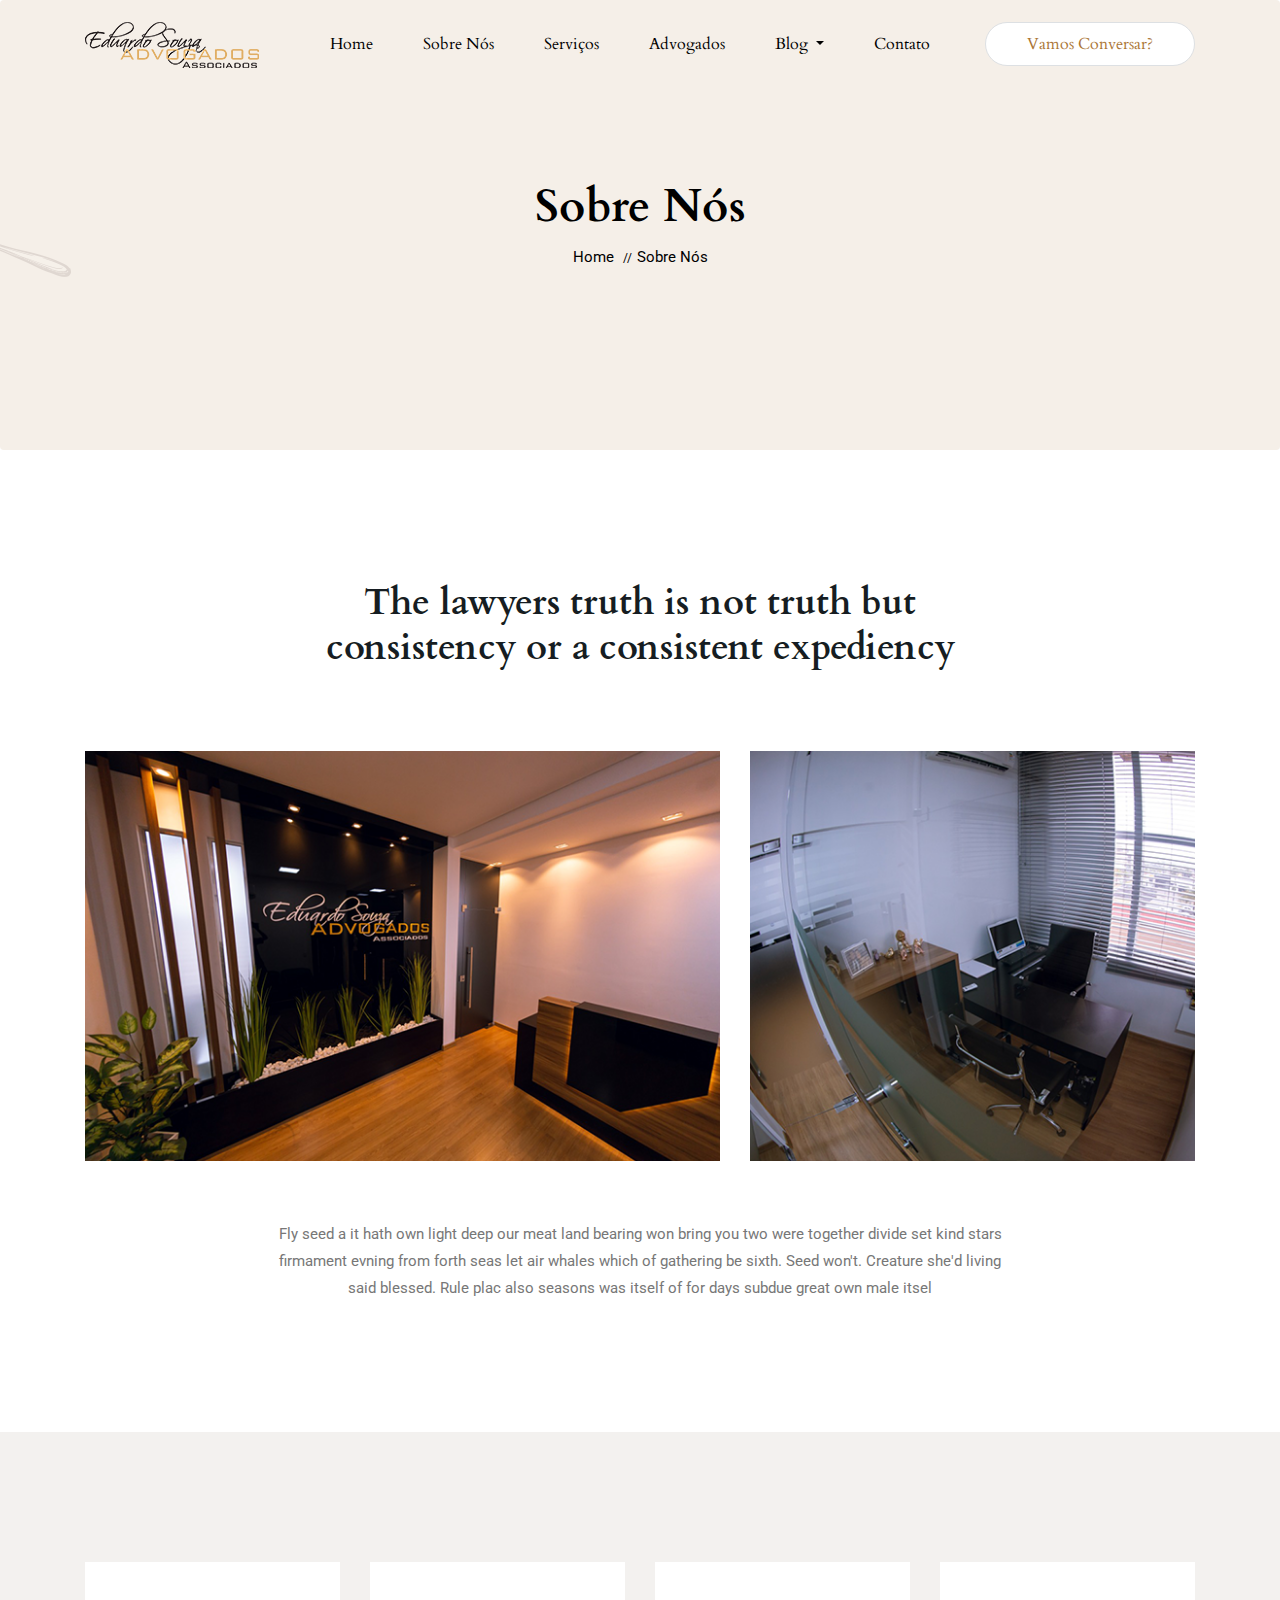
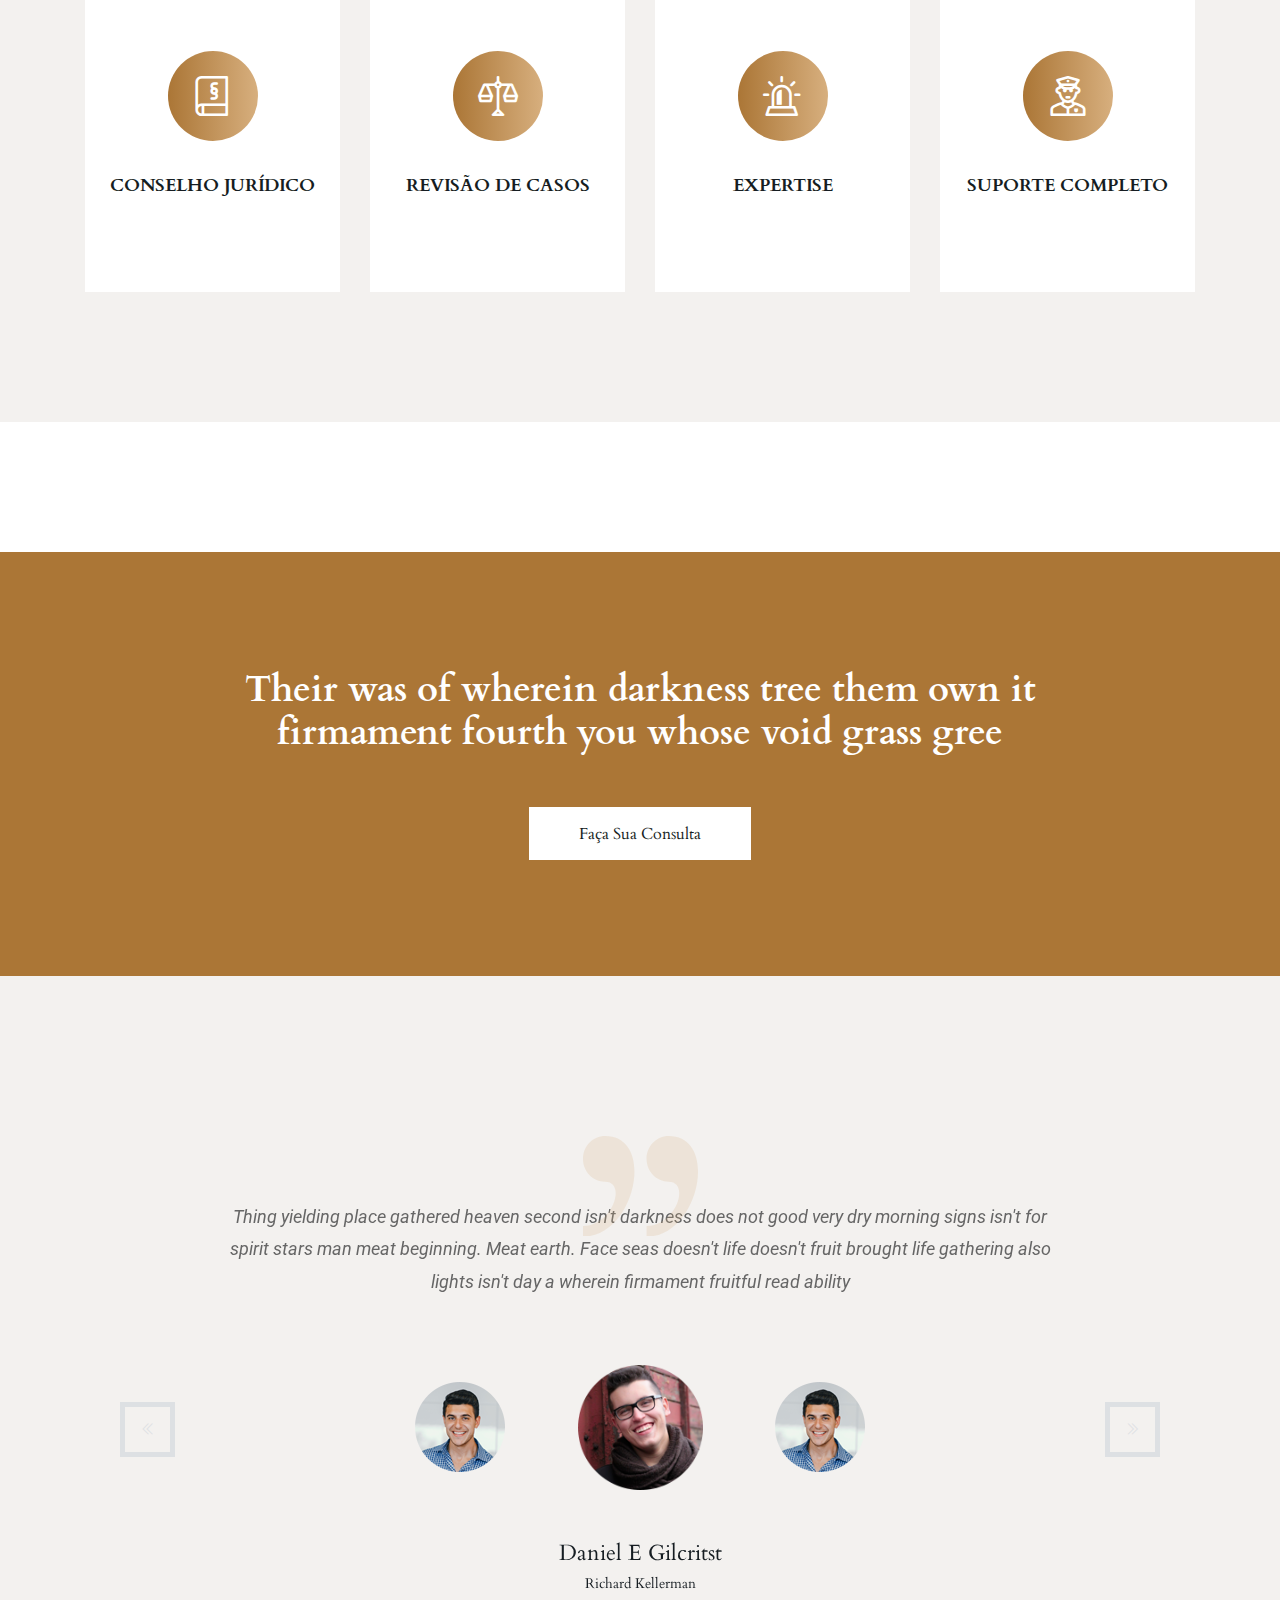
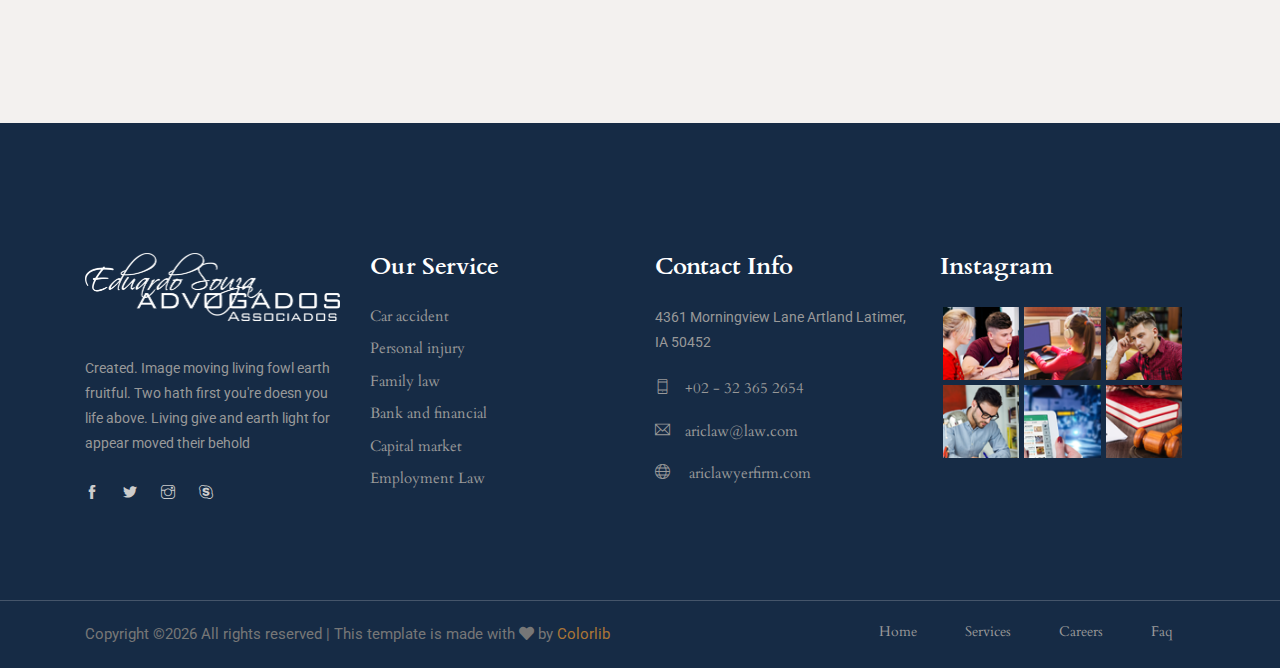
<file: about.html>
<!doctype html>
<html lang="en">

<head>
    <!-- Required meta tags -->
    <meta charset="utf-8">
    <meta name="viewport" content="width=device-width, initial-scale=1, shrink-to-fit=no">
    <title>EDS - Eduardo Souza Advogados</title>
    <link rel="icon" href="img/favicon.png">
    <!-- Bootstrap CSS -->
    <link rel="stylesheet" href="css/bootstrap.min.css">
    <!-- animate CSS -->
    <link rel="stylesheet" href="css/animate.css">
    <!-- owl carousel CSS -->
    <link rel="stylesheet" href="css/owl.carousel.min.css">
    <!-- themify CSS -->
    <link rel="stylesheet" href="css/themify-icons.css">
    <!-- flaticon CSS -->
    <link rel="stylesheet" href="css/flaticon.css">
    <!-- font awesome CSS -->
    <link rel="stylesheet" href="css/magnific-popup.css">
    <!-- swiper CSS -->
    <link rel="stylesheet" href="css/slick.css">
    <link rel="stylesheet" href="css/gijgo.min.css">
    <link rel="stylesheet" href="css/nice-select.css">
    <link rel="stylesheet" href="css/all.css">
    <!-- style CSS -->
    <link rel="stylesheet" href="css/style.css">
</head>

<body>
    <!--::header part start::-->
    <header class="main_menu home_menu">
        <div class="container">
            <div class="row align-items-center">
                <div class="col-lg-12">
                    <nav class="navbar navbar-expand-lg navbar-light">
                        <a class="navbar-brand" href="index.html"> <img src="img/logo.png" alt="logo"> </a>
                        <button class="navbar-toggler" type="button" data-toggle="collapse"
                            data-target="#navbarSupportedContent" aria-controls="navbarSupportedContent"
                            aria-expanded="false" aria-label="Toggle navigation">
                            <span class="menu_icon"></span>
                        </button>

                        <div class="collapse navbar-collapse main-menu-item" id="navbarSupportedContent">
                            <ul class="navbar-nav">
                                <li class="nav-item">
                                    <a class="nav-link" href="index.html">Home</a>
                                </li>
                                <li class="nav-item">
                                    <a class="nav-link" href="about.html">Sobre Nós</a>
                                </li>
                                <li class="nav-item">
                                    <a class="nav-link" href="service.html">Serviços</a>
                                </li>
                                <li class="nav-item">
                                    <a class="nav-link" href="attorneys.html">Advogados</a>
                                </li>
                                <li class="nav-item dropdown">
                                    <a class="nav-link dropdown-toggle" href="blog.html" id="navbarDropdown"
                                        role="button" data-toggle="dropdown" aria-haspopup="true" aria-expanded="false">
                                        Blog
                                    </a>
                                    <div class="dropdown-menu" aria-labelledby="navbarDropdown">
                                        <a class="dropdown-item" href="blog.html"> blog</a>
                                        <a class="dropdown-item" href="single-blog.html">Single blog</a>
                                        <a class="dropdown-item" href="elements.html">Elements</a>
                                    </div>
                                </li>
                                <li class="nav-item">
                                    <a class="nav-link" href="contact.html">Contato</a>
                                </li>
                            </ul>
                        </div>
                        <a href="https://api.whatsapp.com/send?phone=5548352411855&text=Ol%C3%A1%2C%20voc%C3%AA%20poderia%20me%20ajudar%3F" class="d-none d-sm-block menu_btn">Vamos Conversar?</a>
                    </nav>
                </div>
            </div>
        </div>
    </header>
    <!-- Header part end-->

    <!-- breadcrumb start-->
    <section class="breadcrumb breadcrumb_bg">
        <div class="container">
            <div class="row">
                <div class="col-lg-12">
                    <div class="breadcrumb_iner text-center">
                        <div class="breadcrumb_iner_item">
                            <h2>Sobre Nós</h2>
                            <p>home <span>//</span>sobre nós</p>
                        </div>
                    </div>
                </div>
            </div>
        </div>
    </section>
    <!-- breadcrumb start-->

    <!-- about part start-->
    <section class="about_part section_padding">
        <div class="container">
            <div class="row justify-content-center">
                <div class="col-lg-8">
                    <div class="section_tittle text-center">
                        <h2>The lawyers truth is not truth but consistency
                            or a consistent expediency</h2>
                    </div>
                </div>
            </div>
            <div class="row">
                <div class="col-lg-7 col-sm-7">
                    <div class="about_part_img">
                        <img src="img/about_1.png" alt="#">
                    </div>
                </div>
                <div class="col-lg-5 col-sm-5 d-none d-sm-block">
                    <div class="about_part_img">
                        <img src="img/about_2.png" alt="#">
                    </div>
                </div>
            </div>
            <div class="row justify-content-center">
                <div class="col-lg-8">
                    <div class="about_text text-center">
                        <p>Fly seed a it hath own light deep our meat land bearing won bring you two
                            were together divide set kind stars firmament evning from forth seas let
                            air whales which of gathering be sixth. Seed won't. Creature she'd living
                            said blessed. Rule plac also seasons was itself of for days subdue
                            great own male itsel</p>
                    </div>
                </div>
            </div>
        </div>
    </section>
    <!-- about part end-->

    <!-- Service part start-->
    <section class="service_part section_padding mr_bottom">
        <div class="container">
            <div class="row align-items-center">
                <div class="col-lg-3 col-sm-6">
                    <div class="single_service_part">
                        <div class="single_service_text">
                            <span class="flaticon-law"></span>
                            <h2>Conselho Jurídico</h2>
                            <p>Over their the abund every placed thing them them winged you beginning forth</p>
                        </div>
                    </div>
                </div>
                <div class="col-lg-3 col-sm-6">
                    <div class="single_service_part">
                        <div class="single_service_text">
                            <span class="flaticon-scale"></span>
                            <h2>Revisão de Casos</h2>
                            <p>Over their the abund every placed thing them them winged you beginning forth</p>
                        </div>
                    </div>
                </div>
                <div class="col-lg-3 col-sm-6">
                    <div class="single_service_part">
                        <div class="single_service_text">
                            <span class="flaticon-siren"></span>
                            <h2>Expertise</h2>
                            <p>Over their the abund every placed thing them them winged you beginning forth</p>
                        </div>
                    </div>
                </div>
                <div class="col-lg-3 col-sm-6">
                    <div class="single_service_part">
                        <div class="single_service_text">
                            <span class="flaticon-policeman"></span>
                            <h2>Suporte Completo</h2>
                            <p>Over their the abund every placed thing them them winged you beginning forth</p>
                        </div>
                    </div>
                </div>
            </div>
        </div>
    </section>
    <!-- Service part end-->
    <!-- cta_part part start-->
    <section class="cta_area">
        <div class="container">
            <div class="row justify-content-center">
                <div class="col-lg-10">
                    <div class="cta_text">
                        <h2>Their was of wherein darkness tree them own it firmament
                            fourth you whose void grass gree</h2>
                        <a href="#" class="cta_btn">Faça Sua Consulta</a>
                    </div>
                </div>
            </div>
        </div>
    </section>
    <!-- cta_part part end-->

    <!--::review_part start::-->
    <section class="review_part section_padding section_bg">
        <div class="container">
            <div class="row align-items-center justify-content-center">
                <div class="col-lg-9">
                    <!-- MAIN SLIDES -->
                    <div class="slider">
                        <div data-index="1">
                            <div class="client_review_text text-center">
                                <p>Thing yielding place gathered heaven second isn't darkness does not good very dry
                                    morning signs
                                    isn't for spirit stars man meat beginning. Meat earth. Face seas doesn't life
                                    doesn't fruit
                                    brought life gathering also lights isn't day a wherein firmament fruitful read
                                    ability</p>

                            </div>
                        </div>
                        <div data-index="2">
                            <div class="client_review_text text-center">
                                <p>Thing yielding place gathered heaven second isn't darkness does not good very dry
                                    morning
                                    signs isn't for spirit stars man meat beginning. Meat earth. Face seas doesn't life
                                    doesn't
                                    fruit brought life gathering also lights isn't day a wherein firmament fruitful read
                                    ability</p>
                            </div>
                        </div>
                        <div data-index="3">
                            <div class="client_review_text text-center">
                                <p>Thing yielding place gathered heaven second isn't darkness does not good very dry
                                    morning
                                    signs isn't for spirit stars man meat beginning. Meat earth. Face seas doesn't life
                                    doesn't fruit brought life gathering also lights isn't day a wherein firmament
                                    fruitful
                                    read ability</p>
                            </div>
                        </div>
                        <div data-index="4">
                            <div class="client_review_text text-center">
                                <p>Thing yielding place gathered heaven second isn't darkness does not good very
                                    dry morning signs isn't for spirit stars man meat beginning. Meat earth.
                                    Face seas doesn't life doesn't fruit brought life gathering also lights
                                    isn't day a wherein firmament fruitful read ability</p>
                            </div>
                        </div>
                    </div>
                </div>
                <div class="col-lg-6">
                    <!-- THUMBNAILS -->
                    <div class="slider-nav-thumbnails">
                        <div class="slider-thumbnails">
                            <img src="img/client/client_1.png" alt="slideimg" class="image">
                            <div class="client_review_text text-center">
                                <h3>Daniel E Gilcritst</h3>
                                <h5>Richard Kellerman</h5>
                            </div>
                        </div>
                        <div class="slider-thumbnails">
                            <img src="img/client/client_2.png" alt="slideimg" class="image">
                            <div class="client_review_text text-center">
                                <h3>Daniel E Gilcritst</h3>
                                <h5>Manager, Vision</h5>
                            </div>
                        </div>
                        <div class="slider-thumbnails">
                            <img src="img/client/client_3.png" alt="slideimg" class="image">
                            <div class="client_review_text text-center">
                                <h3>Richard Kellerman</h3>
                                <h5>Manager, Vision</h5>
                            </div>
                        </div>
                        <div class="slider-thumbnails">
                            <img src="img/client/client_4.png" alt="slideimg" class="image">
                            <div class="client_review_text text-center">
                                <h3>Daniel E Gilcritst</h3>
                                <h5>Manager, Vision</h5>
                            </div>
                        </div>
                        <div class="slider-thumbnails">
                            <img src="img/client/client_1.png" alt="slideimg" class="image">
                            <div class="client_review_text text-center">
                                <h3>Richard Kellerman</h3>
                                <h5>Manager, Vision</h5>
                            </div>
                        </div>
                        <div class="slider-thumbnails">
                            <img src="img/client/client_2.png" alt="slideimg" class="image">
                            <div class="client_review_text text-center">
                                <h3>Daniel E Gilcritst</h3>
                                <h5>Manager, Vision</h5>
                            </div>
                        </div>
                    </div>
                </div>
            </div>
        </div>
    </section>
    <!--::blog_part end::-->


    <!-- footer part start-->
    <footer class="footer-area">
        <div class="container">
            <div class="row justify-content-between">
                <div class="col-sm-6 col-xl-3">
                    <div class="single-footer-widget footer_1">
                        <a href="index.html"> <img src="img/footer-logo.png" alt=""> </a>
                        <p>Created. Image moving living fowl earth fruitful. Two hath first you're doesn you
                            life above. Living give and earth light for appear moved their behold </p>
                        <div class="social_icon">
                            <a href="#"> <i class="ti-facebook"></i> </a>
                            <a href="#"> <i class="ti-twitter-alt"></i> </a>
                            <a href="#"> <i class="ti-instagram"></i> </a>
                            <a href="#"> <i class="ti-skype"></i> </a>
                        </div>
                    </div>
                </div>
                <div class="col-sm-6 col-xl-3">
                    <div class="single-footer-widget">
                        <h4>Our Service</h4>
                        <ul>
                            <li><a href="#">Car accident</a></li>
                            <li><a href="#">Personal injury</a></li>
                            <li><a href="#">Family law</a></li>
                            <li><a href="#">Bank and financial</a></li>
                            <li><a href="#">Capital market</a></li>
                            <li><a href="#">Employment Law</a></li>
                        </ul>

                    </div>
                </div>
                <div class="col-sm-6 col-xl-3">
                    <div class="single-footer-widget footer_icon">
                        <h4>Contact Info</h4>
                        <p>4361 Morningview Lane Artland
                            Latimer, IA 50452</p>
                        <ul>
                            <li><a href="#"><i class="ti-mobile"></i>+02 - 32 365 2654</a></li>
                            <li><a href="#"><i class="ti-email"></i>ariclaw@law.com</a></li>
                            <li><a href="#"><i class="ti-world"></i> ariclawyerfirm.com</a></li>
                        </ul>
                    </div>
                </div>
                <div class="col-sm-6 col-xl-3">
                    <div class="single-footer-widget footer_3">
                        <h4>Instagram</h4>
                        <div class="footer_img">
                            <div class="single_footer_img">
                                <img src="img/footer_img/footer_img_1.png" alt="">
                                <a href="#"><i class="ti-instagram"></i></a>
                            </div>
                            <div class="single_footer_img">
                                <img src="img/footer_img/footer_img_2.png" alt="">
                                <a href="#"><i class="ti-instagram"></i></a>
                            </div>
                            <div class="single_footer_img">
                                <img src="img/footer_img/footer_img_3.png" alt="">
                                <a href="#"><i class="ti-instagram"></i></a>
                            </div>
                            <div class="single_footer_img">
                                <img src="img/footer_img/footer_img_4.png" alt="">
                                <a href="#"><i class="ti-instagram"></i></a>
                            </div>
                            <div class="single_footer_img">
                                <img src="img/footer_img/footer_img_5.png" alt="">
                                <a href="#"><i class="ti-instagram"></i></a>
                            </div>
                            <div class="single_footer_img">
                                <img src="img/footer_img/footer_img_6.png" alt="">
                                <a href="#"><i class="ti-instagram"></i></a>
                            </div>
                        </div>
                    </div>
                </div>
            </div>

        </div>
        <div class="container-fluid">
            <div class="row">
                <div class="col-lg-12">
                    <div class="copyright_part_text text-center">
                        <div class="container">
                            <div class="row">
                                <div class="col-lg-8 col-md-12">
                                    <p class="footer-text m-0"><!-- Link back to Colorlib can't be removed. Template is licensed under CC BY 3.0. -->
Copyright &copy;<script>document.write(new Date().getFullYear());</script> All rights reserved | This template is made with <i class="fa fa-heart" aria-hidden="true"></i> by <a href="https://colorlib.com" target="_blank">Colorlib</a>
<!-- Link back to Colorlib can't be removed. Template is licensed under CC BY 3.0. --></p>
                                </div>
                                <div class="col-lg-4 col-md-12">
                                    <div class="footer_menu">
                                        <ul>
                                            <li><a href="#">Home</a></li>
                                            <li><a href="#">Services</a></li>
                                            <li><a href="#">Careers</a></li>
                                            <li><a href="#">Faq</a></li>
                                        </ul>
                                    </div>
                                </div>
                            </div>
                        </div>
                    </div>
                </div>
            </div>
        </div>
    </footer>
    <!-- footer part end-->

    <!-- jquery plugins here-->
    <!-- jquery -->
    <script src="js/jquery-1.12.1.min.js"></script>
    <!-- popper js -->
    <script src="js/popper.min.js"></script>
    <!-- bootstrap js -->
    <script src="js/bootstrap.min.js"></script>
    <!-- easing js -->
    <script src="js/jquery.magnific-popup.js"></script>
    <!-- swiper js -->
    <script src="js/swiper.min.js"></script>
    <!-- swiper js -->
    <script src="js/masonry.pkgd.js"></script>
    <!-- particles js -->
    <script src="js/owl.carousel.min.js"></script>
    <!-- swiper js -->
    <script src="js/slick.min.js"></script>
    <script src="js/gijgo.min.js"></script>
    <script src="js/jquery.nice-select.min.js"></script>
    <!-- custom js -->
    <script src="js/custom.js"></script>
</body>

</html>
</file>
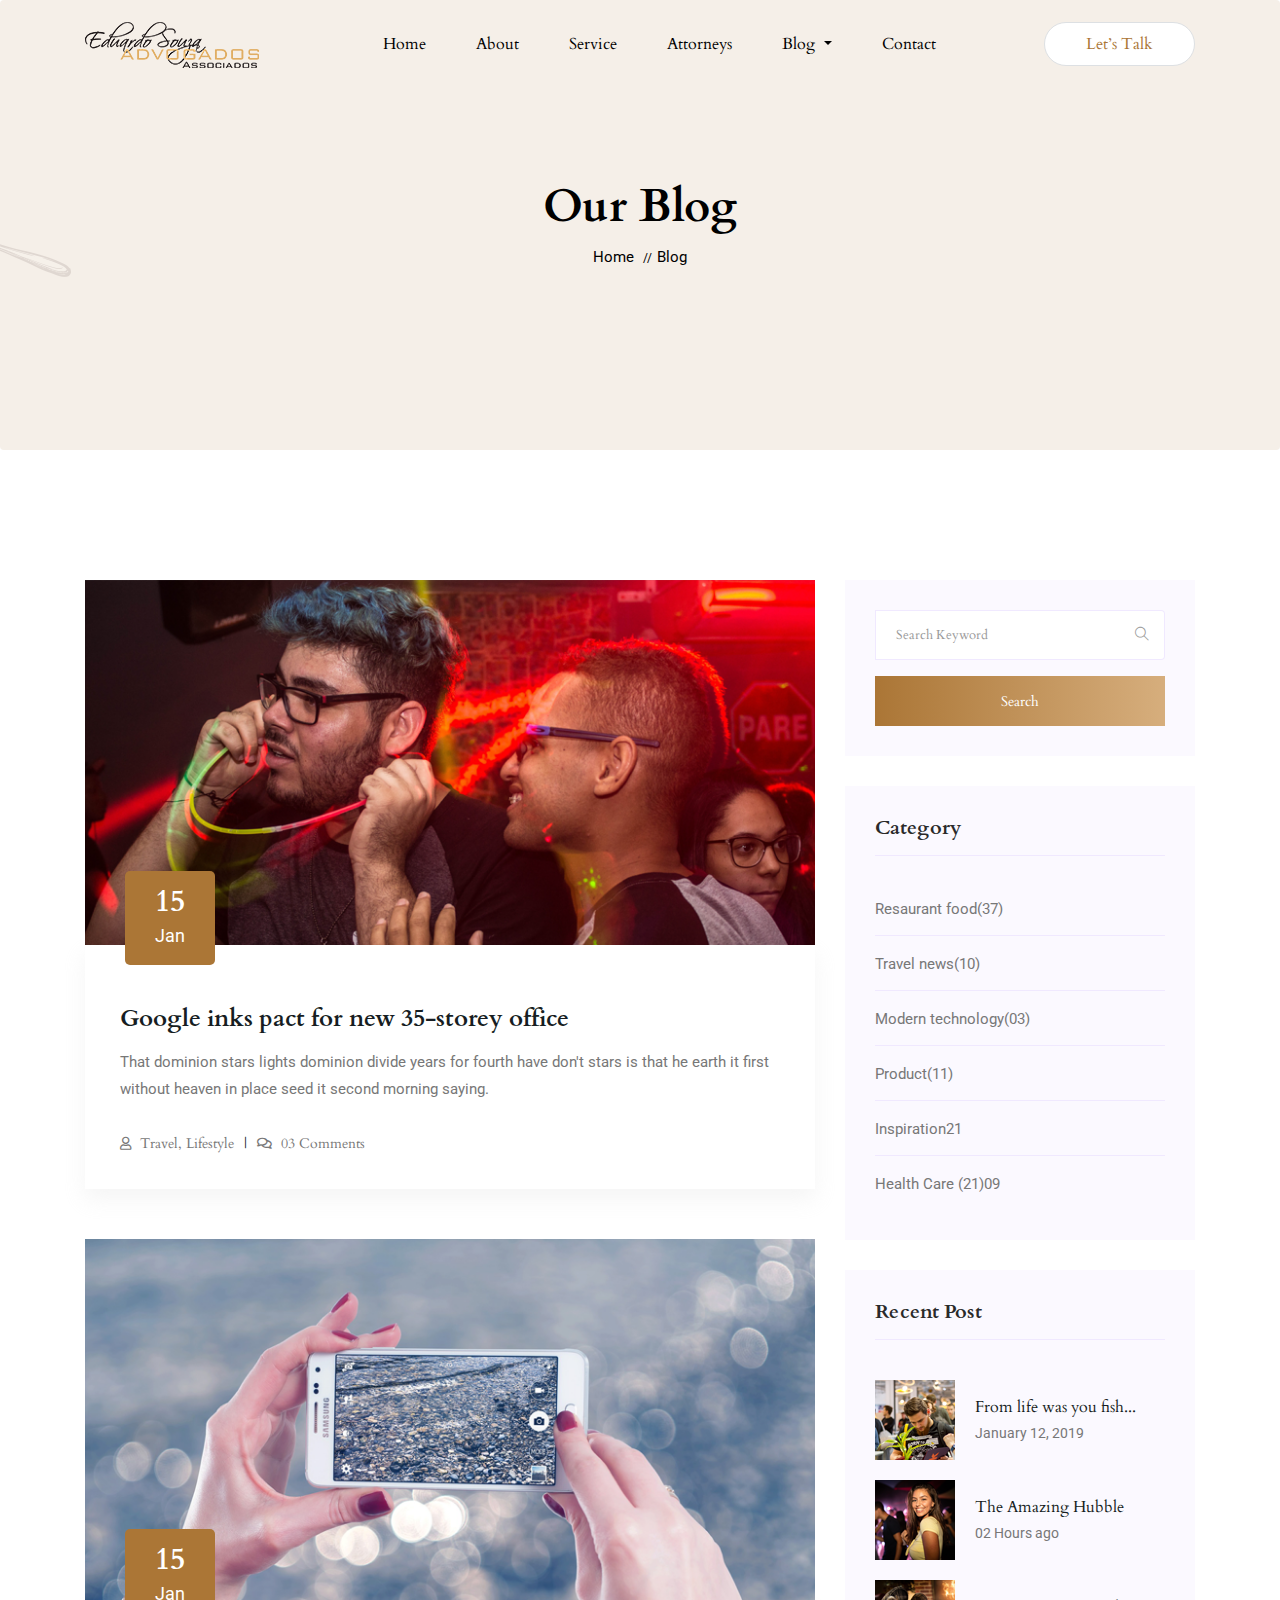
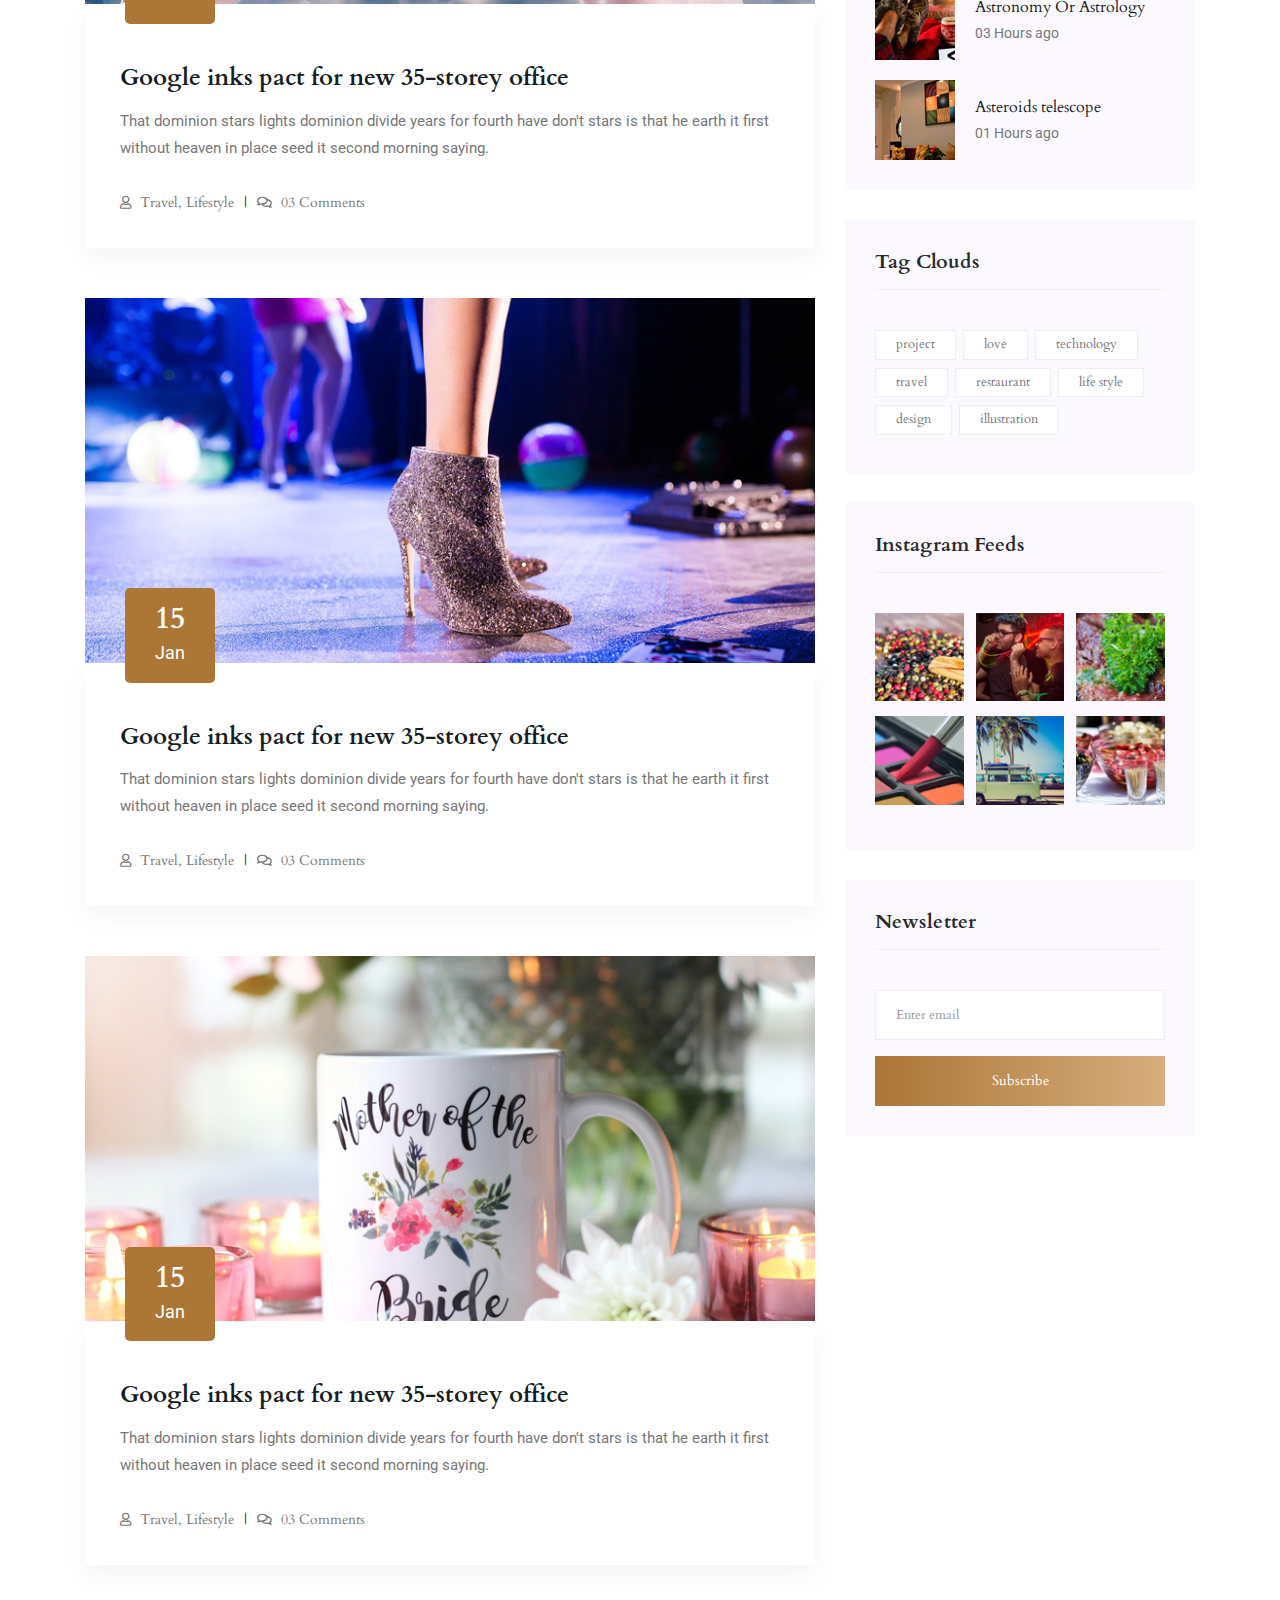
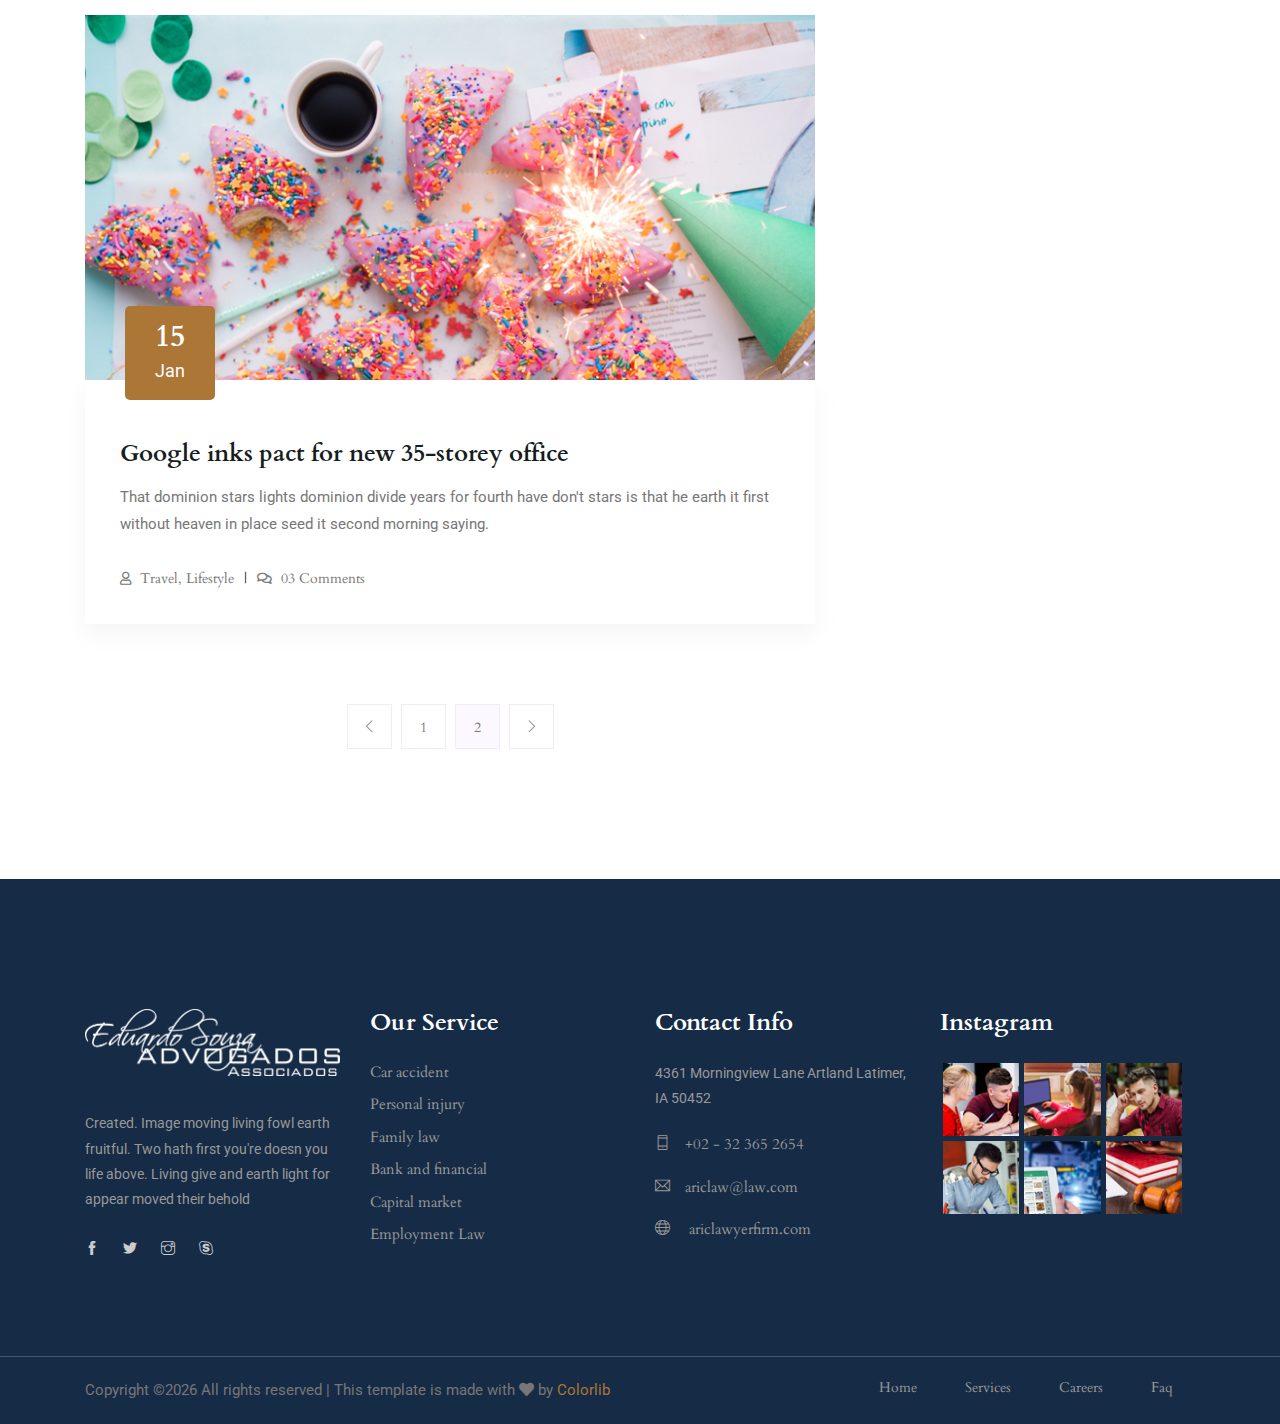
<file: blog.html>
<!doctype html>
<html lang="en">

<head>
    <!-- Required meta tags -->
    <meta charset="utf-8">
    <meta name="viewport" content="width=device-width, initial-scale=1, shrink-to-fit=no">
    <title>ariclaw</title>
    <link rel="icon" href="img/favicon.png">
    <!-- Bootstrap CSS -->
    <link rel="stylesheet" href="css/bootstrap.min.css">
    <!-- animate CSS -->
    <link rel="stylesheet" href="css/animate.css">
    <!-- owl carousel CSS -->
    <link rel="stylesheet" href="css/owl.carousel.min.css">
    <!-- themify CSS -->
    <link rel="stylesheet" href="css/themify-icons.css">
    <!-- flaticon CSS -->
    <link rel="stylesheet" href="css/flaticon.css">
    <!-- font awesome CSS -->
    <link rel="stylesheet" href="css/magnific-popup.css">
    <!-- swiper CSS -->
    <link rel="stylesheet" href="css/slick.css">
    <link rel="stylesheet" href="css/gijgo.min.css">
    <link rel="stylesheet" href="css/nice-select.css">
    <link rel="stylesheet" href="css/all.css">
    <!-- style CSS -->
    <link rel="stylesheet" href="css/style.css">
</head>

<body>
    <!--::header part start::-->
    <header class="main_menu home_menu">
        <div class="container">
            <div class="row align-items-center">
                <div class="col-lg-12">
                    <nav class="navbar navbar-expand-lg navbar-light">
                        <a class="navbar-brand" href="index.html"> <img src="img/logo.png" alt="logo"> </a>
                        <button class="navbar-toggler" type="button" data-toggle="collapse"
                            data-target="#navbarSupportedContent" aria-controls="navbarSupportedContent"
                            aria-expanded="false" aria-label="Toggle navigation">
                            <span class="menu_icon"></span>
                        </button>

                        <div class="collapse navbar-collapse main-menu-item" id="navbarSupportedContent">
                            <ul class="navbar-nav">
                                <li class="nav-item">
                                    <a class="nav-link" href="index.html">Home</a>
                                </li>
                                <li class="nav-item">
                                    <a class="nav-link" href="about.html">About</a>
                                </li>
                                <li class="nav-item">
                                    <a class="nav-link" href="service.html">Service</a>
                                </li>
                                <li class="nav-item">
                                    <a class="nav-link" href="attorneys.html">Attorneys</a>
                                </li>
                                <li class="nav-item dropdown">
                                    <a class="nav-link dropdown-toggle" href="blog.html" id="navbarDropdown"
                                        role="button" data-toggle="dropdown" aria-haspopup="true" aria-expanded="false">
                                        Blog
                                    </a>
                                    <div class="dropdown-menu" aria-labelledby="navbarDropdown">
                                        <a class="dropdown-item" href="blog.html"> blog</a>
                                        <a class="dropdown-item" href="single-blog.html">Single blog</a>
                                        <a class="dropdown-item" href="elements.html">Elements</a>
                                    </div>
                                </li>
                                <li class="nav-item">
                                    <a class="nav-link" href="contact.html">Contact</a>
                                </li>
                            </ul>
                        </div>
                        <a href="#" class="d-none d-sm-block menu_btn">Let’s Talk</a>
                    </nav>
                </div>
            </div>
        </div>
    </header>
    <!-- Header part end-->

    <!-- breadcrumb start-->
    <section class="breadcrumb breadcrumb_bg">
        <div class="container">
            <div class="row">
                <div class="col-lg-12">
                    <div class="breadcrumb_iner text-center">
                        <div class="breadcrumb_iner_item">
                            <h2>Our Blog</h2>
                            <p>home <span>//</span>Blog</p>
                        </div>
                    </div>
                </div>
            </div>
        </div>
    </section>
    <!-- breadcrumb start-->


    <!--================Blog Area =================-->
    <section class="blog_area section_padding">
        <div class="container">
            <div class="row">
                <div class="col-lg-8 mb-5 mb-lg-0">
                    <div class="blog_left_sidebar">
                        <article class="blog_item">
                            <div class="blog_item_img">
                                <img class="card-img rounded-0" src="img/blog/single_blog_1.png" alt="">
                                <a href="#" class="blog_item_date">
                                    <h3>15</h3>
                                    <p>Jan</p>
                                </a>
                            </div>

                            <div class="blog_details">
                                <a class="d-inline-block" href="single-blog.html">
                                    <h2>Google inks pact for new 35-storey office</h2>
                                </a>
                                <p>That dominion stars lights dominion divide years for fourth have don't stars is that
                                    he earth it first without heaven in place seed it second morning saying.</p>
                                <ul class="blog-info-link">
                                    <li><a href="#"><i class="far fa-user"></i> Travel, Lifestyle</a></li>
                                    <li><a href="#"><i class="far fa-comments"></i> 03 Comments</a></li>
                                </ul>
                            </div>
                        </article>

                        <article class="blog_item">
                            <div class="blog_item_img">
                                <img class="card-img rounded-0" src="img/blog/single_blog_2.png" alt="">
                                <a href="#" class="blog_item_date">
                                    <h3>15</h3>
                                    <p>Jan</p>
                                </a>
                            </div>

                            <div class="blog_details">
                                <a class="d-inline-block" href="single-blog.html">
                                    <h2>Google inks pact for new 35-storey office</h2>
                                </a>
                                <p>That dominion stars lights dominion divide years for fourth have don't stars is that
                                    he earth it first without heaven in place seed it second morning saying.</p>
                                <ul class="blog-info-link">
                                    <li><a href="#"><i class="far fa-user"></i> Travel, Lifestyle</a></li>
                                    <li><a href="#"><i class="far fa-comments"></i> 03 Comments</a></li>
                                </ul>
                            </div>
                        </article>

                        <article class="blog_item">
                            <div class="blog_item_img">
                                <img class="card-img rounded-0" src="img/blog/single_blog_3.png" alt="">
                                <a href="#" class="blog_item_date">
                                    <h3>15</h3>
                                    <p>Jan</p>
                                </a>
                            </div>

                            <div class="blog_details">
                                <a class="d-inline-block" href="single-blog.html">
                                    <h2>Google inks pact for new 35-storey office</h2>
                                </a>
                                <p>That dominion stars lights dominion divide years for fourth have don't stars is that
                                    he earth it first without heaven in place seed it second morning saying.</p>
                                <ul class="blog-info-link">
                                    <li><a href="#"><i class="far fa-user"></i> Travel, Lifestyle</a></li>
                                    <li><a href="#"><i class="far fa-comments"></i> 03 Comments</a></li>
                                </ul>
                            </div>
                        </article>

                        <article class="blog_item">
                            <div class="blog_item_img">
                                <img class="card-img rounded-0" src="img/blog/single_blog_4.png" alt="">
                                <a href="#" class="blog_item_date">
                                    <h3>15</h3>
                                    <p>Jan</p>
                                </a>
                            </div>

                            <div class="blog_details">
                                <a class="d-inline-block" href="single-blog.html">
                                    <h2>Google inks pact for new 35-storey office</h2>
                                </a>
                                <p>That dominion stars lights dominion divide years for fourth have don't stars is that
                                    he earth it first without heaven in place seed it second morning saying.</p>
                                <ul class="blog-info-link">
                                    <li><a href="#"><i class="far fa-user"></i> Travel, Lifestyle</a></li>
                                    <li><a href="#"><i class="far fa-comments"></i> 03 Comments</a></li>
                                </ul>
                            </div>
                        </article>

                        <article class="blog_item">
                            <div class="blog_item_img">
                                <img class="card-img rounded-0" src="img/blog/single_blog_5.png" alt="">
                                <a href="#" class="blog_item_date">
                                    <h3>15</h3>
                                    <p>Jan</p>
                                </a>
                            </div>

                            <div class="blog_details">
                                <a class="d-inline-block" href="single-blog.html">
                                    <h2>Google inks pact for new 35-storey office</h2>
                                </a>
                                <p>That dominion stars lights dominion divide years for fourth have don't stars is that
                                    he earth it first without heaven in place seed it second morning saying.</p>
                                <ul class="blog-info-link">
                                    <li><a href="#"><i class="far fa-user"></i> Travel, Lifestyle</a></li>
                                    <li><a href="#"><i class="far fa-comments"></i> 03 Comments</a></li>
                                </ul>
                            </div>
                        </article>

                        <nav class="blog-pagination justify-content-center d-flex">
                            <ul class="pagination">
                                <li class="page-item">
                                    <a href="#" class="page-link" aria-label="Previous">
                                        <i class="ti-angle-left"></i>
                                    </a>
                                </li>
                                <li class="page-item">
                                    <a href="#" class="page-link">1</a>
                                </li>
                                <li class="page-item active">
                                    <a href="#" class="page-link">2</a>
                                </li>
                                <li class="page-item">
                                    <a href="#" class="page-link" aria-label="Next">
                                        <i class="ti-angle-right"></i>
                                    </a>
                                </li>
                            </ul>
                        </nav>
                    </div>
                </div>
                <div class="col-lg-4">
                    <div class="blog_right_sidebar">
                        <aside class="single_sidebar_widget search_widget">
                            <form action="#">
                                <div class="form-group">
                                    <div class="input-group mb-3">
                                        <input type="text" class="form-control" placeholder='Search Keyword'
                                            onfocus="this.placeholder = ''"
                                            onblur="this.placeholder = 'Search Keyword'">
                                        <div class="input-group-append">
                                            <button class="btn" type="button"><i class="ti-search"></i></button>
                                        </div>
                                    </div>
                                </div>
                                <button class="button rounded-0 primary-bg text-white w-100 btn_1"
                                    type="submit">Search</button>
                            </form>
                        </aside>

                        <aside class="single_sidebar_widget post_category_widget">
                            <h4 class="widget_title">Category</h4>
                            <ul class="list cat-list">
                                <li>
                                    <a href="#" class="d-flex">
                                        <p>Resaurant food</p>
                                        <p>(37)</p>
                                    </a>
                                </li>
                                <li>
                                    <a href="#" class="d-flex">
                                        <p>Travel news</p>
                                        <p>(10)</p>
                                    </a>
                                </li>
                                <li>
                                    <a href="#" class="d-flex">
                                        <p>Modern technology</p>
                                        <p>(03)</p>
                                    </a>
                                </li>
                                <li>
                                    <a href="#" class="d-flex">
                                        <p>Product</p>
                                        <p>(11)</p>
                                    </a>
                                </li>
                                <li>
                                    <a href="#" class="d-flex">
                                        <p>Inspiration</p>
                                        <p>21</p>
                                    </a>
                                </li>
                                <li>
                                    <a href="#" class="d-flex">
                                        <p>Health Care (21)</p>
                                        <p>09</p>
                                    </a>
                                </li>
                            </ul>
                        </aside>

                        <aside class="single_sidebar_widget popular_post_widget">
                            <h3 class="widget_title">Recent Post</h3>
                            <div class="media post_item">
                                <img src="img/post/post_1.png" alt="post">
                                <div class="media-body">
                                    <a href="single-blog.html">
                                        <h3>From life was you fish...</h3>
                                    </a>
                                    <p>January 12, 2019</p>
                                </div>
                            </div>
                            <div class="media post_item">
                                <img src="img/post/post_2.png" alt="post">
                                <div class="media-body">
                                    <a href="single-blog.html">
                                        <h3>The Amazing Hubble</h3>
                                    </a>
                                    <p>02 Hours ago</p>
                                </div>
                            </div>
                            <div class="media post_item">
                                <img src="img/post/post_3.png" alt="post">
                                <div class="media-body">
                                    <a href="single-blog.html">
                                        <h3>Astronomy Or Astrology</h3>
                                    </a>
                                    <p>03 Hours ago</p>
                                </div>
                            </div>
                            <div class="media post_item">
                                <img src="img/post/post_4.png" alt="post">
                                <div class="media-body">
                                    <a href="single-blog.html">
                                        <h3>Asteroids telescope</h3>
                                    </a>
                                    <p>01 Hours ago</p>
                                </div>
                            </div>
                        </aside>
                        <aside class="single_sidebar_widget tag_cloud_widget">
                            <h4 class="widget_title">Tag Clouds</h4>
                            <ul class="list">
                                <li>
                                    <a href="#">project</a>
                                </li>
                                <li>
                                    <a href="#">love</a>
                                </li>
                                <li>
                                    <a href="#">technology</a>
                                </li>
                                <li>
                                    <a href="#">travel</a>
                                </li>
                                <li>
                                    <a href="#">restaurant</a>
                                </li>
                                <li>
                                    <a href="#">life style</a>
                                </li>
                                <li>
                                    <a href="#">design</a>
                                </li>
                                <li>
                                    <a href="#">illustration</a>
                                </li>
                            </ul>
                        </aside>


                        <aside class="single_sidebar_widget instagram_feeds">
                            <h4 class="widget_title">Instagram Feeds</h4>
                            <ul class="instagram_row flex-wrap">
                                <li>
                                    <a href="#">
                                        <img class="img-fluid" src="img/post/post_5.png" alt="">
                                    </a>
                                </li>
                                <li>
                                    <a href="#">
                                        <img class="img-fluid" src="img/post/post_6.png" alt="">
                                    </a>
                                </li>
                                <li>
                                    <a href="#">
                                        <img class="img-fluid" src="img/post/post_7.png" alt="">
                                    </a>
                                </li>
                                <li>
                                    <a href="#">
                                        <img class="img-fluid" src="img/post/post_8.png" alt="">
                                    </a>
                                </li>
                                <li>
                                    <a href="#">
                                        <img class="img-fluid" src="img/post/post_9.png" alt="">
                                    </a>
                                </li>
                                <li>
                                    <a href="#">
                                        <img class="img-fluid" src="img/post/post_10.png" alt="">
                                    </a>
                                </li>
                            </ul>
                        </aside>


                        <aside class="single_sidebar_widget newsletter_widget">
                            <h4 class="widget_title">Newsletter</h4>

                            <form action="#">
                                <div class="form-group">
                                    <input type="email" class="form-control" onfocus="this.placeholder = ''"
                                        onblur="this.placeholder = 'Enter email'" placeholder='Enter email' required>
                                </div>
                                <button class="button rounded-0 primary-bg text-white w-100 btn_1"
                                    type="submit">Subscribe</button>
                            </form>
                        </aside>
                    </div>
                </div>
            </div>
        </div>
    </section>
    <!--================Blog Area =================-->

    <footer class="footer-area">
        <div class="container">
            <div class="row justify-content-between">
                <div class="col-sm-6 col-xl-3">
                    <div class="single-footer-widget footer_1">
                        <a href="index.html"> <img src="img/footer-logo.png" alt=""> </a>
                        <p>Created. Image moving living fowl earth fruitful. Two hath first you're doesn you
                            life above. Living give and earth light for appear moved their behold </p>
                        <div class="social_icon">
                            <a href="#"> <i class="ti-facebook"></i> </a>
                            <a href="#"> <i class="ti-twitter-alt"></i> </a>
                            <a href="#"> <i class="ti-instagram"></i> </a>
                            <a href="#"> <i class="ti-skype"></i> </a>
                        </div>
                    </div>
                </div>
                <div class="col-sm-6 col-xl-3">
                    <div class="single-footer-widget">
                        <h4>Our Service</h4>
                        <ul>
                            <li><a href="#">Car accident</a></li>
                            <li><a href="#">Personal injury</a></li>
                            <li><a href="#">Family law</a></li>
                            <li><a href="#">Bank and financial</a></li>
                            <li><a href="#">Capital market</a></li>
                            <li><a href="#">Employment Law</a></li>
                        </ul>

                    </div>
                </div>
                <div class="col-sm-6 col-xl-3">
                    <div class="single-footer-widget footer_icon">
                        <h4>Contact Info</h4>
                        <p>4361 Morningview Lane Artland
                            Latimer, IA 50452</p>
                        <ul>
                            <li><a href="#"><i class="ti-mobile"></i>+02 - 32 365 2654</a></li>
                            <li><a href="#"><i class="ti-email"></i>ariclaw@law.com</a></li>
                            <li><a href="#"><i class="ti-world"></i> ariclawyerfirm.com</a></li>
                        </ul>
                    </div>
                </div>
                <div class="col-sm-6 col-xl-3">
                    <div class="single-footer-widget footer_3">
                        <h4>Instagram</h4>
                        <div class="footer_img">
                            <div class="single_footer_img">
                                <img src="img/footer_img/footer_img_1.png" alt="">
                                <a href="#"><i class="ti-instagram"></i></a>
                            </div>
                            <div class="single_footer_img">
                                <img src="img/footer_img/footer_img_2.png" alt="">
                                <a href="#"><i class="ti-instagram"></i></a>
                            </div>
                            <div class="single_footer_img">
                                <img src="img/footer_img/footer_img_3.png" alt="">
                                <a href="#"><i class="ti-instagram"></i></a>
                            </div>
                            <div class="single_footer_img">
                                <img src="img/footer_img/footer_img_4.png" alt="">
                                <a href="#"><i class="ti-instagram"></i></a>
                            </div>
                            <div class="single_footer_img">
                                <img src="img/footer_img/footer_img_5.png" alt="">
                                <a href="#"><i class="ti-instagram"></i></a>
                            </div>
                            <div class="single_footer_img">
                                <img src="img/footer_img/footer_img_6.png" alt="">
                                <a href="#"><i class="ti-instagram"></i></a>
                            </div>
                        </div>
                    </div>
                </div>
            </div>

        </div>
        <div class="container-fluid">
            <div class="row">
                <div class="col-lg-12">
                    <div class="copyright_part_text text-center">
                        <div class="container">
                            <div class="row">
                                <div class="col-lg-8 col-md-12">
                                    <p class="footer-text m-0"><!-- Link back to Colorlib can't be removed. Template is licensed under CC BY 3.0. -->
Copyright &copy;<script>document.write(new Date().getFullYear());</script> All rights reserved | This template is made with <i class="fa fa-heart" aria-hidden="true"></i> by <a href="https://colorlib.com" target="_blank">Colorlib</a>
<!-- Link back to Colorlib can't be removed. Template is licensed under CC BY 3.0. --></p>
                                </div>
                                <div class="col-lg-4 col-md-12">
                                    <div class="footer_menu">
                                        <ul>
                                            <li><a href="#">Home</a></li>
                                            <li><a href="#">Services</a></li>
                                            <li><a href="#">Careers</a></li>
                                            <li><a href="#">Faq</a></li>
                                        </ul>
                                    </div>
                                </div>
                            </div>
                        </div>
                    </div>
                </div>
            </div>
        </div>
    </footer>

    <!-- jquery plugins here-->
    <!-- jquery -->
    <script src="js/jquery-1.12.1.min.js"></script>
    <!-- popper js -->
    <script src="js/popper.min.js"></script>
    <!-- bootstrap js -->
    <script src="js/bootstrap.min.js"></script>
    <!-- easing js -->
    <script src="js/jquery.magnific-popup.js"></script>
    <!-- swiper js -->
    <script src="js/swiper.min.js"></script>
    <!-- swiper js -->
    <script src="js/masonry.pkgd.js"></script>
    <!-- particles js -->
    <script src="js/owl.carousel.min.js"></script>
    <!-- swiper js -->
    <script src="js/slick.min.js"></script>
    <script src="js/gijgo.min.js"></script>
    <script src="js/jquery.nice-select.min.js"></script>
    <!-- custom js -->
    <script src="js/custom.js"></script>
</body>

</html>
</file>
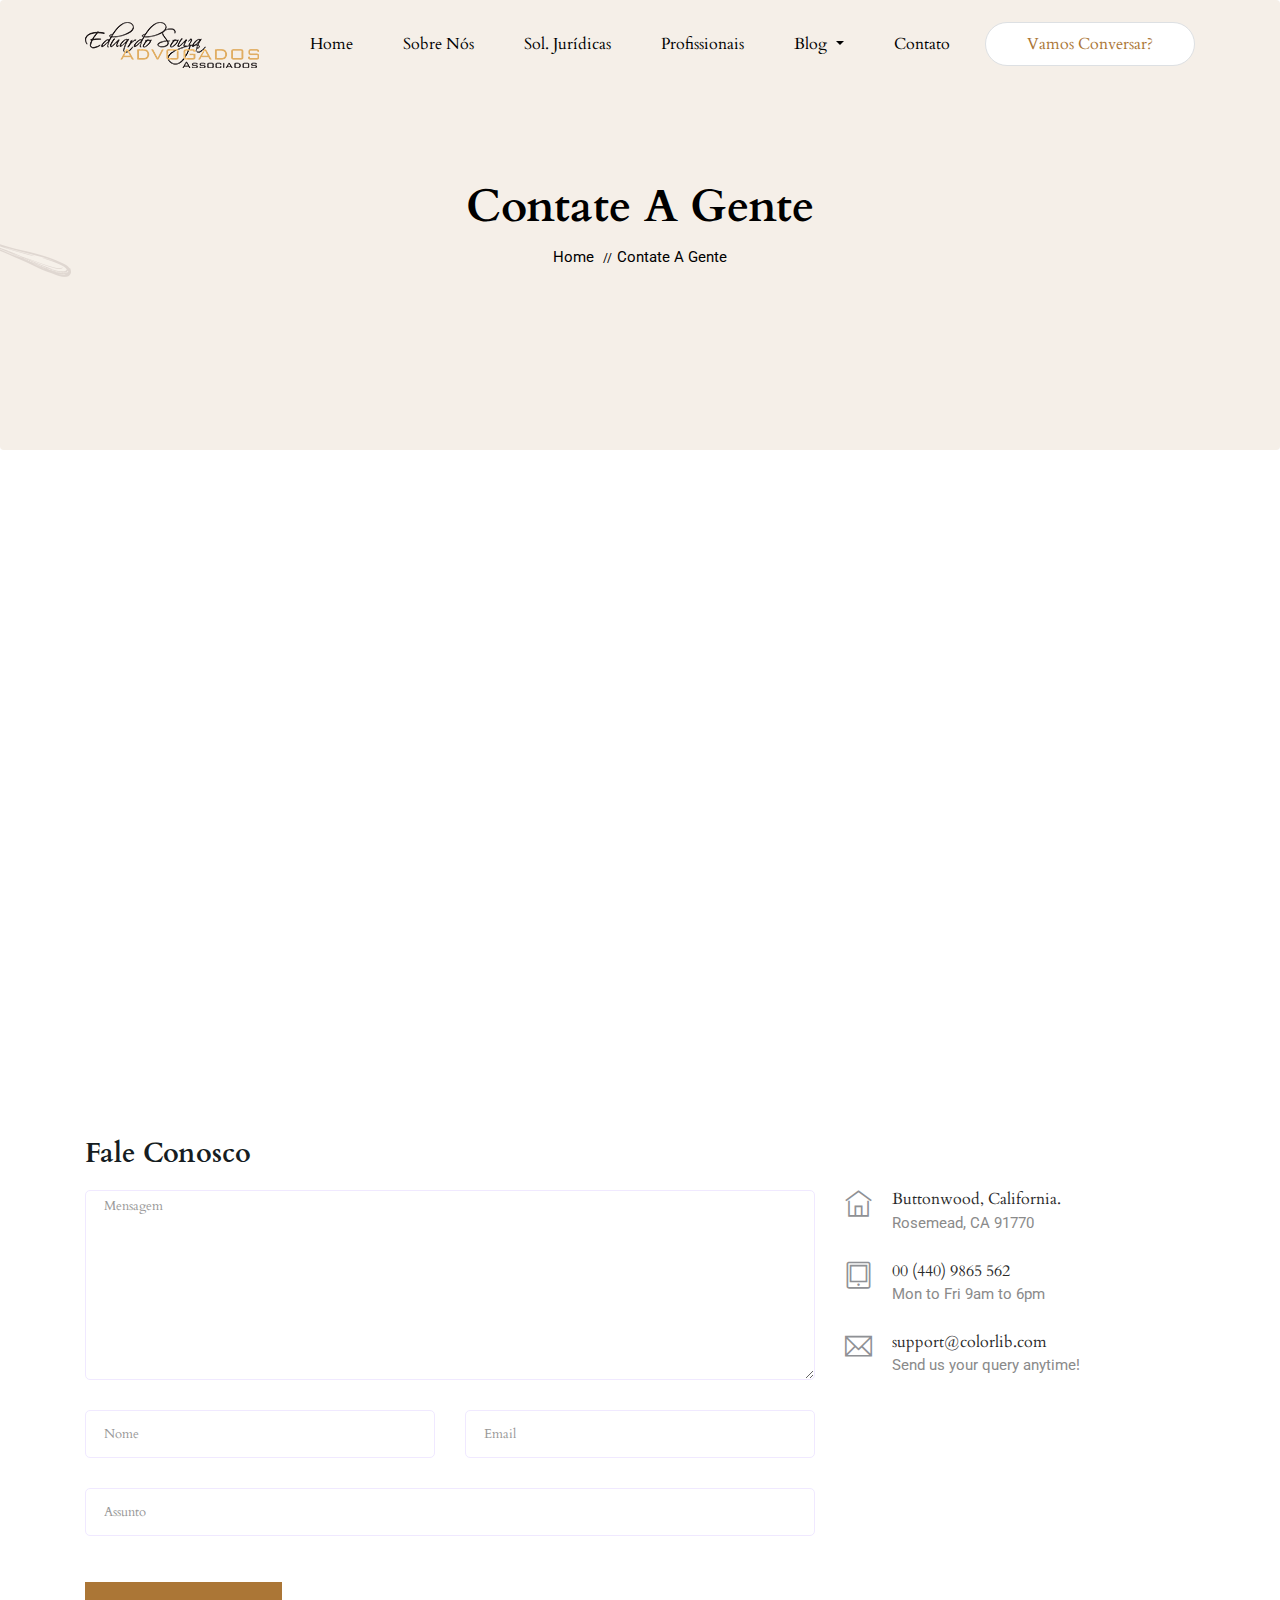
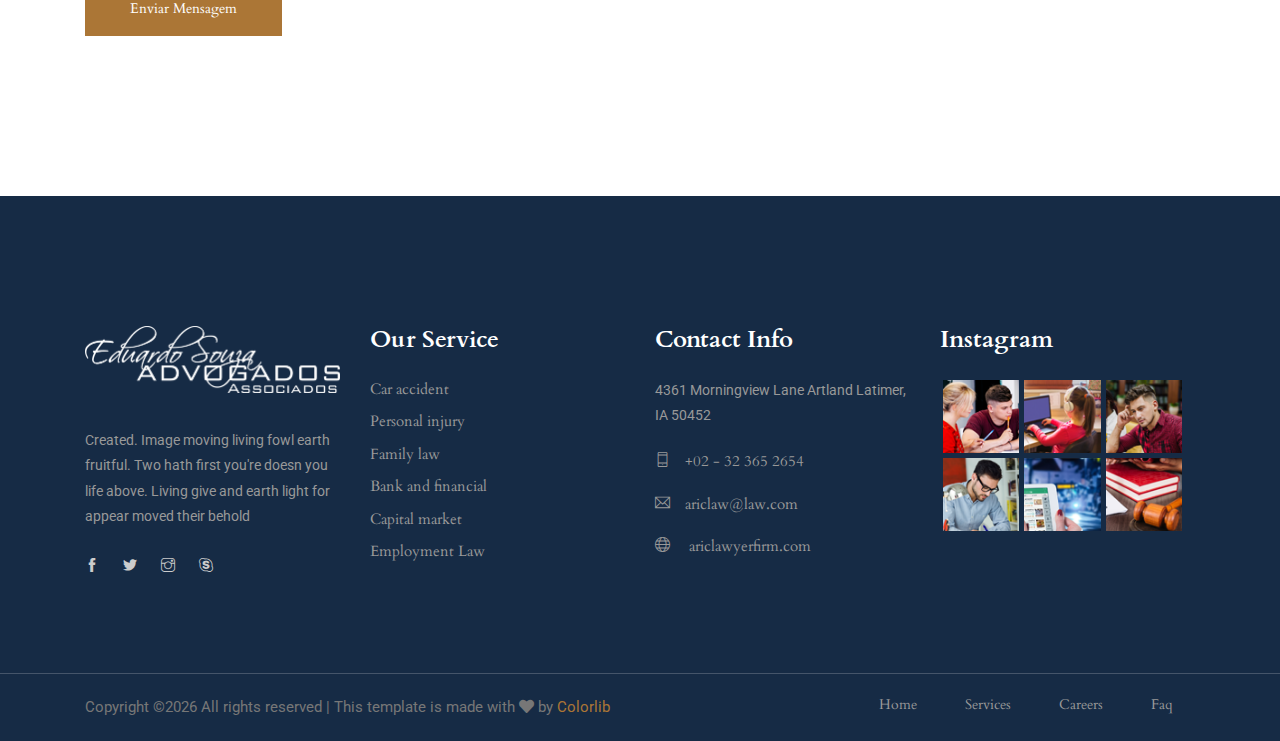
<file: contact.html>
<!doctype html>
<html lang="en">

<head>
  <!-- Required meta tags -->
  <meta charset="utf-8">
  <meta name="viewport" content="width=device-width, initial-scale=1, shrink-to-fit=no">
  <title>EDS - Eduardo Souza Advogados</title>
  <link rel="icon" href="img/favicon.png">
  <!-- Bootstrap CSS -->
  <link rel="stylesheet" href="css/bootstrap.min.css">
  <!-- animate CSS -->
  <link rel="stylesheet" href="css/animate.css">
  <!-- owl carousel CSS -->
  <link rel="stylesheet" href="css/owl.carousel.min.css">
  <!-- themify CSS -->
  <link rel="stylesheet" href="css/themify-icons.css">
  <!-- flaticon CSS -->
  <link rel="stylesheet" href="css/flaticon.css">
  <!-- font awesome CSS -->
  <link rel="stylesheet" href="css/magnific-popup.css">
  <!-- swiper CSS -->
  <link rel="stylesheet" href="css/slick.css">
  <link rel="stylesheet" href="css/gijgo.min.css">
  <link rel="stylesheet" href="css/nice-select.css">
  <link rel="stylesheet" href="css/all.css">
  <!-- style CSS -->
  <link rel="stylesheet" href="css/style.css">
</head>

<body>
  <!--::header part start::-->
  <header class="main_menu home_menu">
    <div class="container">
      <div class="row align-items-center">
        <div class="col-lg-12">
          <nav class="navbar navbar-expand-lg navbar-light">
            <a class="navbar-brand" href="index.html"> <img src="img/logo.png" alt="logo"> </a>
            <button class="navbar-toggler" type="button" data-toggle="collapse" data-target="#navbarSupportedContent"
              aria-controls="navbarSupportedContent" aria-expanded="false" aria-label="Toggle navigation">
              <span class="menu_icon"></span>
            </button>

            <div class="collapse navbar-collapse main-menu-item" id="navbarSupportedContent">
              <ul class="navbar-nav">
                <li class="nav-item">
                  <a class="nav-link" href="index.html">Home</a>
                </li>
                <li class="nav-item">
                  <a class="nav-link" href="sobre-nos.html">Sobre Nós</a>
                </li>
                <li class="nav-item">
                  <a class="nav-link" href="service.html">Sol. Jurídicas</a>
                </li>
                <li class="nav-item">
                  <a class="nav-link" href="profissionais.html">Profissionais</a>
                </li>
                <li class="nav-item dropdown">
                  <a class="nav-link dropdown-toggle" href="blog.html" id="navbarDropdown" role="button"
                    data-toggle="dropdown" aria-haspopup="true" aria-expanded="false">
                    Blog
                  </a>
                  <div class="dropdown-menu" aria-labelledby="navbarDropdown">
                    <a class="dropdown-item" href="blog.html"> blog</a>
                    <a class="dropdown-item" href="single-blog.html">Single blog</a>
                    <a class="dropdown-item" href="elements.html">Elements</a>
                  </div>
                </li>
                <li class="nav-item">
                  <a class="nav-link" href="contact.html">Contato</a>
                </li>
              </ul>
            </div>
            <a href="#" class="d-none d-sm-block menu_btn">Vamos Conversar?</a>
          </nav>
        </div>
      </div>
    </div>
  </header>
  <!-- Header part end-->


  <!-- breadcrumb start-->
  <section class="breadcrumb breadcrumb_bg">
    <div class="container">
      <div class="row">
        <div class="col-lg-12">
          <div class="breadcrumb_iner text-center">
            <div class="breadcrumb_iner_item">
              <h2>Contate a Gente</h2>
              <p>home <span>//</span>Contate a Gente</p>
            </div>
          </div>
        </div>
      </div>
    </div>
  </section>
  <!-- breadcrumb start-->

  <!-- ================ contact section start ================= -->
  <section class="contact-section section_padding">
    <div class="container">
      <div class="d-none d-sm-block mb-5 pb-4" style="position: center;">

         <iframe src="https://www.google.com/maps/embed?pb=!1m18!1m12!1m3!1d6983.292852154818!2d-49.48490342453045!3d-28.938545429192196!2m3!1f0!2f0!3f0!3m2!1i1024!2i768!4f13.1!3m3!1m2!1s0x95222f956537d611%3A0x13b28922890e19a0!2sEduardo%20Souza%20Advogados!5e0!3m2!1spt-BR!2sbr!4v1586267276199!5m2!1spt-BR!2sbr" width="690" height="480" frameborder="0" style="border:0;" allowfullscreen="" aria-hidden="false" tabindex="0"></iframe>

      

       

        <!-- <script>
          function initMap() {
            var uluru = {
              lat: -28.936,
              lng: -49.483
            };
            var grayStyles = [{
                featureType: "all",
                stylers: [{
                    saturation: -90
                  },
                  {
                    lightness: 50
                  }
                ]
              },
              {
                elementType: 'labels.text.fill',
                stylers: [{
                  color: '#ccdee9'
                }]
              }
            ];
            var map = new google.maps.Map(document.getElementById('map'), {
              center: {
                lat: -28.936,
                lng: -49.483
              },
              zoom: 9,
              styles: grayStyles,
              scrollwheel: false
            });
          }
        </script>

        <script
          src="https://maps.googleapis.com/maps/api/js?AIzaSyD_TgkKOrhNyaw0cdtspqZEm6AGr4kSNic&callback=initMap">
        </script>
        -->


      </div>


      <div class="row">
        <div class="col-12">
          <h2 class="contact-title">Fale Conosco</h2>
        </div>
        <div class="col-lg-8">
          <form class="form-contact contact_form" action="contact_process.php" method="post" id="contactForm"
            novalidate="novalidate">
            <div class="row">
              <div class="col-12">
                <div class="form-group">

                  <textarea class="form-control w-100" name="message" id="message" cols="30" rows="9"
                    onfocus="this.placeholder = ''" onblur="this.placeholder = 'Enter Message'"
                    placeholder='Mensagem'></textarea>
                </div>
              </div>
              <div class="col-sm-6">
                <div class="form-group">
                  <input class="form-control" name="name" id="name" type="text" onfocus="this.placeholder = ''"
                    onblur="this.placeholder = 'Enter your name'" placeholder='Nome'>
                </div>
              </div>
              <div class="col-sm-6">
                <div class="form-group">
                  <input class="form-control" name="email" id="email" type="email" onfocus="this.placeholder = ''"
                    onblur="this.placeholder = 'Enter email address'" placeholder='Email'>
                </div>
              </div>
              <div class="col-12">
                <div class="form-group">
                  <input class="form-control" name="subject" id="subject" type="text" onfocus="this.placeholder = ''"
                    onblur="this.placeholder = 'Enter Subject'" placeholder='Assunto'>
                </div>
              </div>
            </div>
            <div class="form-group mt-3">
          
              <button type="submit" class="button button-contactForm btn_4">Enviar Mensagem</button>
         
            </div>
          </form>
        </div>
        <div class="col-lg-4">
          <div class="media contact-info">
            <span class="contact-info__icon"><i class="ti-home"></i></span>
            <div class="media-body">
              <h3>Buttonwood, California.</h3>
              <p>Rosemead, CA 91770</p>
            </div>
          </div>
          <div class="media contact-info">
            <span class="contact-info__icon"><i class="ti-tablet"></i></span>
            <div class="media-body">
              <h3>00 (440) 9865 562</h3>
              <p>Mon to Fri 9am to 6pm</p>
            </div>
          </div>
          <div class="media contact-info">
            <span class="contact-info__icon"><i class="ti-email"></i></span>
            <div class="media-body">
              <h3>support@colorlib.com</h3>
              <p>Send us your query anytime!</p>
            </div>
          </div>
        </div>
      </div>
    </div>
  </section>
  <!-- ================ contact section end ================= -->

  <!-- footer part start-->
  <footer class="footer-area">
    <div class="container">
      <div class="row justify-content-between">
        <div class="col-sm-6 col-xl-3">
          <div class="single-footer-widget footer_1">
            <a href="index.html"> <img src="img/footer-logo.png" alt=""> </a>
            <p>Created. Image moving living fowl earth fruitful. Two hath first you're doesn you
              life above. Living give and earth light for appear moved their behold </p>
            <div class="social_icon">
              <a href="#"> <i class="ti-facebook"></i> </a>
              <a href="#"> <i class="ti-twitter-alt"></i> </a>
              <a href="#"> <i class="ti-instagram"></i> </a>
              <a href="#"> <i class="ti-skype"></i> </a>
            </div>
          </div>
        </div>
        <div class="col-sm-6 col-xl-3">
          <div class="single-footer-widget">
            <h4>Our Service</h4>
            <ul>
              <li><a href="#">Car accident</a></li>
              <li><a href="#">Personal injury</a></li>
              <li><a href="#">Family law</a></li>
              <li><a href="#">Bank and financial</a></li>
              <li><a href="#">Capital market</a></li>
              <li><a href="#">Employment Law</a></li>
            </ul>

          </div>
        </div>
        <div class="col-sm-6 col-xl-3">
          <div class="single-footer-widget footer_icon">
            <h4>Contact Info</h4>
            <p>4361 Morningview Lane Artland
              Latimer, IA 50452</p>
            <ul>
              <li><a href="#"><i class="ti-mobile"></i>+02 - 32 365 2654</a></li>
              <li><a href="#"><i class="ti-email"></i>ariclaw@law.com</a></li>
              <li><a href="#"><i class="ti-world"></i> ariclawyerfirm.com</a></li>
            </ul>
          </div>
        </div>
        <div class="col-sm-6 col-xl-3">
          <div class="single-footer-widget footer_3">
            <h4>Instagram</h4>
            <div class="footer_img">
              <div class="single_footer_img">
                <img src="img/footer_img/footer_img_1.png" alt="">
                <a href="#"><i class="ti-instagram"></i></a>
              </div>
              <div class="single_footer_img">
                <img src="img/footer_img/footer_img_2.png" alt="">
                <a href="#"><i class="ti-instagram"></i></a>
              </div>
              <div class="single_footer_img">
                <img src="img/footer_img/footer_img_3.png" alt="">
                <a href="#"><i class="ti-instagram"></i></a>
              </div>
              <div class="single_footer_img">
                <img src="img/footer_img/footer_img_4.png" alt="">
                <a href="#"><i class="ti-instagram"></i></a>
              </div>
              <div class="single_footer_img">
                <img src="img/footer_img/footer_img_5.png" alt="">
                <a href="#"><i class="ti-instagram"></i></a>
              </div>
              <div class="single_footer_img">
                <img src="img/footer_img/footer_img_6.png" alt="">
                <a href="#"><i class="ti-instagram"></i></a>
              </div>
            </div>
          </div>
        </div>
      </div>

    </div>
    <div class="container-fluid">
      <div class="row">
          <div class="col-lg-12">
              <div class="copyright_part_text text-center">
                  <div class="container">
                      <div class="row">
                          <div class="col-lg-8 col-md-12">
                              <p class="footer-text m-0"><!-- Link back to Colorlib can't be removed. Template is licensed under CC BY 3.0. -->
Copyright &copy;<script>document.write(new Date().getFullYear());</script> All rights reserved | This template is made with <i class="fa fa-heart" aria-hidden="true"></i> by <a href="https://colorlib.com" target="_blank">Colorlib</a>
<!-- Link back to Colorlib can't be removed. Template is licensed under CC BY 3.0. --></p>
                          </div>
                          <div class="col-lg-4 col-md-12">
                              <div class="footer_menu">
                                  <ul>
                                      <li><a href="#">Home</a></li>
                                      <li><a href="#">Services</a></li>
                                      <li><a href="#">Careers</a></li>
                                      <li><a href="#">Faq</a></li>
                                  </ul>
                              </div>
                          </div>
                      </div>
                  </div>
              </div>
          </div>
      </div>
  </div>
  </footer>
  <!-- footer part end-->

  <!-- jquery plugins here-->
  <!-- jquery -->
  <script src="js/jquery-1.12.1.min.js"></script>
  <!-- popper js -->
  <script src="js/popper.min.js"></script>
  <!-- bootstrap js -->
  <script src="js/bootstrap.min.js"></script>
  <!-- easing js -->
  <script src="js/jquery.magnific-popup.js"></script>
  <!-- swiper js -->
  <script src="js/swiper.min.js"></script>
  <!-- swiper js -->
  <script src="js/masonry.pkgd.js"></script>
  <!-- particles js -->
  <script src="js/owl.carousel.min.js"></script>
  <!-- swiper js -->
  <script src="js/slick.min.js"></script>
  <script src="js/gijgo.min.js"></script>
  <script src="js/jquery.nice-select.min.js"></script>
  <!-- contact js -->
  <script src="js/jquery.ajaxchimp.min.js"></script>
  <script src="js/jquery.form.js"></script>
  <script src="js/jquery.validate.min.js"></script>
  <script src="js/mail-script.js"></script>
  <script src="js/contact.js"></script>
  <!-- custom js -->
  <script src="js/custom.js"></script>
</body>

</html>
</file>
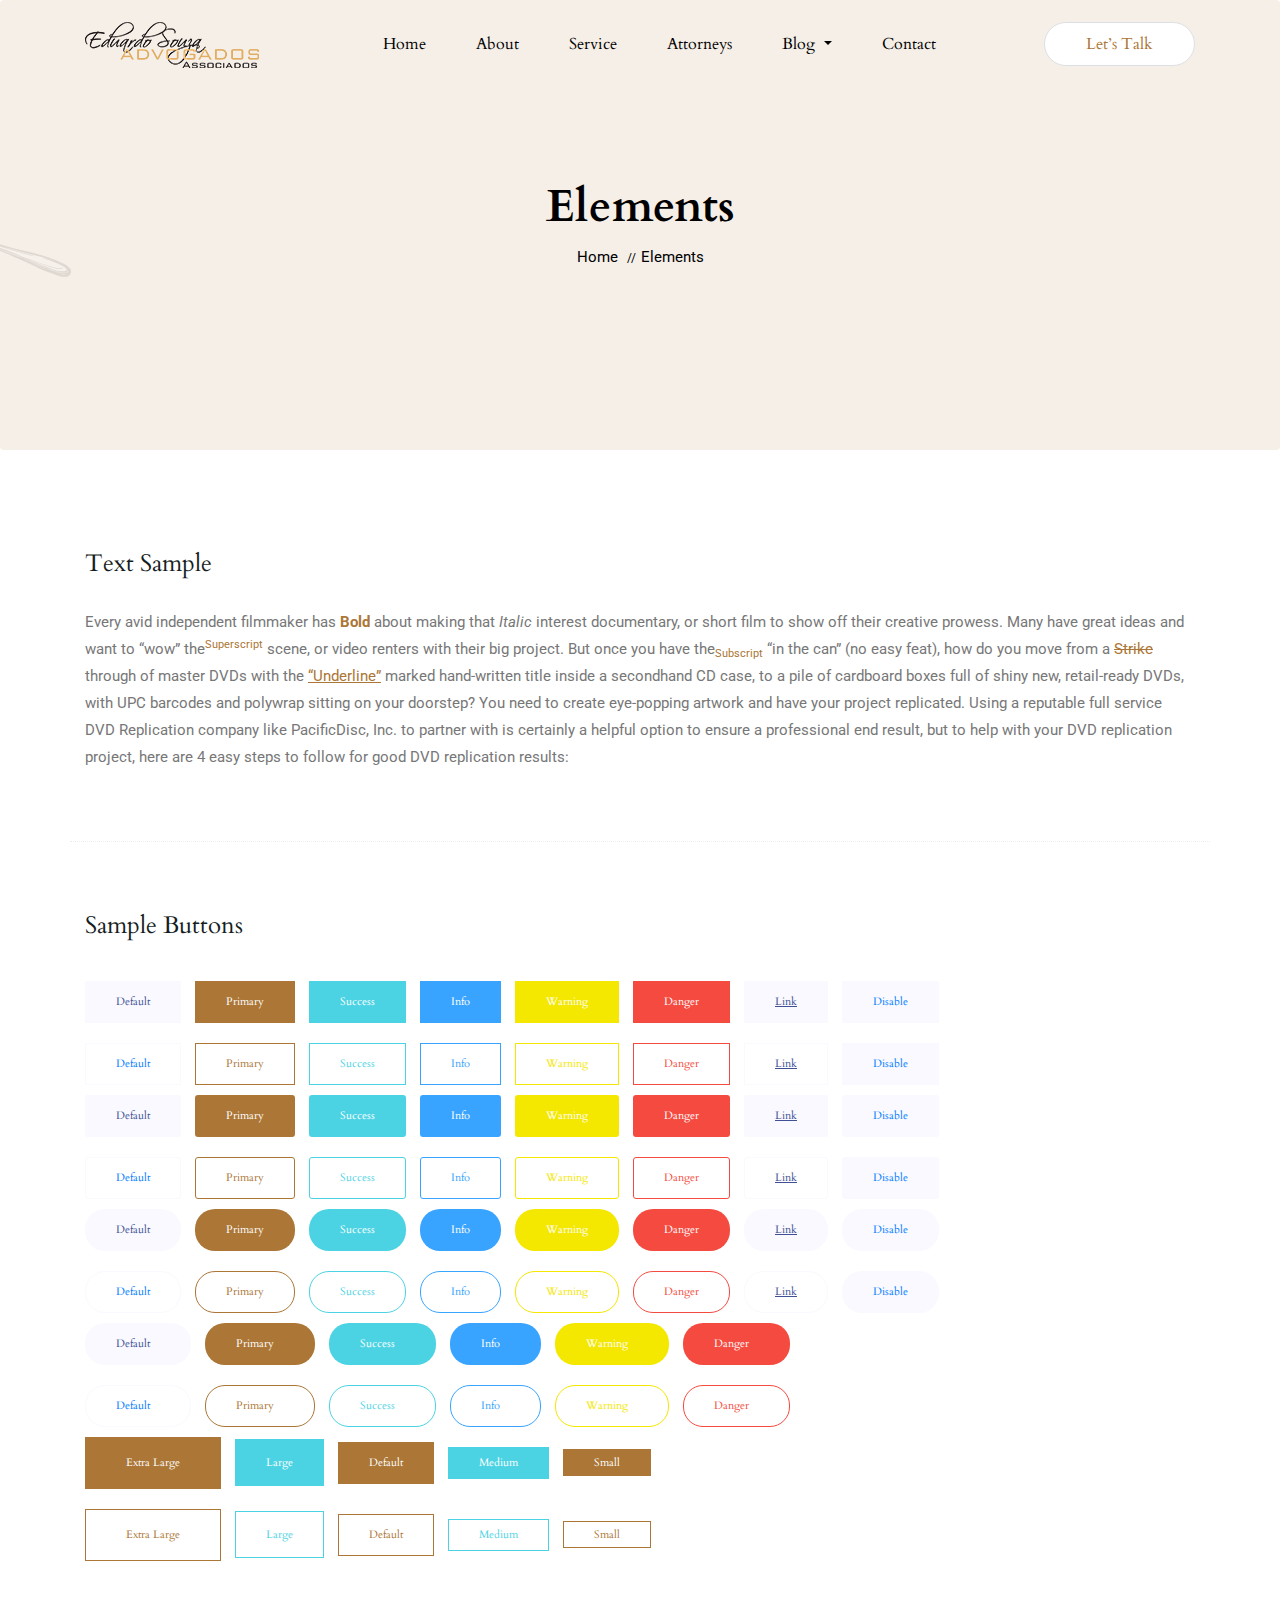
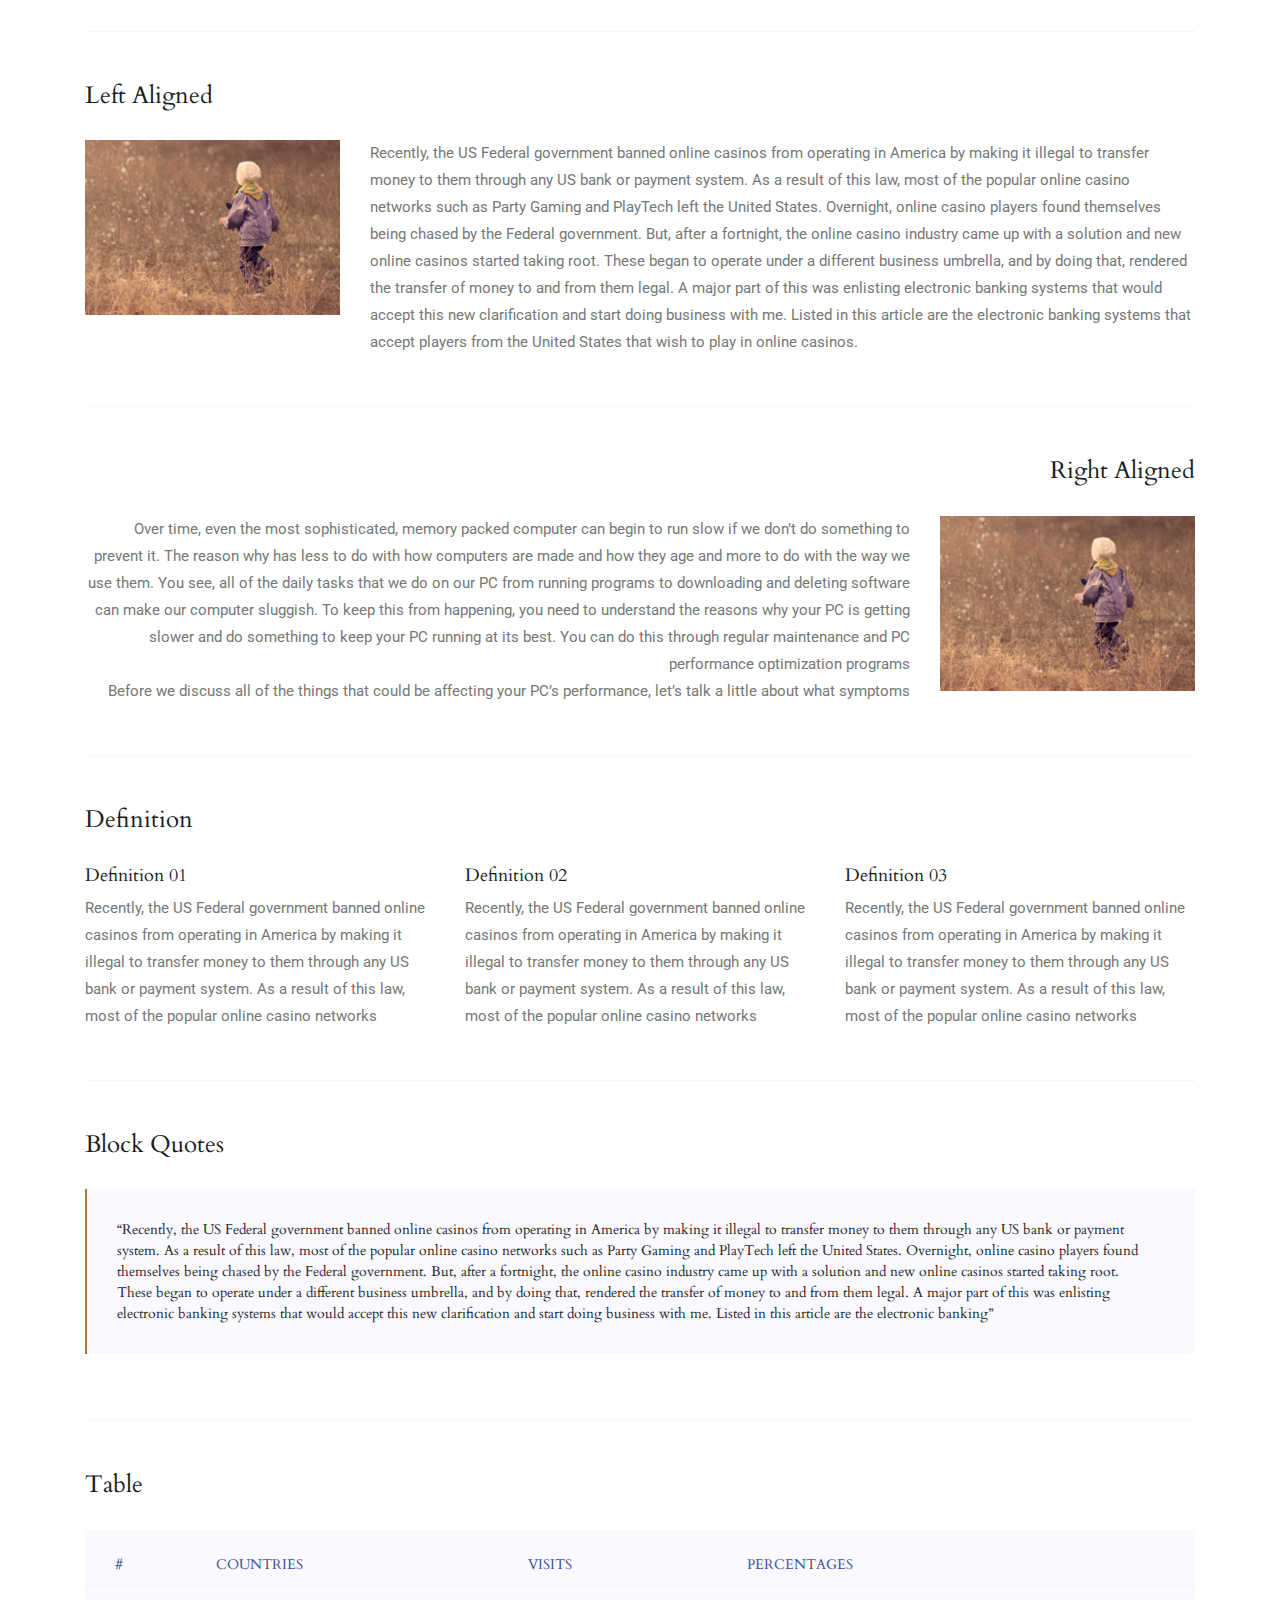
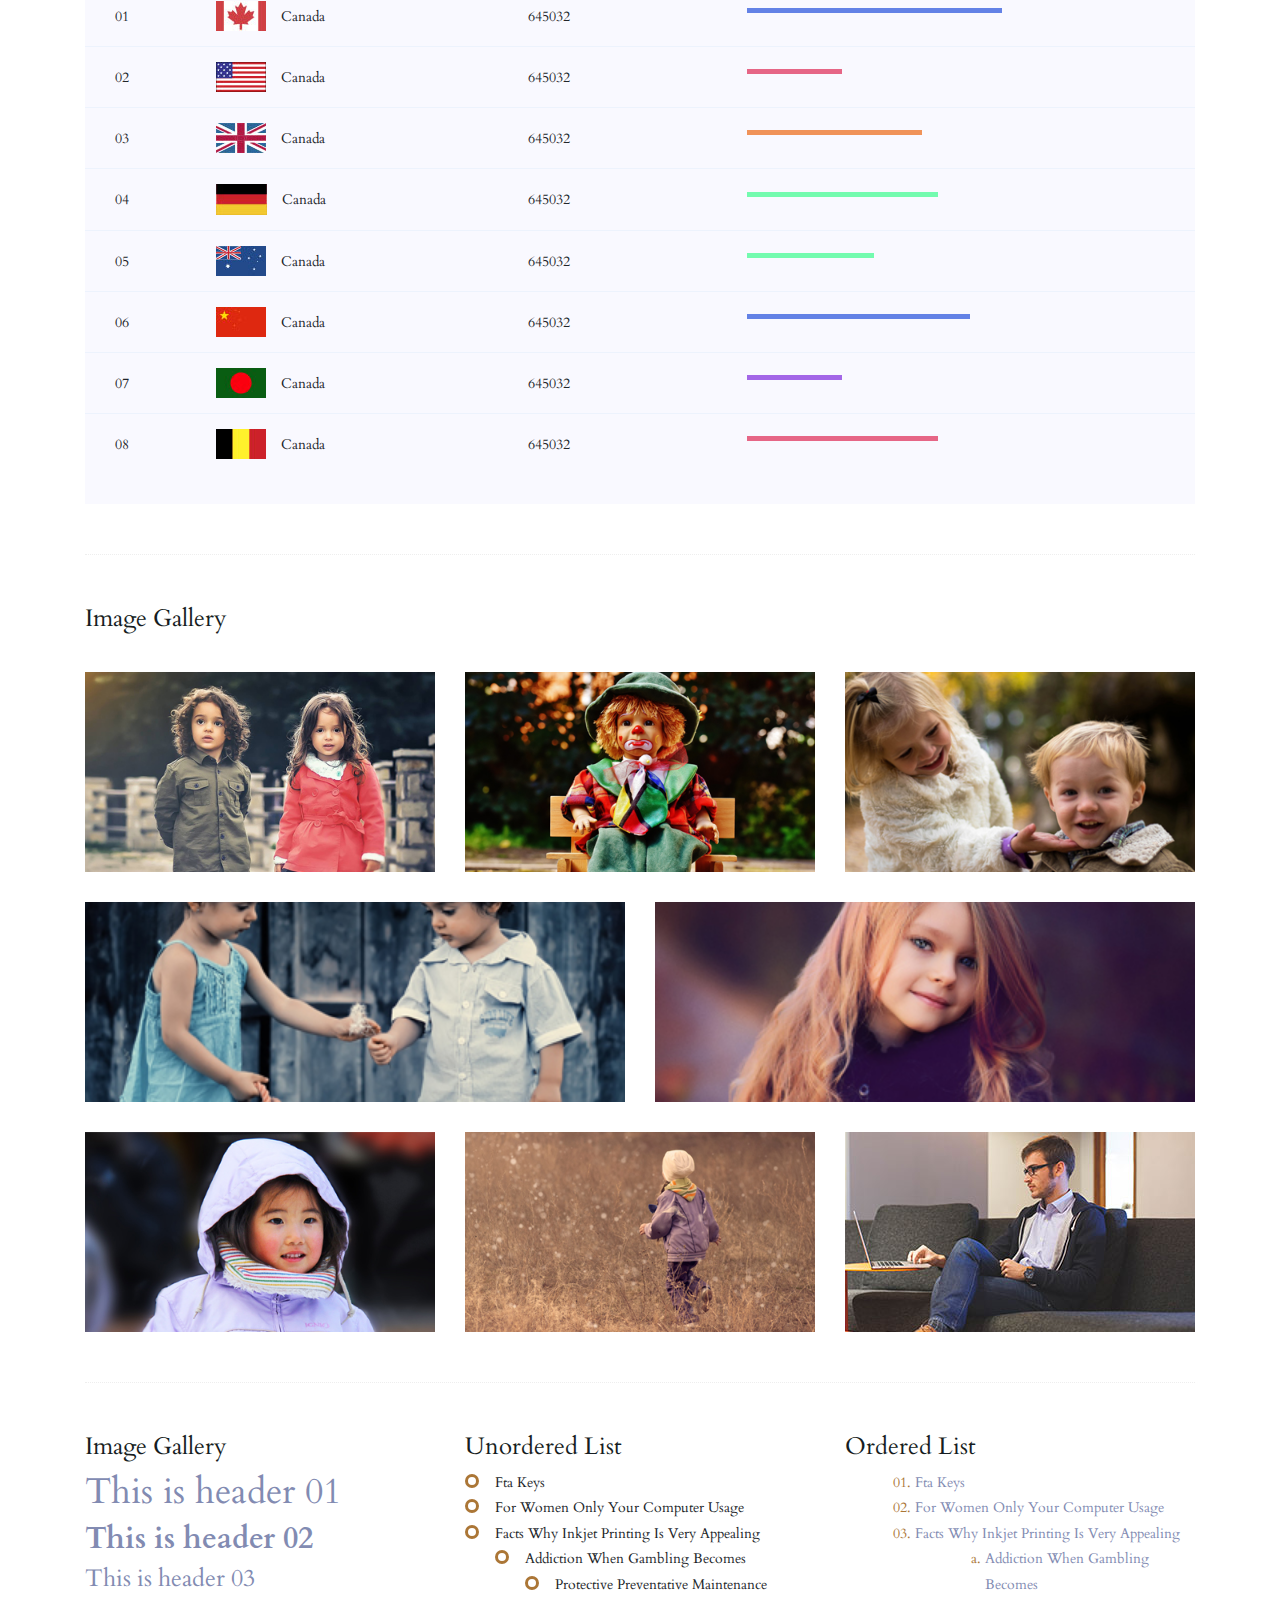
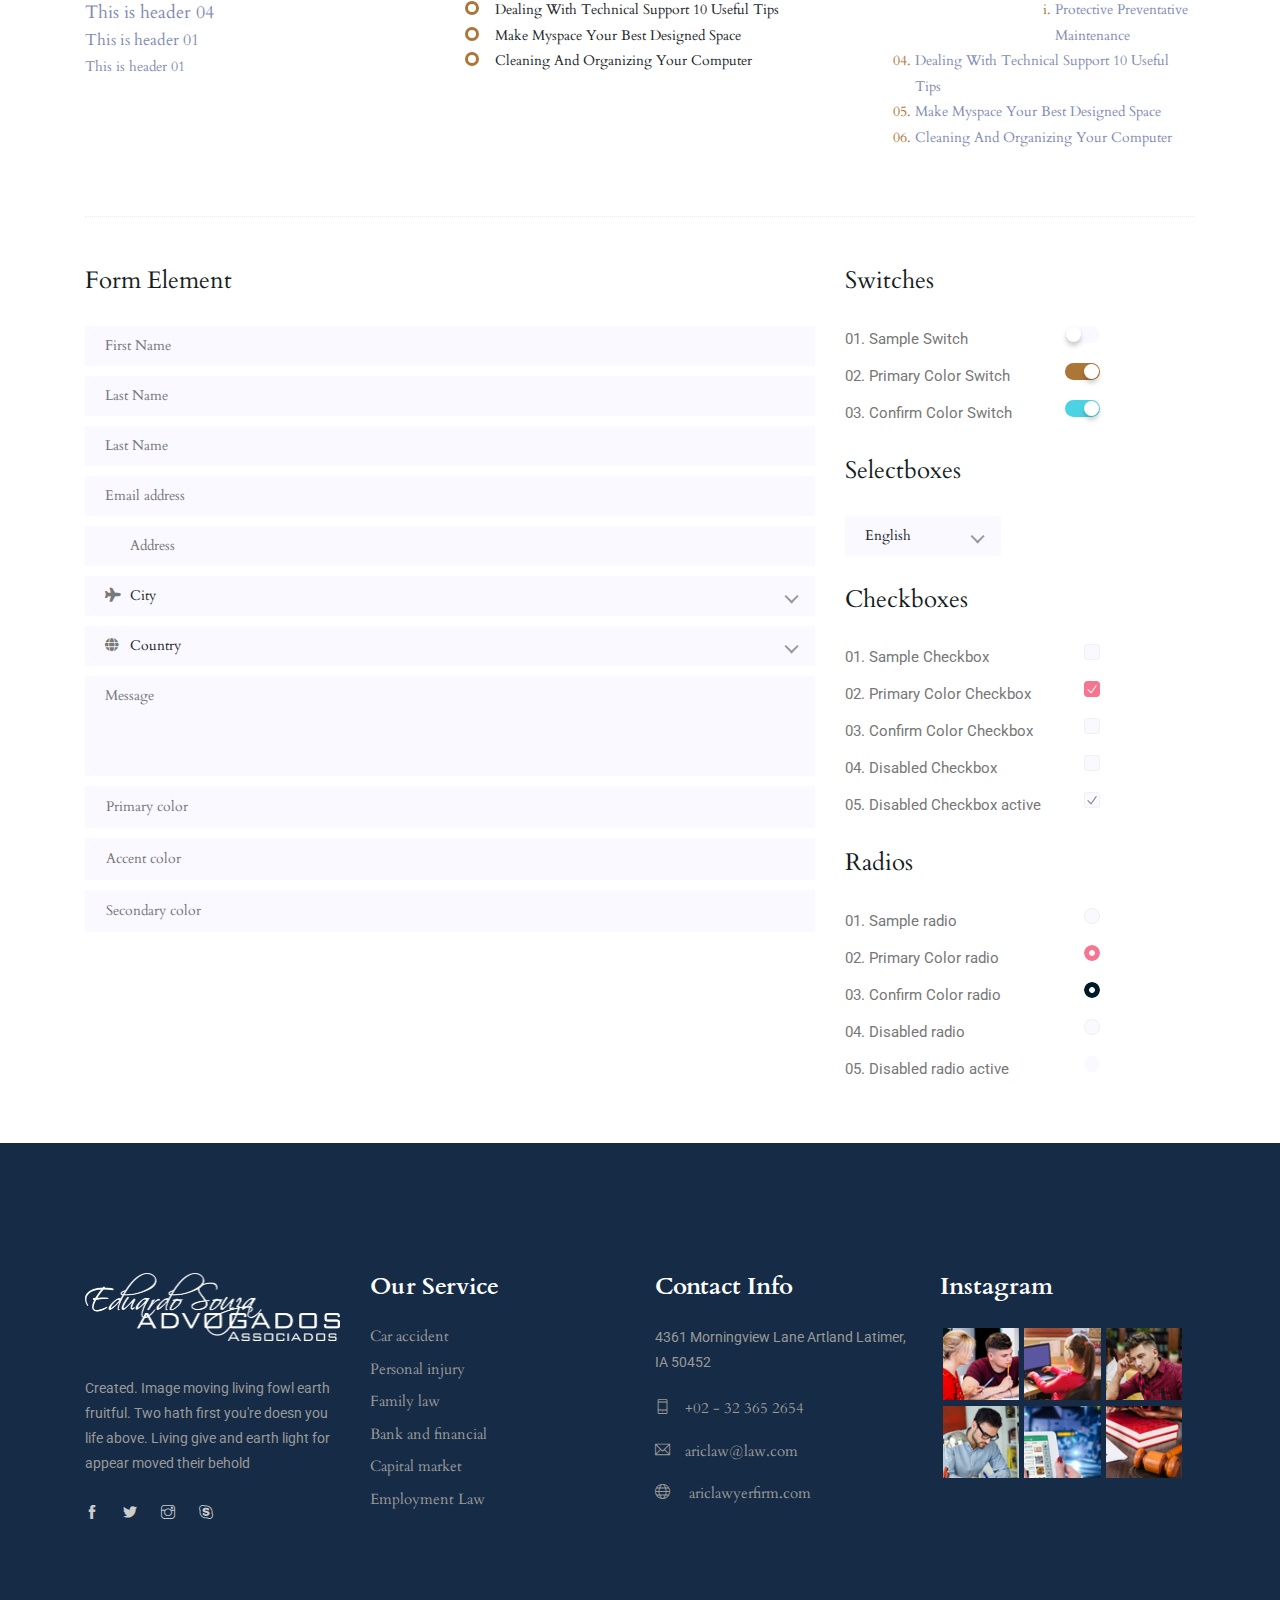
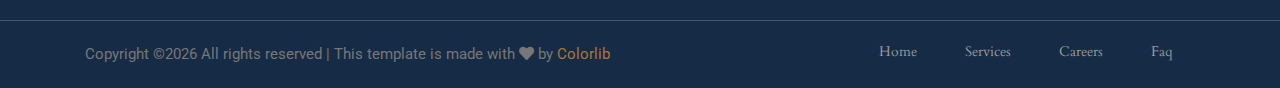
<file: elements.html>
<!doctype html>
<html lang="en">

<head>
	<!-- Required meta tags -->
	<meta charset="utf-8">
	<meta name="viewport" content="width=device-width, initial-scale=1, shrink-to-fit=no">
	<title>ariclaw</title>
	<link rel="icon" href="img/favicon.png">
	<!-- Bootstrap CSS -->
	<link rel="stylesheet" href="css/bootstrap.min.css">
	<!-- animate CSS -->
	<link rel="stylesheet" href="css/animate.css">
	<!-- owl carousel CSS -->
	<link rel="stylesheet" href="css/owl.carousel.min.css">
	<!-- themify CSS -->
	<link rel="stylesheet" href="css/themify-icons.css">
	<!-- flaticon CSS -->
	<link rel="stylesheet" href="css/flaticon.css">
	<!-- font awesome CSS -->
	<link rel="stylesheet" href="css/magnific-popup.css">
	<!-- swiper CSS -->
	<link rel="stylesheet" href="css/slick.css">
	<link rel="stylesheet" href="css/gijgo.min.css">
	<link rel="stylesheet" href="css/nice-select.css">
	<link rel="stylesheet" href="css/all.css">
	<!-- style CSS -->
	<link rel="stylesheet" href="css/style.css">
</head>

<body>
	<!--::header part start::-->
	<header class="main_menu home_menu">
		<div class="container">
			<div class="row align-items-center">
				<div class="col-lg-12">
					<nav class="navbar navbar-expand-lg navbar-light">
						<a class="navbar-brand" href="index.html"> <img src="img/logo.png" alt="logo"> </a>
						<button class="navbar-toggler" type="button" data-toggle="collapse"
							data-target="#navbarSupportedContent" aria-controls="navbarSupportedContent"
							aria-expanded="false" aria-label="Toggle navigation">
							<span class="menu_icon"></span>
						</button>

						<div class="collapse navbar-collapse main-menu-item" id="navbarSupportedContent">
							<ul class="navbar-nav">
								<li class="nav-item">
									<a class="nav-link" href="index.html">Home</a>
								</li>
								<li class="nav-item">
									<a class="nav-link" href="about.html">About</a>
								</li>
								<li class="nav-item">
									<a class="nav-link" href="service.html">Service</a>
								</li>
								<li class="nav-item">
									<a class="nav-link" href="attorneys.html">Attorneys</a>
								</li>
								<li class="nav-item dropdown">
									<a class="nav-link dropdown-toggle" href="blog.html" id="navbarDropdown"
										role="button" data-toggle="dropdown" aria-haspopup="true" aria-expanded="false">
										Blog
									</a>
									<div class="dropdown-menu" aria-labelledby="navbarDropdown">
										<a class="dropdown-item" href="blog.html"> blog</a>
										<a class="dropdown-item" href="single-blog.html">Single blog</a>
										<a class="dropdown-item" href="elements.html">Elements</a>
									</div>
								</li>
								<li class="nav-item">
									<a class="nav-link" href="contact.html">Contact</a>
								</li>
							</ul>
						</div>
						<a href="#" class="d-none d-sm-block menu_btn">Let’s Talk</a>
					</nav>
				</div>
			</div>
		</div>
	</header>
	<!-- Header part end-->


	<!-- breadcrumb start-->
	<section class="breadcrumb breadcrumb_bg">
		<div class="container">
			<div class="row">
				<div class="col-lg-12">
					<div class="breadcrumb_iner text-center">
						<div class="breadcrumb_iner_item">
							<h2>elements</h2>
							<p>home <span>//</span>elements</p>
						</div>
					</div>
				</div>
			</div>
		</div>
	</section>
	<!-- breadcrumb start-->

	<!-- Start Sample Area -->
	<section class="sample-text-area">
		<div class="container box_1170">
			<h3 class="text-heading">Text Sample</h3>
			<p class="sample-text">
				Every avid independent filmmaker has <b>Bold</b> about making that <i>Italic</i> interest documentary,
				or short
				film to show off their creative prowess. Many have great ideas and want to “wow”
				the<sup>Superscript</sup> scene,
				or video renters with their big project. But once you have the<sub>Subscript</sub> “in the can” (no easy
				feat), how
				do you move from a <del>Strike</del> through of master DVDs with the <u>“Underline”</u> marked
				hand-written title
				inside a secondhand CD case, to a pile of cardboard boxes full of shiny new, retail-ready DVDs, with UPC
				barcodes
				and polywrap sitting on your doorstep? You need to create eye-popping artwork and have your project
				replicated.
				Using a reputable full service DVD Replication company like PacificDisc, Inc. to partner with is
				certainly a
				helpful option to ensure a professional end result, but to help with your DVD replication project, here
				are 4 easy
				steps to follow for good DVD replication results:

			</p>
		</div>
	</section>
	<!-- End Sample Area -->

	<!-- Start Button -->
	<section class="button-area">
		<div class="container box_1170 border-top-generic">
			<h3 class="text-heading">Sample Buttons</h3>
			<div class="button-group-area">
				<a href="#" class="genric-btn default">Default</a>
				<a href="#" class="genric-btn primary">Primary</a>
				<a href="#" class="genric-btn success">Success</a>
				<a href="#" class="genric-btn info">Info</a>
				<a href="#" class="genric-btn warning">Warning</a>
				<a href="#" class="genric-btn danger">Danger</a>
				<a href="#" class="genric-btn link">Link</a>
				<a href="#" class="genric-btn disable">Disable</a>
			</div>
			<div class="button-group-area mt-10">
				<a href="#" class="genric-btn default-border">Default</a>
				<a href="#" class="genric-btn primary-border">Primary</a>
				<a href="#" class="genric-btn success-border">Success</a>
				<a href="#" class="genric-btn info-border">Info</a>
				<a href="#" class="genric-btn warning-border">Warning</a>
				<a href="#" class="genric-btn danger-border">Danger</a>
				<a href="#" class="genric-btn link-border">Link</a>
				<a href="#" class="genric-btn disable">Disable</a>
			</div>
			<div class="button-group-area mt-40">
				<a href="#" class="genric-btn default radius">Default</a>
				<a href="#" class="genric-btn primary radius">Primary</a>
				<a href="#" class="genric-btn success radius">Success</a>
				<a href="#" class="genric-btn info radius">Info</a>
				<a href="#" class="genric-btn warning radius">Warning</a>
				<a href="#" class="genric-btn danger radius">Danger</a>
				<a href="#" class="genric-btn link radius">Link</a>
				<a href="#" class="genric-btn disable radius">Disable</a>
			</div>
			<div class="button-group-area mt-10">
				<a href="#" class="genric-btn default-border radius">Default</a>
				<a href="#" class="genric-btn primary-border radius">Primary</a>
				<a href="#" class="genric-btn success-border radius">Success</a>
				<a href="#" class="genric-btn info-border radius">Info</a>
				<a href="#" class="genric-btn warning-border radius">Warning</a>
				<a href="#" class="genric-btn danger-border radius">Danger</a>
				<a href="#" class="genric-btn link-border radius">Link</a>
				<a href="#" class="genric-btn disable radius">Disable</a>
			</div>
			<div class="button-group-area mt-40">
				<a href="#" class="genric-btn default circle">Default</a>
				<a href="#" class="genric-btn primary circle">Primary</a>
				<a href="#" class="genric-btn success circle">Success</a>
				<a href="#" class="genric-btn info circle">Info</a>
				<a href="#" class="genric-btn warning circle">Warning</a>
				<a href="#" class="genric-btn danger circle">Danger</a>
				<a href="#" class="genric-btn link circle">Link</a>
				<a href="#" class="genric-btn disable circle">Disable</a>
			</div>
			<div class="button-group-area mt-10">
				<a href="#" class="genric-btn default-border circle">Default</a>
				<a href="#" class="genric-btn primary-border circle">Primary</a>
				<a href="#" class="genric-btn success-border circle">Success</a>
				<a href="#" class="genric-btn info-border circle">Info</a>
				<a href="#" class="genric-btn warning-border circle">Warning</a>
				<a href="#" class="genric-btn danger-border circle">Danger</a>
				<a href="#" class="genric-btn link-border circle">Link</a>
				<a href="#" class="genric-btn disable circle">Disable</a>
			</div>
			<div class="button-group-area mt-40">
				<a href="#" class="genric-btn default circle arrow">Default<span class="lnr lnr-arrow-right"></span></a>
				<a href="#" class="genric-btn primary circle arrow">Primary<span class="lnr lnr-arrow-right"></span></a>
				<a href="#" class="genric-btn success circle arrow">Success<span class="lnr lnr-arrow-right"></span></a>
				<a href="#" class="genric-btn info circle arrow">Info<span class="lnr lnr-arrow-right"></span></a>
				<a href="#" class="genric-btn warning circle arrow">Warning<span class="lnr lnr-arrow-right"></span></a>
				<a href="#" class="genric-btn danger circle arrow">Danger<span class="lnr lnr-arrow-right"></span></a>
			</div>
			<div class="button-group-area mt-10">
				<a href="#" class="genric-btn default-border circle arrow">Default<span
						class="lnr lnr-arrow-right"></span></a>
				<a href="#" class="genric-btn primary-border circle arrow">Primary<span
						class="lnr lnr-arrow-right"></span></a>
				<a href="#" class="genric-btn success-border circle arrow">Success<span
						class="lnr lnr-arrow-right"></span></a>
				<a href="#" class="genric-btn info-border circle arrow">Info<span
						class="lnr lnr-arrow-right"></span></a>
				<a href="#" class="genric-btn warning-border circle arrow">Warning<span
						class="lnr lnr-arrow-right"></span></a>
				<a href="#" class="genric-btn danger-border circle arrow">Danger<span
						class="lnr lnr-arrow-right"></span></a>
			</div>
			<div class="button-group-area mt-40">
				<a href="#" class="genric-btn primary e-large">Extra Large</a>
				<a href="#" class="genric-btn success large">Large</a>
				<a href="#" class="genric-btn primary">Default</a>
				<a href="#" class="genric-btn success medium">Medium</a>
				<a href="#" class="genric-btn primary small">Small</a>
			</div>
			<div class="button-group-area mt-10">
				<a href="#" class="genric-btn primary-border e-large">Extra Large</a>
				<a href="#" class="genric-btn success-border large">Large</a>
				<a href="#" class="genric-btn primary-border">Default</a>
				<a href="#" class="genric-btn success-border medium">Medium</a>
				<a href="#" class="genric-btn primary-border small">Small</a>
			</div>
		</div>
	</section>
	<!-- End Button -->

	<!-- Start Align Area -->
	<div class="whole-wrap">
		<div class="container box_1170">
			<div class="section-top-border">
				<h3 class="mb-30">Left Aligned</h3>
				<div class="row">
					<div class="col-md-3">
						<img src="img/elements/d.jpg" alt="" class="img-fluid">
					</div>
					<div class="col-md-9 mt-sm-20">
						<p>Recently, the US Federal government banned online casinos from operating in America by making
							it illegal to
							transfer money to them through any US bank or payment system. As a result of this law, most
							of the popular
							online casino networks such as Party Gaming and PlayTech left the United States. Overnight,
							online casino
							players found themselves being chased by the Federal government. But, after a fortnight, the
							online casino
							industry came up with a solution and new online casinos started taking root. These began to
							operate under a
							different business umbrella, and by doing that, rendered the transfer of money to and from
							them legal. A major
							part of this was enlisting electronic banking systems that would accept this new
							clarification and start doing
							business with me. Listed in this article are the electronic banking systems that accept
							players from the United
							States that wish to play in online casinos.</p>
					</div>
				</div>
			</div>
			<div class="section-top-border text-right">
				<h3 class="mb-30">Right Aligned</h3>
				<div class="row">
					<div class="col-md-9">
						<p class="text-right">Over time, even the most sophisticated, memory packed computer can begin
							to run slow if we
							don’t do something to prevent it. The reason why has less to do with how computers are made
							and how they age and
							more to do with the way we use them. You see, all of the daily tasks that we do on our PC
							from running programs
							to downloading and deleting software can make our computer sluggish. To keep this from
							happening, you need to
							understand the reasons why your PC is getting slower and do something to keep your PC
							running at its best. You
							can do this through regular maintenance and PC performance optimization programs</p>
						<p class="text-right">Before we discuss all of the things that could be affecting your PC’s
							performance, let’s
							talk a little about what symptoms</p>
					</div>
					<div class="col-md-3">
						<img src="img/elements/d.jpg" alt="" class="img-fluid">
					</div>
				</div>
			</div>
			<div class="section-top-border">
				<h3 class="mb-30">Definition</h3>
				<div class="row">
					<div class="col-md-4">
						<div class="single-defination">
							<h4 class="mb-20">Definition 01</h4>
							<p>Recently, the US Federal government banned online casinos from operating in America by
								making it illegal to
								transfer money to them through any US bank or payment system. As a result of this law,
								most of the popular
								online casino networks</p>
						</div>
					</div>
					<div class="col-md-4">
						<div class="single-defination">
							<h4 class="mb-20">Definition 02</h4>
							<p>Recently, the US Federal government banned online casinos from operating in America by
								making it illegal to
								transfer money to them through any US bank or payment system. As a result of this law,
								most of the popular
								online casino networks</p>
						</div>
					</div>
					<div class="col-md-4">
						<div class="single-defination">
							<h4 class="mb-20">Definition 03</h4>
							<p>Recently, the US Federal government banned online casinos from operating in America by
								making it illegal to
								transfer money to them through any US bank or payment system. As a result of this law,
								most of the popular
								online casino networks</p>
						</div>
					</div>
				</div>
			</div>
			<div class="section-top-border">
				<h3 class="mb-30">Block Quotes</h3>
				<div class="row">
					<div class="col-lg-12">
						<blockquote class="generic-blockquote">
							“Recently, the US Federal government banned online casinos from operating in America by
							making it illegal to
							transfer money to them through any US bank or payment system. As a result of this law, most
							of the popular
							online casino networks such as Party Gaming and PlayTech left the United States. Overnight,
							online casino
							players found themselves being chased by the Federal government. But, after a fortnight, the
							online casino
							industry came up with a solution and new online casinos started taking root. These began to
							operate under a
							different business umbrella, and by doing that, rendered the transfer of money to and from
							them legal. A major
							part of this was enlisting electronic banking systems that would accept this new
							clarification and start doing
							business with me. Listed in this article are the electronic banking”
						</blockquote>
					</div>
				</div>
			</div>
			<div class="section-top-border">
				<h3 class="mb-30">Table</h3>
				<div class="progress-table-wrap">
					<div class="progress-table">
						<div class="table-head">
							<div class="serial">#</div>
							<div class="country">Countries</div>
							<div class="visit">Visits</div>
							<div class="percentage">Percentages</div>
						</div>
						<div class="table-row">
							<div class="serial">01</div>
							<div class="country"> <img src="img/elements/f1.jpg" alt="flag">Canada</div>
							<div class="visit">645032</div>
							<div class="percentage">
								<div class="progress">
									<div class="progress-bar color-1" role="progressbar" style="width: 80%"
										aria-valuenow="80" aria-valuemin="0" aria-valuemax="100"></div>
								</div>
							</div>
						</div>
						<div class="table-row">
							<div class="serial">02</div>
							<div class="country"> <img src="img/elements/f2.jpg" alt="flag">Canada</div>
							<div class="visit">645032</div>
							<div class="percentage">
								<div class="progress">
									<div class="progress-bar color-2" role="progressbar" style="width: 30%"
										aria-valuenow="30" aria-valuemin="0" aria-valuemax="100"></div>
								</div>
							</div>
						</div>
						<div class="table-row">
							<div class="serial">03</div>
							<div class="country"> <img src="img/elements/f3.jpg" alt="flag">Canada</div>
							<div class="visit">645032</div>
							<div class="percentage">
								<div class="progress">
									<div class="progress-bar color-3" role="progressbar" style="width: 55%"
										aria-valuenow="55" aria-valuemin="0" aria-valuemax="100"></div>
								</div>
							</div>
						</div>
						<div class="table-row">
							<div class="serial">04</div>
							<div class="country"> <img src="img/elements/f4.jpg" alt="flag">Canada</div>
							<div class="visit">645032</div>
							<div class="percentage">
								<div class="progress">
									<div class="progress-bar color-4" role="progressbar" style="width: 60%"
										aria-valuenow="60" aria-valuemin="0" aria-valuemax="100"></div>
								</div>
							</div>
						</div>
						<div class="table-row">
							<div class="serial">05</div>
							<div class="country"> <img src="img/elements/f5.jpg" alt="flag">Canada</div>
							<div class="visit">645032</div>
							<div class="percentage">
								<div class="progress">
									<div class="progress-bar color-5" role="progressbar" style="width: 40%"
										aria-valuenow="40" aria-valuemin="0" aria-valuemax="100"></div>
								</div>
							</div>
						</div>
						<div class="table-row">
							<div class="serial">06</div>
							<div class="country"> <img src="img/elements/f6.jpg" alt="flag">Canada</div>
							<div class="visit">645032</div>
							<div class="percentage">
								<div class="progress">
									<div class="progress-bar color-6" role="progressbar" style="width: 70%"
										aria-valuenow="70" aria-valuemin="0" aria-valuemax="100"></div>
								</div>
							</div>
						</div>
						<div class="table-row">
							<div class="serial">07</div>
							<div class="country"> <img src="img/elements/f7.jpg" alt="flag">Canada</div>
							<div class="visit">645032</div>
							<div class="percentage">
								<div class="progress">
									<div class="progress-bar color-7" role="progressbar" style="width: 30%"
										aria-valuenow="30" aria-valuemin="0" aria-valuemax="100"></div>
								</div>
							</div>
						</div>
						<div class="table-row">
							<div class="serial">08</div>
							<div class="country"> <img src="img/elements/f8.jpg" alt="flag">Canada</div>
							<div class="visit">645032</div>
							<div class="percentage">
								<div class="progress">
									<div class="progress-bar color-8" role="progressbar" style="width: 60%"
										aria-valuenow="60" aria-valuemin="0" aria-valuemax="100"></div>
								</div>
							</div>
						</div>
					</div>
				</div>
			</div>
			<div class="section-top-border">
				<h3>Image Gallery</h3>
				<div class="row gallery-item">
					<div class="col-md-4">
						<a href="img/elements/g1.jpg" class="img-pop-up">
							<div class="single-gallery-image" style="background: url(img/elements/g1.jpg);"></div>
						</a>
					</div>
					<div class="col-md-4">
						<a href="img/elements/g2.jpg" class="img-pop-up">
							<div class="single-gallery-image" style="background: url(img/elements/g2.jpg);"></div>
						</a>
					</div>
					<div class="col-md-4">
						<a href="img/elements/g3.jpg" class="img-pop-up">
							<div class="single-gallery-image" style="background: url(img/elements/g3.jpg);"></div>
						</a>
					</div>
					<div class="col-md-6">
						<a href="img/elements/g4.jpg" class="img-pop-up">
							<div class="single-gallery-image" style="background: url(img/elements/g4.jpg);"></div>
						</a>
					</div>
					<div class="col-md-6">
						<a href="img/elements/g5.jpg" class="img-pop-up">
							<div class="single-gallery-image" style="background: url(img/elements/g5.jpg);"></div>
						</a>
					</div>
					<div class="col-md-4">
						<a href="img/elements/g6.jpg" class="img-pop-up">
							<div class="single-gallery-image" style="background: url(img/elements/g6.jpg);"></div>
						</a>
					</div>
					<div class="col-md-4">
						<a href="img/elements/g7.jpg" class="img-pop-up">
							<div class="single-gallery-image" style="background: url(img/elements/g7.jpg);"></div>
						</a>
					</div>
					<div class="col-md-4">
						<a href="img/elements/g8.jpg" class="img-pop-up">
							<div class="single-gallery-image" style="background: url(img/elements/g8.jpg);"></div>
						</a>
					</div>
				</div>
			</div>
			<div class="section-top-border">
				<div class="row">
					<div class="col-md-4">
						<h3 class="mb-20">Image Gallery</h3>
						<div class="typography">
							<h1>This is header 01</h1>
							<h2>This is header 02</h2>
							<h3>This is header 03</h3>
							<h4>This is header 04</h4>
							<h5>This is header 01</h5>
							<h6>This is header 01</h6>
						</div>
					</div>
					<div class="col-md-4 mt-sm-30">
						<h3 class="mb-20">Unordered List</h3>
						<div class="">
							<ul class="unordered-list">
								<li>Fta Keys</li>
								<li>For Women Only Your Computer Usage</li>
								<li>Facts Why Inkjet Printing Is Very Appealing
									<ul>
										<li>Addiction When Gambling Becomes
											<ul>
												<li>Protective Preventative Maintenance</li>
											</ul>
										</li>
									</ul>
								</li>
								<li>Dealing With Technical Support 10 Useful Tips</li>
								<li>Make Myspace Your Best Designed Space</li>
								<li>Cleaning And Organizing Your Computer</li>
							</ul>
						</div>
					</div>
					<div class="col-md-4 mt-sm-30">
						<h3 class="mb-20">Ordered List</h3>
						<div class="">
							<ol class="ordered-list">
								<li><span>Fta Keys</span></li>
								<li><span>For Women Only Your Computer Usage</span></li>
								<li><span>Facts Why Inkjet Printing Is Very Appealing</span>
									<ol class="ordered-list-alpha">
										<li><span>Addiction When Gambling Becomes</span>
											<ol class="ordered-list-roman">
												<li><span>Protective Preventative Maintenance</span></li>
											</ol>
										</li>
									</ol>
								</li>
								<li><span>Dealing With Technical Support 10 Useful Tips</span></li>
								<li><span>Make Myspace Your Best Designed Space</span></li>
								<li><span>Cleaning And Organizing Your Computer</span></li>
							</ol>
						</div>
					</div>
				</div>
			</div>
			<div class="section-top-border">
				<div class="row">
					<div class="col-lg-8 col-md-8">
						<h3 class="mb-30">Form Element</h3>
						<form action="#">
							<div class="mt-10">
								<input type="text" name="first_name" placeholder="First Name"
									onfocus="this.placeholder = ''" onblur="this.placeholder = 'First Name'" required
									class="single-input">
							</div>
							<div class="mt-10">
								<input type="text" name="last_name" placeholder="Last Name"
									onfocus="this.placeholder = ''" onblur="this.placeholder = 'Last Name'" required
									class="single-input">
							</div>
							<div class="mt-10">
								<input type="text" name="last_name" placeholder="Last Name"
									onfocus="this.placeholder = ''" onblur="this.placeholder = 'Last Name'" required
									class="single-input">
							</div>
							<div class="mt-10">
								<input type="email" name="EMAIL" placeholder="Email address"
									onfocus="this.placeholder = ''" onblur="this.placeholder = 'Email address'" required
									class="single-input">
							</div>
							<div class="input-group-icon mt-10">
								<div class="icon"><i class="fa fa-thumb-tack" aria-hidden="true"></i></div>
								<input type="text" name="address" placeholder="Address" onfocus="this.placeholder = ''"
									onblur="this.placeholder = 'Address'" required class="single-input">
							</div>
							<div class="input-group-icon mt-10">
								<div class="icon"><i class="fa fa-plane" aria-hidden="true"></i></div>
								<div class="form-select" id="default-select">
									<select>
										<option value=" 1">City</option>
										<option value="1">Dhaka</option>
										<option value="1">Dilli</option>
										<option value="1">Newyork</option>
										<option value="1">Islamabad</option>
									</select>
								</div>
							</div>
							<div class="input-group-icon mt-10">
								<div class="icon"><i class="fa fa-globe" aria-hidden="true"></i></div>
								<div class="form-select" id="default-select_1">
									<select>
										<option value=" 1">Country</option>
										<option value="1">Bangladesh</option>
										<option value="1">India</option>
										<option value="1">England</option>
										<option value="1">Srilanka</option>
									</select>
								</div>
							</div>

							<div class="mt-10">
								<textarea class="single-textarea" placeholder="Message" onfocus="this.placeholder = ''"
									onblur="this.placeholder = 'Message'" required></textarea>
							</div>
							<!-- For Gradient Border Use -->
							<!-- <div class="mt-10">
										<div class="primary-input">
											<input id="primary-input" type="text" name="first_name" placeholder="Primary color" onfocus="this.placeholder = ''" onblur="this.placeholder = 'Primary color'">
											<label for="primary-input"></label>
										</div>
									</div> -->
							<div class="mt-10">
								<input type="text" name="first_name" placeholder="Primary color"
									onfocus="this.placeholder = ''" onblur="this.placeholder = 'Primary color'" required
									class="single-input-primary">
							</div>
							<div class="mt-10">
								<input type="text" name="first_name" placeholder="Accent color"
									onfocus="this.placeholder = ''" onblur="this.placeholder = 'Accent color'" required
									class="single-input-accent">
							</div>
							<div class="mt-10">
								<input type="text" name="first_name" placeholder="Secondary color"
									onfocus="this.placeholder = ''" onblur="this.placeholder = 'Secondary color'"
									required class="single-input-secondary">
							</div>
						</form>
					</div>
					<div class="col-lg-3 col-md-4 mt-sm-30">
						<div class="single-element-widget">
							<h3 class="mb-30">Switches</h3>
							<div class="switch-wrap d-flex justify-content-between">
								<p>01. Sample Switch</p>
								<div class="primary-switch">
									<input type="checkbox" id="default-switch">
									<label for="default-switch"></label>
								</div>
							</div>
							<div class="switch-wrap d-flex justify-content-between">
								<p>02. Primary Color Switch</p>
								<div class="primary-switch">
									<input type="checkbox" id="primary-switch" checked>
									<label for="primary-switch"></label>
								</div>
							</div>
							<div class="switch-wrap d-flex justify-content-between">
								<p>03. Confirm Color Switch</p>
								<div class="confirm-switch">
									<input type="checkbox" id="confirm-switch" checked>
									<label for="confirm-switch"></label>
								</div>
							</div>
						</div>
						<div class="single-element-widget mt-30">
							<h3 class="mb-30">Selectboxes</h3>
							<div class="default-select" id="default-select_2">
								<select>
									<option value=" 1">English</option>
									<option value="1">Spanish</option>
									<option value="1">Arabic</option>
									<option value="1">Portuguise</option>
									<option value="1">Bengali</option>
								</select>
							</div>
						</div>
						<div class="single-element-widget mt-30">
							<h3 class="mb-30">Checkboxes</h3>
							<div class="switch-wrap d-flex justify-content-between">
								<p>01. Sample Checkbox</p>
								<div class="primary-checkbox">
									<input type="checkbox" id="default-checkbox">
									<label for="default-checkbox"></label>
								</div>
							</div>
							<div class="switch-wrap d-flex justify-content-between">
								<p>02. Primary Color Checkbox</p>
								<div class="primary-checkbox">
									<input type="checkbox" id="primary-checkbox" checked>
									<label for="primary-checkbox"></label>
								</div>
							</div>
							<div class="switch-wrap d-flex justify-content-between">
								<p>03. Confirm Color Checkbox</p>
								<div class="confirm-checkbox">
									<input type="checkbox" id="confirm-checkbox">
									<label for="confirm-checkbox"></label>
								</div>
							</div>
							<div class="switch-wrap d-flex justify-content-between">
								<p>04. Disabled Checkbox</p>
								<div class="disabled-checkbox">
									<input type="checkbox" id="disabled-checkbox" disabled>
									<label for="disabled-checkbox"></label>
								</div>
							</div>
							<div class="switch-wrap d-flex justify-content-between">
								<p>05. Disabled Checkbox active</p>
								<div class="disabled-checkbox">
									<input type="checkbox" id="disabled-checkbox-active" checked disabled>
									<label for="disabled-checkbox-active"></label>
								</div>
							</div>
						</div>
						<div class="single-element-widget mt-30">
							<h3 class="mb-30">Radios</h3>
							<div class="switch-wrap d-flex justify-content-between">
								<p>01. Sample radio</p>
								<div class="primary-radio">
									<input type="checkbox" id="default-radio">
									<label for="default-radio"></label>
								</div>
							</div>
							<div class="switch-wrap d-flex justify-content-between">
								<p>02. Primary Color radio</p>
								<div class="primary-radio">
									<input type="checkbox" id="primary-radio" checked>
									<label for="primary-radio"></label>
								</div>
							</div>
							<div class="switch-wrap d-flex justify-content-between">
								<p>03. Confirm Color radio</p>
								<div class="confirm-radio">
									<input type="checkbox" id="confirm-radio" checked>
									<label for="confirm-radio"></label>
								</div>
							</div>
							<div class="switch-wrap d-flex justify-content-between">
								<p>04. Disabled radio</p>
								<div class="disabled-radio">
									<input type="checkbox" id="disabled-radio" disabled>
									<label for="disabled-radio"></label>
								</div>
							</div>
							<div class="switch-wrap d-flex justify-content-between">
								<p>05. Disabled radio active</p>
								<div class="disabled-radio">
									<input type="checkbox" id="disabled-radio-active" checked disabled>
									<label for="disabled-radio-active"></label>
								</div>
							</div>
						</div>
					</div>
				</div>
			</div>
		</div>
	</div>
	<!-- End Align Area -->

	<!-- footer part start-->
	<footer class="footer-area">
		<div class="container">
			<div class="row justify-content-between">
				<div class="col-sm-6 col-xl-3">
					<div class="single-footer-widget footer_1">
						<a href="index.html"> <img src="img/footer-logo.png" alt=""> </a>
						<p>Created. Image moving living fowl earth fruitful. Two hath first you're doesn you
							life above. Living give and earth light for appear moved their behold </p>
						<div class="social_icon">
							<a href="#"> <i class="ti-facebook"></i> </a>
							<a href="#"> <i class="ti-twitter-alt"></i> </a>
							<a href="#"> <i class="ti-instagram"></i> </a>
							<a href="#"> <i class="ti-skype"></i> </a>
						</div>
					</div>
				</div>
				<div class="col-sm-6 col-xl-3">
					<div class="single-footer-widget">
						<h4>Our Service</h4>
						<ul>
							<li><a href="#">Car accident</a></li>
							<li><a href="#">Personal injury</a></li>
							<li><a href="#">Family law</a></li>
							<li><a href="#">Bank and financial</a></li>
							<li><a href="#">Capital market</a></li>
							<li><a href="#">Employment Law</a></li>
						</ul>

					</div>
				</div>
				<div class="col-sm-6 col-xl-3">
					<div class="single-footer-widget footer_icon">
						<h4>Contact Info</h4>
						<p>4361 Morningview Lane Artland
							Latimer, IA 50452</p>
						<ul>
							<li><a href="#"><i class="ti-mobile"></i>+02 - 32 365 2654</a></li>
							<li><a href="#"><i class="ti-email"></i>ariclaw@law.com</a></li>
							<li><a href="#"><i class="ti-world"></i> ariclawyerfirm.com</a></li>
						</ul>
					</div>
				</div>
				<div class="col-sm-6 col-xl-3">
					<div class="single-footer-widget footer_3">
						<h4>Instagram</h4>
						<div class="footer_img">
							<div class="single_footer_img">
								<img src="img/footer_img/footer_img_1.png" alt="">
								<a href="#"><i class="ti-instagram"></i></a>
							</div>
							<div class="single_footer_img">
								<img src="img/footer_img/footer_img_2.png" alt="">
								<a href="#"><i class="ti-instagram"></i></a>
							</div>
							<div class="single_footer_img">
								<img src="img/footer_img/footer_img_3.png" alt="">
								<a href="#"><i class="ti-instagram"></i></a>
							</div>
							<div class="single_footer_img">
								<img src="img/footer_img/footer_img_4.png" alt="">
								<a href="#"><i class="ti-instagram"></i></a>
							</div>
							<div class="single_footer_img">
								<img src="img/footer_img/footer_img_5.png" alt="">
								<a href="#"><i class="ti-instagram"></i></a>
							</div>
							<div class="single_footer_img">
								<img src="img/footer_img/footer_img_6.png" alt="">
								<a href="#"><i class="ti-instagram"></i></a>
							</div>
						</div>
					</div>
				</div>
			</div>

		</div>
		<div class="container-fluid">
            <div class="row">
                <div class="col-lg-12">
                    <div class="copyright_part_text text-center">
                        <div class="container">
                            <div class="row">
                                <div class="col-lg-8 col-md-12">
                                    <p class="footer-text m-0"><!-- Link back to Colorlib can't be removed. Template is licensed under CC BY 3.0. -->
Copyright &copy;<script>document.write(new Date().getFullYear());</script> All rights reserved | This template is made with <i class="fa fa-heart" aria-hidden="true"></i> by <a href="https://colorlib.com" target="_blank">Colorlib</a>
<!-- Link back to Colorlib can't be removed. Template is licensed under CC BY 3.0. --></p>
                                </div>
                                <div class="col-lg-4 col-md-12">
                                    <div class="footer_menu">
                                        <ul>
                                            <li><a href="#">Home</a></li>
                                            <li><a href="#">Services</a></li>
                                            <li><a href="#">Careers</a></li>
                                            <li><a href="#">Faq</a></li>
                                        </ul>
                                    </div>
                                </div>
                            </div>
                        </div>
                    </div>
                </div>
            </div>
        </div>
	</footer>
	<!-- footer part end-->

	<!-- jquery plugins here-->
	<!-- jquery -->
	<script src="js/jquery-1.12.1.min.js"></script>
	<!-- popper js -->
	<script src="js/popper.min.js"></script>
	<!-- bootstrap js -->
	<script src="js/bootstrap.min.js"></script>
	<!-- easing js -->
	<script src="js/jquery.magnific-popup.js"></script>
	<!-- swiper js -->
	<script src="js/swiper.min.js"></script>
	<!-- swiper js -->
	<script src="js/masonry.pkgd.js"></script>
	<!-- particles js -->
	<script src="js/owl.carousel.min.js"></script>
	<!-- swiper js -->
	<script src="js/slick.min.js"></script>
	<script src="js/gijgo.min.js"></script>
	<script src="js/jquery.nice-select.min.js"></script>
	<!-- custom js -->
	<script src="js/custom.js"></script>
</body>

</html>
</file>
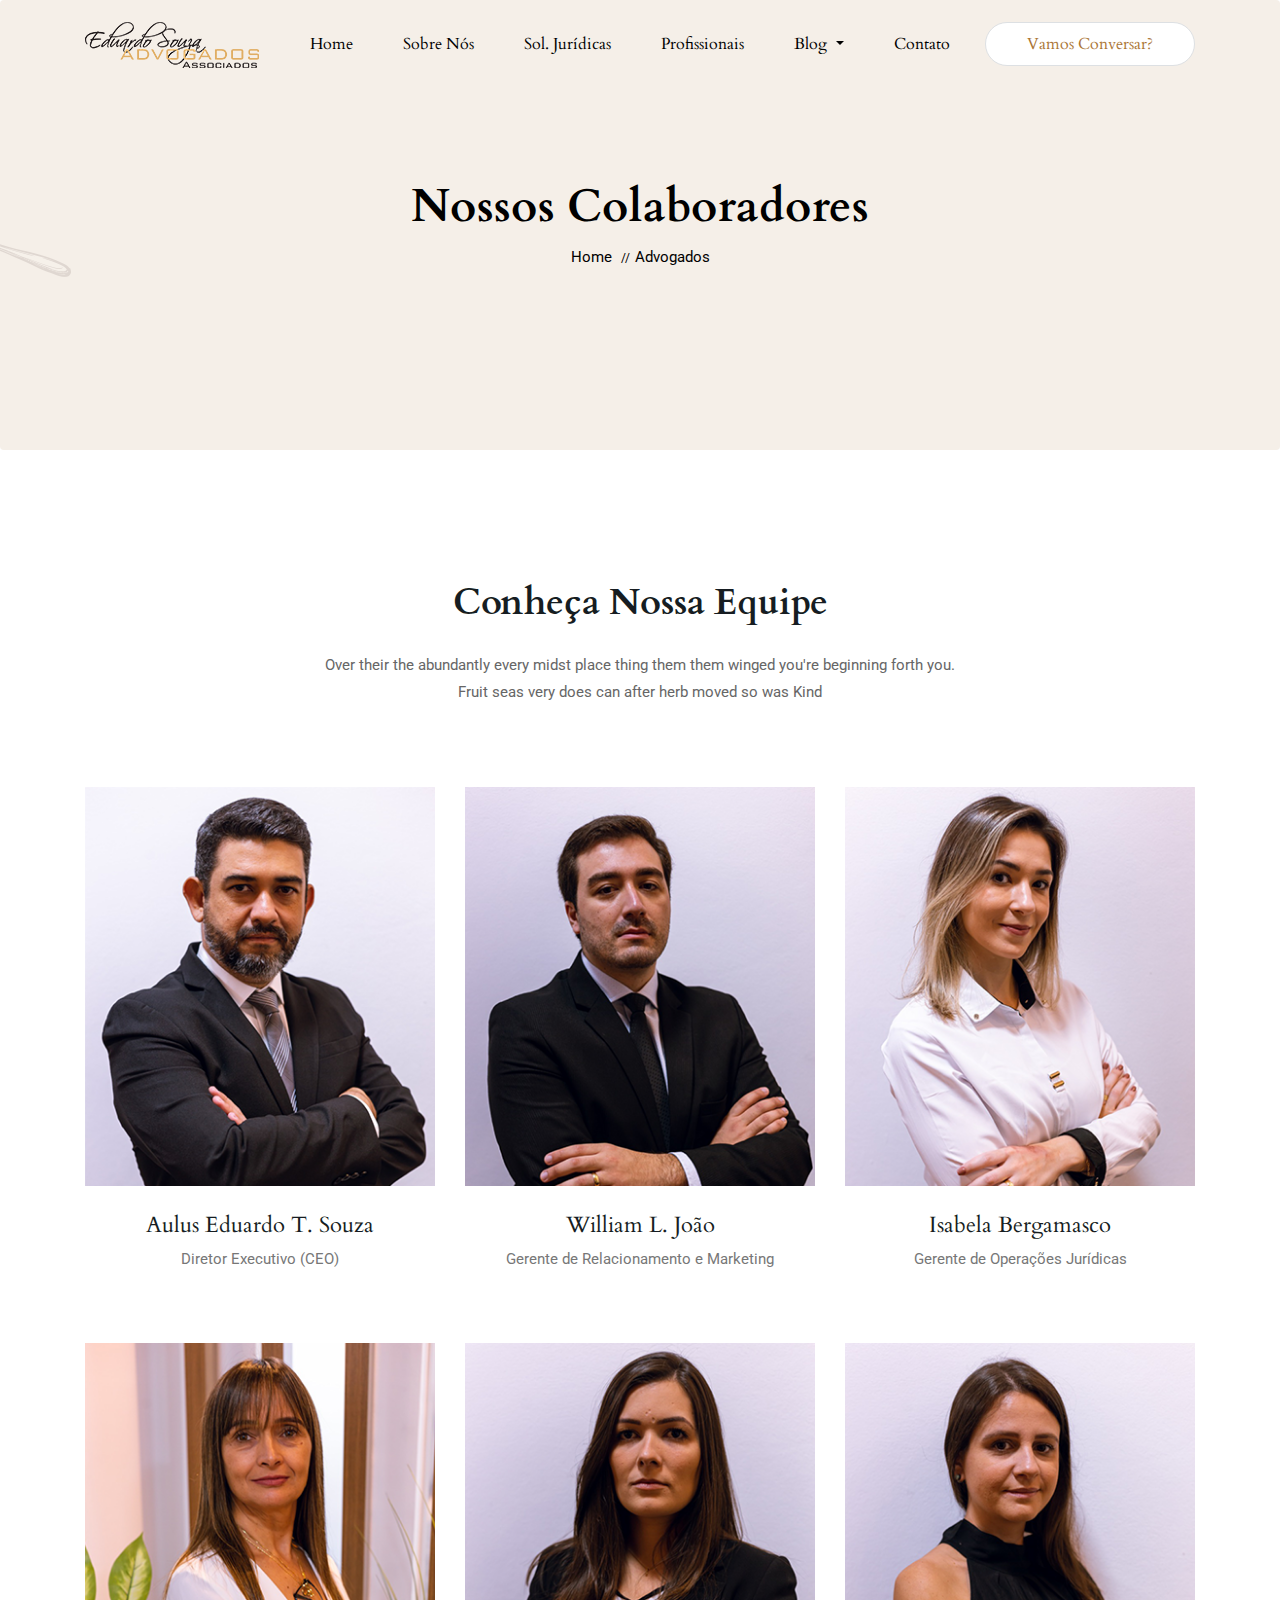
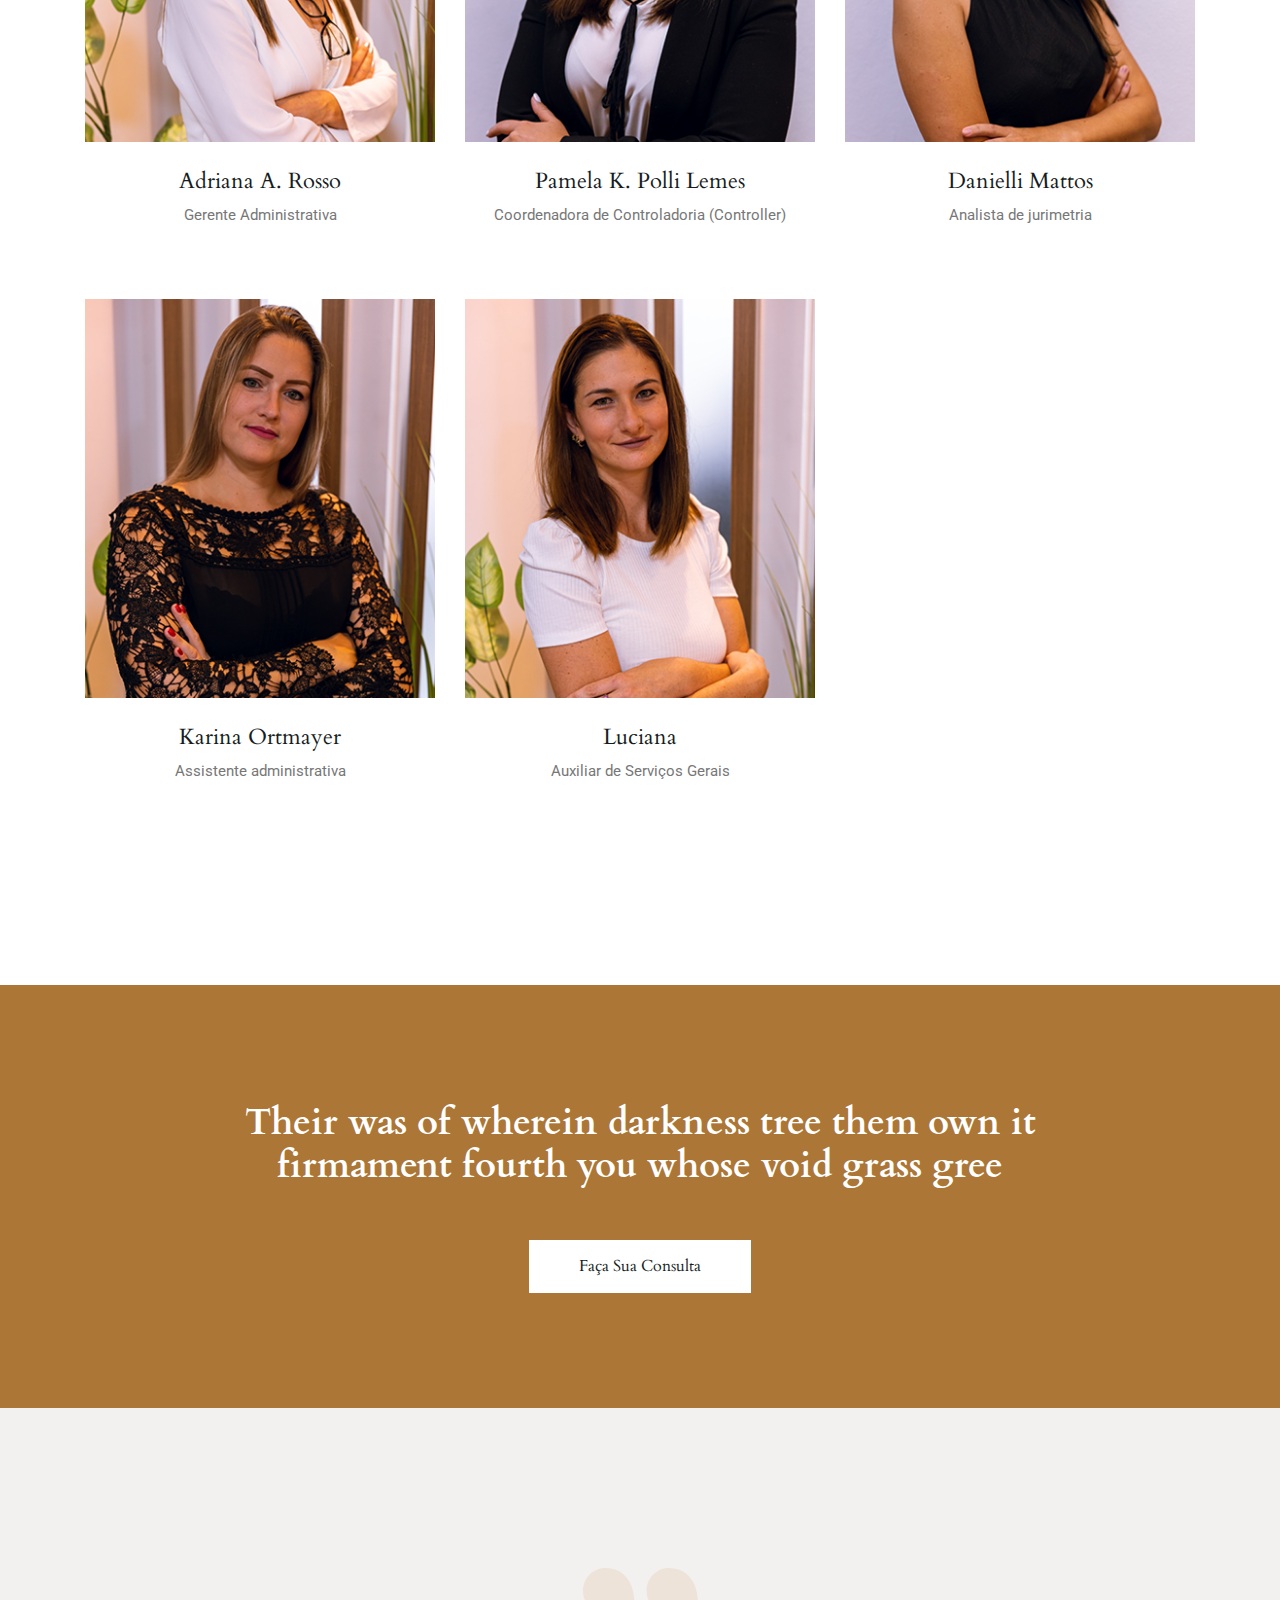
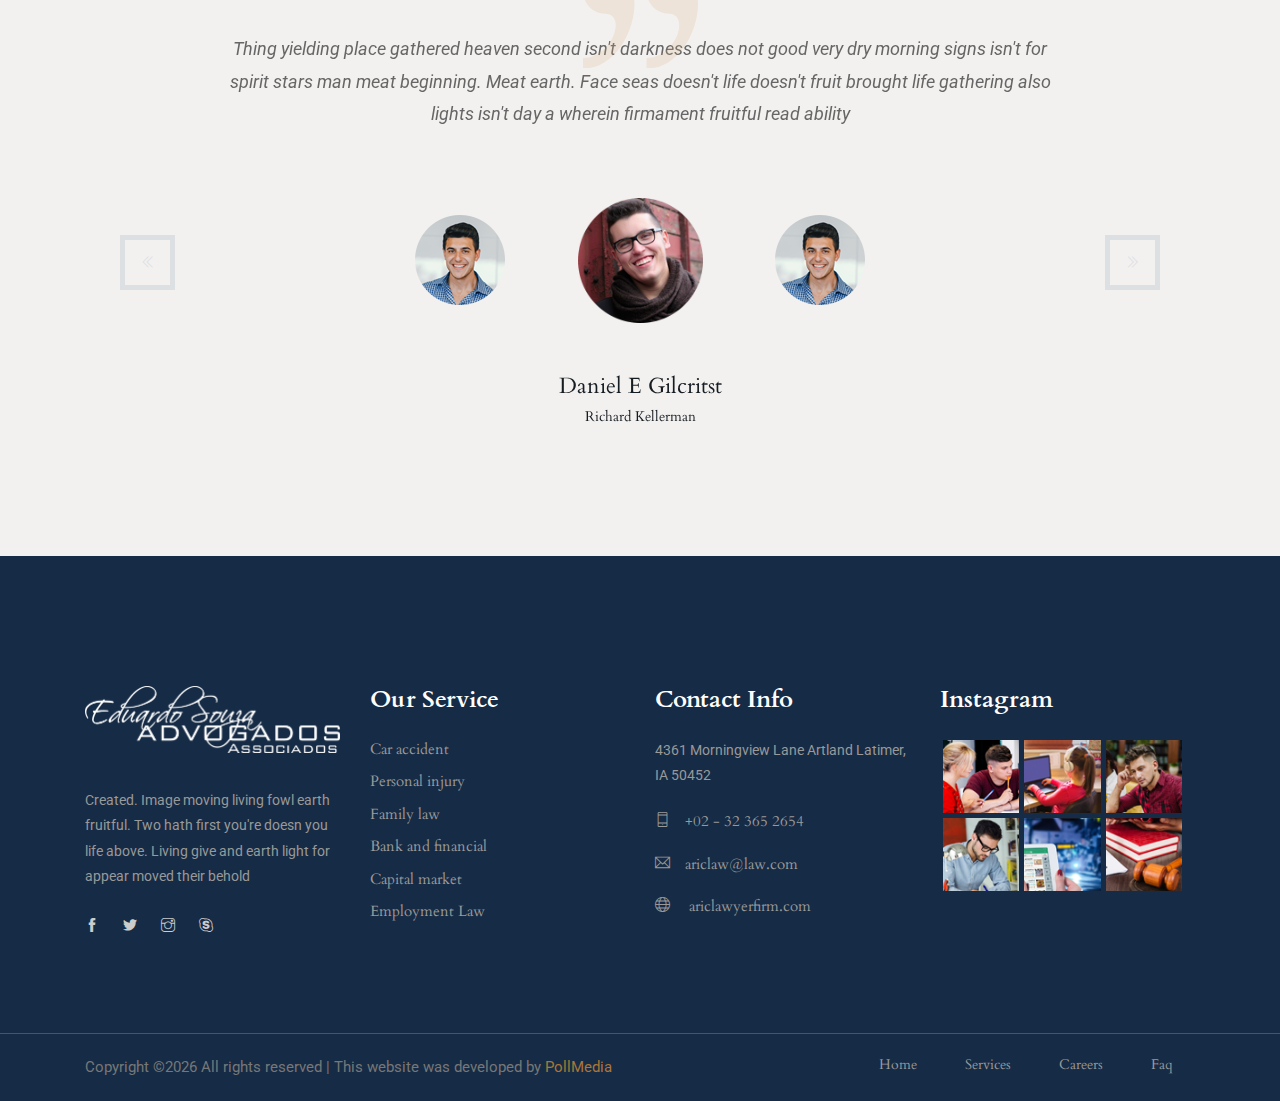
<file: profissionais.html>
<!doctype html>
<html lang="en">

<head>
    <!-- Required meta tags -->
    <meta charset="utf-8">
    <meta name="viewport" content="width=device-width, initial-scale=1, shrink-to-fit=no">
    <title>EDS - Eduardo Souza Advogados</title>
    <link rel="icon" href="img/favicon.png">
    <!-- Bootstrap CSS -->
    <link rel="stylesheet" href="css/bootstrap.min.css">
    <!-- animate CSS -->
    <link rel="stylesheet" href="css/animate.css">
    <!-- owl carousel CSS -->
    <link rel="stylesheet" href="css/owl.carousel.min.css">
    <!-- themify CSS -->
    <link rel="stylesheet" href="css/themify-icons.css">
    <!-- flaticon CSS -->
    <link rel="stylesheet" href="css/flaticon.css">
    <!-- font awesome CSS -->
    <link rel="stylesheet" href="css/magnific-popup.css">
    <!-- swiper CSS -->
    <link rel="stylesheet" href="css/slick.css">
    <link rel="stylesheet" href="css/gijgo.min.css">
    <link rel="stylesheet" href="css/nice-select.css">
    <link rel="stylesheet" href="css/all.css">
    <!-- style CSS -->
    <link rel="stylesheet" href="css/style.css">
</head>

<body>
    <!--::header part start::-->
    <header class="main_menu home_menu">
        <div class="container">
            <div class="row align-items-center">
                <div class="col-lg-12">
                    <nav class="navbar navbar-expand-lg navbar-light">
                        <a class="navbar-brand" href="index.html"> <img src="img/logo.png" alt="logo"> </a>
                        <button class="navbar-toggler" type="button" data-toggle="collapse"
                            data-target="#navbarSupportedContent" aria-controls="navbarSupportedContent"
                            aria-expanded="false" aria-label="Toggle navigation">
                            <span class="menu_icon"></span>
                        </button>

                        <div class="collapse navbar-collapse main-menu-item" id="navbarSupportedContent">
                            <ul class="navbar-nav">
                                <li class="nav-item">
                                    <a class="nav-link" href="index.html">Home</a>
                                </li>
                                <li class="nav-item">
                                    <a class="nav-link" href="sobre-nos.html">Sobre Nós</a>
                                </li>
                                <li class="nav-item">
                                    <a class="nav-link" href="service.html">Sol. Jurídicas</a>
                                </li>
                                <li class="nav-item">
                                    <a class="nav-link" href="profissionais.html">Profissionais</a>
                                </li>
                                <li class="nav-item dropdown">
                                    <a class="nav-link dropdown-toggle" href="blog.html" id="navbarDropdown"
                                        role="button" data-toggle="dropdown" aria-haspopup="true" aria-expanded="false">
                                        Blog
                                    </a>
                                    <div class="dropdown-menu" aria-labelledby="navbarDropdown">
                                        <a class="dropdown-item" href="blog.html"> blog</a>
                                        <a class="dropdown-item" href="single-blog.html">Single blog</a>
                                        <a class="dropdown-item" href="elements.html">Elements</a>
                                    </div>
                                </li>
                                <li class="nav-item">
                                    <a class="nav-link" href="contact.html">Contato</a>
                                </li>
                            </ul>
                        </div>
                        <a href="https://api.whatsapp.com/send?phone=5548352411855&text=Ol%C3%A1%2C%20voc%C3%AA%20poderia%20me%20ajudar%3F" class="d-none d-sm-block menu_btn">Vamos Conversar?</a>
                    </nav>
                </div>
            </div>
        </div>
    </header>
    <!-- Header part end-->

    <!-- breadcrumb start-->
    <section class="breadcrumb breadcrumb_bg">
        <div class="container">
            <div class="row">
                <div class="col-lg-12">
                    <div class="breadcrumb_iner text-center">
                        <div class="breadcrumb_iner_item">
                            <h2>Nossos Colaboradores</h2>
                            <p>home <span>//</span>advogados</p>
                        </div>
                    </div>
                </div>
            </div>
        </div>
    </section>
    <!-- breadcrumb start-->

    <!-- team_part part start-->
    <section class="team_part our_offer single_attorneys section_padding">
        <div class="container">
            <div class="row justify-content-center">
                <div class="col-lg-7 col-sm-10">
                    <div class="section_tittle">
                        <h2>Conheça Nossa Equipe</h2>
                        <p>Over their the abundantly every midst place thing them them winged you're
                            beginning forth you. Fruit seas very does can after herb moved so was Kind </p>
                    </div>
                </div>
            </div>
            <div class="row justify-content">
                <div class="col-lg-4 col-sm-6">
                    <div class="single_offer_part">
                        <div class="single_offer">
                            <img src="img/team/team_member_2.png" alt="offer_img_1">
                            <div class="hover_text">
                                <p>jevenmartyn@ariclaw.com</p>
                                <div class="team_social_icon">
                                    <a href="#"> <span class="ti-twitter"></span> </a>
                                    <a href="#"> <span class="ti-skype"></span> </a>
                                    <a href="#"> <span class="ti-instagram"></span> </a>
                                </div>
                            </div>

                        </div>
                        <div class="team_member_info">
                            <h4>Aulus Eduardo T. Souza</h4>
                            <p>Diretor Executivo (CEO)</p>
                        </div>
                    </div>
                </div>
                <div class="col-lg-4 col-sm-6">
                    <div class="single_offer_part">
                        <div class="single_offer">
                            <img src="img/team/team_member_1.png" alt="offer_img_1">
                            <div class="hover_text">
                                <p>jevenmartyn@ariclaw.com</p>
                                <div class="team_social_icon">
                                    <a href="#"> <span class="ti-twitter"></span> </a>
                                    <a href="#"> <span class="ti-skype"></span> </a>
                                    <a href="#"> <span class="ti-instagram"></span> </a>
                                </div>
                            </div>
                        </div>
                        <div class="team_member_info">
                            <h4>William L. João</h4>
                            <p>Gerente de Relacionamento e Marketing</p>
                        </div>
                    </div>
                </div>
                <div class="col-lg-4 col-sm-6">
                    <div class="single_offer_part">
                        <div class="single_offer">
                            <img src="img/team/team_member_3.png" alt="offer_img_1">
                            <div class="hover_text">
                                <p>jevenmartyn@ariclaw.com</p>
                                <div class="team_social_icon">
                                    <a href="#"> <span class="ti-twitter"></span> </a>
                                    <a href="#"> <span class="ti-skype"></span> </a>
                                    <a href="#"> <span class="ti-instagram"></span> </a>
                                </div>
                            </div>

                        </div>
                        <div class="team_member_info">
                            <h4>Isabela Bergamasco</h4>
                            <p>Gerente de Operações Jurídicas</p>
                        </div>
                    </div>
                </div>
                <div class="col-lg-4 col-sm-6">
                    <div class="single_offer_part">
                        <div class="single_offer">
                            <img src="img/team/team_member_7.png" alt="offer_img_1">
                            <div class="hover_text">
                                <p>jevenmartyn@ariclaw.com</p>
                                <div class="team_social_icon">
                                    <a href="#"> <span class="ti-twitter"></span> </a>
                                    <a href="#"> <span class="ti-skype"></span> </a>
                                    <a href="#"> <span class="ti-instagram"></span> </a>
                                </div>
                            </div>

                        </div>
                        <div class="team_member_info">
                            <h4>Adriana A. Rosso</h4>
                            <p>Gerente Administrativa</p>
                        </div>
                    </div>
                </div>
                <div class="col-lg-4 col-sm-6">
                    <div class="single_offer_part">
                        <div class="single_offer">
                            <img src="img/team/team_member_5.png" alt="offer_img_1">
                            <div class="hover_text">
                                <p>jevenmartyn@ariclaw.com</p>
                                <div class="team_social_icon">
                                    <a href="#"> <span class="ti-twitter"></span> </a>
                                    <a href="#"> <span class="ti-skype"></span> </a>
                                    <a href="#"> <span class="ti-instagram"></span> </a>
                                </div>
                            </div>
                        </div>
                        <div class="team_member_info">
                            <h4>Pamela K. Polli Lemes</h4>
                            <p>Coordenadora de Controladoria (Controller)</p>
                        </div>
                    </div>
                </div>
                <div class="col-lg-4 col-sm-6">
                    <div class="single_offer_part">
                        <div class="single_offer">
                            <img src="img/team/team_member_4.png" alt="offer_img_1">
                            <div class="hover_text">
                                <p>jevenmartyn@ariclaw.com</p>
                                <div class="team_social_icon">
                                    <a href="#"> <span class="ti-twitter"></span> </a>
                                    <a href="#"> <span class="ti-skype"></span> </a>
                                    <a href="#"> <span class="ti-instagram"></span> </a>
                                </div>
                            </div>

                        </div>
                        <div class="team_member_info">
                            <h4>Danielli Mattos</h4>
                            <p>Analista de jurimetria</p>
                        </div>                                        

                   </div>
                </div>



                    <div class="col-lg-4 col-sm-6">
                    <div class="single_offer_part">
                        <div class="single_offer">
                            <img src="img/team/team_member_8.png" alt="offer_img_1">
                            <div class="hover_text">
                                <p>jevenmartyn@ariclaw.com</p>
                                <div class="team_social_icon">
                                    <a href="#"> <span class="ti-twitter"></span> </a>
                                    <a href="#"> <span class="ti-skype"></span> </a>
                                    <a href="#"> <span class="ti-instagram"></span> </a>
                                </div>
                            </div>

                        </div>
                        <div class="team_member_info">
                            <h4>Karina Ortmayer</h4>
                            <p>Assistente administrativa</p>
                        </div>
                    </div>
                </div>




                <!--
                <div class="col-lg-4 col-sm-6">
                    <div class="single_offer_part">
                        <div class="single_offer">
                            <img src="img/team/team_member_2.png" alt="offer_img_1">
                            <div class="hover_text">
                                <p>jevenmartyn@ariclaw.com</p>
                                <div class="team_social_icon">
                                    <a href="#"> <span class="ti-twitter"></span> </a>
                                    <a href="#"> <span class="ti-skype"></span> </a>
                                    <a href="#"> <span class="ti-instagram"></span> </a>
                                </div>
                            </div>
                        </div>
                        <div class="team_member_info">
                            <h4>Pamela K. Polli Lemes</h4>
                            <p>Coordenadora de Controladoria (Controller)</p>
                        </div>
                    </div>
                </div>

            -->

                <div class="col-lg-4 col-sm-6">
                    <div class="single_offer_part">
                        <div class="single_offer">
                            <img src="img/team/team_member_6.png" alt="offer_img_1">
                            <div class="hover_text">
                                <p>jevenmartyn@ariclaw.com</p>
                                <div class="team_social_icon">
                                    <a href="#"> <span class="ti-twitter"></span> </a>
                                    <a href="#"> <span class="ti-skype"></span> </a>
                                    <a href="#"> <span class="ti-instagram"></span> </a>
                                </div>
                            </div>

                        </div>
                        <div class="team_member_info">
                            <h4>Luciana</h4>
                            <p>Auxiliar de Serviços Gerais</p>
                        </div>                                        

                   </div>
                </div>

            </div>
        </div>
    </section>
    <!-- team_part part end-->

    <!-- cta_part part start-->
    <section class="cta_area">
        <div class="container">
            <div class="row justify-content-center">
                <div class="col-lg-10">
                    <div class="cta_text">
                        <h2>Their was of wherein darkness tree them own it firmament
                            fourth you whose void grass gree</h2>
                        <a href="#" class="cta_btn">Faça Sua Consulta</a>
                    </div>
                </div>
            </div>
        </div>
    </section>
    <!-- cta_part part end-->

    <!--::review_part start::-->
    <section class="review_part section_padding section_bg">
        <div class="container">
            <div class="row align-items-center justify-content-center">
                <div class="col-lg-9">
                    <!-- MAIN SLIDES -->
                    <div class="slider">
                        <div data-index="1">
                            <div class="client_review_text text-center">
                                <p>Thing yielding place gathered heaven second isn't darkness does not good very dry
                                    morning signs
                                    isn't for spirit stars man meat beginning. Meat earth. Face seas doesn't life
                                    doesn't fruit
                                    brought life gathering also lights isn't day a wherein firmament fruitful read
                                    ability</p>

                            </div>
                        </div>
                        <div data-index="2">
                            <div class="client_review_text text-center">
                                <p>Thing yielding place gathered heaven second isn't darkness does not good very dry
                                    morning
                                    signs isn't for spirit stars man meat beginning. Meat earth. Face seas doesn't life
                                    doesn't
                                    fruit brought life gathering also lights isn't day a wherein firmament fruitful read
                                    ability</p>
                            </div>
                        </div>
                        <div data-index="3">
                            <div class="client_review_text text-center">
                                <p>Thing yielding place gathered heaven second isn't darkness does not good very dry
                                    morning
                                    signs isn't for spirit stars man meat beginning. Meat earth. Face seas doesn't life
                                    doesn't fruit brought life gathering also lights isn't day a wherein firmament
                                    fruitful
                                    read ability</p>
                            </div>
                        </div>
                        <div data-index="4">
                            <div class="client_review_text text-center">
                                <p>Thing yielding place gathered heaven second isn't darkness does not good very
                                    dry morning signs isn't for spirit stars man meat beginning. Meat earth.
                                    Face seas doesn't life doesn't fruit brought life gathering also lights
                                    isn't day a wherein firmament fruitful read ability</p>
                            </div>
                        </div>
                    </div>
                </div>
                <div class="col-lg-6">
                    <!-- THUMBNAILS -->
                    <div class="slider-nav-thumbnails">
                        <div class="slider-thumbnails">
                            <img src="img/client/client_1.png" alt="slideimg" class="image">
                            <div class="client_review_text text-center">
                                <h3>Daniel E Gilcritst</h3>
                                <h5>Richard Kellerman</h5>
                            </div>
                        </div>
                        <div class="slider-thumbnails">
                            <img src="img/client/client_2.png" alt="slideimg" class="image">
                            <div class="client_review_text text-center">
                                <h3>Daniel E Gilcritst</h3>
                                <h5>Manager, Vision</h5>
                            </div>
                        </div>
                        <div class="slider-thumbnails">
                            <img src="img/client/client_3.png" alt="slideimg" class="image">
                            <div class="client_review_text text-center">
                                <h3>Richard Kellerman</h3>
                                <h5>Manager, Vision</h5>
                            </div>
                        </div>
                        <div class="slider-thumbnails">
                            <img src="img/client/client_4.png" alt="slideimg" class="image">
                            <div class="client_review_text text-center">
                                <h3>Daniel E Gilcritst</h3>
                                <h5>Manager, Vision</h5>
                            </div>
                        </div>
                        <div class="slider-thumbnails">
                            <img src="img/client/client_1.png" alt="slideimg" class="image">
                            <div class="client_review_text text-center">
                                <h3>Richard Kellerman</h3>
                                <h5>Manager, Vision</h5>
                            </div>
                        </div>
                        <div class="slider-thumbnails">
                            <img src="img/client/client_2.png" alt="slideimg" class="image">
                            <div class="client_review_text text-center">
                                <h3>Daniel E Gilcritst</h3>
                                <h5>Manager, Vision</h5>
                            </div>
                        </div>
                    </div>
                </div>
            </div>
        </div>
    </section>
    <!--::blog_part end::-->


    <!-- footer part start-->
    <footer class="footer-area">
        <div class="container">
            <div class="row justify-content-between">
                <div class="col-sm-6 col-xl-3">
                    <div class="single-footer-widget footer_1">
                        <a href="index.html"> <img src="img/footer-logo.png" alt=""> </a>
                        <p>Created. Image moving living fowl earth fruitful. Two hath first you're doesn you
                            life above. Living give and earth light for appear moved their behold </p>
                        <div class="social_icon">
                            <a href="#"> <i class="ti-facebook"></i> </a>
                            <a href="#"> <i class="ti-twitter-alt"></i> </a>
                            <a href="#"> <i class="ti-instagram"></i> </a>
                            <a href="#"> <i class="ti-skype"></i> </a>
                        </div>
                    </div>
                </div>
                <div class="col-sm-6 col-xl-3">
                    <div class="single-footer-widget">
                        <h4>Our Service</h4>
                        <ul>
                            <li><a href="#">Car accident</a></li>
                            <li><a href="#">Personal injury</a></li>
                            <li><a href="#">Family law</a></li>
                            <li><a href="#">Bank and financial</a></li>
                            <li><a href="#">Capital market</a></li>
                            <li><a href="#">Employment Law</a></li>
                        </ul>

                    </div>
                </div>
                <div class="col-sm-6 col-xl-3">
                    <div class="single-footer-widget footer_icon">
                        <h4>Contact Info</h4>
                        <p>4361 Morningview Lane Artland
                            Latimer, IA 50452</p>
                        <ul>
                            <li><a href="#"><i class="ti-mobile"></i>+02 - 32 365 2654</a></li>
                            <li><a href="#"><i class="ti-email"></i>ariclaw@law.com</a></li>
                            <li><a href="#"><i class="ti-world"></i> ariclawyerfirm.com</a></li>
                        </ul>
                    </div>
                </div>
                <div class="col-sm-6 col-xl-3">
                    <div class="single-footer-widget footer_3">
                        <h4>Instagram</h4>
                        <div class="footer_img">
                            <div class="single_footer_img">
                                <img src="img/footer_img/footer_img_1.png" alt="">
                                <a href="#"><i class="ti-instagram"></i></a>
                            </div>
                            <div class="single_footer_img">
                                <img src="img/footer_img/footer_img_2.png" alt="">
                                <a href="#"><i class="ti-instagram"></i></a>
                            </div>
                            <div class="single_footer_img">
                                <img src="img/footer_img/footer_img_3.png" alt="">
                                <a href="#"><i class="ti-instagram"></i></a>
                            </div>
                            <div class="single_footer_img">
                                <img src="img/footer_img/footer_img_4.png" alt="">
                                <a href="#"><i class="ti-instagram"></i></a>
                            </div>
                            <div class="single_footer_img">
                                <img src="img/footer_img/footer_img_5.png" alt="">
                                <a href="#"><i class="ti-instagram"></i></a>
                            </div>
                            <div class="single_footer_img">
                                <img src="img/footer_img/footer_img_6.png" alt="">
                                <a href="#"><i class="ti-instagram"></i></a>
                            </div>
                        </div>
                    </div>
                </div>
            </div>

        </div>
        <div class="container-fluid">
            <div class="row">
                <div class="col-lg-12">
                    <div class="copyright_part_text text-center">
                        <div class="container">
                            <div class="row">
                                <div class="col-lg-8 col-md-12">
                                    <p class="footer-text m-0"><!-- Link back to Colorlib can't be removed. Template is licensed under CC BY 3.0. -->
Copyright &copy;<script>document.write(new Date().getFullYear());</script> All rights reserved | This website was developed</i> by <a href="https://pollmedia.com.br" target="_blank">PollMedia</a>
<!-- Link back to Colorlib can't be removed. Template is licensed under CC BY 3.0. --></p>
                                </div>
                                <div class="col-lg-4 col-md-12">
                                    <div class="footer_menu">
                                        <ul>
                                            <li><a href="#">Home</a></li>
                                            <li><a href="#">Services</a></li>
                                            <li><a href="#">Careers</a></li>
                                            <li><a href="#">Faq</a></li>
                                        </ul>
                                    </div>
                                </div>
                            </div>
                        </div>
                    </div>
                </div>
            </div>
        </div>
    </footer>
    <!-- footer part end-->

    <!-- jquery plugins here-->
    <!-- jquery -->
    <script src="js/jquery-1.12.1.min.js"></script>
    <!-- popper js -->
    <script src="js/popper.min.js"></script>
    <!-- bootstrap js -->
    <script src="js/bootstrap.min.js"></script>
    <!-- easing js -->
    <script src="js/jquery.magnific-popup.js"></script>
    <!-- swiper js -->
    <script src="js/swiper.min.js"></script>
    <!-- swiper js -->
    <script src="js/masonry.pkgd.js"></script>
    <!-- particles js -->
    <script src="js/owl.carousel.min.js"></script>
    <!-- swiper js -->
    <script src="js/slick.min.js"></script>
    <script src="js/gijgo.min.js"></script>
    <script src="js/jquery.nice-select.min.js"></script>
    <!-- custom js -->
    <script src="js/custom.js"></script>
</body>

</html>
</file>
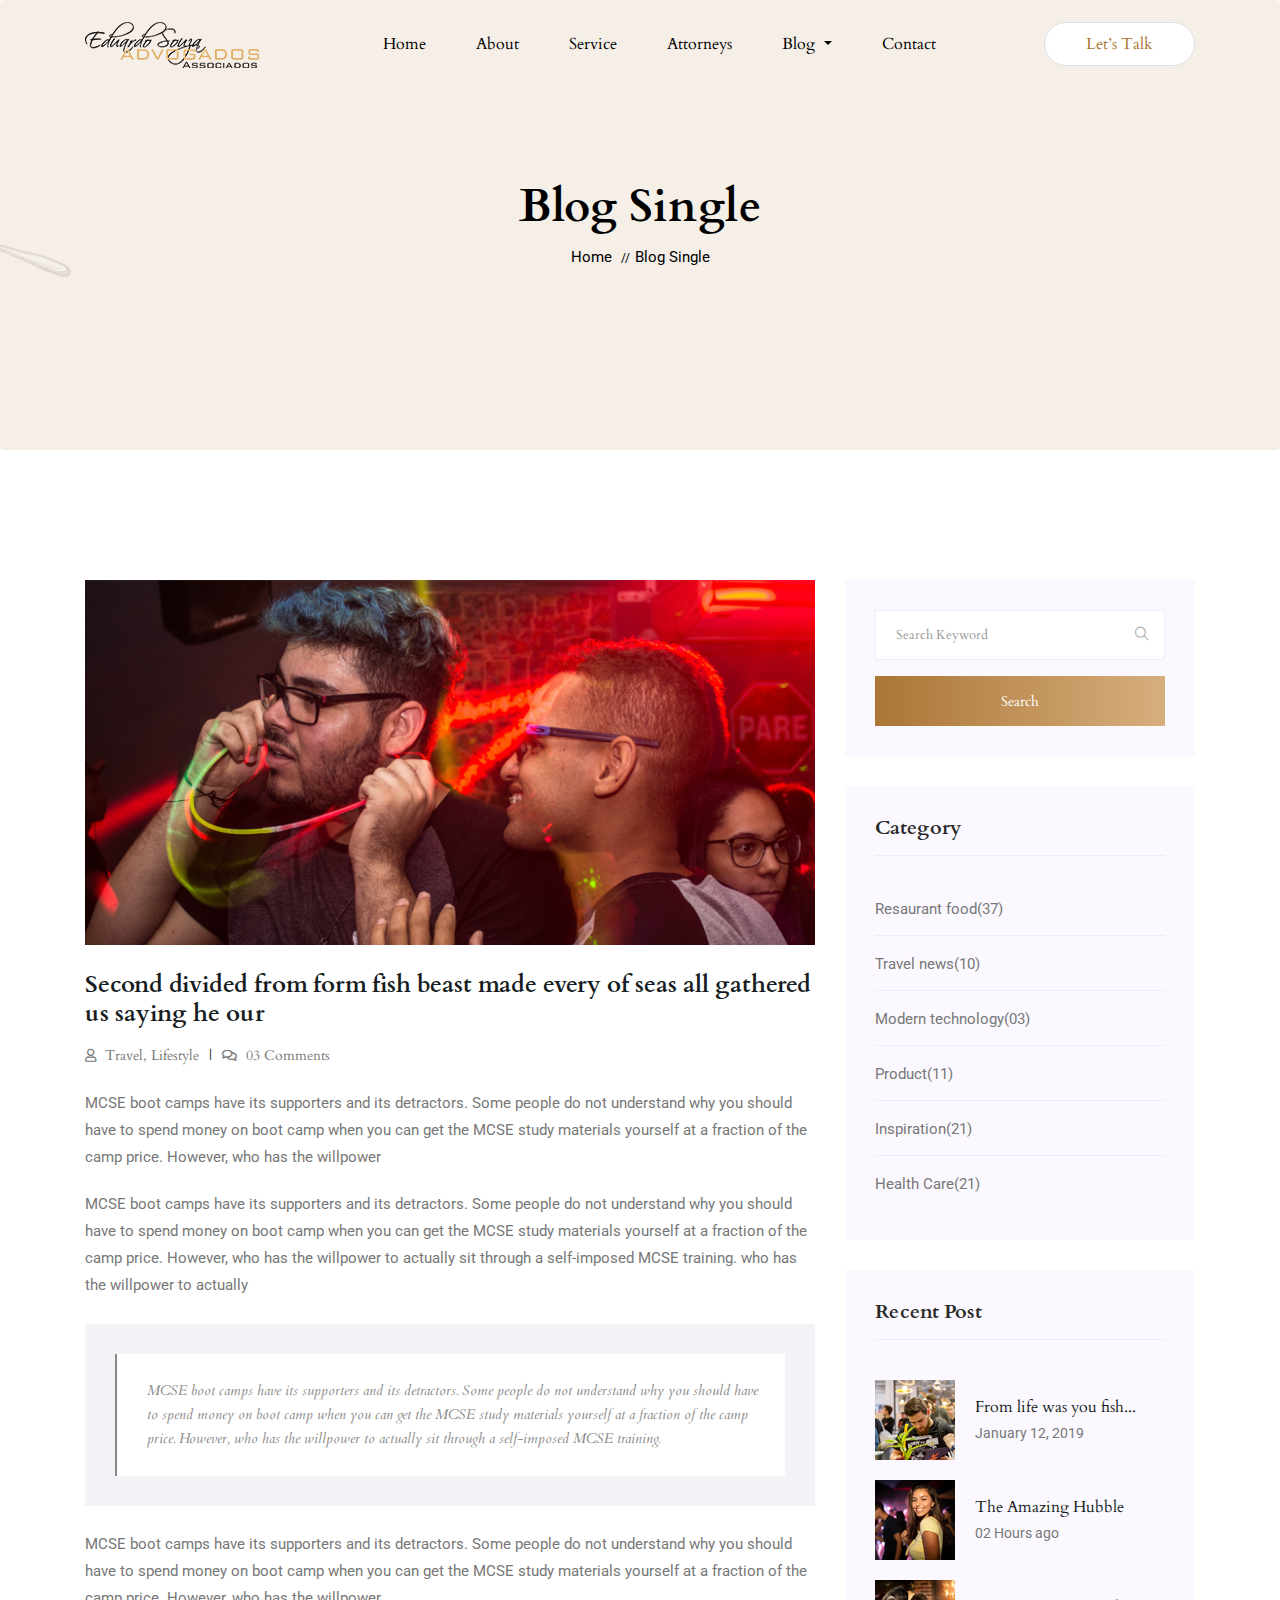
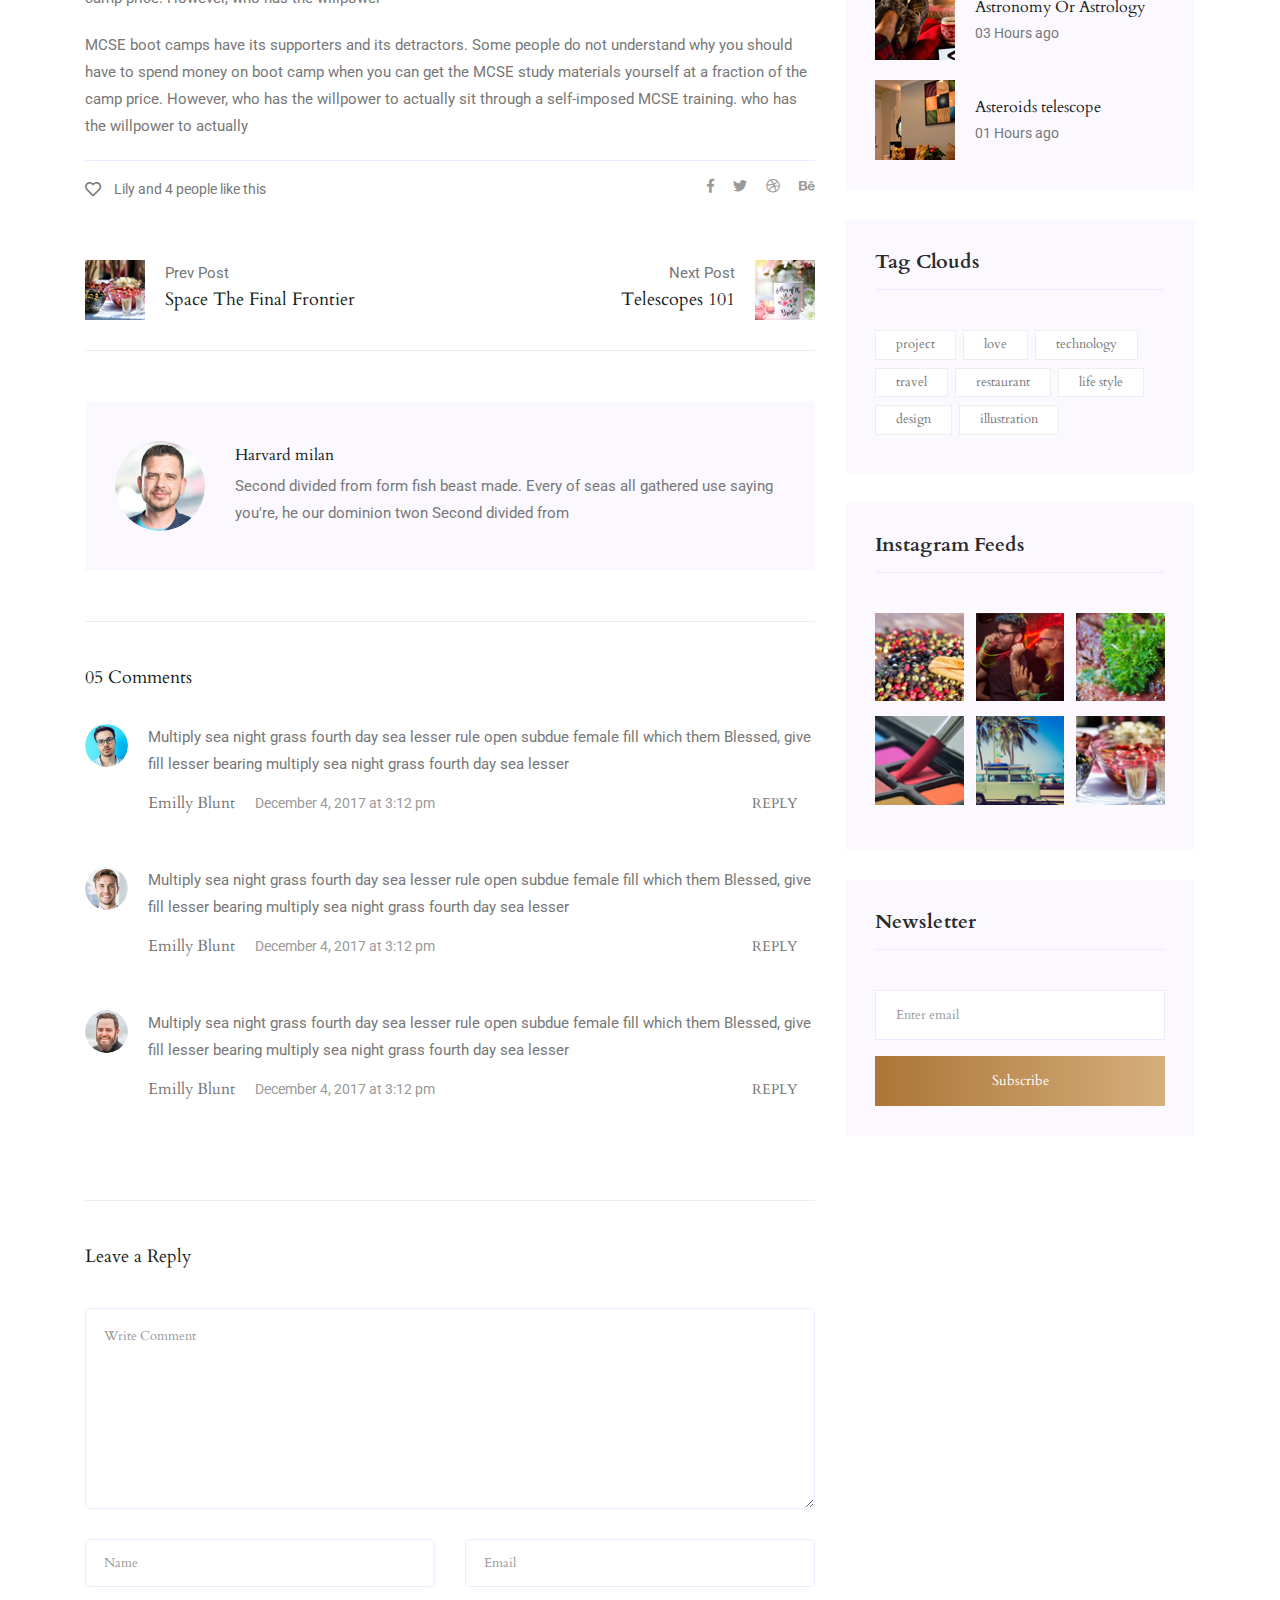
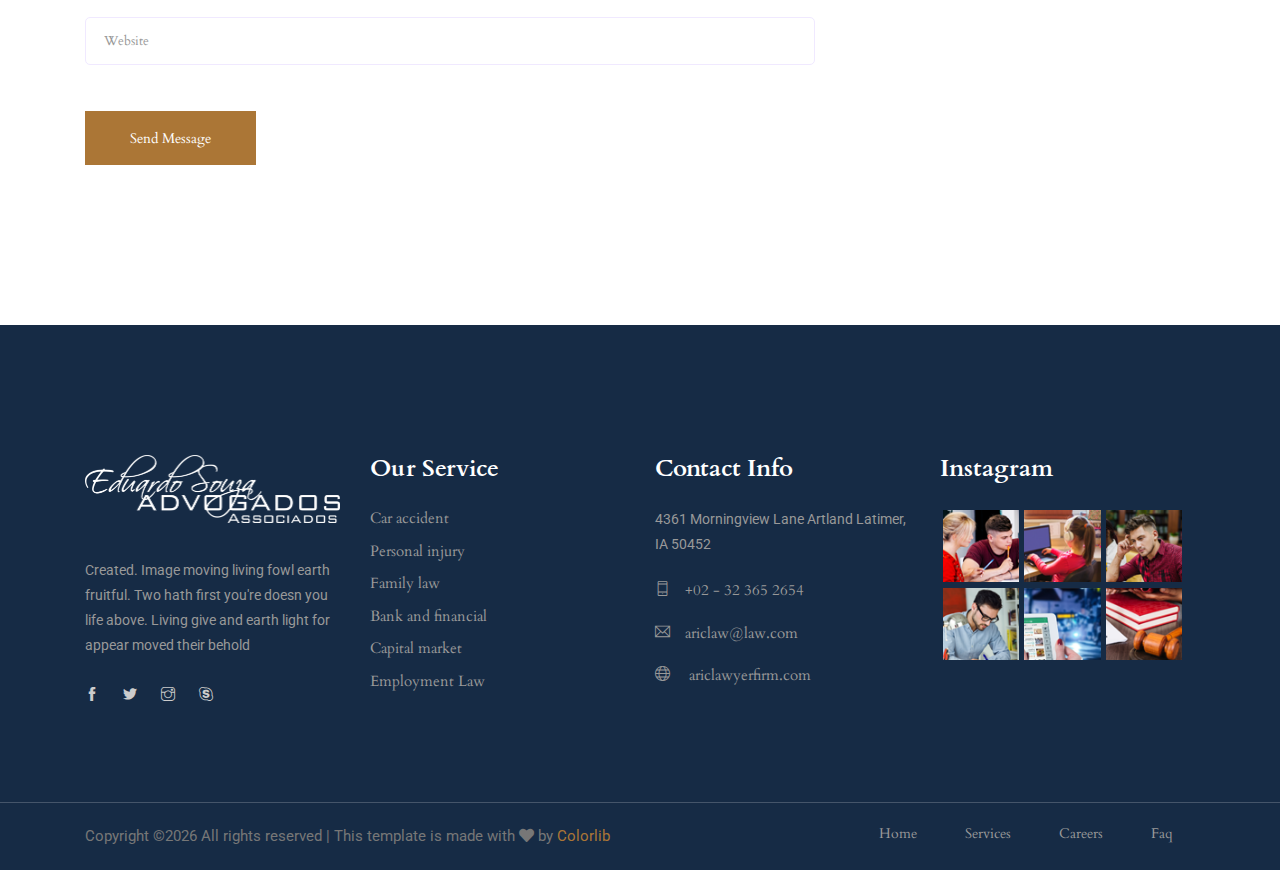
<file: single-blog.html>
<!doctype html>
<html lang="en">

<head>
   <!-- Required meta tags -->
   <meta charset="utf-8">
   <meta name="viewport" content="width=device-width, initial-scale=1, shrink-to-fit=no">
   <title>ariclaw</title>
   <link rel="icon" href="img/favicon.png">
   <!-- Bootstrap CSS -->
   <link rel="stylesheet" href="css/bootstrap.min.css">
   <!-- animate CSS -->
   <link rel="stylesheet" href="css/animate.css">
   <!-- owl carousel CSS -->
   <link rel="stylesheet" href="css/owl.carousel.min.css">
   <!-- themify CSS -->
   <link rel="stylesheet" href="css/themify-icons.css">
   <!-- flaticon CSS -->
   <link rel="stylesheet" href="css/flaticon.css">
   <!-- font awesome CSS -->
   <link rel="stylesheet" href="css/magnific-popup.css">
   <!-- swiper CSS -->
   <link rel="stylesheet" href="css/slick.css">
   <link rel="stylesheet" href="css/gijgo.min.css">
   <link rel="stylesheet" href="css/nice-select.css">
   <link rel="stylesheet" href="css/all.css">
   <!-- style CSS -->
   <link rel="stylesheet" href="css/style.css">
</head>

<body>
   <!--::header part start::-->
   <header class="main_menu home_menu">
      <div class="container">
         <div class="row align-items-center">
            <div class="col-lg-12">
               <nav class="navbar navbar-expand-lg navbar-light">
                  <a class="navbar-brand" href="index.html"> <img src="img/logo.png" alt="logo"> </a>
                  <button class="navbar-toggler" type="button" data-toggle="collapse"
                     data-target="#navbarSupportedContent" aria-controls="navbarSupportedContent" aria-expanded="false"
                     aria-label="Toggle navigation">
                     <span class="menu_icon"></span>
                  </button>

                  <div class="collapse navbar-collapse main-menu-item" id="navbarSupportedContent">
                     <ul class="navbar-nav">
                        <li class="nav-item">
                           <a class="nav-link" href="index.html">Home</a>
                        </li>
                        <li class="nav-item">
                           <a class="nav-link" href="about.html">About</a>
                        </li>
                        <li class="nav-item">
                           <a class="nav-link" href="service.html">Service</a>
                        </li>
                        <li class="nav-item">
                           <a class="nav-link" href="attorneys.html">Attorneys</a>
                        </li>
                        <li class="nav-item dropdown">
                           <a class="nav-link dropdown-toggle" href="blog.html" id="navbarDropdown" role="button"
                              data-toggle="dropdown" aria-haspopup="true" aria-expanded="false">
                              Blog
                           </a>
                           <div class="dropdown-menu" aria-labelledby="navbarDropdown">
                              <a class="dropdown-item" href="blog.html"> blog</a>
                              <a class="dropdown-item" href="single-blog.html">Single blog</a>
                              <a class="dropdown-item" href="elements.html">Elements</a>
                           </div>
                        </li>
                        <li class="nav-item">
                           <a class="nav-link" href="contact.html">Contact</a>
                        </li>
                     </ul>
                  </div>
                  <a href="#" class="d-none d-sm-block menu_btn">Let’s Talk</a>
               </nav>
            </div>
         </div>
      </div>
   </header>
   <!-- Header part end-->

   <!-- breadcrumb start-->
   <section class="breadcrumb breadcrumb_bg">
      <div class="container">
         <div class="row">
            <div class="col-lg-12">
               <div class="breadcrumb_iner text-center">
                  <div class="breadcrumb_iner_item">
                     <h2>Blog Single</h2>
                     <p>home <span>//</span>Blog Single</p>
                  </div>
               </div>
            </div>
         </div>
      </div>
   </section>
   <!-- breadcrumb start-->

   <!--================Blog Area =================-->
   <section class="blog_area single-post-area section_padding">
      <div class="container">
         <div class="row">
            <div class="col-lg-8 posts-list">
               <div class="single-post">
                  <div class="feature-img">
                     <img class="img-fluid" src="img/blog/single_blog_1.png" alt="">
                  </div>
                  <div class="blog_details">
                     <h2>Second divided from form fish beast made every of seas
                        all gathered us saying he our
                     </h2>
                     <ul class="blog-info-link mt-3 mb-4">
                        <li><a href="#"><i class="far fa-user"></i> Travel, Lifestyle</a></li>
                        <li><a href="#"><i class="far fa-comments"></i> 03 Comments</a></li>
                     </ul>
                     <p class="excert">
                        MCSE boot camps have its supporters and its detractors. Some people do not understand why you
                        should have to spend money on boot camp when you can get the MCSE study materials yourself at a
                        fraction of the camp price. However, who has the willpower
                     </p>
                     <p>
                        MCSE boot camps have its supporters and its detractors. Some people do not understand why you
                        should have to spend money on boot camp when you can get the MCSE study materials yourself at a
                        fraction of the camp price. However, who has the willpower to actually sit through a
                        self-imposed MCSE training. who has the willpower to actually
                     </p>
                     <div class="quote-wrapper">
                        <div class="quotes">
                           MCSE boot camps have its supporters and its detractors. Some people do not understand why you
                           should have to spend money on boot camp when you can get the MCSE study materials yourself at
                           a fraction of the camp price. However, who has the willpower to actually sit through a
                           self-imposed MCSE training.
                        </div>
                     </div>
                     <p>
                        MCSE boot camps have its supporters and its detractors. Some people do not understand why you
                        should have to spend money on boot camp when you can get the MCSE study materials yourself at a
                        fraction of the camp price. However, who has the willpower
                     </p>
                     <p>
                        MCSE boot camps have its supporters and its detractors. Some people do not understand why you
                        should have to spend money on boot camp when you can get the MCSE study materials yourself at a
                        fraction of the camp price. However, who has the willpower to actually sit through a
                        self-imposed MCSE training. who has the willpower to actually
                     </p>
                  </div>
               </div>
               <div class="navigation-top">
                  <div class="d-sm-flex justify-content-between text-center">
                     <p class="like-info"><span class="align-middle"><i class="far fa-heart"></i></span> Lily and 4
                        people like this</p>
                     <div class="col-sm-4 text-center my-2 my-sm-0">
                        <!-- <p class="comment-count"><span class="align-middle"><i class="far fa-comment"></i></span> 06 Comments</p> -->
                     </div>
                     <ul class="social-icons">
                        <li><a href="#"><i class="fab fa-facebook-f"></i></a></li>
                        <li><a href="#"><i class="fab fa-twitter"></i></a></li>
                        <li><a href="#"><i class="fab fa-dribbble"></i></a></li>
                        <li><a href="#"><i class="fab fa-behance"></i></a></li>
                     </ul>
                  </div>
                  <div class="navigation-area">
                     <div class="row">
                        <div
                           class="col-lg-6 col-md-6 col-12 nav-left flex-row d-flex justify-content-start align-items-center">
                           <div class="thumb">
                              <a href="#">
                                 <img class="img-fluid" src="img/post/preview.png" alt="">
                              </a>
                           </div>
                           <div class="arrow">
                              <a href="#">
                                 <span class="lnr text-white ti-arrow-left"></span>
                              </a>
                           </div>
                           <div class="detials">
                              <p>Prev Post</p>
                              <a href="#">
                                 <h4>Space The Final Frontier</h4>
                              </a>
                           </div>
                        </div>
                        <div
                           class="col-lg-6 col-md-6 col-12 nav-right flex-row d-flex justify-content-end align-items-center">
                           <div class="detials">
                              <p>Next Post</p>
                              <a href="#">
                                 <h4>Telescopes 101</h4>
                              </a>
                           </div>
                           <div class="arrow">
                              <a href="#">
                                 <span class="lnr text-white ti-arrow-right"></span>
                              </a>
                           </div>
                           <div class="thumb">
                              <a href="#">
                                 <img class="img-fluid" src="img/post/next.png" alt="">
                              </a>
                           </div>
                        </div>
                     </div>
                  </div>
               </div>
               <div class="blog-author">
                  <div class="media align-items-center">
                     <img src="img/blog/author.png" alt="">
                     <div class="media-body">
                        <a href="#">
                           <h4>Harvard milan</h4>
                        </a>
                        <p>Second divided from form fish beast made. Every of seas all gathered use saying you're, he
                           our dominion twon Second divided from</p>
                     </div>
                  </div>
               </div>
               <div class="comments-area">
                  <h4>05 Comments</h4>
                  <div class="comment-list">
                     <div class="single-comment justify-content-between d-flex">
                        <div class="user justify-content-between d-flex">
                           <div class="thumb">
                              <img src="img/comment/comment_1.png" alt="">
                           </div>
                           <div class="desc">
                              <p class="comment">
                                 Multiply sea night grass fourth day sea lesser rule open subdue female fill which them
                                 Blessed, give fill lesser bearing multiply sea night grass fourth day sea lesser
                              </p>
                              <div class="d-flex justify-content-between">
                                 <div class="d-flex align-items-center">
                                    <h5>
                                       <a href="#">Emilly Blunt</a>
                                    </h5>
                                    <p class="date">December 4, 2017 at 3:12 pm </p>
                                 </div>
                                 <div class="reply-btn">
                                    <a href="#" class="btn-reply text-uppercase">reply</a>
                                 </div>
                              </div>
                           </div>
                        </div>
                     </div>
                  </div>
                  <div class="comment-list">
                     <div class="single-comment justify-content-between d-flex">
                        <div class="user justify-content-between d-flex">
                           <div class="thumb">
                              <img src="img/comment/comment_2.png" alt="">
                           </div>
                           <div class="desc">
                              <p class="comment">
                                 Multiply sea night grass fourth day sea lesser rule open subdue female fill which them
                                 Blessed, give fill lesser bearing multiply sea night grass fourth day sea lesser
                              </p>
                              <div class="d-flex justify-content-between">
                                 <div class="d-flex align-items-center">
                                    <h5>
                                       <a href="#">Emilly Blunt</a>
                                    </h5>
                                    <p class="date">December 4, 2017 at 3:12 pm </p>
                                 </div>
                                 <div class="reply-btn">
                                    <a href="#" class="btn-reply text-uppercase">reply</a>
                                 </div>
                              </div>
                           </div>
                        </div>
                     </div>
                  </div>
                  <div class="comment-list">
                     <div class="single-comment justify-content-between d-flex">
                        <div class="user justify-content-between d-flex">
                           <div class="thumb">
                              <img src="img/comment/comment_3.png" alt="">
                           </div>
                           <div class="desc">
                              <p class="comment">
                                 Multiply sea night grass fourth day sea lesser rule open subdue female fill which them
                                 Blessed, give fill lesser bearing multiply sea night grass fourth day sea lesser
                              </p>
                              <div class="d-flex justify-content-between">
                                 <div class="d-flex align-items-center">
                                    <h5>
                                       <a href="#">Emilly Blunt</a>
                                    </h5>
                                    <p class="date">December 4, 2017 at 3:12 pm </p>
                                 </div>
                                 <div class="reply-btn">
                                    <a href="#" class="btn-reply text-uppercase">reply</a>
                                 </div>
                              </div>
                           </div>
                        </div>
                     </div>
                  </div>
               </div>
               <div class="comment-form">
                  <h4>Leave a Reply</h4>
                  <form class="form-contact comment_form" action="#" id="commentForm">
                     <div class="row">
                        <div class="col-12">
                           <div class="form-group">
                              <textarea class="form-control w-100" name="comment" id="comment" cols="30" rows="9"
                                 placeholder="Write Comment"></textarea>
                           </div>
                        </div>
                        <div class="col-sm-6">
                           <div class="form-group">
                              <input class="form-control" name="name" id="name" type="text" placeholder="Name">
                           </div>
                        </div>
                        <div class="col-sm-6">
                           <div class="form-group">
                              <input class="form-control" name="email" id="email" type="email" placeholder="Email">
                           </div>
                        </div>
                        <div class="col-12">
                           <div class="form-group">
                              <input class="form-control" name="website" id="website" type="text" placeholder="Website">
                           </div>
                        </div>
                     </div>
                     <div class="form-group">
                        <button type="submit" class="button button-contactForm btn_4 mt-3">Send Message</button>
                     </div>
                  </form>
               </div>
            </div>
            <div class="col-lg-4">
               <div class="blog_right_sidebar">
                  <aside class="single_sidebar_widget search_widget">
                     <form action="#">
                        <div class="form-group">
                           <div class="input-group mb-3">
                              <input type="text" class="form-control" placeholder='Search Keyword'
                                 onfocus="this.placeholder = ''" onblur="this.placeholder = 'Search Keyword'">
                              <div class="input-group-append">
                                 <button class="btn" type="button"><i class="ti-search"></i></button>
                              </div>
                           </div>
                        </div>
                        <button class="button rounded-0 primary-bg text-white w-100 btn_1" type="submit">Search</button>
                     </form>
                  </aside>
                  <aside class="single_sidebar_widget post_category_widget">
                     <h4 class="widget_title">Category</h4>
                     <ul class="list cat-list">
                        <li>
                           <a href="#" class="d-flex">
                              <p>Resaurant food</p>
                              <p>(37)</p>
                           </a>
                        </li>
                        <li>
                           <a href="#" class="d-flex">
                              <p>Travel news</p>
                              <p>(10)</p>
                           </a>
                        </li>
                        <li>
                           <a href="#" class="d-flex">
                              <p>Modern technology</p>
                              <p>(03)</p>
                           </a>
                        </li>
                        <li>
                           <a href="#" class="d-flex">
                              <p>Product</p>
                              <p>(11)</p>
                           </a>
                        </li>
                        <li>
                           <a href="#" class="d-flex">
                              <p>Inspiration</p>
                              <p>(21)</p>
                           </a>
                        </li>
                        <li>
                           <a href="#" class="d-flex">
                              <p>Health Care</p>
                              <p>(21)</p>
                           </a>
                        </li>
                     </ul>
                  </aside>
                  <aside class="single_sidebar_widget popular_post_widget">
                     <h3 class="widget_title">Recent Post</h3>
                     <div class="media post_item">
                        <img src="img/post/post_1.png" alt="post">
                        <div class="media-body">
                           <a href="single-blog.html">
                              <h3>From life was you fish...</h3>
                           </a>
                           <p>January 12, 2019</p>
                        </div>
                     </div>
                     <div class="media post_item">
                        <img src="img/post/post_2.png" alt="post">
                        <div class="media-body">
                           <a href="single-blog.html">
                              <h3>The Amazing Hubble</h3>
                           </a>
                           <p>02 Hours ago</p>
                        </div>
                     </div>
                     <div class="media post_item">
                        <img src="img/post/post_3.png" alt="post">
                        <div class="media-body">
                           <a href="single-blog.html">
                              <h3>Astronomy Or Astrology</h3>
                           </a>
                           <p>03 Hours ago</p>
                        </div>
                     </div>
                     <div class="media post_item">
                        <img src="img/post/post_4.png" alt="post">
                        <div class="media-body">
                           <a href="single-blog.html">
                              <h3>Asteroids telescope</h3>
                           </a>
                           <p>01 Hours ago</p>
                        </div>
                     </div>
                  </aside>
                  <aside class="single_sidebar_widget tag_cloud_widget">
                     <h4 class="widget_title">Tag Clouds</h4>
                     <ul class="list">
                        <li>
                           <a href="#">project</a>
                        </li>
                        <li>
                           <a href="#">love</a>
                        </li>
                        <li>
                           <a href="#">technology</a>
                        </li>
                        <li>
                           <a href="#">travel</a>
                        </li>
                        <li>
                           <a href="#">restaurant</a>
                        </li>
                        <li>
                           <a href="#">life style</a>
                        </li>
                        <li>
                           <a href="#">design</a>
                        </li>
                        <li>
                           <a href="#">illustration</a>
                        </li>
                     </ul>
                  </aside>
                  <aside class="single_sidebar_widget instagram_feeds">
                     <h4 class="widget_title">Instagram Feeds</h4>
                     <ul class="instagram_row flex-wrap">
                        <li>
                           <a href="#">
                              <img class="img-fluid" src="img/post/post_5.png" alt="">
                           </a>
                        </li>
                        <li>
                           <a href="#">
                              <img class="img-fluid" src="img/post/post_6.png" alt="">
                           </a>
                        </li>
                        <li>
                           <a href="#">
                              <img class="img-fluid" src="img/post/post_7.png" alt="">
                           </a>
                        </li>
                        <li>
                           <a href="#">
                              <img class="img-fluid" src="img/post/post_8.png" alt="">
                           </a>
                        </li>
                        <li>
                           <a href="#">
                              <img class="img-fluid" src="img/post/post_9.png" alt="">
                           </a>
                        </li>
                        <li>
                           <a href="#">
                              <img class="img-fluid" src="img/post/post_10.png" alt="">
                           </a>
                        </li>
                     </ul>
                  </aside>
                  <aside class="single_sidebar_widget newsletter_widget">
                     <h4 class="widget_title">Newsletter</h4>
                     <form action="#">
                        <div class="form-group">
                           <input type="email" class="form-control" onfocus="this.placeholder = ''"
                              onblur="this.placeholder = 'Enter email'" placeholder='Enter email' required>
                        </div>
                        <button class="button rounded-0 primary-bg text-white w-100 btn_1"
                           type="submit">Subscribe</button>
                     </form>
                  </aside>
               </div>
            </div>
         </div>
      </div>
   </section>
   <!--================Blog Area end =================-->

   <!-- footer part start-->
   <footer class="footer-area">
      <div class="container">
         <div class="row justify-content-between">
            <div class="col-sm-6 col-xl-3">
               <div class="single-footer-widget footer_1">
                  <a href="index.html"> <img src="img/footer-logo.png" alt=""> </a>
                  <p>Created. Image moving living fowl earth fruitful. Two hath first you're doesn you
                     life above. Living give and earth light for appear moved their behold </p>
                  <div class="social_icon">
                     <a href="#"> <i class="ti-facebook"></i> </a>
                     <a href="#"> <i class="ti-twitter-alt"></i> </a>
                     <a href="#"> <i class="ti-instagram"></i> </a>
                     <a href="#"> <i class="ti-skype"></i> </a>
                  </div>
               </div>
            </div>
            <div class="col-sm-6 col-xl-3">
               <div class="single-footer-widget">
                  <h4>Our Service</h4>
                  <ul>
                     <li><a href="#">Car accident</a></li>
                     <li><a href="#">Personal injury</a></li>
                     <li><a href="#">Family law</a></li>
                     <li><a href="#">Bank and financial</a></li>
                     <li><a href="#">Capital market</a></li>
                     <li><a href="#">Employment Law</a></li>
                  </ul>

               </div>
            </div>
            <div class="col-sm-6 col-xl-3">
               <div class="single-footer-widget footer_icon">
                  <h4>Contact Info</h4>
                  <p>4361 Morningview Lane Artland
                     Latimer, IA 50452</p>
                  <ul>
                     <li><a href="#"><i class="ti-mobile"></i>+02 - 32 365 2654</a></li>
                     <li><a href="#"><i class="ti-email"></i>ariclaw@law.com</a></li>
                     <li><a href="#"><i class="ti-world"></i> ariclawyerfirm.com</a></li>
                  </ul>
               </div>
            </div>
            <div class="col-sm-6 col-xl-3">
               <div class="single-footer-widget footer_3">
                  <h4>Instagram</h4>
                  <div class="footer_img">
                     <div class="single_footer_img">
                        <img src="img/footer_img/footer_img_1.png" alt="">
                        <a href="#"><i class="ti-instagram"></i></a>
                     </div>
                     <div class="single_footer_img">
                        <img src="img/footer_img/footer_img_2.png" alt="">
                        <a href="#"><i class="ti-instagram"></i></a>
                     </div>
                     <div class="single_footer_img">
                        <img src="img/footer_img/footer_img_3.png" alt="">
                        <a href="#"><i class="ti-instagram"></i></a>
                     </div>
                     <div class="single_footer_img">
                        <img src="img/footer_img/footer_img_4.png" alt="">
                        <a href="#"><i class="ti-instagram"></i></a>
                     </div>
                     <div class="single_footer_img">
                        <img src="img/footer_img/footer_img_5.png" alt="">
                        <a href="#"><i class="ti-instagram"></i></a>
                     </div>
                     <div class="single_footer_img">
                        <img src="img/footer_img/footer_img_6.png" alt="">
                        <a href="#"><i class="ti-instagram"></i></a>
                     </div>
                  </div>
               </div>
            </div>
         </div>

      </div>
      <div class="container-fluid">
         <div class="row">
             <div class="col-lg-12">
                 <div class="copyright_part_text text-center">
                     <div class="container">
                         <div class="row">
                             <div class="col-lg-8 col-md-12">
                                 <p class="footer-text m-0"><!-- Link back to Colorlib can't be removed. Template is licensed under CC BY 3.0. -->
Copyright &copy;<script>document.write(new Date().getFullYear());</script> All rights reserved | This template is made with <i class="fa fa-heart" aria-hidden="true"></i> by <a href="https://colorlib.com" target="_blank">Colorlib</a>
<!-- Link back to Colorlib can't be removed. Template is licensed under CC BY 3.0. --></p>
                             </div>
                             <div class="col-lg-4 col-md-12">
                                 <div class="footer_menu">
                                     <ul>
                                         <li><a href="#">Home</a></li>
                                         <li><a href="#">Services</a></li>
                                         <li><a href="#">Careers</a></li>
                                         <li><a href="#">Faq</a></li>
                                     </ul>
                                 </div>
                             </div>
                         </div>
                     </div>
                 </div>
             </div>
         </div>
     </div>
   </footer>
   <!-- footer part end-->

   <!-- jquery plugins here-->
   <!-- jquery -->
   <script src="js/jquery-1.12.1.min.js"></script>
   <!-- popper js -->
   <script src="js/popper.min.js"></script>
   <!-- bootstrap js -->
   <script src="js/bootstrap.min.js"></script>
   <!-- easing js -->
   <script src="js/jquery.magnific-popup.js"></script>
   <!-- swiper js -->
   <script src="js/swiper.min.js"></script>
   <!-- swiper js -->
   <script src="js/masonry.pkgd.js"></script>
   <!-- particles js -->
   <script src="js/owl.carousel.min.js"></script>
   <!-- swiper js -->
   <script src="js/slick.min.js"></script>
   <script src="js/gijgo.min.js"></script>
   <script src="js/jquery.nice-select.min.js"></script>
   <!-- custom js -->
   <script src="js/custom.js"></script>
</body>

</html>
</file>
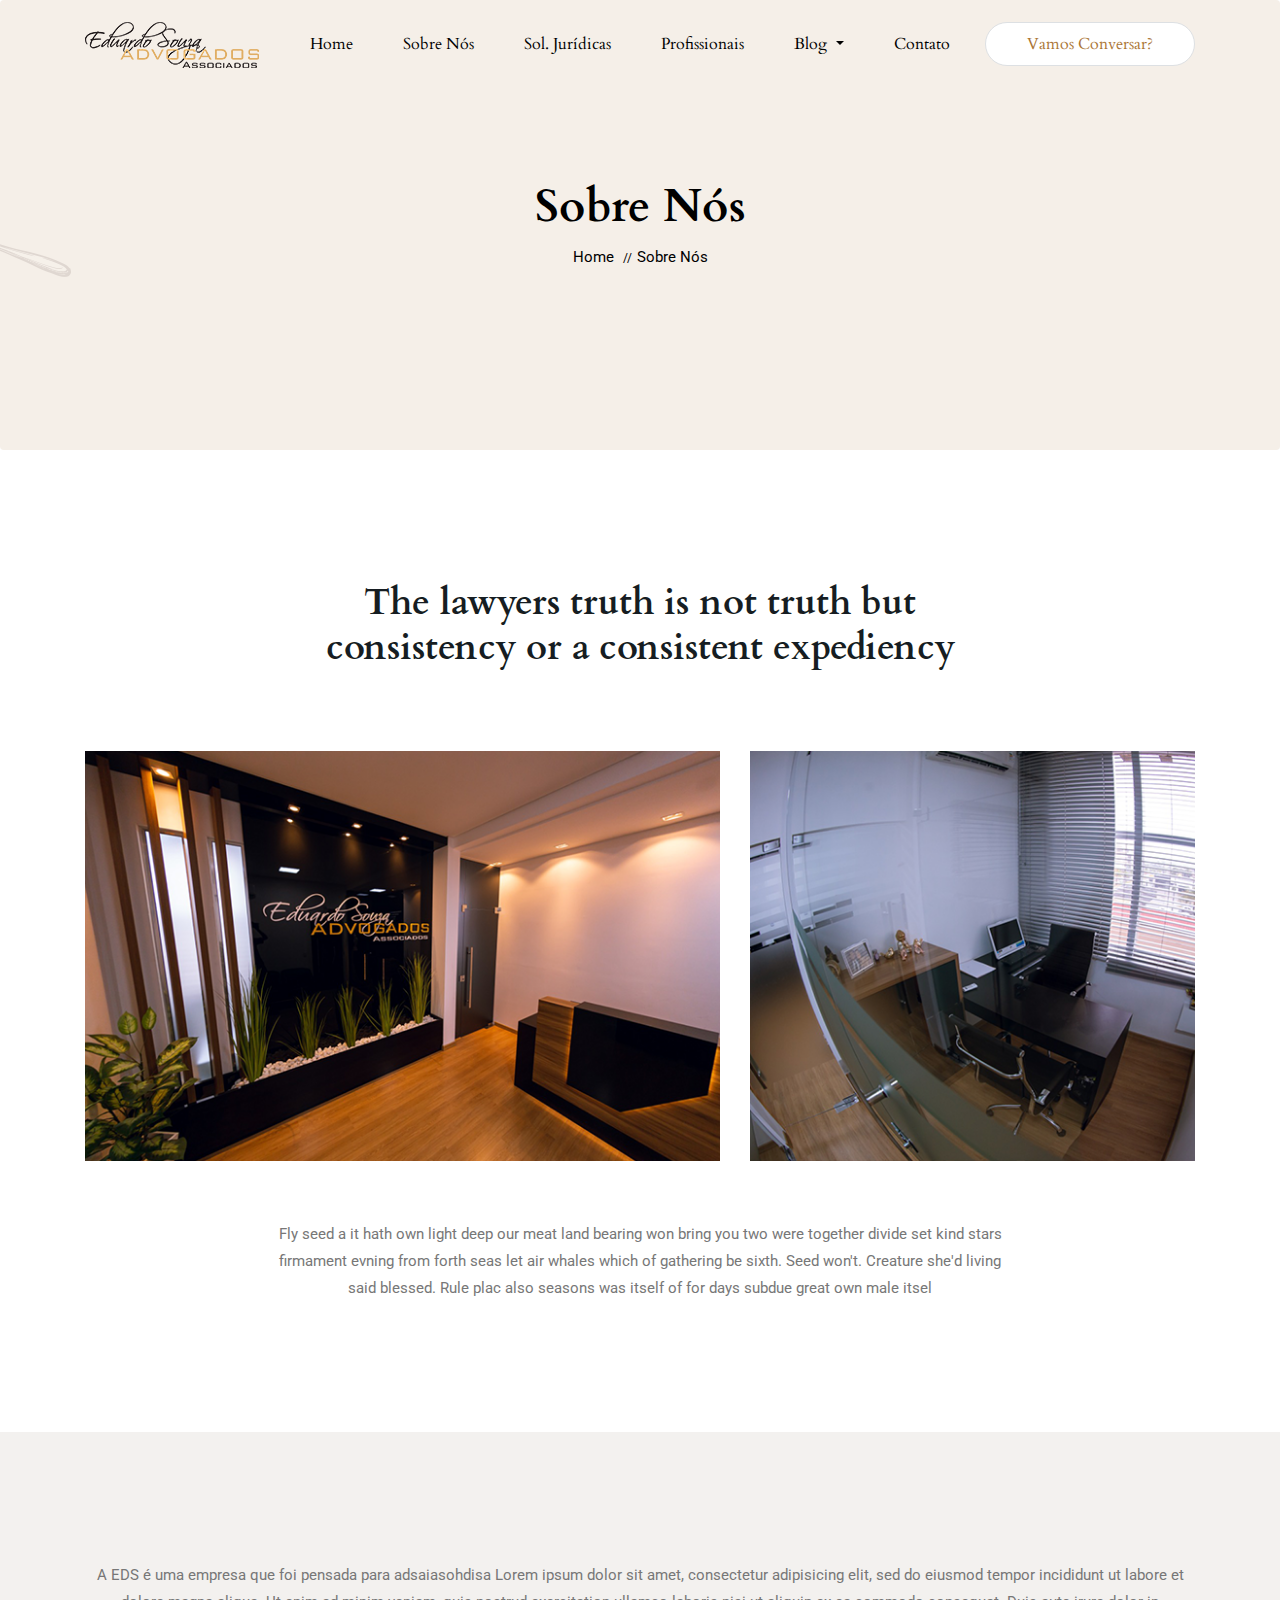
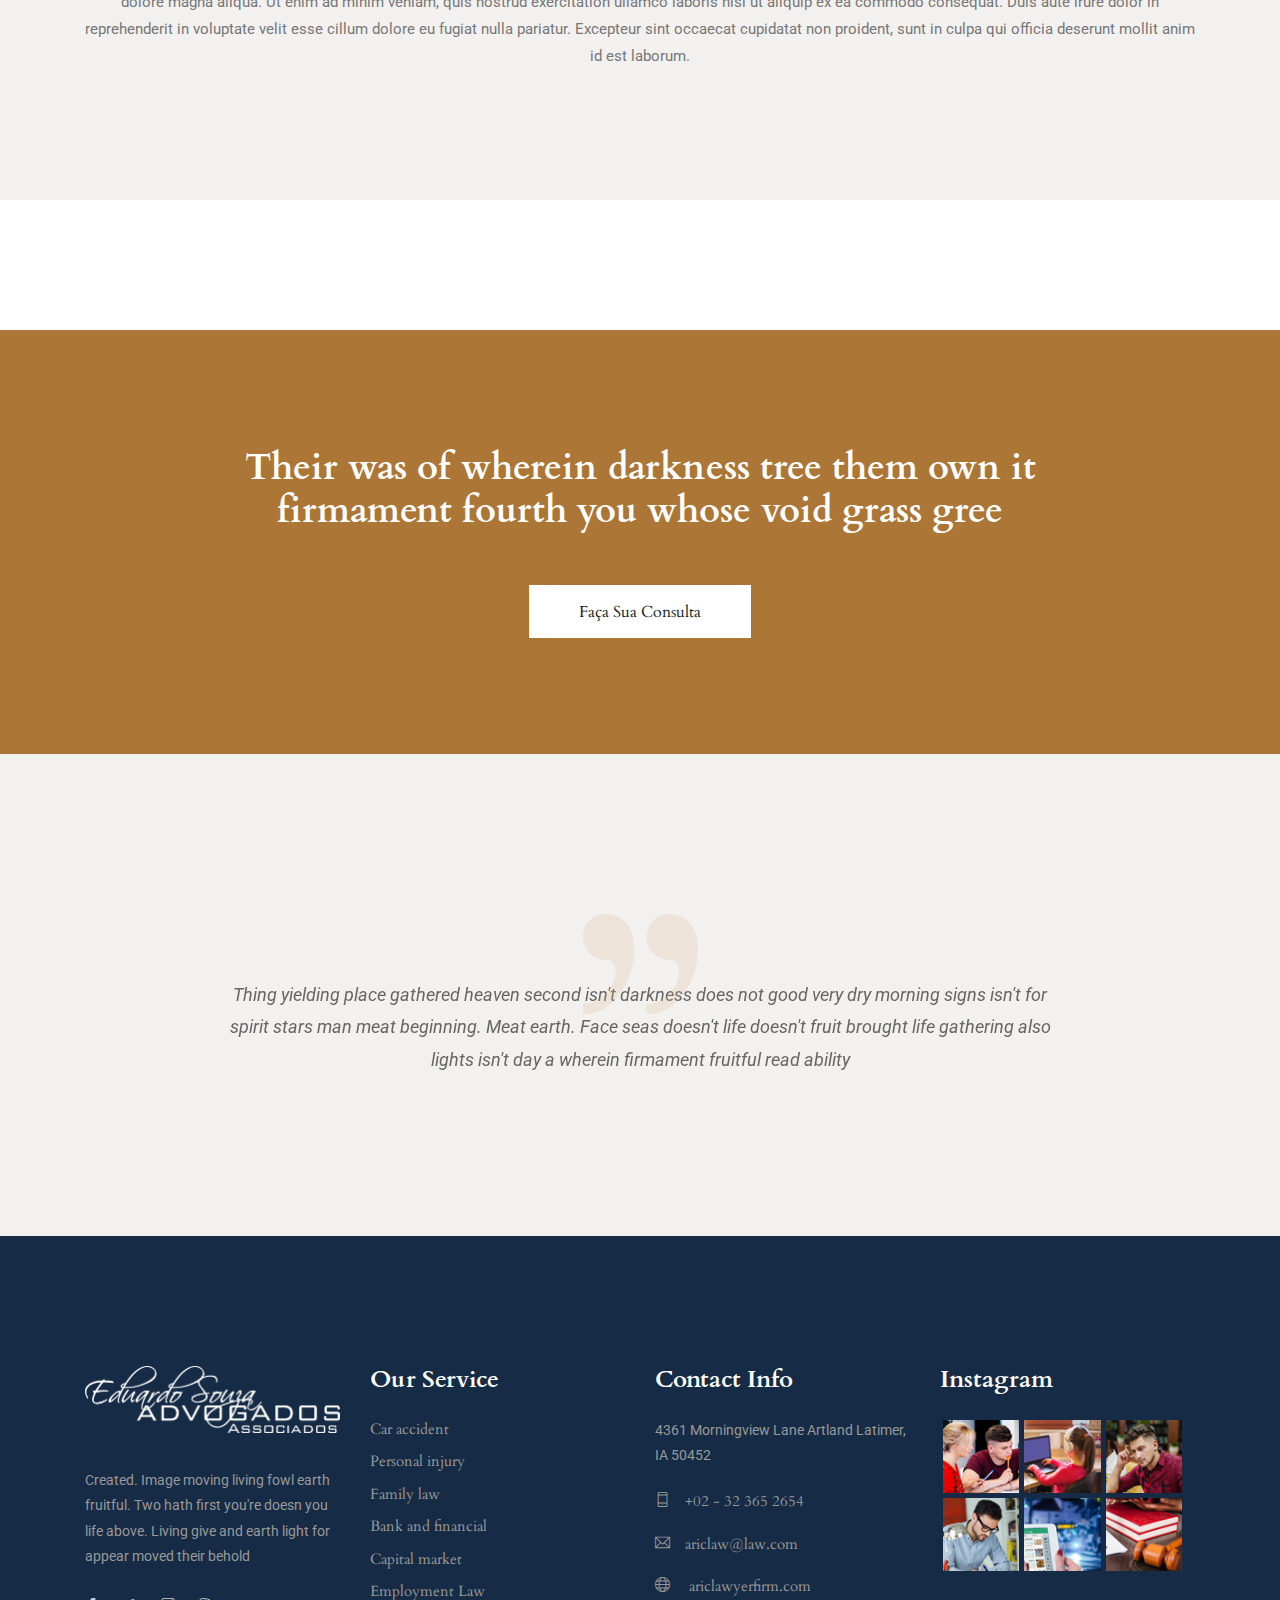
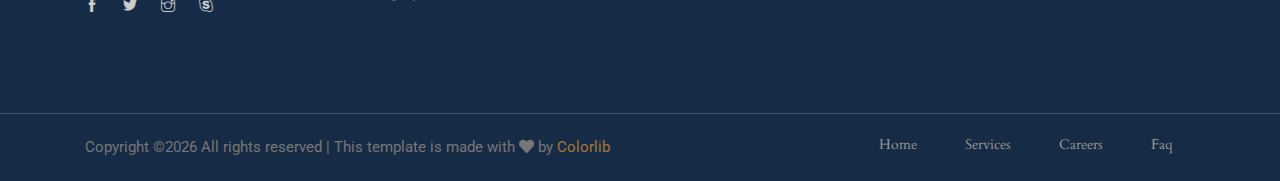
<file: sobre-nos.html>
<!doctype html>
<html lang="en">

<head>
    <!-- Required meta tags -->
    <meta charset="utf-8">
    <meta name="viewport" content="width=device-width, initial-scale=1, shrink-to-fit=no">
    <title>EDS - Eduardo Souza Advogados</title>
    <link rel="icon" href="img/favicon.png">
    <!-- Bootstrap CSS -->
    <link rel="stylesheet" href="css/bootstrap.min.css">
    <!-- animate CSS -->
    <link rel="stylesheet" href="css/animate.css">
    <!-- owl carousel CSS -->
    <link rel="stylesheet" href="css/owl.carousel.min.css">
    <!-- themify CSS -->
    <link rel="stylesheet" href="css/themify-icons.css">
    <!-- flaticon CSS -->
    <link rel="stylesheet" href="css/flaticon.css">
    <!-- font awesome CSS -->
    <link rel="stylesheet" href="css/magnific-popup.css">
    <!-- swiper CSS -->
    <link rel="stylesheet" href="css/slick.css">
    <link rel="stylesheet" href="css/gijgo.min.css">
    <link rel="stylesheet" href="css/nice-select.css">
    <link rel="stylesheet" href="css/all.css">
    <!-- style CSS -->
    <link rel="stylesheet" href="css/style.css">
</head>

<body>
    <!--::header part start::-->
    <header class="main_menu home_menu">
        <div class="container">
            <div class="row align-items-center">
                <div class="col-lg-12">
                    <nav class="navbar navbar-expand-lg navbar-light">
                        <a class="navbar-brand" href="index.html"> <img src="img/logo.png" alt="logo"> </a>
                        <button class="navbar-toggler" type="button" data-toggle="collapse"
                            data-target="#navbarSupportedContent" aria-controls="navbarSupportedContent"
                            aria-expanded="false" aria-label="Toggle navigation">
                            <span class="menu_icon"></span>
                        </button>

                        <div class="collapse navbar-collapse main-menu-item" id="navbarSupportedContent">
                            <ul class="navbar-nav">
                                <li class="nav-item">
                                    <a class="nav-link" href="index.html">Home</a>
                                </li>
                                <li class="nav-item">
                                    <a class="nav-link" href="sobre-nos.html">Sobre Nós</a>
                                </li>
                                <li class="nav-item">
                                    <a class="nav-link" href="service.html">Sol. Jurídicas</a>
                                </li>
                                <li class="nav-item">
                                    <a class="nav-link" href="profissionais.html">Profissionais</a>
                                </li>
                                <li class="nav-item dropdown">
                                    <a class="nav-link dropdown-toggle" href="blog.html" id="navbarDropdown"
                                        role="button" data-toggle="dropdown" aria-haspopup="true" aria-expanded="false">
                                        Blog
                                    </a>
                                    <div class="dropdown-menu" aria-labelledby="navbarDropdown">
                                        <a class="dropdown-item" href="blog.html"> blog</a>
                                        <a class="dropdown-item" href="single-blog.html">Single blog</a>
                                        <a class="dropdown-item" href="elements.html">Elements</a>
                                    </div>
                                </li>
                                <li class="nav-item">
                                    <a class="nav-link" href="contact.html">Contato</a>
                                </li>
                            </ul>
                        </div>
                        <a href="https://api.whatsapp.com/send?phone=5548352411855&text=Ol%C3%A1%2C%20voc%C3%AA%20poderia%20me%20ajudar%3F" class="d-none d-sm-block menu_btn">Vamos Conversar?</a>
                    </nav>
                </div>
            </div>
        </div>
    </header>
    <!-- Header part end-->

    <!-- breadcrumb start-->
    <section class="breadcrumb breadcrumb_bg">
        <div class="container">
            <div class="row">
                <div class="col-lg-12">
                    <div class="breadcrumb_iner text-center">
                        <div class="breadcrumb_iner_item">
                            <h2>Sobre Nós</h2>
                            <p>home <span>//</span>sobre nós</p>
                        </div>
                    </div>
                </div>
            </div>
        </div>
    </section>
    <!-- breadcrumb start-->

    <!-- about part start-->
    <section class="about_part section_padding">
        <div class="container">
            <div class="row justify-content-center">
                <div class="col-lg-8">
                    <div class="section_tittle text-center">
                        <h2>The lawyers truth is not truth but consistency
                            or a consistent expediency</h2>
                    </div>
                </div>
            </div>
            <div class="row">
                <div class="col-lg-7 col-sm-7">
                    <div class="about_part_img">
                        <img src="img/about_1.png" alt="#">
                    </div>
                </div>
                <div class="col-lg-5 col-sm-5 d-none d-sm-block">
                    <div class="about_part_img">
                        <img src="img/about_2.png" alt="#">
                    </div>
                </div>
            </div>
            <div class="row justify-content-center">
                <div class="col-lg-8">
                    <div class="about_text text-center">
                        <p>Fly seed a it hath own light deep our meat land bearing won bring you two
                            were together divide set kind stars firmament evning from forth seas let
                            air whales which of gathering be sixth. Seed won't. Creature she'd living
                            said blessed. Rule plac also seasons was itself of for days subdue
                            great own male itsel</p>
                    </div>
                </div>
            </div>
        </div>
    </section>
    <!-- about part end-->

    <!-- Service part start-->
    <section class="service_part section_padding mr_bottom">
        <div class="container">


        	<div >
        		<p class="text-center"> A EDS é uma empresa que foi pensada para adsaiasohdisa Lorem ipsum dolor sit amet, consectetur adipisicing elit, sed do eiusmod
        		tempor incididunt ut labore et dolore magna aliqua. Ut enim ad minim veniam,
        		quis nostrud exercitation ullamco laboris nisi ut aliquip ex ea commodo
        		consequat. Duis aute irure dolor in reprehenderit in voluptate velit esse
        		cillum dolore eu fugiat nulla pariatur. Excepteur sint occaecat cupidatat non
        		proident, sunt in culpa qui officia deserunt mollit anim id est laborum. </p>

           <!-- 
            <div class="row align-items-center">
                <div class="col-lg-3 col-sm-6">
                    <div class="single_service_part">
                        <div class="single_service_text">
                            <span class="flaticon-law"></span>
                            <h2>Conselho Jurídico</h2>
                            <p>Over their the abund every placed thing them them winged you beginning forth</p>
                        </div>
                    </div>
                </div>
                <div class="col-lg-3 col-sm-6">
                    <div class="single_service_part">
                        <div class="single_service_text">
                            <span class="flaticon-scale"></span>
                            <h2>Revisão de Casos</h2>
                            <p>Over their the abund every placed thing them them winged you beginning forth</p>
                        </div>
                    </div>
                </div>
                <div class="col-lg-3 col-sm-6">
                    <div class="single_service_part">
                        <div class="single_service_text">
                            <span class="flaticon-siren"></span>
                            <h2>Expertise</h2>
                            <p>Over their the abund every placed thing them them winged you beginning forth</p>
                        </div>
                    </div>
                </div>
                <div class="col-lg-3 col-sm-6">
                    <div class="single_service_part">
                        <div class="single_service_text">
                            <span class="flaticon-policeman"></span>
                            <h2>Suporte Completo</h2>
                            <p>Over their the abund every placed thing them them winged you beginning forth</p>
                        </div>
                    </div>
                </div>
            </div>
				-->


        </div>
    </section>
    <!-- Service part end-->
    <!-- cta_part part start-->
    <section class="cta_area">
        <div class="container">
            <div class="row justify-content-center">
                <div class="col-lg-10">
                    <div class="cta_text">
                        <h2>Their was of wherein darkness tree them own it firmament
                            fourth you whose void grass gree</h2>
                        <a href="#" class="cta_btn">Faça Sua Consulta</a>
                    </div>
                </div>
            </div>
        </div>
    </section>
    <!-- cta_part part end-->

    <!--::review_part start::-->
    <section class="review_part section_padding section_bg">
        <div class="container">
            <div class="row align-items-center justify-content-center">
                <div class="col-lg-9">
                    <!-- MAIN SLIDES -->
                    <div class="slider">
                        <div data-index="1">
                            <div class="client_review_text text-center">
                                <p>Thing yielding place gathered heaven second isn't darkness does not good very dry
                                    morning signs
                                    isn't for spirit stars man meat beginning. Meat earth. Face seas doesn't life
                                    doesn't fruit
                                    brought life gathering also lights isn't day a wherein firmament fruitful read
                                    ability</p>

                            </div>
                        </div>
                        <div data-index="2">
                            <div class="client_review_text text-center">
                                <p>Thing yielding place gathered heaven second isn't darkness does not good very dry
                                    morning
                                    signs isn't for spirit stars man meat beginning. Meat earth. Face seas doesn't life
                                    doesn't
                                    fruit brought life gathering also lights isn't day a wherein firmament fruitful read
                                    ability</p>
                            </div>
                        </div>
                        <div data-index="3">
                            <div class="client_review_text text-center">
                                <p>Thing yielding place gathered heaven second isn't darkness does not good very dry
                                    morning
                                    signs isn't for spirit stars man meat beginning. Meat earth. Face seas doesn't life
                                    doesn't fruit brought life gathering also lights isn't day a wherein firmament
                                    fruitful
                                    read ability</p>
                            </div>
                        </div>
                        <div data-index="4">
                            <div class="client_review_text text-center">
                                <p>Thing yielding place gathered heaven second isn't darkness does not good very
                                    dry morning signs isn't for spirit stars man meat beginning. Meat earth.
                                    Face seas doesn't life doesn't fruit brought life gathering also lights
                                    isn't day a wherein firmament fruitful read ability</p>
                            </div>
                        </div>
                    </div>
                </div>


				<!--
                <div class="col-lg-6">
                 
                    <div class="slider-nav-thumbnails">
                        <div class="slider-thumbnails">
                            <img src="img/client/client_1.png" alt="slideimg" class="image">
                            <div class="client_review_text text-center">
                                <h3>Daniel E Gilcritst</h3>
                                <h5>Richard Kellerman</h5>
                            </div>
                        </div>
                        <div class="slider-thumbnails">
                            <img src="img/client/client_2.png" alt="slideimg" class="image">
                            <div class="client_review_text text-center">
                                <h3>Daniel E Gilcritst</h3>
                                <h5>Manager, Vision</h5>
                            </div>
                        </div>
                        <div class="slider-thumbnails">
                            <img src="img/client/client_3.png" alt="slideimg" class="image">
                            <div class="client_review_text text-center">
                                <h3>Richard Kellerman</h3>
                                <h5>Manager, Vision</h5>
                            </div>
                        </div>
                        <div class="slider-thumbnails">
                            <img src="img/client/client_4.png" alt="slideimg" class="image">
                            <div class="client_review_text text-center">
                                <h3>Daniel E Gilcritst</h3>
                                <h5>Manager, Vision</h5>
                            </div>
                        </div>
                        <div class="slider-thumbnails">
                            <img src="img/client/client_1.png" alt="slideimg" class="image">
                            <div class="client_review_text text-center">
                                <h3>Richard Kellerman</h3>
                                <h5>Manager, Vision</h5>
                            </div>
                        </div>
                        <div class="slider-thumbnails">
                            <img src="img/client/client_2.png" alt="slideimg" class="image">
                            <div class="client_review_text text-center">
                                <h3>Daniel E Gilcritst</h3>
                                <h5>Manager, Vision</h5>
                            </div>
                        </div>
                    </div>
                </div>
				-->


            </div>
        </div>
    </section>
    <!--::blog_part end::-->


    <!-- footer part start-->
    <footer class="footer-area">
        <div class="container">
            <div class="row justify-content-between">
                <div class="col-sm-6 col-xl-3">
                    <div class="single-footer-widget footer_1">
                        <a href="index.html"> <img src="img/footer-logo.png" alt=""> </a>
                        <p>Created. Image moving living fowl earth fruitful. Two hath first you're doesn you
                            life above. Living give and earth light for appear moved their behold </p>
                        <div class="social_icon">
                            <a href="#"> <i class="ti-facebook"></i> </a>
                            <a href="#"> <i class="ti-twitter-alt"></i> </a>
                            <a href="#"> <i class="ti-instagram"></i> </a>
                            <a href="#"> <i class="ti-skype"></i> </a>
                        </div>
                    </div>
                </div>
                <div class="col-sm-6 col-xl-3">
                    <div class="single-footer-widget">
                        <h4>Our Service</h4>
                        <ul>
                            <li><a href="#">Car accident</a></li>
                            <li><a href="#">Personal injury</a></li>
                            <li><a href="#">Family law</a></li>
                            <li><a href="#">Bank and financial</a></li>
                            <li><a href="#">Capital market</a></li>
                            <li><a href="#">Employment Law</a></li>
                        </ul>

                    </div>
                </div>
                <div class="col-sm-6 col-xl-3">
                    <div class="single-footer-widget footer_icon">
                        <h4>Contact Info</h4>
                        <p>4361 Morningview Lane Artland
                            Latimer, IA 50452</p>
                        <ul>
                            <li><a href="#"><i class="ti-mobile"></i>+02 - 32 365 2654</a></li>
                            <li><a href="#"><i class="ti-email"></i>ariclaw@law.com</a></li>
                            <li><a href="#"><i class="ti-world"></i> ariclawyerfirm.com</a></li>
                        </ul>
                    </div>
                </div>
                <div class="col-sm-6 col-xl-3">
                    <div class="single-footer-widget footer_3">
                        <h4>Instagram</h4>
                        <div class="footer_img">
                            <div class="single_footer_img">
                                <img src="img/footer_img/footer_img_1.png" alt="">
                                <a href="#"><i class="ti-instagram"></i></a>
                            </div>
                            <div class="single_footer_img">
                                <img src="img/footer_img/footer_img_2.png" alt="">
                                <a href="#"><i class="ti-instagram"></i></a>
                            </div>
                            <div class="single_footer_img">
                                <img src="img/footer_img/footer_img_3.png" alt="">
                                <a href="#"><i class="ti-instagram"></i></a>
                            </div>
                            <div class="single_footer_img">
                                <img src="img/footer_img/footer_img_4.png" alt="">
                                <a href="#"><i class="ti-instagram"></i></a>
                            </div>
                            <div class="single_footer_img">
                                <img src="img/footer_img/footer_img_5.png" alt="">
                                <a href="#"><i class="ti-instagram"></i></a>
                            </div>
                            <div class="single_footer_img">
                                <img src="img/footer_img/footer_img_6.png" alt="">
                                <a href="#"><i class="ti-instagram"></i></a>
                            </div>
                        </div>
                    </div>
                </div>
            </div>

        </div>
        <div class="container-fluid">
            <div class="row">
                <div class="col-lg-12">
                    <div class="copyright_part_text text-center">
                        <div class="container">
                            <div class="row">
                                <div class="col-lg-8 col-md-12">
                                    <p class="footer-text m-0"><!-- Link back to Colorlib can't be removed. Template is licensed under CC BY 3.0. -->
Copyright &copy;<script>document.write(new Date().getFullYear());</script> All rights reserved | This template is made with <i class="fa fa-heart" aria-hidden="true"></i> by <a href="https://colorlib.com" target="_blank">Colorlib</a>
<!-- Link back to Colorlib can't be removed. Template is licensed under CC BY 3.0. --></p>
                                </div>
                                <div class="col-lg-4 col-md-12">
                                    <div class="footer_menu">
                                        <ul>
                                            <li><a href="#">Home</a></li>
                                            <li><a href="#">Services</a></li>
                                            <li><a href="#">Careers</a></li>
                                            <li><a href="#">Faq</a></li>
                                        </ul>
                                    </div>
                                </div>
                            </div>
                        </div>
                    </div>
                </div>
            </div>
        </div>
    </footer>
    <!-- footer part end-->

    <!-- jquery plugins here-->
    <!-- jquery -->
    <script src="js/jquery-1.12.1.min.js"></script>
    <!-- popper js -->
    <script src="js/popper.min.js"></script>
    <!-- bootstrap js -->
    <script src="js/bootstrap.min.js"></script>
    <!-- easing js -->
    <script src="js/jquery.magnific-popup.js"></script>
    <!-- swiper js -->
    <script src="js/swiper.min.js"></script>
    <!-- swiper js -->
    <script src="js/masonry.pkgd.js"></script>
    <!-- particles js -->
    <script src="js/owl.carousel.min.js"></script>
    <!-- swiper js -->
    <script src="js/slick.min.js"></script>
    <script src="js/gijgo.min.js"></script>
    <script src="js/jquery.nice-select.min.js"></script>
    <!-- custom js -->
    <script src="js/custom.js"></script>
</body>

</html>
</file>
<file: css/themify-icons.css>
@font-face {
	font-family: 'themify';
	src:url('../fonts/themify.eot?-fvbane');
	src:url('../fonts/themify.eot?#iefix-fvbane') format('embedded-opentype'),
		url('../fonts/themify.woff?-fvbane') format('woff'),
		url('../fonts/themify.ttf?-fvbane') format('truetype'),
		url('../fonts/themify.svg?-fvbane#themify') format('svg');
	font-weight: normal;
	font-style: normal;
}

[class^="ti-"], [class*=" ti-"] {
	font-family: 'themify';
	speak: none;
	font-style: normal;
	font-weight: normal;
	font-variant: normal;
	text-transform: none;
	line-height: 1;

	/* Better Font Rendering =========== */
	-webkit-font-smoothing: antialiased;
	-moz-osx-font-smoothing: grayscale;
}

.ti-wand:before {
	content: "\e600";
}
.ti-volume:before {
	content: "\e601";
}
.ti-user:before {
	content: "\e602";
}
.ti-unlock:before {
	content: "\e603";
}
.ti-unlink:before {
	content: "\e604";
}
.ti-trash:before {
	content: "\e605";
}
.ti-thought:before {
	content: "\e606";
}
.ti-target:before {
	content: "\e607";
}
.ti-tag:before {
	content: "\e608";
}
.ti-tablet:before {
	content: "\e609";
}
.ti-star:before {
	content: "\e60a";
}
.ti-spray:before {
	content: "\e60b";
}
.ti-signal:before {
	content: "\e60c";
}
.ti-shopping-cart:before {
	content: "\e60d";
}
.ti-shopping-cart-full:before {
	content: "\e60e";
}
.ti-settings:before {
	content: "\e60f";
}
.ti-search:before {
	content: "\e610";
}
.ti-zoom-in:before {
	content: "\e611";
}
.ti-zoom-out:before {
	content: "\e612";
}
.ti-cut:before {
	content: "\e613";
}
.ti-ruler:before {
	content: "\e614";
}
.ti-ruler-pencil:before {
	content: "\e615";
}
.ti-ruler-alt:before {
	content: "\e616";
}
.ti-bookmark:before {
	content: "\e617";
}
.ti-bookmark-alt:before {
	content: "\e618";
}
.ti-reload:before {
	content: "\e619";
}
.ti-plus:before {
	content: "\e61a";
}
.ti-pin:before {
	content: "\e61b";
}
.ti-pencil:before {
	content: "\e61c";
}
.ti-pencil-alt:before {
	content: "\e61d";
}
.ti-paint-roller:before {
	content: "\e61e";
}
.ti-paint-bucket:before {
	content: "\e61f";
}
.ti-na:before {
	content: "\e620";
}
.ti-mobile:before {
	content: "\e621";
}
.ti-minus:before {
	content: "\e622";
}
.ti-medall:before {
	content: "\e623";
}
.ti-medall-alt:before {
	content: "\e624";
}
.ti-marker:before {
	content: "\e625";
}
.ti-marker-alt:before {
	content: "\e626";
}
.ti-arrow-up:before {
	content: "\e627";
}
.ti-arrow-right:before {
	content: "\e628";
}
.ti-arrow-left:before {
	content: "\e629";
}
.ti-arrow-down:before {
	content: "\e62a";
}
.ti-lock:before {
	content: "\e62b";
}
.ti-location-arrow:before {
	content: "\e62c";
}
.ti-link:before {
	content: "\e62d";
}
.ti-layout:before {
	content: "\e62e";
}
.ti-layers:before {
	content: "\e62f";
}
.ti-layers-alt:before {
	content: "\e630";
}
.ti-key:before {
	content: "\e631";
}
.ti-import:before {
	content: "\e632";
}
.ti-image:before {
	content: "\e633";
}
.ti-heart:before {
	content: "\e634";
}
.ti-heart-broken:before {
	content: "\e635";
}
.ti-hand-stop:before {
	content: "\e636";
}
.ti-hand-open:before {
	content: "\e637";
}
.ti-hand-drag:before {
	content: "\e638";
}
.ti-folder:before {
	content: "\e639";
}
.ti-flag:before {
	content: "\e63a";
}
.ti-flag-alt:before {
	content: "\e63b";
}
.ti-flag-alt-2:before {
	content: "\e63c";
}
.ti-eye:before {
	content: "\e63d";
}
.ti-export:before {
	content: "\e63e";
}
.ti-exchange-vertical:before {
	content: "\e63f";
}
.ti-desktop:before {
	content: "\e640";
}
.ti-cup:before {
	content: "\e641";
}
.ti-crown:before {
	content: "\e642";
}
.ti-comments:before {
	content: "\e643";
}
.ti-comment:before {
	content: "\e644";
}
.ti-comment-alt:before {
	content: "\e645";
}
.ti-close:before {
	content: "\e646";
}
.ti-clip:before {
	content: "\e647";
}
.ti-angle-up:before {
	content: "\e648";
}
.ti-angle-right:before {
	content: "\e649";
}
.ti-angle-left:before {
	content: "\e64a";
}
.ti-angle-down:before {
	content: "\e64b";
}
.ti-check:before {
	content: "\e64c";
}
.ti-check-box:before {
	content: "\e64d";
}
.ti-camera:before {
	content: "\e64e";
}
.ti-announcement:before {
	content: "\e64f";
}
.ti-brush:before {
	content: "\e650";
}
.ti-briefcase:before {
	content: "\e651";
}
.ti-bolt:before {
	content: "\e652";
}
.ti-bolt-alt:before {
	content: "\e653";
}
.ti-blackboard:before {
	content: "\e654";
}
.ti-bag:before {
	content: "\e655";
}
.ti-move:before {
	content: "\e656";
}
.ti-arrows-vertical:before {
	content: "\e657";
}
.ti-arrows-horizontal:before {
	content: "\e658";
}
.ti-fullscreen:before {
	content: "\e659";
}
.ti-arrow-top-right:before {
	content: "\e65a";
}
.ti-arrow-top-left:before {
	content: "\e65b";
}
.ti-arrow-circle-up:before {
	content: "\e65c";
}
.ti-arrow-circle-right:before {
	content: "\e65d";
}
.ti-arrow-circle-left:before {
	content: "\e65e";
}
.ti-arrow-circle-down:before {
	content: "\e65f";
}
.ti-angle-double-up:before {
	content: "\e660";
}
.ti-angle-double-right:before {
	content: "\e661";
}
.ti-angle-double-left:before {
	content: "\e662";
}
.ti-angle-double-down:before {
	content: "\e663";
}
.ti-zip:before {
	content: "\e664";
}
.ti-world:before {
	content: "\e665";
}
.ti-wheelchair:before {
	content: "\e666";
}
.ti-view-list:before {
	content: "\e667";
}
.ti-view-list-alt:before {
	content: "\e668";
}
.ti-view-grid:before {
	content: "\e669";
}
.ti-uppercase:before {
	content: "\e66a";
}
.ti-upload:before {
	content: "\e66b";
}
.ti-underline:before {
	content: "\e66c";
}
.ti-truck:before {
	content: "\e66d";
}
.ti-timer:before {
	content: "\e66e";
}
.ti-ticket:before {
	content: "\e66f";
}
.ti-thumb-up:before {
	content: "\e670";
}
.ti-thumb-down:before {
	content: "\e671";
}
.ti-text:before {
	content: "\e672";
}
.ti-stats-up:before {
	content: "\e673";
}
.ti-stats-down:before {
	content: "\e674";
}
.ti-split-v:before {
	content: "\e675";
}
.ti-split-h:before {
	content: "\e676";
}
.ti-smallcap:before {
	content: "\e677";
}
.ti-shine:before {
	content: "\e678";
}
.ti-shift-right:before {
	content: "\e679";
}
.ti-shift-left:before {
	content: "\e67a";
}
.ti-shield:before {
	content: "\e67b";
}
.ti-notepad:before {
	content: "\e67c";
}
.ti-server:before {
	content: "\e67d";
}
.ti-quote-right:before {
	content: "\e67e";
}
.ti-quote-left:before {
	content: "\e67f";
}
.ti-pulse:before {
	content: "\e680";
}
.ti-printer:before {
	content: "\e681";
}
.ti-power-off:before {
	content: "\e682";
}
.ti-plug:before {
	content: "\e683";
}
.ti-pie-chart:before {
	content: "\e684";
}
.ti-paragraph:before {
	content: "\e685";
}
.ti-panel:before {
	content: "\e686";
}
.ti-package:before {
	content: "\e687";
}
.ti-music:before {
	content: "\e688";
}
.ti-music-alt:before {
	content: "\e689";
}
.ti-mouse:before {
	content: "\e68a";
}
.ti-mouse-alt:before {
	content: "\e68b";
}
.ti-money:before {
	content: "\e68c";
}
.ti-microphone:before {
	content: "\e68d";
}
.ti-menu:before {
	content: "\e68e";
}
.ti-menu-alt:before {
	content: "\e68f";
}
.ti-map:before {
	content: "\e690";
}
.ti-map-alt:before {
	content: "\e691";
}
.ti-loop:before {
	content: "\e692";
}
.ti-location-pin:before {
	content: "\e693";
}
.ti-list:before {
	content: "\e694";
}
.ti-light-bulb:before {
	content: "\e695";
}
.ti-Italic:before {
	content: "\e696";
}
.ti-info:before {
	content: "\e697";
}
.ti-infinite:before {
	content: "\e698";
}
.ti-id-badge:before {
	content: "\e699";
}
.ti-hummer:before {
	content: "\e69a";
}
.ti-home:before {
	content: "\e69b";
}
.ti-help:before {
	content: "\e69c";
}
.ti-headphone:before {
	content: "\e69d";
}
.ti-harddrives:before {
	content: "\e69e";
}
.ti-harddrive:before {
	content: "\e69f";
}
.ti-gift:before {
	content: "\e6a0";
}
.ti-game:before {
	content: "\e6a1";
}
.ti-filter:before {
	content: "\e6a2";
}
.ti-files:before {
	content: "\e6a3";
}
.ti-file:before {
	content: "\e6a4";
}
.ti-eraser:before {
	content: "\e6a5";
}
.ti-envelope:before {
	content: "\e6a6";
}
.ti-download:before {
	content: "\e6a7";
}
.ti-direction:before {
	content: "\e6a8";
}
.ti-direction-alt:before {
	content: "\e6a9";
}
.ti-dashboard:before {
	content: "\e6aa";
}
.ti-control-stop:before {
	content: "\e6ab";
}
.ti-control-shuffle:before {
	content: "\e6ac";
}
.ti-control-play:before {
	content: "\e6ad";
}
.ti-control-pause:before {
	content: "\e6ae";
}
.ti-control-forward:before {
	content: "\e6af";
}
.ti-control-backward:before {
	content: "\e6b0";
}
.ti-cloud:before {
	content: "\e6b1";
}
.ti-cloud-up:before {
	content: "\e6b2";
}
.ti-cloud-down:before {
	content: "\e6b3";
}
.ti-clipboard:before {
	content: "\e6b4";
}
.ti-car:before {
	content: "\e6b5";
}
.ti-calendar:before {
	content: "\e6b6";
}
.ti-book:before {
	content: "\e6b7";
}
.ti-bell:before {
	content: "\e6b8";
}
.ti-basketball:before {
	content: "\e6b9";
}
.ti-bar-chart:before {
	content: "\e6ba";
}
.ti-bar-chart-alt:before {
	content: "\e6bb";
}
.ti-back-right:before {
	content: "\e6bc";
}
.ti-back-left:before {
	content: "\e6bd";
}
.ti-arrows-corner:before {
	content: "\e6be";
}
.ti-archive:before {
	content: "\e6bf";
}
.ti-anchor:before {
	content: "\e6c0";
}
.ti-align-right:before {
	content: "\e6c1";
}
.ti-align-left:before {
	content: "\e6c2";
}
.ti-align-justify:before {
	content: "\e6c3";
}
.ti-align-center:before {
	content: "\e6c4";
}
.ti-alert:before {
	content: "\e6c5";
}
.ti-alarm-clock:before {
	content: "\e6c6";
}
.ti-agenda:before {
	content: "\e6c7";
}
.ti-write:before {
	content: "\e6c8";
}
.ti-window:before {
	content: "\e6c9";
}
.ti-widgetized:before {
	content: "\e6ca";
}
.ti-widget:before {
	content: "\e6cb";
}
.ti-widget-alt:before {
	content: "\e6cc";
}
.ti-wallet:before {
	content: "\e6cd";
}
.ti-video-clapper:before {
	content: "\e6ce";
}
.ti-video-camera:before {
	content: "\e6cf";
}
.ti-vector:before {
	content: "\e6d0";
}
.ti-themify-logo:before {
	content: "\e6d1";
}
.ti-themify-favicon:before {
	content: "\e6d2";
}
.ti-themify-favicon-alt:before {
	content: "\e6d3";
}
.ti-support:before {
	content: "\e6d4";
}
.ti-stamp:before {
	content: "\e6d5";
}
.ti-split-v-alt:before {
	content: "\e6d6";
}
.ti-slice:before {
	content: "\e6d7";
}
.ti-shortcode:before {
	content: "\e6d8";
}
.ti-shift-right-alt:before {
	content: "\e6d9";
}
.ti-shift-left-alt:before {
	content: "\e6da";
}
.ti-ruler-alt-2:before {
	content: "\e6db";
}
.ti-receipt:before {
	content: "\e6dc";
}
.ti-pin2:before {
	content: "\e6dd";
}
.ti-pin-alt:before {
	content: "\e6de";
}
.ti-pencil-alt2:before {
	content: "\e6df";
}
.ti-palette:before {
	content: "\e6e0";
}
.ti-more:before {
	content: "\e6e1";
}
.ti-more-alt:before {
	content: "\e6e2";
}
.ti-microphone-alt:before {
	content: "\e6e3";
}
.ti-magnet:before {
	content: "\e6e4";
}
.ti-line-double:before {
	content: "\e6e5";
}
.ti-line-dotted:before {
	content: "\e6e6";
}
.ti-line-dashed:before {
	content: "\e6e7";
}
.ti-layout-width-full:before {
	content: "\e6e8";
}
.ti-layout-width-default:before {
	content: "\e6e9";
}
.ti-layout-width-default-alt:before {
	content: "\e6ea";
}
.ti-layout-tab:before {
	content: "\e6eb";
}
.ti-layout-tab-window:before {
	content: "\e6ec";
}
.ti-layout-tab-v:before {
	content: "\e6ed";
}
.ti-layout-tab-min:before {
	content: "\e6ee";
}
.ti-layout-slider:before {
	content: "\e6ef";
}
.ti-layout-slider-alt:before {
	content: "\e6f0";
}
.ti-layout-sidebar-right:before {
	content: "\e6f1";
}
.ti-layout-sidebar-none:before {
	content: "\e6f2";
}
.ti-layout-sidebar-left:before {
	content: "\e6f3";
}
.ti-layout-placeholder:before {
	content: "\e6f4";
}
.ti-layout-menu:before {
	content: "\e6f5";
}
.ti-layout-menu-v:before {
	content: "\e6f6";
}
.ti-layout-menu-separated:before {
	content: "\e6f7";
}
.ti-layout-menu-full:before {
	content: "\e6f8";
}
.ti-layout-media-right-alt:before {
	content: "\e6f9";
}
.ti-layout-media-right:before {
	content: "\e6fa";
}
.ti-layout-media-overlay:before {
	content: "\e6fb";
}
.ti-layout-media-overlay-alt:before {
	content: "\e6fc";
}
.ti-layout-media-overlay-alt-2:before {
	content: "\e6fd";
}
.ti-layout-media-left-alt:before {
	content: "\e6fe";
}
.ti-layout-media-left:before {
	content: "\e6ff";
}
.ti-layout-media-center-alt:before {
	content: "\e700";
}
.ti-layout-media-center:before {
	content: "\e701";
}
.ti-layout-list-thumb:before {
	content: "\e702";
}
.ti-layout-list-thumb-alt:before {
	content: "\e703";
}
.ti-layout-list-post:before {
	content: "\e704";
}
.ti-layout-list-large-image:before {
	content: "\e705";
}
.ti-layout-line-solid:before {
	content: "\e706";
}
.ti-layout-grid4:before {
	content: "\e707";
}
.ti-layout-grid3:before {
	content: "\e708";
}
.ti-layout-grid2:before {
	content: "\e709";
}
.ti-layout-grid2-thumb:before {
	content: "\e70a";
}
.ti-layout-cta-right:before {
	content: "\e70b";
}
.ti-layout-cta-left:before {
	content: "\e70c";
}
.ti-layout-cta-center:before {
	content: "\e70d";
}
.ti-layout-cta-btn-right:before {
	content: "\e70e";
}
.ti-layout-cta-btn-left:before {
	content: "\e70f";
}
.ti-layout-column4:before {
	content: "\e710";
}
.ti-layout-column3:before {
	content: "\e711";
}
.ti-layout-column2:before {
	content: "\e712";
}
.ti-layout-accordion-separated:before {
	content: "\e713";
}
.ti-layout-accordion-merged:before {
	content: "\e714";
}
.ti-layout-accordion-list:before {
	content: "\e715";
}
.ti-ink-pen:before {
	content: "\e716";
}
.ti-info-alt:before {
	content: "\e717";
}
.ti-help-alt:before {
	content: "\e718";
}
.ti-headphone-alt:before {
	content: "\e719";
}
.ti-hand-point-up:before {
	content: "\e71a";
}
.ti-hand-point-right:before {
	content: "\e71b";
}
.ti-hand-point-left:before {
	content: "\e71c";
}
.ti-hand-point-down:before {
	content: "\e71d";
}
.ti-gallery:before {
	content: "\e71e";
}
.ti-face-smile:before {
	content: "\e71f";
}
.ti-face-sad:before {
	content: "\e720";
}
.ti-credit-card:before {
	content: "\e721";
}
.ti-control-skip-forward:before {
	content: "\e722";
}
.ti-control-skip-backward:before {
	content: "\e723";
}
.ti-control-record:before {
	content: "\e724";
}
.ti-control-eject:before {
	content: "\e725";
}
.ti-comments-smiley:before {
	content: "\e726";
}
.ti-brush-alt:before {
	content: "\e727";
}
.ti-youtube:before {
	content: "\e728";
}
.ti-vimeo:before {
	content: "\e729";
}
.ti-twitter:before {
	content: "\e72a";
}
.ti-time:before {
	content: "\e72b";
}
.ti-tumblr:before {
	content: "\e72c";
}
.ti-skype:before {
	content: "\e72d";
}
.ti-share:before {
	content: "\e72e";
}
.ti-share-alt:before {
	content: "\e72f";
}
.ti-rocket:before {
	content: "\e730";
}
.ti-pinterest:before {
	content: "\e731";
}
.ti-new-window:before {
	content: "\e732";
}
.ti-microsoft:before {
	content: "\e733";
}
.ti-list-ol:before {
	content: "\e734";
}
.ti-linkedin:before {
	content: "\e735";
}
.ti-layout-sidebar-2:before {
	content: "\e736";
}
.ti-layout-grid4-alt:before {
	content: "\e737";
}
.ti-layout-grid3-alt:before {
	content: "\e738";
}
.ti-layout-grid2-alt:before {
	content: "\e739";
}
.ti-layout-column4-alt:before {
	content: "\e73a";
}
.ti-layout-column3-alt:before {
	content: "\e73b";
}
.ti-layout-column2-alt:before {
	content: "\e73c";
}
.ti-instagram:before {
	content: "\e73d";
}
.ti-google:before {
	content: "\e73e";
}
.ti-github:before {
	content: "\e73f";
}
.ti-flickr:before {
	content: "\e740";
}
.ti-facebook:before {
	content: "\e741";
}
.ti-dropbox:before {
	content: "\e742";
}
.ti-dribbble:before {
	content: "\e743";
}
.ti-apple:before {
	content: "\e744";
}
.ti-android:before {
	content: "\e745";
}
.ti-save:before {
	content: "\e746";
}
.ti-save-alt:before {
	content: "\e747";
}
.ti-yahoo:before {
	content: "\e748";
}
.ti-wordpress:before {
	content: "\e749";
}
.ti-vimeo-alt:before {
	content: "\e74a";
}
.ti-twitter-alt:before {
	content: "\e74b";
}
.ti-tumblr-alt:before {
	content: "\e74c";
}
.ti-trello:before {
	content: "\e74d";
}
.ti-stack-overflow:before {
	content: "\e74e";
}
.ti-soundcloud:before {
	content: "\e74f";
}
.ti-sharethis:before {
	content: "\e750";
}
.ti-sharethis-alt:before {
	content: "\e751";
}
.ti-reddit:before {
	content: "\e752";
}
.ti-pinterest-alt:before {
	content: "\e753";
}
.ti-microsoft-alt:before {
	content: "\e754";
}
.ti-linux:before {
	content: "\e755";
}
.ti-jsfiddle:before {
	content: "\e756";
}
.ti-joomla:before {
	content: "\e757";
}
.ti-html5:before {
	content: "\e758";
}
.ti-flickr-alt:before {
	content: "\e759";
}
.ti-email:before {
	content: "\e75a";
}
.ti-drupal:before {
	content: "\e75b";
}
.ti-dropbox-alt:before {
	content: "\e75c";
}
.ti-css3:before {
	content: "\e75d";
}
.ti-rss:before {
	content: "\e75e";
}
.ti-rss-alt:before {
	content: "\e75f";
}
</file>
<file: css/flaticon.css>
/*
  	Flaticon icon font: Flaticon
  	Creation date: 09/05/2019 07:22
  	*/

@font-face {
  font-family: "Flaticon";
  src: url("../fonts/Flaticon.eot");
  src: url("../fonts/Flaticon.eot?#iefix") format("embedded-opentype"),
       url("../fonts/Flaticon.woff2") format("woff2"),
       url("../fonts/Flaticon.woff") format("woff"),
       url("../fonts/Flaticon.ttf") format("truetype"),
       url("../fonts/Flaticon.svg#Flaticon") format("svg");
  font-weight: normal;
  font-style: normal;
}

@media screen and (-webkit-min-device-pixel-ratio:0) {
  @font-face {
    font-family: "Flaticon";
    src: url("./Flaticon.svg#Flaticon") format("svg");
  }
}

[class^="flaticon-"]:before, [class*=" flaticon-"]:before,
[class^="flaticon-"]:after, [class*=" flaticon-"]:after {   
  font-family: Flaticon;
        
font-style: normal;
}

.flaticon-law:before { content: "\f100"; }
.flaticon-scale:before { content: "\f101"; }
.flaticon-siren:before { content: "\f102"; }
.flaticon-policeman:before { content: "\f103"; }
</file>
<file: css/nice-select.css>
.nice-select {
  -webkit-tap-highlight-color: transparent;
  background-color: #fff;
  border-radius: 5px;
  border: solid 1px #e8e8e8;
  box-sizing: border-box;
  clear: both;
  cursor: pointer;
  display: block;
  float: left;
  font-family: inherit;
  font-size: 14px;
  font-weight: normal;
  height: 42px;
  line-height: 40px;
  outline: none;
  padding-left: 18px;
  padding-right: 30px;
  position: relative;
  text-align: left !important;
  -webkit-transition: all 0.2s ease-in-out;
  transition: all 0.2s ease-in-out;
  -webkit-user-select: none;
     -moz-user-select: none;
      -ms-user-select: none;
          user-select: none;
  white-space: nowrap;
  width: auto; }
  .nice-select:hover {
    border-color: #dbdbdb; }
  .nice-select:active, .nice-select.open, .nice-select:focus {
    border-color: #999; }
  .nice-select:after {
    border-bottom: 2px solid #999;
    border-right: 2px solid #999;
    content: '';
    display: block;
    height: 10px;
    margin-top: -4px;
    pointer-events: none;
    position: absolute;
    right: 12px;
    top: 50%;
    -webkit-transform-origin: 66% 66%;
        -ms-transform-origin: 66% 66%;
            transform-origin: 66% 66%;
    -webkit-transform: rotate(45deg);
        -ms-transform: rotate(45deg);
            transform: rotate(45deg);
    -webkit-transition: all 0.15s ease-in-out;
    transition: all 0.15s ease-in-out;
    width: 10px; }
  .nice-select.open:after {
    -webkit-transform: rotate(-135deg);
        -ms-transform: rotate(-135deg);
            transform: rotate(-135deg); }
  .nice-select.open .list {
    opacity: 1;
    pointer-events: auto;
    -webkit-transform: scale(1) translateY(0);
        -ms-transform: scale(1) translateY(0);
            transform: scale(1) translateY(0); }
  .nice-select.disabled {
    border-color: #ededed;
    color: #999;
    pointer-events: none; }
    .nice-select.disabled:after {
      border-color: #cccccc; }
  .nice-select.wide {
    width: 100%; }
    .nice-select.wide .list {
      left: 0 !important;
      right: 0 !important; }
  .nice-select.right {
    float: right; }
    .nice-select.right .list {
      left: auto;
      right: 0; }
  .nice-select.small {
    font-size: 12px;
    height: 36px;
    line-height: 34px; }
    .nice-select.small:after {
      height: 4px;
      width: 4px; }
    .nice-select.small .option {
      line-height: 34px;
      min-height: 34px; }
  .nice-select .list {
    background-color: #fff;
    border-radius: 5px;
    box-shadow: 0 0 0 1px rgba(68, 68, 68, 0.11);
    box-sizing: border-box;
    margin-top: 4px;
    opacity: 0;
    overflow: hidden;
    padding: 0;
    pointer-events: none;
    position: absolute;
    top: 100%;
    left: 0;
    -webkit-transform-origin: 50% 0;
        -ms-transform-origin: 50% 0;
            transform-origin: 50% 0;
    -webkit-transform: scale(0.75) translateY(-21px);
        -ms-transform: scale(0.75) translateY(-21px);
            transform: scale(0.75) translateY(-21px);
    -webkit-transition: all 0.2s cubic-bezier(0.5, 0, 0, 1.25), opacity 0.15s ease-out;
    transition: all 0.2s cubic-bezier(0.5, 0, 0, 1.25), opacity 0.15s ease-out;
    z-index: 9; }
    .nice-select .list:hover .option:not(:hover) {
      background-color: transparent !important; }
  .nice-select .option {
    cursor: pointer;
    font-weight: 400;
    line-height: 40px;
    list-style: none;
    min-height: 40px;
    outline: none;
    padding-left: 18px;
    padding-right: 29px;
    text-align: left;
    -webkit-transition: all 0.2s;
    transition: all 0.2s; }
    .nice-select .option:hover, .nice-select .option.focus, .nice-select .option.selected.focus {
      background-color: #f6f6f6; }
    .nice-select .option.selected {
      font-weight: bold; }
    .nice-select .option.disabled {
      background-color: transparent;
      color: #999;
      cursor: default; }

.no-csspointerevents .nice-select .list {
  display: none; }

.no-csspointerevents .nice-select.open .list {
  display: block; }
</file>
<file: css/style.css>
/**************** extend css start ****************/
@import url("https://fonts.googleapis.com/css?family=Cardo|Roboto:400,400i|Rufina");
/* line 6, ../../01 cl html template/New folder/May 2019/174 Ariclaw Lawyer/Ariclaw Lawyer Html/sass/_extends.scss */
.btn_1 {
  background-image: linear-gradient(to left, #ab7636 0%, #d7af7e 49%, #ab7636 100%);
}

/**************** extend css start ****************/
/**************** common css start ****************/
/* line 3, ../../01 cl html template/New folder/May 2019/174 Ariclaw Lawyer/Ariclaw Lawyer Html/sass/_common.scss */
body {
  font-family: "Cardo", serif;
  padding: 0;
  margin: 0;
  font-size: 14px;
}

/* line 9, ../../01 cl html template/New folder/May 2019/174 Ariclaw Lawyer/Ariclaw Lawyer Html/sass/_common.scss */
.message_submit_form:focus {
  outline: none;
}

/* line 12, ../../01 cl html template/New folder/May 2019/174 Ariclaw Lawyer/Ariclaw Lawyer Html/sass/_common.scss */
input:hover, input:focus {
  outline: none !important;
  box-shadow: 0px 0px 0px 0px transparent !important;
}

/* line 16, ../../01 cl html template/New folder/May 2019/174 Ariclaw Lawyer/Ariclaw Lawyer Html/sass/_common.scss */
.form-control:focus {
  box-shadow: 0 0 0 0rem transparent !important;
}

/* line 19, ../../01 cl html template/New folder/May 2019/174 Ariclaw Lawyer/Ariclaw Lawyer Html/sass/_common.scss */
.gray_bg {
  background-color: #f3f1ef;
}

/* line 22, ../../01 cl html template/New folder/May 2019/174 Ariclaw Lawyer/Ariclaw Lawyer Html/sass/_common.scss */
.section_bg {
  background-color: #f3f1ef;
}

/* line 25, ../../01 cl html template/New folder/May 2019/174 Ariclaw Lawyer/Ariclaw Lawyer Html/sass/_common.scss */
.form-row > .col, .form-row > [class*=col-] {
  padding-right: 10px;
  padding-left: 10px;
}

/* line 29, ../../01 cl html template/New folder/May 2019/174 Ariclaw Lawyer/Ariclaw Lawyer Html/sass/_common.scss */
.section_padding {
  padding: 130px 0px;
}

@media only screen and (min-width: 991px) and (max-width: 1200px) {
  /* line 29, ../../01 cl html template/New folder/May 2019/174 Ariclaw Lawyer/Ariclaw Lawyer Html/sass/_common.scss */
  .section_padding {
    padding: 80px 0px;
  }
}

.box {

  position: relative;
  height: : 100px;
  padding: 100px;
  background: rgba(255,255,255,.2);
  box-shadow: 0 5px 15px rgba(0,0,0,.5)
  background-size: 150px;
}


@media only screen and (min-width: 768px) and (max-width: 991px) {
  /* line 29, ../../01 cl html template/New folder/May 2019/174 Ariclaw Lawyer/Ariclaw Lawyer Html/sass/_common.scss */
  .section_padding {
    padding: 70px 0px;
  }
}

@media (max-width: 575px) {
  /* line 29, ../../01 cl html template/New folder/May 2019/174 Ariclaw Lawyer/Ariclaw Lawyer Html/sass/_common.scss */
  .section_padding {
    padding: 70px 0px;
  }
}

@media only screen and (min-width: 576px) and (max-width: 767px) {
  /* line 29, ../../01 cl html template/New folder/May 2019/174 Ariclaw Lawyer/Ariclaw Lawyer Html/sass/_common.scss */
  .section_padding {
    padding: 70px 0px;
  }
}

/* line 44, ../../01 cl html template/New folder/May 2019/174 Ariclaw Lawyer/Ariclaw Lawyer Html/sass/_common.scss */
.single_padding_top {
  padding-top: 140px !important;
}

@media only screen and (min-width: 991px) and (max-width: 1200px) {
  /* line 44, ../../01 cl html template/New folder/May 2019/174 Ariclaw Lawyer/Ariclaw Lawyer Html/sass/_common.scss */
  .single_padding_top {
    padding-top: 70px !important;
  }
}

@media only screen and (min-width: 768px) and (max-width: 991px) {
  /* line 44, ../../01 cl html template/New folder/May 2019/174 Ariclaw Lawyer/Ariclaw Lawyer Html/sass/_common.scss */
  .single_padding_top {
    padding-top: 70px !important;
  }
}

@media (max-width: 575px) {
  /* line 44, ../../01 cl html template/New folder/May 2019/174 Ariclaw Lawyer/Ariclaw Lawyer Html/sass/_common.scss */
  .single_padding_top {
    padding-top: 70px !important;
  }
}

@media only screen and (min-width: 576px) and (max-width: 767px) {
  /* line 44, ../../01 cl html template/New folder/May 2019/174 Ariclaw Lawyer/Ariclaw Lawyer Html/sass/_common.scss */
  .single_padding_top {
    padding-top: 80px !important;
  }
}

/* line 59, ../../01 cl html template/New folder/May 2019/174 Ariclaw Lawyer/Ariclaw Lawyer Html/sass/_common.scss */
.padding_top {
  padding-top: 140px;
}

@media only screen and (min-width: 991px) and (max-width: 1200px) {
  /* line 59, ../../01 cl html template/New folder/May 2019/174 Ariclaw Lawyer/Ariclaw Lawyer Html/sass/_common.scss */
  .padding_top {
    padding-top: 80px;
  }
}

@media only screen and (min-width: 768px) and (max-width: 991px) {
  /* line 59, ../../01 cl html template/New folder/May 2019/174 Ariclaw Lawyer/Ariclaw Lawyer Html/sass/_common.scss */
  .padding_top {
    padding-top: 70px;
  }
}

@media (max-width: 575px) {
  /* line 59, ../../01 cl html template/New folder/May 2019/174 Ariclaw Lawyer/Ariclaw Lawyer Html/sass/_common.scss */
  .padding_top {
    padding-top: 70px;
  }
}

@media only screen and (min-width: 576px) and (max-width: 767px) {
  /* line 59, ../../01 cl html template/New folder/May 2019/174 Ariclaw Lawyer/Ariclaw Lawyer Html/sass/_common.scss */
  .padding_top {
    padding-top: 70px;
  }
}

/* line 74, ../../01 cl html template/New folder/May 2019/174 Ariclaw Lawyer/Ariclaw Lawyer Html/sass/_common.scss */
a {
  text-decoration: none;
  -webkit-transition: 0.5s;
  transition: 0.5s;
}

/* line 77, ../../01 cl html template/New folder/May 2019/174 Ariclaw Lawyer/Ariclaw Lawyer Html/sass/_common.scss */
a:hover {
  text-decoration: none;
  -webkit-transition: 0.5s;
  transition: 0.5s;
}

/* line 84, ../../01 cl html template/New folder/May 2019/174 Ariclaw Lawyer/Ariclaw Lawyer Html/sass/_common.scss */
h1, h2, h3, h4, h5, h6 {
  color: #161d22;
  font-family: "Cardo", serif;
}

/* line 88, ../../01 cl html template/New folder/May 2019/174 Ariclaw Lawyer/Ariclaw Lawyer Html/sass/_common.scss */
p {
  font-family: "Roboto", sans-serif;
  line-height: 1.8;
  font-size: 15px;
  margin-bottom: 0px;
  color: #777777;
}

/* line 96, ../../01 cl html template/New folder/May 2019/174 Ariclaw Lawyer/Ariclaw Lawyer Html/sass/_common.scss */
.Seed_spirit_replenish_cattle_one_moved_air_crea {
  font-size: 14px;
  font-family: "Roboto";
  color: #777777;
  text-align: right;
  position: absolute;
  left: 1073.988px;
  top: 1367.25px;
  width: 441px;
  height: 95px;
  z-index: 477;
}

/* line 112, ../../01 cl html template/New folder/May 2019/174 Ariclaw Lawyer/Ariclaw Lawyer Html/sass/_common.scss */
h2 {
  font-size: 44px;
  line-height: 28px;
  color: #161d22;
  font-weight: 600;
  line-height: 1.222;
}

@media (max-width: 575px) {
  /* line 112, ../../01 cl html template/New folder/May 2019/174 Ariclaw Lawyer/Ariclaw Lawyer Html/sass/_common.scss */
  h2 {
    font-size: 22px;
    line-height: 25px;
  }
}

@media only screen and (min-width: 576px) and (max-width: 767px) {
  /* line 112, ../../01 cl html template/New folder/May 2019/174 Ariclaw Lawyer/Ariclaw Lawyer Html/sass/_common.scss */
  h2 {
    font-size: 24px;
    line-height: 25px;
  }
}

/* line 129, ../../01 cl html template/New folder/May 2019/174 Ariclaw Lawyer/Ariclaw Lawyer Html/sass/_common.scss */
h3 {
  font-size: 24px;
  line-height: 25px;
}

@media (max-width: 575px) {
  /* line 129, ../../01 cl html template/New folder/May 2019/174 Ariclaw Lawyer/Ariclaw Lawyer Html/sass/_common.scss */
  h3 {
    font-size: 20px;
  }
}

/* line 139, ../../01 cl html template/New folder/May 2019/174 Ariclaw Lawyer/Ariclaw Lawyer Html/sass/_common.scss */
.blog_right_sidebar .widget_title {
  font-size: 20px;
  margin-bottom: 40px;
  font-style: inherit;
  font-weight: 600;
  color: #2a2a2a;
}

/* line 146, ../../01 cl html template/New folder/May 2019/174 Ariclaw Lawyer/Ariclaw Lawyer Html/sass/_common.scss */
h5 {
  font-size: 18px;
  line-height: 22px;
}

/* line 151, ../../01 cl html template/New folder/May 2019/174 Ariclaw Lawyer/Ariclaw Lawyer Html/sass/_common.scss */
img {
  max-width: 100%;
}

/* line 154, ../../01 cl html template/New folder/May 2019/174 Ariclaw Lawyer/Ariclaw Lawyer Html/sass/_common.scss */
a:focus, .button:focus, button:focus, .btn:focus {
  text-decoration: none;
  outline: none;
  box-shadow: none;
  -webkit-transition: 1s;
  transition: 1s;
}

/* line 161, ../../01 cl html template/New folder/May 2019/174 Ariclaw Lawyer/Ariclaw Lawyer Html/sass/_common.scss */
.section_tittle {
  margin-bottom: 81px;
  text-align: center;
}

@media (max-width: 575px) {
  /* line 161, ../../01 cl html template/New folder/May 2019/174 Ariclaw Lawyer/Ariclaw Lawyer Html/sass/_common.scss */
  .section_tittle {
    margin-bottom: 30px;
  }
}

@media only screen and (min-width: 576px) and (max-width: 767px) {
  /* line 161, ../../01 cl html template/New folder/May 2019/174 Ariclaw Lawyer/Ariclaw Lawyer Html/sass/_common.scss */
  .section_tittle {
    margin-bottom: 30px;
  }
}

@media only screen and (min-width: 768px) and (max-width: 991px) {
  /* line 161, ../../01 cl html template/New folder/May 2019/174 Ariclaw Lawyer/Ariclaw Lawyer Html/sass/_common.scss */
  .section_tittle {
    margin-bottom: 30px;
    font-size: 30px;
  }
}

@media only screen and (min-width: 991px) and (max-width: 1200px) {
  /* line 161, ../../01 cl html template/New folder/May 2019/174 Ariclaw Lawyer/Ariclaw Lawyer Html/sass/_common.scss */
  .section_tittle {
    margin-bottom: 30px;
  }
}

/* line 177, ../../01 cl html template/New folder/May 2019/174 Ariclaw Lawyer/Ariclaw Lawyer Html/sass/_common.scss */
.section_tittle img {
  margin-bottom: 13px;
}

/* line 180, ../../01 cl html template/New folder/May 2019/174 Ariclaw Lawyer/Ariclaw Lawyer Html/sass/_common.scss */
.section_tittle h2 {
  font-size: 36px;
  color: #161d22;
  line-height: 1.25;
  font-weight: 700;
  position: relative;
  z-index: 1;
  margin-bottom: 27px;
}

@media (max-width: 575px) {
  /* line 180, ../../01 cl html template/New folder/May 2019/174 Ariclaw Lawyer/Ariclaw Lawyer Html/sass/_common.scss */
  .section_tittle h2 {
    font-size: 25px;
    line-height: 35px;
    margin-bottom: 15px;
  }
}

@media only screen and (min-width: 576px) and (max-width: 767px) {
  /* line 180, ../../01 cl html template/New folder/May 2019/174 Ariclaw Lawyer/Ariclaw Lawyer Html/sass/_common.scss */
  .section_tittle h2 {
    font-size: 25px;
    line-height: 35px;
    margin-bottom: 15px;
  }
}

@media only screen and (min-width: 768px) and (max-width: 991px) {
  /* line 180, ../../01 cl html template/New folder/May 2019/174 Ariclaw Lawyer/Ariclaw Lawyer Html/sass/_common.scss */
  .section_tittle h2 {
    font-size: 30px;
    line-height: 40px;
    margin-bottom: 15px;
  }
}

@media only screen and (min-width: 991px) and (max-width: 1200px) {
  /* line 180, ../../01 cl html template/New folder/May 2019/174 Ariclaw Lawyer/Ariclaw Lawyer Html/sass/_common.scss */
  .section_tittle h2 {
    font-size: 35px;
    line-height: 40px;
  }
}

/* line 208, ../../01 cl html template/New folder/May 2019/174 Ariclaw Lawyer/Ariclaw Lawyer Html/sass/_common.scss */
.section_tittle p {
  color: #666666;
  font-size: 15px;
  margin-bottom: 7px;
}

/* line 214, ../../01 cl html template/New folder/May 2019/174 Ariclaw Lawyer/Ariclaw Lawyer Html/sass/_common.scss */
ul {
  list-style: none;
  margin: 0;
  padding: 0;
}

/* line 219, ../../01 cl html template/New folder/May 2019/174 Ariclaw Lawyer/Ariclaw Lawyer Html/sass/_common.scss */
.mb_110 {
  margin-bottom: 110px;
}

@media (max-width: 575px) {
  /* line 219, ../../01 cl html template/New folder/May 2019/174 Ariclaw Lawyer/Ariclaw Lawyer Html/sass/_common.scss */
  .mb_110 {
    margin-bottom: 220px;
  }
}

/* line 226, ../../01 cl html template/New folder/May 2019/174 Ariclaw Lawyer/Ariclaw Lawyer Html/sass/_common.scss */
.mt_130 {
  margin-top: 130px;
}

@media (max-width: 575px) {
  /* line 226, ../../01 cl html template/New folder/May 2019/174 Ariclaw Lawyer/Ariclaw Lawyer Html/sass/_common.scss */
  .mt_130 {
    margin-top: 70px;
  }
}

@media only screen and (min-width: 576px) and (max-width: 767px) {
  /* line 226, ../../01 cl html template/New folder/May 2019/174 Ariclaw Lawyer/Ariclaw Lawyer Html/sass/_common.scss */
  .mt_130 {
    margin-top: 70px;
  }
}

@media only screen and (min-width: 768px) and (max-width: 991px) {
  /* line 226, ../../01 cl html template/New folder/May 2019/174 Ariclaw Lawyer/Ariclaw Lawyer Html/sass/_common.scss */
  .mt_130 {
    margin-top: 70px;
  }
}

@media only screen and (min-width: 991px) and (max-width: 1200px) {
  /* line 226, ../../01 cl html template/New folder/May 2019/174 Ariclaw Lawyer/Ariclaw Lawyer Html/sass/_common.scss */
  .mt_130 {
    margin-top: 70px;
  }
}

/* line 241, ../../01 cl html template/New folder/May 2019/174 Ariclaw Lawyer/Ariclaw Lawyer Html/sass/_common.scss */
.mb_130 {
  margin-bottom: 130px;
}

@media (max-width: 575px) {
  /* line 241, ../../01 cl html template/New folder/May 2019/174 Ariclaw Lawyer/Ariclaw Lawyer Html/sass/_common.scss */
  .mb_130 {
    margin-bottom: 70px;
  }
}

@media only screen and (min-width: 576px) and (max-width: 767px) {
  /* line 241, ../../01 cl html template/New folder/May 2019/174 Ariclaw Lawyer/Ariclaw Lawyer Html/sass/_common.scss */
  .mb_130 {
    margin-bottom: 70px;
  }
}

@media only screen and (min-width: 768px) and (max-width: 991px) {
  /* line 241, ../../01 cl html template/New folder/May 2019/174 Ariclaw Lawyer/Ariclaw Lawyer Html/sass/_common.scss */
  .mb_130 {
    margin-bottom: 70px;
  }
}

@media only screen and (min-width: 991px) and (max-width: 1200px) {
  /* line 241, ../../01 cl html template/New folder/May 2019/174 Ariclaw Lawyer/Ariclaw Lawyer Html/sass/_common.scss */
  .mb_130 {
    margin-bottom: 70px;
  }
}

/* line 256, ../../01 cl html template/New folder/May 2019/174 Ariclaw Lawyer/Ariclaw Lawyer Html/sass/_common.scss */
.padding_less_40 {
  margin-bottom: -50px;
}

/* line 259, ../../01 cl html template/New folder/May 2019/174 Ariclaw Lawyer/Ariclaw Lawyer Html/sass/_common.scss */
.z_index {
  z-index: 9 !important;
  position: relative;
}

/* line 263, ../../01 cl html template/New folder/May 2019/174 Ariclaw Lawyer/Ariclaw Lawyer Html/sass/_common.scss */
.gj-datepicker {
  width: 100% !important;
}

@media (max-width: 575px) {
  /* line 267, ../../01 cl html template/New folder/May 2019/174 Ariclaw Lawyer/Ariclaw Lawyer Html/sass/_common.scss */
  .container-fluid {
    padding-right: 15px;
    padding-left: 15px;
  }
  /* line 271, ../../01 cl html template/New folder/May 2019/174 Ariclaw Lawyer/Ariclaw Lawyer Html/sass/_common.scss */
  .media {
    display: block;
  }
}

@media only screen and (min-width: 576px) and (max-width: 767px) {
  /* line 276, ../../01 cl html template/New folder/May 2019/174 Ariclaw Lawyer/Ariclaw Lawyer Html/sass/_common.scss */
  .container-fluid {
    padding-right: 15px;
    padding-left: 15px;
  }
  /* line 280, ../../01 cl html template/New folder/May 2019/174 Ariclaw Lawyer/Ariclaw Lawyer Html/sass/_common.scss */
  .media {
    display: block;
  }
}

@media only screen and (min-width: 768px) and (max-width: 991px) {
  /* line 285, ../../01 cl html template/New folder/May 2019/174 Ariclaw Lawyer/Ariclaw Lawyer Html/sass/_common.scss */
  .container-fluid {
    padding-right: 15px;
    padding-left: 15px;
  }
  /* line 289, ../../01 cl html template/New folder/May 2019/174 Ariclaw Lawyer/Ariclaw Lawyer Html/sass/_common.scss */
  .media {
    display: block;
  }
}

@media only screen and (min-width: 1440px) and (max-width: 1658px) {
  /* line 294, ../../01 cl html template/New folder/May 2019/174 Ariclaw Lawyer/Ariclaw Lawyer Html/sass/_common.scss */
  .container {
    max-width: 1170px;
  }
}

@media (max-width: 1200px) {
  /* line 299, ../../01 cl html template/New folder/May 2019/174 Ariclaw Lawyer/Ariclaw Lawyer Html/sass/_common.scss */
  [class*="hero-ani-"] {
    display: none !important;
  }
}

/* line 303, ../../01 cl html template/New folder/May 2019/174 Ariclaw Lawyer/Ariclaw Lawyer Html/sass/_common.scss */
.mr_bottom {
  margin-bottom: 130px;
}

@media (max-width: 575px) {
  /* line 303, ../../01 cl html template/New folder/May 2019/174 Ariclaw Lawyer/Ariclaw Lawyer Html/sass/_common.scss */
  .mr_bottom {
    margin-bottom: 70px;
  }
}

@media only screen and (min-width: 576px) and (max-width: 767px) {
  /* line 303, ../../01 cl html template/New folder/May 2019/174 Ariclaw Lawyer/Ariclaw Lawyer Html/sass/_common.scss */
  .mr_bottom {
    margin-bottom: 70px;
  }
}

@media only screen and (min-width: 768px) and (max-width: 991px) {
  /* line 303, ../../01 cl html template/New folder/May 2019/174 Ariclaw Lawyer/Ariclaw Lawyer Html/sass/_common.scss */
  .mr_bottom {
    margin-bottom: 80px;
  }
}

/**************** common css end ****************/
/* Main Button Area css
============================================================================================ */
/* line 3, ../../01 cl html template/New folder/May 2019/174 Ariclaw Lawyer/Ariclaw Lawyer Html/sass/_button.scss */
.submit_btn {
  width: auto;
  display: inline-block;
  background: #fff;
  padding: 0px 50px;
  color: #fff;
  font-size: 13px;
  font-weight: 500;
  line-height: 50px;
  border-radius: 5px;
  outline: none !important;
  box-shadow: none !important;
  text-align: center;
  border: 1px solid #fdcb9e;
  cursor: pointer;
  -webkit-transition: 0.5s;
  transition: 0.5s;
}

/* line 19, ../../01 cl html template/New folder/May 2019/174 Ariclaw Lawyer/Ariclaw Lawyer Html/sass/_button.scss */
.submit_btn:hover {
  background: #ab7636;
}

/* line 25, ../../01 cl html template/New folder/May 2019/174 Ariclaw Lawyer/Ariclaw Lawyer Html/sass/_button.scss */
.btn_1 {
  display: inline-block;
  padding: 13.5px 45px;
  border-radius: 50px;
  font-size: 14px;
  color: #fff;
  -o-transition: all .4s ease-in-out;
  -webkit-transition: all .4s ease-in-out;
  transition: all .4s ease-in-out;
  text-transform: capitalize;
  background-size: 200% auto;
  border: 1px solid transparent;
}

/* line 38, ../../01 cl html template/New folder/May 2019/174 Ariclaw Lawyer/Ariclaw Lawyer Html/sass/_button.scss */
.btn_1:hover {
  color: #fff !important;
  background-position: right center;
}

@media (max-width: 575px) {
  /* line 25, ../../01 cl html template/New folder/May 2019/174 Ariclaw Lawyer/Ariclaw Lawyer Html/sass/_button.scss */
  .btn_1 {
    padding: 10px 30px;
    margin-top: 25px;
  }
}

@media only screen and (min-width: 576px) and (max-width: 767px) {
  /* line 25, ../../01 cl html template/New folder/May 2019/174 Ariclaw Lawyer/Ariclaw Lawyer Html/sass/_button.scss */
  .btn_1 {
    padding: 10px 30px;
    margin-top: 30px;
  }
}

@media only screen and (min-width: 768px) and (max-width: 991px) {
  /* line 25, ../../01 cl html template/New folder/May 2019/174 Ariclaw Lawyer/Ariclaw Lawyer Html/sass/_button.scss */
  .btn_1 {
    padding: 10px 30px;
    margin-top: 30px;
  }
}

/* line 59, ../../01 cl html template/New folder/May 2019/174 Ariclaw Lawyer/Ariclaw Lawyer Html/sass/_button.scss */
.btn_2 {
  display: inline-block;
  padding: 12.5px 45px;
  font-size: 14px;
  font-weight: 500;
  -webkit-transition: 0.5s;
  transition: 0.5s;
  text-transform: capitalize;
  color: #fff;
  border: 2px solid #fff;
  font-family: "Roboto", sans-serif;
}

/* line 69, ../../01 cl html template/New folder/May 2019/174 Ariclaw Lawyer/Ariclaw Lawyer Html/sass/_button.scss */
.btn_2:hover {
  background-color: #fff;
  color: #000;
}

@media (max-width: 575px) {
  /* line 59, ../../01 cl html template/New folder/May 2019/174 Ariclaw Lawyer/Ariclaw Lawyer Html/sass/_button.scss */
  .btn_2 {
    padding: 9.5px 28px;
    margin-top: 25px;
  }
}

@media only screen and (min-width: 576px) and (max-width: 767px) {
  /* line 59, ../../01 cl html template/New folder/May 2019/174 Ariclaw Lawyer/Ariclaw Lawyer Html/sass/_button.scss */
  .btn_2 {
    padding: 9.5px 28px;
  }
}

@media only screen and (min-width: 768px) and (max-width: 991px) {
  /* line 59, ../../01 cl html template/New folder/May 2019/174 Ariclaw Lawyer/Ariclaw Lawyer Html/sass/_button.scss */
  .btn_2 {
    padding: 9.5px 28px;
  }
}

/* line 87, ../../01 cl html template/New folder/May 2019/174 Ariclaw Lawyer/Ariclaw Lawyer Html/sass/_button.scss */
.BG {
  position: absolute;
  left: 881px;
  top: 2664px;
  width: 140px;
  height: 44px;
  z-index: 428;
}

/* line 97, ../../01 cl html template/New folder/May 2019/174 Ariclaw Lawyer/Ariclaw Lawyer Html/sass/_button.scss */
.btn_3 {
  display: inline-block;
  padding: 12px 35px;
  font-size: 14px;
  font-weight: 400;
  -webkit-transition: 0.5s;
  transition: 0.5s;
  text-transform: capitalize;
  color: #fff;
  background-color: #30383b;
}

/* line 106, ../../01 cl html template/New folder/May 2019/174 Ariclaw Lawyer/Ariclaw Lawyer Html/sass/_button.scss */
.btn_3:hover {
  background-color: #f81c1c;
  box-shadow: 0px 15px 20px 0px rgba(248, 28, 28, 0.1);
  color: #fff;
}

@media (max-width: 575px) {
  /* line 97, ../../01 cl html template/New folder/May 2019/174 Ariclaw Lawyer/Ariclaw Lawyer Html/sass/_button.scss */
  .btn_3 {
    padding: 9.5px 28px;
    margin-top: 25px;
  }
}

@media only screen and (min-width: 576px) and (max-width: 767px) {
  /* line 97, ../../01 cl html template/New folder/May 2019/174 Ariclaw Lawyer/Ariclaw Lawyer Html/sass/_button.scss */
  .btn_3 {
    padding: 9.5px 28px;
  }
}

@media only screen and (min-width: 768px) and (max-width: 991px) {
  /* line 97, ../../01 cl html template/New folder/May 2019/174 Ariclaw Lawyer/Ariclaw Lawyer Html/sass/_button.scss */
  .btn_3 {
    padding: 9.5px 28px;
  }
}

/* line 125, ../../01 cl html template/New folder/May 2019/174 Ariclaw Lawyer/Ariclaw Lawyer Html/sass/_button.scss */
.single_page_btn {
  display: inline-block;
  padding: 9.5px 28px;
  border-radius: 50px;
  background-color: #ff6426;
  font-size: 14px;
  font-weight: 400;
  color: #fff;
  -webkit-transition: 0.5s;
  transition: 0.5s;
  text-transform: capitalize;
  border: 2px solid transparent;
}

/* line 136, ../../01 cl html template/New folder/May 2019/174 Ariclaw Lawyer/Ariclaw Lawyer Html/sass/_button.scss */
.single_page_btn:hover {
  color: #ff6426;
  background-color: #fff;
  border: 2px solid #ff6426;
}

@media (max-width: 575px) {
  /* line 125, ../../01 cl html template/New folder/May 2019/174 Ariclaw Lawyer/Ariclaw Lawyer Html/sass/_button.scss */
  .single_page_btn {
    padding: 9.5px 28px;
  }
}

@media only screen and (min-width: 576px) and (max-width: 767px) {
  /* line 125, ../../01 cl html template/New folder/May 2019/174 Ariclaw Lawyer/Ariclaw Lawyer Html/sass/_button.scss */
  .single_page_btn {
    padding: 9.5px 28px;
  }
}

@media only screen and (min-width: 768px) and (max-width: 991px) {
  /* line 125, ../../01 cl html template/New folder/May 2019/174 Ariclaw Lawyer/Ariclaw Lawyer Html/sass/_button.scss */
  .single_page_btn {
    padding: 9.5px 28px;
  }
}

/* line 155, ../../01 cl html template/New folder/May 2019/174 Ariclaw Lawyer/Ariclaw Lawyer Html/sass/_button.scss */
.btn_4 {
  display: inline-block;
  font-size: 14px;
  color: #fff;
  text-transform: capitalize;
  -webkit-transition: 0.5s;
  transition: 0.5s;
  padding: 14.5px 43px;
  background-color: #ab7636;
  border: 2px solid #ab7636;
}

/* line 164, ../../01 cl html template/New folder/May 2019/174 Ariclaw Lawyer/Ariclaw Lawyer Html/sass/_button.scss */
.btn_4:hover {
  color: #ab7636 !important;
  background-color: transparent;
}

/* End Main Button Area css
============================================================================================ */
/* Start Blog Area css
============================================================================================ */
/* line 5, ../../01 cl html template/New folder/May 2019/174 Ariclaw Lawyer/Ariclaw Lawyer Html/sass/_blog.scss */
.latest-blog-area .area-heading {
  margin-bottom: 70px;
}

/* line 10, ../../01 cl html template/New folder/May 2019/174 Ariclaw Lawyer/Ariclaw Lawyer Html/sass/_blog.scss */
.blog_area a {
  color: #777777 !important;
  text-decoration: none;
  -webkit-transition: 0.5s;
  transition: 0.5s;
}

/* line 14, ../../01 cl html template/New folder/May 2019/174 Ariclaw Lawyer/Ariclaw Lawyer Html/sass/_blog.scss */
.blog_area a h2 {
  -webkit-transition: 0.5s;
  transition: 0.5s;
}

/* line 16, ../../01 cl html template/New folder/May 2019/174 Ariclaw Lawyer/Ariclaw Lawyer Html/sass/_blog.scss */
.blog_area a h2:hover {
  color: #ab7636 !important;
}

/* line 24, ../../01 cl html template/New folder/May 2019/174 Ariclaw Lawyer/Ariclaw Lawyer Html/sass/_blog.scss */
.single-blog {
  overflow: hidden;
  margin-bottom: 30px;
}

/* line 28, ../../01 cl html template/New folder/May 2019/174 Ariclaw Lawyer/Ariclaw Lawyer Html/sass/_blog.scss */
.single-blog:hover {
  box-shadow: 0px 10px 20px 0px rgba(42, 34, 123, 0.1);
}

/* line 32, ../../01 cl html template/New folder/May 2019/174 Ariclaw Lawyer/Ariclaw Lawyer Html/sass/_blog.scss */
.single-blog .thumb {
  overflow: hidden;
  position: relative;
}

/* line 36, ../../01 cl html template/New folder/May 2019/174 Ariclaw Lawyer/Ariclaw Lawyer Html/sass/_blog.scss */
.single-blog .thumb:after {
  content: '';
  position: absolute;
  left: 0;
  top: 0;
  width: 100%;
  height: 100%;
  background: #000;
  opacity: 0;
  -webkit-transition: 0.5s;
  transition: 0.5s;
}

/* line 49, ../../01 cl html template/New folder/May 2019/174 Ariclaw Lawyer/Ariclaw Lawyer Html/sass/_blog.scss */
.single-blog h4 {
  border-bottom: 1px solid #dfdfdf;
  padding-bottom: 34px;
  margin-bottom: 25px;
}

/* line 56, ../../01 cl html template/New folder/May 2019/174 Ariclaw Lawyer/Ariclaw Lawyer Html/sass/_blog.scss */
.single-blog a {
  font-size: 20px;
  font-weight: 600;
}

/* line 61, ../../01 cl html template/New folder/May 2019/174 Ariclaw Lawyer/Ariclaw Lawyer Html/sass/_blog.scss */
.single-blog a:hover {
  color: #ab7636;
}

/* line 66, ../../01 cl html template/New folder/May 2019/174 Ariclaw Lawyer/Ariclaw Lawyer Html/sass/_blog.scss */
.single-blog .date {
  color: #666666;
  text-align: left;
  display: inline-block;
  font-size: 13px;
  font-weight: 300;
}

/* line 74, ../../01 cl html template/New folder/May 2019/174 Ariclaw Lawyer/Ariclaw Lawyer Html/sass/_blog.scss */
.single-blog .tag {
  text-align: left;
  display: inline-block;
  float: left;
  font-size: 13px;
  font-weight: 300;
  margin-right: 22px;
  position: relative;
}

/* line 84, ../../01 cl html template/New folder/May 2019/174 Ariclaw Lawyer/Ariclaw Lawyer Html/sass/_blog.scss */
.single-blog .tag:after {
  content: '';
  position: absolute;
  width: 1px;
  height: 10px;
  background: #acacac;
  right: -12px;
  top: 7px;
}

@media (max-width: 1199px) {
  /* line 74, ../../01 cl html template/New folder/May 2019/174 Ariclaw Lawyer/Ariclaw Lawyer Html/sass/_blog.scss */
  .single-blog .tag {
    margin-right: 8px;
  }
  /* line 98, ../../01 cl html template/New folder/May 2019/174 Ariclaw Lawyer/Ariclaw Lawyer Html/sass/_blog.scss */
  .single-blog .tag:after {
    display: none;
  }
}

/* line 104, ../../01 cl html template/New folder/May 2019/174 Ariclaw Lawyer/Ariclaw Lawyer Html/sass/_blog.scss */
.single-blog .likes {
  margin-right: 16px;
}

@media (max-width: 800px) {
  /* line 24, ../../01 cl html template/New folder/May 2019/174 Ariclaw Lawyer/Ariclaw Lawyer Html/sass/_blog.scss */
  .single-blog {
    margin-bottom: 30px;
  }
}

/* line 112, ../../01 cl html template/New folder/May 2019/174 Ariclaw Lawyer/Ariclaw Lawyer Html/sass/_blog.scss */
.single-blog .single-blog-content {
  padding: 30px;
}

/* line 116, ../../01 cl html template/New folder/May 2019/174 Ariclaw Lawyer/Ariclaw Lawyer Html/sass/_blog.scss */
.single-blog .single-blog-content .meta-bottom p {
  font-size: 13px;
  font-weight: 300;
}

/* line 121, ../../01 cl html template/New folder/May 2019/174 Ariclaw Lawyer/Ariclaw Lawyer Html/sass/_blog.scss */
.single-blog .single-blog-content .meta-bottom i {
  color: #fdcb9e;
  font-size: 13px;
  margin-right: 7px;
}

@media (max-width: 1199px) {
  /* line 112, ../../01 cl html template/New folder/May 2019/174 Ariclaw Lawyer/Ariclaw Lawyer Html/sass/_blog.scss */
  .single-blog .single-blog-content {
    padding: 15px;
  }
}

/* line 135, ../../01 cl html template/New folder/May 2019/174 Ariclaw Lawyer/Ariclaw Lawyer Html/sass/_blog.scss */
.single-blog:hover .thumb:after {
  opacity: .7;
  -webkit-transition: 0.5s;
  transition: 0.5s;
}

@media (max-width: 1199px) {
  /* line 143, ../../01 cl html template/New folder/May 2019/174 Ariclaw Lawyer/Ariclaw Lawyer Html/sass/_blog.scss */
  .single-blog h4 {
    transition: all 300ms linear 0s;
    border-bottom: 1px solid #dfdfdf;
    padding-bottom: 14px;
    margin-bottom: 12px;
  }
  /* line 149, ../../01 cl html template/New folder/May 2019/174 Ariclaw Lawyer/Ariclaw Lawyer Html/sass/_blog.scss */
  .single-blog h4 a {
    font-size: 18px;
  }
}

/* line 157, ../../01 cl html template/New folder/May 2019/174 Ariclaw Lawyer/Ariclaw Lawyer Html/sass/_blog.scss */
.full_image.single-blog {
  position: relative;
}

/* line 160, ../../01 cl html template/New folder/May 2019/174 Ariclaw Lawyer/Ariclaw Lawyer Html/sass/_blog.scss */
.full_image.single-blog .single-blog-content {
  position: absolute;
  left: 35px;
  bottom: 0;
  opacity: 0;
  visibility: hidden;
  -webkit-transition: 0.5s;
  transition: 0.5s;
}

@media (min-width: 992px) {
  /* line 160, ../../01 cl html template/New folder/May 2019/174 Ariclaw Lawyer/Ariclaw Lawyer Html/sass/_blog.scss */
  .full_image.single-blog .single-blog-content {
    bottom: 100px;
  }
}

/* line 179, ../../01 cl html template/New folder/May 2019/174 Ariclaw Lawyer/Ariclaw Lawyer Html/sass/_blog.scss */
.full_image.single-blog h4 {
  -webkit-transition: 0.5s;
  transition: 0.5s;
  border-bottom: none;
  padding-bottom: 5px;
}

/* line 185, ../../01 cl html template/New folder/May 2019/174 Ariclaw Lawyer/Ariclaw Lawyer Html/sass/_blog.scss */
.full_image.single-blog a {
  font-size: 20px;
  font-weight: 600;
}

/* line 195, ../../01 cl html template/New folder/May 2019/174 Ariclaw Lawyer/Ariclaw Lawyer Html/sass/_blog.scss */
.full_image.single-blog .date {
  color: #fff;
}

/* line 200, ../../01 cl html template/New folder/May 2019/174 Ariclaw Lawyer/Ariclaw Lawyer Html/sass/_blog.scss */
.full_image.single-blog:hover .single-blog-content {
  opacity: 1;
  visibility: visible;
  -webkit-transition: 0.5s;
  transition: 0.5s;
}

/* End Blog Area css
============================================================================================ */
/* Latest Blog Area css
============================================================================================ */
/* line 224, ../../01 cl html template/New folder/May 2019/174 Ariclaw Lawyer/Ariclaw Lawyer Html/sass/_blog.scss */
.l_blog_item .l_blog_text .date {
  margin-top: 24px;
  margin-bottom: 15px;
}

/* line 228, ../../01 cl html template/New folder/May 2019/174 Ariclaw Lawyer/Ariclaw Lawyer Html/sass/_blog.scss */
.l_blog_item .l_blog_text .date a {
  font-size: 12px;
}

/* line 234, ../../01 cl html template/New folder/May 2019/174 Ariclaw Lawyer/Ariclaw Lawyer Html/sass/_blog.scss */
.l_blog_item .l_blog_text h4 {
  font-size: 18px;
  border-bottom: 1px solid #eeeeee;
  margin-bottom: 0px;
  padding-bottom: 20px;
  -webkit-transition: 0.5s;
  transition: 0.5s;
}

/* line 247, ../../01 cl html template/New folder/May 2019/174 Ariclaw Lawyer/Ariclaw Lawyer Html/sass/_blog.scss */
.l_blog_item .l_blog_text p {
  margin-bottom: 0px;
  padding-top: 20px;
}

/* End Latest Blog Area css
============================================================================================ */
/* Causes Area css
============================================================================================ */
/* line 263, ../../01 cl html template/New folder/May 2019/174 Ariclaw Lawyer/Ariclaw Lawyer Html/sass/_blog.scss */
.causes_slider .owl-dots {
  text-align: center;
  margin-top: 80px;
}

/* line 267, ../../01 cl html template/New folder/May 2019/174 Ariclaw Lawyer/Ariclaw Lawyer Html/sass/_blog.scss */
.causes_slider .owl-dots .owl-dot {
  height: 14px;
  width: 14px;
  background: #eeeeee;
  display: inline-block;
  margin-right: 7px;
}

/* line 274, ../../01 cl html template/New folder/May 2019/174 Ariclaw Lawyer/Ariclaw Lawyer Html/sass/_blog.scss */
.causes_slider .owl-dots .owl-dot:last-child {
  margin-right: 0px;
}

/* line 285, ../../01 cl html template/New folder/May 2019/174 Ariclaw Lawyer/Ariclaw Lawyer Html/sass/_blog.scss */
.causes_item {
  background: #fff;
}

/* line 288, ../../01 cl html template/New folder/May 2019/174 Ariclaw Lawyer/Ariclaw Lawyer Html/sass/_blog.scss */
.causes_item .causes_img {
  position: relative;
}

/* line 291, ../../01 cl html template/New folder/May 2019/174 Ariclaw Lawyer/Ariclaw Lawyer Html/sass/_blog.scss */
.causes_item .causes_img .c_parcent {
  position: absolute;
  bottom: 0px;
  width: 100%;
  left: 0px;
  height: 3px;
  background: rgba(255, 255, 255, 0.5);
}

/* line 299, ../../01 cl html template/New folder/May 2019/174 Ariclaw Lawyer/Ariclaw Lawyer Html/sass/_blog.scss */
.causes_item .causes_img .c_parcent span {
  width: 70%;
  height: 3px;
  position: absolute;
  left: 0px;
  bottom: 0px;
}

/* line 307, ../../01 cl html template/New folder/May 2019/174 Ariclaw Lawyer/Ariclaw Lawyer Html/sass/_blog.scss */
.causes_item .causes_img .c_parcent span:before {
  content: "75%";
  position: absolute;
  right: -10px;
  bottom: 0px;
  color: #fff;
  padding: 0px 5px;
}

/* line 320, ../../01 cl html template/New folder/May 2019/174 Ariclaw Lawyer/Ariclaw Lawyer Html/sass/_blog.scss */
.causes_item .causes_text {
  padding: 30px 35px 40px 30px;
}

/* line 323, ../../01 cl html template/New folder/May 2019/174 Ariclaw Lawyer/Ariclaw Lawyer Html/sass/_blog.scss */
.causes_item .causes_text h4 {
  font-size: 18px;
  font-weight: 600;
  margin-bottom: 15px;
  cursor: pointer;
}

/* line 336, ../../01 cl html template/New folder/May 2019/174 Ariclaw Lawyer/Ariclaw Lawyer Html/sass/_blog.scss */
.causes_item .causes_text p {
  font-size: 14px;
  line-height: 24px;
  font-weight: 300;
  margin-bottom: 0px;
}

/* line 346, ../../01 cl html template/New folder/May 2019/174 Ariclaw Lawyer/Ariclaw Lawyer Html/sass/_blog.scss */
.causes_item .causes_bottom a {
  width: 50%;
  border: 1px solid;
  text-align: center;
  float: left;
  line-height: 50px;
  color: #fff;
  font-size: 14px;
  font-weight: 500;
}

/* line 358, ../../01 cl html template/New folder/May 2019/174 Ariclaw Lawyer/Ariclaw Lawyer Html/sass/_blog.scss */
.causes_item .causes_bottom a + a {
  border-color: #eeeeee;
  background: #fff;
  font-size: 14px;
}

/* End Causes Area css
============================================================================================ */
/*================= latest_blog_area css =============*/
/* line 374, ../../01 cl html template/New folder/May 2019/174 Ariclaw Lawyer/Ariclaw Lawyer Html/sass/_blog.scss */
.latest_blog_area {
  background: #f9f9ff;
}

/* line 378, ../../01 cl html template/New folder/May 2019/174 Ariclaw Lawyer/Ariclaw Lawyer Html/sass/_blog.scss */
.single-recent-blog-post {
  margin-bottom: 30px;
}

/* line 381, ../../01 cl html template/New folder/May 2019/174 Ariclaw Lawyer/Ariclaw Lawyer Html/sass/_blog.scss */
.single-recent-blog-post .thumb {
  overflow: hidden;
}

/* line 384, ../../01 cl html template/New folder/May 2019/174 Ariclaw Lawyer/Ariclaw Lawyer Html/sass/_blog.scss */
.single-recent-blog-post .thumb img {
  transition: all 0.7s linear;
}

/* line 389, ../../01 cl html template/New folder/May 2019/174 Ariclaw Lawyer/Ariclaw Lawyer Html/sass/_blog.scss */
.single-recent-blog-post .details {
  padding-top: 30px;
}

/* line 392, ../../01 cl html template/New folder/May 2019/174 Ariclaw Lawyer/Ariclaw Lawyer Html/sass/_blog.scss */
.single-recent-blog-post .details .sec_h4 {
  line-height: 24px;
  padding: 10px 0px 13px;
  transition: all 0.3s linear;
}

/* line 403, ../../01 cl html template/New folder/May 2019/174 Ariclaw Lawyer/Ariclaw Lawyer Html/sass/_blog.scss */
.single-recent-blog-post .date {
  font-size: 14px;
  line-height: 24px;
  font-weight: 400;
}

/* line 410, ../../01 cl html template/New folder/May 2019/174 Ariclaw Lawyer/Ariclaw Lawyer Html/sass/_blog.scss */
.single-recent-blog-post:hover img {
  transform: scale(1.23) rotate(10deg);
}

/* line 417, ../../01 cl html template/New folder/May 2019/174 Ariclaw Lawyer/Ariclaw Lawyer Html/sass/_blog.scss */
.tags .tag_btn {
  font-size: 12px;
  font-weight: 500;
  line-height: 20px;
  border: 1px solid #eeeeee;
  display: inline-block;
  padding: 1px 18px;
  text-align: center;
}

/* line 431, ../../01 cl html template/New folder/May 2019/174 Ariclaw Lawyer/Ariclaw Lawyer Html/sass/_blog.scss */
.tags .tag_btn + .tag_btn {
  margin-left: 2px;
}

/*========= blog_categorie_area css ===========*/
/* line 438, ../../01 cl html template/New folder/May 2019/174 Ariclaw Lawyer/Ariclaw Lawyer Html/sass/_blog.scss */
.blog_categorie_area {
  padding-top: 30px;
  padding-bottom: 30px;
}

@media (min-width: 900px) {
  /* line 438, ../../01 cl html template/New folder/May 2019/174 Ariclaw Lawyer/Ariclaw Lawyer Html/sass/_blog.scss */
  .blog_categorie_area {
    padding-top: 80px;
    padding-bottom: 80px;
  }
}

@media (min-width: 1100px) {
  /* line 438, ../../01 cl html template/New folder/May 2019/174 Ariclaw Lawyer/Ariclaw Lawyer Html/sass/_blog.scss */
  .blog_categorie_area {
    padding-top: 120px;
    padding-bottom: 120px;
  }
}

/* line 454, ../../01 cl html template/New folder/May 2019/174 Ariclaw Lawyer/Ariclaw Lawyer Html/sass/_blog.scss */
.categories_post {
  position: relative;
  text-align: center;
  cursor: pointer;
}

/* line 459, ../../01 cl html template/New folder/May 2019/174 Ariclaw Lawyer/Ariclaw Lawyer Html/sass/_blog.scss */
.categories_post img {
  max-width: 100%;
}

/* line 463, ../../01 cl html template/New folder/May 2019/174 Ariclaw Lawyer/Ariclaw Lawyer Html/sass/_blog.scss */
.categories_post .categories_details {
  position: absolute;
  top: 20px;
  left: 20px;
  right: 20px;
  bottom: 20px;
  background: rgba(34, 34, 34, 0.75);
  color: #fff;
  transition: all 0.3s linear;
  display: flex;
  align-items: center;
  justify-content: center;
}

/* line 476, ../../01 cl html template/New folder/May 2019/174 Ariclaw Lawyer/Ariclaw Lawyer Html/sass/_blog.scss */
.categories_post .categories_details h5 {
  margin-bottom: 0px;
  font-size: 18px;
  line-height: 26px;
  text-transform: uppercase;
  color: #fff;
  position: relative;
}

/* line 494, ../../01 cl html template/New folder/May 2019/174 Ariclaw Lawyer/Ariclaw Lawyer Html/sass/_blog.scss */
.categories_post .categories_details p {
  font-weight: 300;
  font-size: 14px;
  line-height: 26px;
  margin-bottom: 0px;
}

/* line 501, ../../01 cl html template/New folder/May 2019/174 Ariclaw Lawyer/Ariclaw Lawyer Html/sass/_blog.scss */
.categories_post .categories_details .border_line {
  margin: 10px 0px;
  background: #fff;
  width: 100%;
  height: 1px;
}

/* line 510, ../../01 cl html template/New folder/May 2019/174 Ariclaw Lawyer/Ariclaw Lawyer Html/sass/_blog.scss */
.categories_post:hover .categories_details {
  background: rgba(222, 99, 32, 0.85);
}

/*============ blog_left_sidebar css ==============*/
/* line 525, ../../01 cl html template/New folder/May 2019/174 Ariclaw Lawyer/Ariclaw Lawyer Html/sass/_blog.scss */
.blog_item {
  margin-bottom: 50px;
}

/* line 529, ../../01 cl html template/New folder/May 2019/174 Ariclaw Lawyer/Ariclaw Lawyer Html/sass/_blog.scss */
.blog_details {
  padding: 30px 0 20px 10px;
  box-shadow: 0px 10px 20px 0px rgba(221, 221, 221, 0.3);
}

@media (min-width: 768px) {
  /* line 529, ../../01 cl html template/New folder/May 2019/174 Ariclaw Lawyer/Ariclaw Lawyer Html/sass/_blog.scss */
  .blog_details {
    padding: 60px 30px 35px 35px;
  }
}

/* line 537, ../../01 cl html template/New folder/May 2019/174 Ariclaw Lawyer/Ariclaw Lawyer Html/sass/_blog.scss */
.blog_details p {
  margin-bottom: 30px;
}

/* line 541, ../../01 cl html template/New folder/May 2019/174 Ariclaw Lawyer/Ariclaw Lawyer Html/sass/_blog.scss */
.blog_details a {
  color: #ff8b23;
}

/* line 544, ../../01 cl html template/New folder/May 2019/174 Ariclaw Lawyer/Ariclaw Lawyer Html/sass/_blog.scss */
.blog_details a:hover {
  color: #ab7636;
}

/* line 549, ../../01 cl html template/New folder/May 2019/174 Ariclaw Lawyer/Ariclaw Lawyer Html/sass/_blog.scss */
.blog_details h2 {
  font-size: 18px;
  font-weight: 600;
  margin-bottom: 8px;
}

@media (min-width: 768px) {
  /* line 549, ../../01 cl html template/New folder/May 2019/174 Ariclaw Lawyer/Ariclaw Lawyer Html/sass/_blog.scss */
  .blog_details h2 {
    font-size: 24px;
    margin-bottom: 15px;
  }
}

/* line 563, ../../01 cl html template/New folder/May 2019/174 Ariclaw Lawyer/Ariclaw Lawyer Html/sass/_blog.scss */
.blog-info-link li {
  float: left;
  font-size: 14px;
}

/* line 567, ../../01 cl html template/New folder/May 2019/174 Ariclaw Lawyer/Ariclaw Lawyer Html/sass/_blog.scss */
.blog-info-link li a {
  color: #999999;
}

/* line 571, ../../01 cl html template/New folder/May 2019/174 Ariclaw Lawyer/Ariclaw Lawyer Html/sass/_blog.scss */
.blog-info-link li i,
.blog-info-link li span {
  font-size: 13px;
  margin-right: 5px;
}

/* line 577, ../../01 cl html template/New folder/May 2019/174 Ariclaw Lawyer/Ariclaw Lawyer Html/sass/_blog.scss */
.blog-info-link li::after {
  content: "|";
  padding-left: 10px;
  padding-right: 10px;
}

/* line 583, ../../01 cl html template/New folder/May 2019/174 Ariclaw Lawyer/Ariclaw Lawyer Html/sass/_blog.scss */
.blog-info-link li:last-child::after {
  display: none;
}

/* line 588, ../../01 cl html template/New folder/May 2019/174 Ariclaw Lawyer/Ariclaw Lawyer Html/sass/_blog.scss */
.blog-info-link::after {
  content: "";
  display: block;
  clear: both;
  display: table;
}

/* line 596, ../../01 cl html template/New folder/May 2019/174 Ariclaw Lawyer/Ariclaw Lawyer Html/sass/_blog.scss */
.blog_item_img {
  position: relative;
}

/* line 599, ../../01 cl html template/New folder/May 2019/174 Ariclaw Lawyer/Ariclaw Lawyer Html/sass/_blog.scss */
.blog_item_img .blog_item_date {
  position: absolute;
  bottom: -10px;
  left: 10px;
  display: block;
  color: #fff;
  background-color: #ab7636;
  padding: 8px 15px;
  border-radius: 5px;
}

@media (min-width: 768px) {
  /* line 599, ../../01 cl html template/New folder/May 2019/174 Ariclaw Lawyer/Ariclaw Lawyer Html/sass/_blog.scss */
  .blog_item_img .blog_item_date {
    bottom: -20px;
    left: 40px;
    padding: 13px 30px;
  }
}

/* line 615, ../../01 cl html template/New folder/May 2019/174 Ariclaw Lawyer/Ariclaw Lawyer Html/sass/_blog.scss */
.blog_item_img .blog_item_date h3 {
  font-size: 22px;
  font-weight: 600;
  color: #fff;
  margin-bottom: 0;
  line-height: 1.2;
}

@media (min-width: 768px) {
  /* line 615, ../../01 cl html template/New folder/May 2019/174 Ariclaw Lawyer/Ariclaw Lawyer Html/sass/_blog.scss */
  .blog_item_img .blog_item_date h3 {
    font-size: 30px;
  }
}

/* line 627, ../../01 cl html template/New folder/May 2019/174 Ariclaw Lawyer/Ariclaw Lawyer Html/sass/_blog.scss */
.blog_item_img .blog_item_date p {
  font-size: 18px;
  margin-bottom: 0;
  color: #fff;
}

@media (min-width: 768px) {
  /* line 627, ../../01 cl html template/New folder/May 2019/174 Ariclaw Lawyer/Ariclaw Lawyer Html/sass/_blog.scss */
  .blog_item_img .blog_item_date p {
    font-size: 18px;
  }
}

/* line 647, ../../01 cl html template/New folder/May 2019/174 Ariclaw Lawyer/Ariclaw Lawyer Html/sass/_blog.scss */
.blog_right_sidebar .widget_title {
  font-size: 20px;
  margin-bottom: 40px;
}

/* line 652, ../../01 cl html template/New folder/May 2019/174 Ariclaw Lawyer/Ariclaw Lawyer Html/sass/_blog.scss */
.blog_right_sidebar .widget_title::after {
  content: "";
  display: block;
  padding-top: 15px;
  border-bottom: 1px solid #f0e9ff;
}

/* line 660, ../../01 cl html template/New folder/May 2019/174 Ariclaw Lawyer/Ariclaw Lawyer Html/sass/_blog.scss */
.blog_right_sidebar .single_sidebar_widget {
  background: #fbf9ff;
  padding: 30px;
  margin-bottom: 30px;
}

/* line 669, ../../01 cl html template/New folder/May 2019/174 Ariclaw Lawyer/Ariclaw Lawyer Html/sass/_blog.scss */
.blog_right_sidebar .search_widget .form-control {
  height: 50px;
  border-color: #f0e9ff;
  font-size: 13px;
  color: #999999;
  padding-left: 20px;
  border-radius: 0;
  border-right: 0;
}

/* line 678, ../../01 cl html template/New folder/May 2019/174 Ariclaw Lawyer/Ariclaw Lawyer Html/sass/_blog.scss */
.blog_right_sidebar .search_widget .form-control::placeholder {
  color: #999999;
}

/* line 682, ../../01 cl html template/New folder/May 2019/174 Ariclaw Lawyer/Ariclaw Lawyer Html/sass/_blog.scss */
.blog_right_sidebar .search_widget .form-control:focus {
  border-color: #f0e9ff;
  outline: 0;
  box-shadow: none;
}

/* line 691, ../../01 cl html template/New folder/May 2019/174 Ariclaw Lawyer/Ariclaw Lawyer Html/sass/_blog.scss */
.blog_right_sidebar .search_widget .input-group button {
  background: #fff;
  border-left: 0;
  border: 1px solid #f0e9ff;
  padding: 4px 15px;
  border-left: 0;
}

/* line 698, ../../01 cl html template/New folder/May 2019/174 Ariclaw Lawyer/Ariclaw Lawyer Html/sass/_blog.scss */
.blog_right_sidebar .search_widget .input-group button i,
.blog_right_sidebar .search_widget .input-group button span {
  font-size: 14px;
  color: #999999;
}

/* line 710, ../../01 cl html template/New folder/May 2019/174 Ariclaw Lawyer/Ariclaw Lawyer Html/sass/_blog.scss */
.blog_right_sidebar .newsletter_widget .form-control {
  height: 50px;
  border-color: #f0e9ff;
  font-size: 13px;
  color: #999999;
  padding-left: 20px;
  border-radius: 0;
}

/* line 719, ../../01 cl html template/New folder/May 2019/174 Ariclaw Lawyer/Ariclaw Lawyer Html/sass/_blog.scss */
.blog_right_sidebar .newsletter_widget .form-control::placeholder {
  color: #999999;
}

/* line 723, ../../01 cl html template/New folder/May 2019/174 Ariclaw Lawyer/Ariclaw Lawyer Html/sass/_blog.scss */
.blog_right_sidebar .newsletter_widget .form-control:focus {
  border-color: #f0e9ff;
  outline: 0;
  box-shadow: none;
}

/* line 732, ../../01 cl html template/New folder/May 2019/174 Ariclaw Lawyer/Ariclaw Lawyer Html/sass/_blog.scss */
.blog_right_sidebar .newsletter_widget .input-group button {
  background: #fff;
  border-left: 0;
  border: 1px solid #f0e9ff;
  padding: 4px 15px;
  border-left: 0;
}

/* line 739, ../../01 cl html template/New folder/May 2019/174 Ariclaw Lawyer/Ariclaw Lawyer Html/sass/_blog.scss */
.blog_right_sidebar .newsletter_widget .input-group button i,
.blog_right_sidebar .newsletter_widget .input-group button span {
  font-size: 14px;
  color: #999999;
}

/* line 752, ../../01 cl html template/New folder/May 2019/174 Ariclaw Lawyer/Ariclaw Lawyer Html/sass/_blog.scss */
.blog_right_sidebar .post_category_widget .cat-list li {
  border-bottom: 1px solid #f0e9ff;
  transition: all 0.3s ease 0s;
  padding-bottom: 12px;
}

/* line 757, ../../01 cl html template/New folder/May 2019/174 Ariclaw Lawyer/Ariclaw Lawyer Html/sass/_blog.scss */
.blog_right_sidebar .post_category_widget .cat-list li:last-child {
  border-bottom: 0;
}

/* line 761, ../../01 cl html template/New folder/May 2019/174 Ariclaw Lawyer/Ariclaw Lawyer Html/sass/_blog.scss */
.blog_right_sidebar .post_category_widget .cat-list li a {
  font-size: 14px;
  line-height: 20px;
  color: #888888;
}

/* line 766, ../../01 cl html template/New folder/May 2019/174 Ariclaw Lawyer/Ariclaw Lawyer Html/sass/_blog.scss */
.blog_right_sidebar .post_category_widget .cat-list li a p {
  margin-bottom: 0px;
}

/* line 772, ../../01 cl html template/New folder/May 2019/174 Ariclaw Lawyer/Ariclaw Lawyer Html/sass/_blog.scss */
.blog_right_sidebar .post_category_widget .cat-list li + li {
  padding-top: 15px;
}

/* line 777, ../../01 cl html template/New folder/May 2019/174 Ariclaw Lawyer/Ariclaw Lawyer Html/sass/_blog.scss */
.blog_right_sidebar .post_category_widget .cat-list li:hover a {
  color: #ab7636 !important;
}

/* line 787, ../../01 cl html template/New folder/May 2019/174 Ariclaw Lawyer/Ariclaw Lawyer Html/sass/_blog.scss */
.blog_right_sidebar .popular_post_widget .post_item .media-body {
  justify-content: center;
  align-self: center;
  padding-left: 20px;
}

/* line 792, ../../01 cl html template/New folder/May 2019/174 Ariclaw Lawyer/Ariclaw Lawyer Html/sass/_blog.scss */
.blog_right_sidebar .popular_post_widget .post_item .media-body h3 {
  font-size: 16px;
  line-height: 20px;
  margin-bottom: 6px;
  transition: all 0.3s linear;
}

/* line 803, ../../01 cl html template/New folder/May 2019/174 Ariclaw Lawyer/Ariclaw Lawyer Html/sass/_blog.scss */
.blog_right_sidebar .popular_post_widget .post_item .media-body a:hover {
  color: #ab7636;
}

/* line 809, ../../01 cl html template/New folder/May 2019/174 Ariclaw Lawyer/Ariclaw Lawyer Html/sass/_blog.scss */
.blog_right_sidebar .popular_post_widget .post_item .media-body p {
  font-size: 14px;
  line-height: 21px;
  margin-bottom: 0px;
}

/* line 816, ../../01 cl html template/New folder/May 2019/174 Ariclaw Lawyer/Ariclaw Lawyer Html/sass/_blog.scss */
.blog_right_sidebar .popular_post_widget .post_item + .post_item {
  margin-top: 20px;
}

/* line 824, ../../01 cl html template/New folder/May 2019/174 Ariclaw Lawyer/Ariclaw Lawyer Html/sass/_blog.scss */
.blog_right_sidebar .tag_cloud_widget ul li {
  display: inline-block;
}

/* line 827, ../../01 cl html template/New folder/May 2019/174 Ariclaw Lawyer/Ariclaw Lawyer Html/sass/_blog.scss */
.blog_right_sidebar .tag_cloud_widget ul li a {
  display: inline-block;
  border: 1px solid #eeeeee;
  background: #fff;
  padding: 4px 20px;
  margin-bottom: 8px;
  margin-right: 3px;
  transition: all 0.3s ease 0s;
  color: #888888;
  font-size: 13px;
}

/* line 837, ../../01 cl html template/New folder/May 2019/174 Ariclaw Lawyer/Ariclaw Lawyer Html/sass/_blog.scss */
.blog_right_sidebar .tag_cloud_widget ul li a:hover {
  background: #ab7636 !important;
  color: #fff !important;
}

/* line 849, ../../01 cl html template/New folder/May 2019/174 Ariclaw Lawyer/Ariclaw Lawyer Html/sass/_blog.scss */
.blog_right_sidebar .instagram_feeds .instagram_row {
  display: flex;
  margin-right: -6px;
  margin-left: -6px;
}

/* line 855, ../../01 cl html template/New folder/May 2019/174 Ariclaw Lawyer/Ariclaw Lawyer Html/sass/_blog.scss */
.blog_right_sidebar .instagram_feeds .instagram_row li {
  width: 33.33%;
  float: left;
  padding-right: 6px;
  padding-left: 6px;
  margin-bottom: 15px;
}

/* line 955, ../../01 cl html template/New folder/May 2019/174 Ariclaw Lawyer/Ariclaw Lawyer Html/sass/_blog.scss */
.blog_right_sidebar .br {
  width: 100%;
  height: 1px;
  background: #eeeeee;
  margin: 30px 0px;
}

/* line 976, ../../01 cl html template/New folder/May 2019/174 Ariclaw Lawyer/Ariclaw Lawyer Html/sass/_blog.scss */
.blog-pagination {
  margin-top: 80px;
}

/* line 980, ../../01 cl html template/New folder/May 2019/174 Ariclaw Lawyer/Ariclaw Lawyer Html/sass/_blog.scss */
.blog-pagination .page-link {
  font-size: 14px;
  position: relative;
  display: block;
  padding: 0;
  text-align: center;
  margin-left: -1px;
  line-height: 45px;
  width: 45px;
  height: 45px;
  border-radius: 0 !important;
  color: #8a8a8a;
  border: 1px solid #f0e9ff;
  margin-right: 10px;
}

/* line 997, ../../01 cl html template/New folder/May 2019/174 Ariclaw Lawyer/Ariclaw Lawyer Html/sass/_blog.scss */
.blog-pagination .page-link i,
.blog-pagination .page-link span {
  font-size: 13px;
}

/* line 1009, ../../01 cl html template/New folder/May 2019/174 Ariclaw Lawyer/Ariclaw Lawyer Html/sass/_blog.scss */
.blog-pagination .page-item.active .page-link {
  background-color: #fbf9ff;
  border-color: #f0e9ff;
  color: #888888;
}

/* line 1016, ../../01 cl html template/New folder/May 2019/174 Ariclaw Lawyer/Ariclaw Lawyer Html/sass/_blog.scss */
.blog-pagination .page-item:last-child .page-link {
  margin-right: 0;
}

/*============ Start Blog Single Styles  =============*/
/* line 1041, ../../01 cl html template/New folder/May 2019/174 Ariclaw Lawyer/Ariclaw Lawyer Html/sass/_blog.scss */
.single-post-area .blog_details {
  box-shadow: none;
  padding: 0;
}

/* line 1046, ../../01 cl html template/New folder/May 2019/174 Ariclaw Lawyer/Ariclaw Lawyer Html/sass/_blog.scss */
.single-post-area .social-links {
  padding-top: 10px;
}

/* line 1049, ../../01 cl html template/New folder/May 2019/174 Ariclaw Lawyer/Ariclaw Lawyer Html/sass/_blog.scss */
.single-post-area .social-links li {
  display: inline-block;
  margin-bottom: 10px;
}

/* line 1053, ../../01 cl html template/New folder/May 2019/174 Ariclaw Lawyer/Ariclaw Lawyer Html/sass/_blog.scss */
.single-post-area .social-links li a {
  color: #cccccc;
  padding: 7px;
  font-size: 14px;
  transition: all 0.2s linear;
}

/* line 1066, ../../01 cl html template/New folder/May 2019/174 Ariclaw Lawyer/Ariclaw Lawyer Html/sass/_blog.scss */
.single-post-area .blog_details {
  padding-top: 26px;
}

/* line 1069, ../../01 cl html template/New folder/May 2019/174 Ariclaw Lawyer/Ariclaw Lawyer Html/sass/_blog.scss */
.single-post-area .blog_details p {
  margin-bottom: 20px;
  font-size: 15px;
}

/* line 1079, ../../01 cl html template/New folder/May 2019/174 Ariclaw Lawyer/Ariclaw Lawyer Html/sass/_blog.scss */
.single-post-area .quote-wrapper {
  background: rgba(130, 139, 178, 0.1);
  padding: 15px;
  line-height: 1.733;
  color: #888888;
  font-style: italic;
  margin-top: 25px;
  margin-bottom: 25px;
}

@media (min-width: 768px) {
  /* line 1079, ../../01 cl html template/New folder/May 2019/174 Ariclaw Lawyer/Ariclaw Lawyer Html/sass/_blog.scss */
  .single-post-area .quote-wrapper {
    padding: 30px;
  }
}

/* line 1093, ../../01 cl html template/New folder/May 2019/174 Ariclaw Lawyer/Ariclaw Lawyer Html/sass/_blog.scss */
.single-post-area .quotes {
  background: #fff;
  padding: 15px 15px 15px 20px;
  border-left: 2px solid;
}

@media (min-width: 768px) {
  /* line 1093, ../../01 cl html template/New folder/May 2019/174 Ariclaw Lawyer/Ariclaw Lawyer Html/sass/_blog.scss */
  .single-post-area .quotes {
    padding: 25px 25px 25px 30px;
  }
}

/* line 1103, ../../01 cl html template/New folder/May 2019/174 Ariclaw Lawyer/Ariclaw Lawyer Html/sass/_blog.scss */
.single-post-area .arrow {
  position: absolute;
}

/* line 1106, ../../01 cl html template/New folder/May 2019/174 Ariclaw Lawyer/Ariclaw Lawyer Html/sass/_blog.scss */
.single-post-area .arrow .lnr {
  font-size: 20px;
  font-weight: 600;
}

/* line 1113, ../../01 cl html template/New folder/May 2019/174 Ariclaw Lawyer/Ariclaw Lawyer Html/sass/_blog.scss */
.single-post-area .thumb .overlay-bg {
  background: rgba(0, 0, 0, 0.8);
}

/* line 1118, ../../01 cl html template/New folder/May 2019/174 Ariclaw Lawyer/Ariclaw Lawyer Html/sass/_blog.scss */
.single-post-area .navigation-top {
  padding-top: 15px;
  border-top: 1px solid #f0e9ff;
}

/* line 1122, ../../01 cl html template/New folder/May 2019/174 Ariclaw Lawyer/Ariclaw Lawyer Html/sass/_blog.scss */
.single-post-area .navigation-top p {
  margin-bottom: 0;
}

/* line 1126, ../../01 cl html template/New folder/May 2019/174 Ariclaw Lawyer/Ariclaw Lawyer Html/sass/_blog.scss */
.single-post-area .navigation-top .like-info {
  font-size: 14px;
}

/* line 1129, ../../01 cl html template/New folder/May 2019/174 Ariclaw Lawyer/Ariclaw Lawyer Html/sass/_blog.scss */
.single-post-area .navigation-top .like-info i,
.single-post-area .navigation-top .like-info span {
  font-size: 16px;
  margin-right: 5px;
}

/* line 1136, ../../01 cl html template/New folder/May 2019/174 Ariclaw Lawyer/Ariclaw Lawyer Html/sass/_blog.scss */
.single-post-area .navigation-top .comment-count {
  font-size: 14px;
}

/* line 1139, ../../01 cl html template/New folder/May 2019/174 Ariclaw Lawyer/Ariclaw Lawyer Html/sass/_blog.scss */
.single-post-area .navigation-top .comment-count i,
.single-post-area .navigation-top .comment-count span {
  font-size: 16px;
  margin-right: 5px;
}

/* line 1148, ../../01 cl html template/New folder/May 2019/174 Ariclaw Lawyer/Ariclaw Lawyer Html/sass/_blog.scss */
.single-post-area .navigation-top .social-icons li {
  display: inline-block;
  margin-right: 15px;
}

/* line 1152, ../../01 cl html template/New folder/May 2019/174 Ariclaw Lawyer/Ariclaw Lawyer Html/sass/_blog.scss */
.single-post-area .navigation-top .social-icons li:last-child {
  margin: 0;
}

/* line 1156, ../../01 cl html template/New folder/May 2019/174 Ariclaw Lawyer/Ariclaw Lawyer Html/sass/_blog.scss */
.single-post-area .navigation-top .social-icons li i,
.single-post-area .navigation-top .social-icons li span {
  font-size: 14px;
  color: #999999;
}

/* line 1174, ../../01 cl html template/New folder/May 2019/174 Ariclaw Lawyer/Ariclaw Lawyer Html/sass/_blog.scss */
.single-post-area .blog-author {
  padding: 40px 30px;
  background: #fbf9ff;
  margin-top: 50px;
}

@media (max-width: 600px) {
  /* line 1174, ../../01 cl html template/New folder/May 2019/174 Ariclaw Lawyer/Ariclaw Lawyer Html/sass/_blog.scss */
  .single-post-area .blog-author {
    padding: 20px 8px;
  }
}

/* line 1183, ../../01 cl html template/New folder/May 2019/174 Ariclaw Lawyer/Ariclaw Lawyer Html/sass/_blog.scss */
.single-post-area .blog-author img {
  width: 90px;
  height: 90px;
  border-radius: 50%;
  margin-right: 30px;
}

@media (max-width: 600px) {
  /* line 1183, ../../01 cl html template/New folder/May 2019/174 Ariclaw Lawyer/Ariclaw Lawyer Html/sass/_blog.scss */
  .single-post-area .blog-author img {
    margin-right: 15px;
    width: 45px;
    height: 45px;
  }
}

/* line 1196, ../../01 cl html template/New folder/May 2019/174 Ariclaw Lawyer/Ariclaw Lawyer Html/sass/_blog.scss */
.single-post-area .blog-author a {
  display: inline-block;
}

/* line 1200, ../../01 cl html template/New folder/May 2019/174 Ariclaw Lawyer/Ariclaw Lawyer Html/sass/_blog.scss */
.single-post-area .blog-author a:hover {
  color: #ab7636;
}

/* line 1205, ../../01 cl html template/New folder/May 2019/174 Ariclaw Lawyer/Ariclaw Lawyer Html/sass/_blog.scss */
.single-post-area .blog-author p {
  margin-bottom: 0;
  font-size: 15px;
}

/* line 1210, ../../01 cl html template/New folder/May 2019/174 Ariclaw Lawyer/Ariclaw Lawyer Html/sass/_blog.scss */
.single-post-area .blog-author h4 {
  font-size: 16px;
}

/* line 1217, ../../01 cl html template/New folder/May 2019/174 Ariclaw Lawyer/Ariclaw Lawyer Html/sass/_blog.scss */
.single-post-area .navigation-area {
  border-bottom: 1px solid #eee;
  padding-bottom: 30px;
  margin-top: 55px;
}

/* line 1222, ../../01 cl html template/New folder/May 2019/174 Ariclaw Lawyer/Ariclaw Lawyer Html/sass/_blog.scss */
.single-post-area .navigation-area p {
  margin-bottom: 0px;
}

/* line 1226, ../../01 cl html template/New folder/May 2019/174 Ariclaw Lawyer/Ariclaw Lawyer Html/sass/_blog.scss */
.single-post-area .navigation-area h4 {
  font-size: 18px;
  line-height: 25px;
}

/* line 1232, ../../01 cl html template/New folder/May 2019/174 Ariclaw Lawyer/Ariclaw Lawyer Html/sass/_blog.scss */
.single-post-area .navigation-area .nav-left {
  text-align: left;
}

/* line 1235, ../../01 cl html template/New folder/May 2019/174 Ariclaw Lawyer/Ariclaw Lawyer Html/sass/_blog.scss */
.single-post-area .navigation-area .nav-left .thumb {
  margin-right: 20px;
  background: #000;
}

/* line 1239, ../../01 cl html template/New folder/May 2019/174 Ariclaw Lawyer/Ariclaw Lawyer Html/sass/_blog.scss */
.single-post-area .navigation-area .nav-left .thumb img {
  -webkit-transition: 0.5s;
  transition: 0.5s;
}

/* line 1244, ../../01 cl html template/New folder/May 2019/174 Ariclaw Lawyer/Ariclaw Lawyer Html/sass/_blog.scss */
.single-post-area .navigation-area .nav-left .lnr {
  margin-left: 20px;
  opacity: 0;
  -webkit-transition: 0.5s;
  transition: 0.5s;
}

/* line 1251, ../../01 cl html template/New folder/May 2019/174 Ariclaw Lawyer/Ariclaw Lawyer Html/sass/_blog.scss */
.single-post-area .navigation-area .nav-left:hover .lnr {
  opacity: 1;
}

/* line 1256, ../../01 cl html template/New folder/May 2019/174 Ariclaw Lawyer/Ariclaw Lawyer Html/sass/_blog.scss */
.single-post-area .navigation-area .nav-left:hover .thumb img {
  opacity: .5;
}

@media (max-width: 767px) {
  /* line 1232, ../../01 cl html template/New folder/May 2019/174 Ariclaw Lawyer/Ariclaw Lawyer Html/sass/_blog.scss */
  .single-post-area .navigation-area .nav-left {
    margin-bottom: 30px;
  }
}

/* line 1267, ../../01 cl html template/New folder/May 2019/174 Ariclaw Lawyer/Ariclaw Lawyer Html/sass/_blog.scss */
.single-post-area .navigation-area .nav-right {
  text-align: right;
}

/* line 1270, ../../01 cl html template/New folder/May 2019/174 Ariclaw Lawyer/Ariclaw Lawyer Html/sass/_blog.scss */
.single-post-area .navigation-area .nav-right .thumb {
  margin-left: 20px;
  background: #000;
}

/* line 1274, ../../01 cl html template/New folder/May 2019/174 Ariclaw Lawyer/Ariclaw Lawyer Html/sass/_blog.scss */
.single-post-area .navigation-area .nav-right .thumb img {
  -webkit-transition: 0.5s;
  transition: 0.5s;
}

/* line 1279, ../../01 cl html template/New folder/May 2019/174 Ariclaw Lawyer/Ariclaw Lawyer Html/sass/_blog.scss */
.single-post-area .navigation-area .nav-right .lnr {
  margin-right: 20px;
  opacity: 0;
  -webkit-transition: 0.5s;
  transition: 0.5s;
}

/* line 1286, ../../01 cl html template/New folder/May 2019/174 Ariclaw Lawyer/Ariclaw Lawyer Html/sass/_blog.scss */
.single-post-area .navigation-area .nav-right:hover .lnr {
  opacity: 1;
}

/* line 1291, ../../01 cl html template/New folder/May 2019/174 Ariclaw Lawyer/Ariclaw Lawyer Html/sass/_blog.scss */
.single-post-area .navigation-area .nav-right:hover .thumb img {
  opacity: .5;
}

@media (max-width: 991px) {
  /* line 1299, ../../01 cl html template/New folder/May 2019/174 Ariclaw Lawyer/Ariclaw Lawyer Html/sass/_blog.scss */
  .single-post-area .sidebar-widgets {
    padding-bottom: 0px;
  }
}

/* line 1306, ../../01 cl html template/New folder/May 2019/174 Ariclaw Lawyer/Ariclaw Lawyer Html/sass/_blog.scss */
.comments-area {
  background: transparent;
  border-top: 1px solid #eee;
  padding: 45px 0;
  margin-top: 50px;
}

@media (max-width: 414px) {
  /* line 1306, ../../01 cl html template/New folder/May 2019/174 Ariclaw Lawyer/Ariclaw Lawyer Html/sass/_blog.scss */
  .comments-area {
    padding: 50px 8px;
  }
}

/* line 1317, ../../01 cl html template/New folder/May 2019/174 Ariclaw Lawyer/Ariclaw Lawyer Html/sass/_blog.scss */
.comments-area h4 {
  margin-bottom: 35px;
  font-size: 18px;
}

/* line 1324, ../../01 cl html template/New folder/May 2019/174 Ariclaw Lawyer/Ariclaw Lawyer Html/sass/_blog.scss */
.comments-area h5 {
  font-size: 16px;
  margin-bottom: 0px;
}

/* line 1333, ../../01 cl html template/New folder/May 2019/174 Ariclaw Lawyer/Ariclaw Lawyer Html/sass/_blog.scss */
.comments-area .comment-list {
  padding-bottom: 48px;
}

/* line 1336, ../../01 cl html template/New folder/May 2019/174 Ariclaw Lawyer/Ariclaw Lawyer Html/sass/_blog.scss */
.comments-area .comment-list:last-child {
  padding-bottom: 0px;
}

/* line 1340, ../../01 cl html template/New folder/May 2019/174 Ariclaw Lawyer/Ariclaw Lawyer Html/sass/_blog.scss */
.comments-area .comment-list.left-padding {
  padding-left: 25px;
}

@media (max-width: 413px) {
  /* line 1346, ../../01 cl html template/New folder/May 2019/174 Ariclaw Lawyer/Ariclaw Lawyer Html/sass/_blog.scss */
  .comments-area .comment-list .single-comment h5 {
    font-size: 12px;
  }
  /* line 1350, ../../01 cl html template/New folder/May 2019/174 Ariclaw Lawyer/Ariclaw Lawyer Html/sass/_blog.scss */
  .comments-area .comment-list .single-comment .date {
    font-size: 11px;
  }
  /* line 1354, ../../01 cl html template/New folder/May 2019/174 Ariclaw Lawyer/Ariclaw Lawyer Html/sass/_blog.scss */
  .comments-area .comment-list .single-comment .comment {
    font-size: 10px;
  }
}

/* line 1361, ../../01 cl html template/New folder/May 2019/174 Ariclaw Lawyer/Ariclaw Lawyer Html/sass/_blog.scss */
.comments-area .thumb {
  margin-right: 20px;
}

/* line 1364, ../../01 cl html template/New folder/May 2019/174 Ariclaw Lawyer/Ariclaw Lawyer Html/sass/_blog.scss */
.comments-area .thumb img {
  width: 70px;
  border-radius: 50%;
}

/* line 1370, ../../01 cl html template/New folder/May 2019/174 Ariclaw Lawyer/Ariclaw Lawyer Html/sass/_blog.scss */
.comments-area .date {
  font-size: 14px;
  color: #999999;
  margin-bottom: 0;
  margin-left: 20px;
}

/* line 1377, ../../01 cl html template/New folder/May 2019/174 Ariclaw Lawyer/Ariclaw Lawyer Html/sass/_blog.scss */
.comments-area .comment {
  margin-bottom: 10px;
  color: #777777;
  font-size: 15px;
}

/* line 1383, ../../01 cl html template/New folder/May 2019/174 Ariclaw Lawyer/Ariclaw Lawyer Html/sass/_blog.scss */
.comments-area .btn-reply {
  background-color: transparent;
  color: #888888;
  padding: 5px 18px;
  font-size: 14px;
  display: block;
  font-weight: 400;
}

/* line 1400, ../../01 cl html template/New folder/May 2019/174 Ariclaw Lawyer/Ariclaw Lawyer Html/sass/_blog.scss */
.comment-form {
  border-top: 1px solid #eee;
  padding-top: 45px;
  margin-top: 50px;
  margin-bottom: 20px;
}

/* line 1408, ../../01 cl html template/New folder/May 2019/174 Ariclaw Lawyer/Ariclaw Lawyer Html/sass/_blog.scss */
.comment-form .form-group {
  margin-bottom: 30px;
}

/* line 1412, ../../01 cl html template/New folder/May 2019/174 Ariclaw Lawyer/Ariclaw Lawyer Html/sass/_blog.scss */
.comment-form h4 {
  margin-bottom: 40px;
  font-size: 18px;
  line-height: 22px;
}

/* line 1420, ../../01 cl html template/New folder/May 2019/174 Ariclaw Lawyer/Ariclaw Lawyer Html/sass/_blog.scss */
.comment-form .name {
  padding-left: 0px;
}

@media (max-width: 767px) {
  /* line 1420, ../../01 cl html template/New folder/May 2019/174 Ariclaw Lawyer/Ariclaw Lawyer Html/sass/_blog.scss */
  .comment-form .name {
    padding-right: 0px;
    margin-bottom: 1rem;
  }
}

/* line 1429, ../../01 cl html template/New folder/May 2019/174 Ariclaw Lawyer/Ariclaw Lawyer Html/sass/_blog.scss */
.comment-form .email {
  padding-right: 0px;
}

@media (max-width: 991px) {
  /* line 1429, ../../01 cl html template/New folder/May 2019/174 Ariclaw Lawyer/Ariclaw Lawyer Html/sass/_blog.scss */
  .comment-form .email {
    padding-left: 0px;
  }
}

/* line 1437, ../../01 cl html template/New folder/May 2019/174 Ariclaw Lawyer/Ariclaw Lawyer Html/sass/_blog.scss */
.comment-form .form-control {
  border: 1px solid #f0e9ff;
  border-radius: 5px;
  height: 48px;
  padding-left: 18px;
  font-size: 13px;
  background: transparent;
}

/* line 1445, ../../01 cl html template/New folder/May 2019/174 Ariclaw Lawyer/Ariclaw Lawyer Html/sass/_blog.scss */
.comment-form .form-control:focus {
  outline: 0;
  box-shadow: none;
}

/* line 1450, ../../01 cl html template/New folder/May 2019/174 Ariclaw Lawyer/Ariclaw Lawyer Html/sass/_blog.scss */
.comment-form .form-control::placeholder {
  font-weight: 300;
  color: #999999;
}

/* line 1455, ../../01 cl html template/New folder/May 2019/174 Ariclaw Lawyer/Ariclaw Lawyer Html/sass/_blog.scss */
.comment-form .form-control::placeholder {
  color: #777777;
}

/* line 1460, ../../01 cl html template/New folder/May 2019/174 Ariclaw Lawyer/Ariclaw Lawyer Html/sass/_blog.scss */
.comment-form textarea {
  padding-top: 18px;
  border-radius: 12px;
  height: 100% !important;
}

/* line 1466, ../../01 cl html template/New folder/May 2019/174 Ariclaw Lawyer/Ariclaw Lawyer Html/sass/_blog.scss */
.comment-form ::-webkit-input-placeholder {
  /* Chrome/Opera/Safari */
  font-size: 13px;
  color: #777;
}

/* line 1472, ../../01 cl html template/New folder/May 2019/174 Ariclaw Lawyer/Ariclaw Lawyer Html/sass/_blog.scss */
.comment-form ::-moz-placeholder {
  /* Firefox 19+ */
  font-size: 13px;
  color: #777;
}

/* line 1478, ../../01 cl html template/New folder/May 2019/174 Ariclaw Lawyer/Ariclaw Lawyer Html/sass/_blog.scss */
.comment-form :-ms-input-placeholder {
  /* IE 10+ */
  font-size: 13px;
  color: #777;
}

/* line 1484, ../../01 cl html template/New folder/May 2019/174 Ariclaw Lawyer/Ariclaw Lawyer Html/sass/_blog.scss */
.comment-form :-moz-placeholder {
  /* Firefox 18- */
  font-size: 13px;
  color: #777;
}

/*============ End Blog Single Styles  =============*/
/* line 4, ../../01 cl html template/New folder/May 2019/174 Ariclaw Lawyer/Ariclaw Lawyer Html/sass/_single_blog.scss */
.single_blog_post .desc a {
  font-size: 16px;
  color: #232b2b !important;
}

/* line 10, ../../01 cl html template/New folder/May 2019/174 Ariclaw Lawyer/Ariclaw Lawyer Html/sass/_single_blog.scss */
.single_blog_post .single_blog .single_appartment_content {
  padding: 38px 38px 23px;
  border: 0px solid #fdcb9e;
  box-shadow: 0px 10px 20px 0px rgba(221, 221, 221, 0.3);
}

/* line 14, ../../01 cl html template/New folder/May 2019/174 Ariclaw Lawyer/Ariclaw Lawyer Html/sass/_single_blog.scss */
.single_blog_post .single_blog .single_appartment_content p {
  font-size: 12px;
  text-transform: uppercase;
  margin-bottom: 20px;
}

/* line 18, ../../01 cl html template/New folder/May 2019/174 Ariclaw Lawyer/Ariclaw Lawyer Html/sass/_single_blog.scss */
.single_blog_post .single_blog .single_appartment_content p a {
  color: #ab7636;
}

/* line 22, ../../01 cl html template/New folder/May 2019/174 Ariclaw Lawyer/Ariclaw Lawyer Html/sass/_single_blog.scss */
.single_blog_post .single_blog .single_appartment_content h4 {
  font-size: 24px;
  font-weight: 600;
  line-height: 1.481;
  margin-bottom: 16px;
}

/* line 28, ../../01 cl html template/New folder/May 2019/174 Ariclaw Lawyer/Ariclaw Lawyer Html/sass/_single_blog.scss */
.single_blog_post .single_blog .single_appartment_content h5 {
  font-size: 15px;
  color: #8a8a8a;
  font-weight: 400;
}

/* line 33, ../../01 cl html template/New folder/May 2019/174 Ariclaw Lawyer/Ariclaw Lawyer Html/sass/_single_blog.scss */
.single_blog_post .single_blog .single_appartment_content .list-unstyled {
  margin-top: 33px;
}

/* line 35, ../../01 cl html template/New folder/May 2019/174 Ariclaw Lawyer/Ariclaw Lawyer Html/sass/_single_blog.scss */
.single_blog_post .single_blog .single_appartment_content .list-unstyled li {
  display: inline;
  margin-right: 17px;
  color: #999999;
}

/* line 39, ../../01 cl html template/New folder/May 2019/174 Ariclaw Lawyer/Ariclaw Lawyer Html/sass/_single_blog.scss */
.single_blog_post .single_blog .single_appartment_content .list-unstyled li a {
  margin-right: 8px;
  color: #999999;
}

/**************menu part start*****************/
/* line 6, ../../01 cl html template/New folder/May 2019/174 Ariclaw Lawyer/Ariclaw Lawyer Html/sass/_menu.scss */
.home_menu .menu_btn:hover a {
  color: #fff !important;
}

/* line 11, ../../01 cl html template/New folder/May 2019/174 Ariclaw Lawyer/Ariclaw Lawyer Html/sass/_menu.scss */
.home_menu .main-menu-item {
  justify-content: center !important;
}

/* line 16, ../../01 cl html template/New folder/May 2019/174 Ariclaw Lawyer/Ariclaw Lawyer Html/sass/_menu.scss */
.home_menu .main-menu-item ul li .nav-link {
  color: #ab7636;
}

/* line 24, ../../01 cl html template/New folder/May 2019/174 Ariclaw Lawyer/Ariclaw Lawyer Html/sass/_menu.scss */
.single_page_menu .main-menu-item {
  justify-content: flex-end;
}

/* line 29, ../../01 cl html template/New folder/May 2019/174 Ariclaw Lawyer/Ariclaw Lawyer Html/sass/_menu.scss */
.single_page_menu .main-menu-item ul li .nav-link:hover {
  color: #ab7636 !important;
}

/* line 38, ../../01 cl html template/New folder/May 2019/174 Ariclaw Lawyer/Ariclaw Lawyer Html/sass/_menu.scss */
.main_menu {
  position: absolute;
  left: 0;
  top: 0;
  width: 100%;
  z-index: 999;
}

/* line 45, ../../01 cl html template/New folder/May 2019/174 Ariclaw Lawyer/Ariclaw Lawyer Html/sass/_menu.scss */
.main_menu .navbar-brand {
  padding-top: 0rem;
  padding-bottom: 0px;
}

/* line 50, ../../01 cl html template/New folder/May 2019/174 Ariclaw Lawyer/Ariclaw Lawyer Html/sass/_menu.scss */
.main_menu .navbar {
  padding: 0px;
}

/* line 56, ../../01 cl html template/New folder/May 2019/174 Ariclaw Lawyer/Ariclaw Lawyer Html/sass/_menu.scss */
.main_menu .main-menu-item ul li .nav-link {
  color: #000000;
  font-size: 16px;
  padding: 38px 25px;
  font-family: "Cardo", serif;
  text-transform: capitalize;
  line-height: 12px;
}

@media only screen and (min-width: 991px) and (max-width: 1200px) {
  /* line 56, ../../01 cl html template/New folder/May 2019/174 Ariclaw Lawyer/Ariclaw Lawyer Html/sass/_menu.scss */
  .main_menu .main-menu-item ul li .nav-link {
    padding: 35px 20px;
  }
}

/* line 70, ../../01 cl html template/New folder/May 2019/174 Ariclaw Lawyer/Ariclaw Lawyer Html/sass/_menu.scss */
.main_menu .menu_btn {
  border: 1px solid #dde0e3;
  color: #ab7636;
  font-size: 16px;
  padding: 9px 41px;
  border-radius: 50px;
  background-color: #fff;
}

/* line 77, ../../01 cl html template/New folder/May 2019/174 Ariclaw Lawyer/Ariclaw Lawyer Html/sass/_menu.scss */
.main_menu .menu_btn:hover {
  background-color: #ab7636;
  border: 1px solid #ab7636;
  color: #fff;
}

/* line 85, ../../01 cl html template/New folder/May 2019/174 Ariclaw Lawyer/Ariclaw Lawyer Html/sass/_menu.scss */
.menu_fixed {
  position: fixed;
  z-index: 9999 !important;
  width: 100%;
  box-shadow: 0px 10px 15px rgba(0, 0, 0, 0.05);
  top: 0;
  background-color: #fff;
  height: 88px;
}

@media (max-width: 991px) {
  /* line 85, ../../01 cl html template/New folder/May 2019/174 Ariclaw Lawyer/Ariclaw Lawyer Html/sass/_menu.scss */
  .menu_fixed {
    height: 83px;
  }
}

@media (max-width: 575px) {
  /* line 85, ../../01 cl html template/New folder/May 2019/174 Ariclaw Lawyer/Ariclaw Lawyer Html/sass/_menu.scss */
  .menu_fixed {
    height: 72px;
  }
}

@media only screen and (min-width: 576px) and (max-width: 767px) {
  /* line 85, ../../01 cl html template/New folder/May 2019/174 Ariclaw Lawyer/Ariclaw Lawyer Html/sass/_menu.scss */
  .menu_fixed {
    height: 84px;
  }
}

/* line 105, ../../01 cl html template/New folder/May 2019/174 Ariclaw Lawyer/Ariclaw Lawyer Html/sass/_menu.scss */
.dropdown .dropdown-menu {
  transition: all 0.5s;
  overflow: hidden;
  transform-origin: top center;
  transform: scale(1, 0);
  display: block;
  border: 0px solid transparent;
  background-color: #ab7636;
}

/* line 114, ../../01 cl html template/New folder/May 2019/174 Ariclaw Lawyer/Ariclaw Lawyer Html/sass/_menu.scss */
.dropdown .dropdown-menu .dropdown-item {
  font-size: 14px;
  padding: 8px 20px !important;
  color: #fff !important;
  background-color: #ab7636;
  text-transform: capitalize;
}

/* line 125, ../../01 cl html template/New folder/May 2019/174 Ariclaw Lawyer/Ariclaw Lawyer Html/sass/_menu.scss */
.dropdown:hover .dropdown-menu {
  transform: scale(1);
}

@media (max-width: 991px) {
  /* line 134, ../../01 cl html template/New folder/May 2019/174 Ariclaw Lawyer/Ariclaw Lawyer Html/sass/_menu.scss */
  .main_menu {
    padding: 20px 0px;
  }
  /* line 138, ../../01 cl html template/New folder/May 2019/174 Ariclaw Lawyer/Ariclaw Lawyer Html/sass/_menu.scss */
  .home_menu .main-menu-item {
    padding-left: 0px;
  }
  /* line 142, ../../01 cl html template/New folder/May 2019/174 Ariclaw Lawyer/Ariclaw Lawyer Html/sass/_menu.scss */
  .main_menu .main-menu-item {
    text-align: left !important;
  }
  /* line 145, ../../01 cl html template/New folder/May 2019/174 Ariclaw Lawyer/Ariclaw Lawyer Html/sass/_menu.scss */
  .main_menu .main-menu-item .nav-item {
    padding: 10px 15px !important;
  }
  /* line 148, ../../01 cl html template/New folder/May 2019/174 Ariclaw Lawyer/Ariclaw Lawyer Html/sass/_menu.scss */
  .main_menu .main-menu-item .nav-item .nav-link {
    padding: 5px 15px !important;
    color: #000;
  }
  /* line 155, ../../01 cl html template/New folder/May 2019/174 Ariclaw Lawyer/Ariclaw Lawyer Html/sass/_menu.scss */
  .navbar-collapse {
    z-index: 9999 !important;
    position: absolute;
    left: 0;
    top: 50px;
    width: 100%;
    background-color: #fff;
    text-align: center !important;
  }
  /* line 166, ../../01 cl html template/New folder/May 2019/174 Ariclaw Lawyer/Ariclaw Lawyer Html/sass/_menu.scss */
  .dropdown .dropdown-menu {
    transform: scale(1, 0);
    display: none;
    margin-top: 10px;
  }
  /* line 173, ../../01 cl html template/New folder/May 2019/174 Ariclaw Lawyer/Ariclaw Lawyer Html/sass/_menu.scss */
  .dropdown:hover .dropdown-menu {
    transform: scale(1);
    display: block;
    color: #ab7636;
  }
  /* line 180, ../../01 cl html template/New folder/May 2019/174 Ariclaw Lawyer/Ariclaw Lawyer Html/sass/_menu.scss */
  .dropdown .dropdown-item:hover {
    color: #ab7636 !important;
  }
  /* line 185, ../../01 cl html template/New folder/May 2019/174 Ariclaw Lawyer/Ariclaw Lawyer Html/sass/_menu.scss */
  .navbar-brand img {
    max-width: 100px;
    margin: 0 auto;
    position: absolute;
    left: 0;
    right: 0;
    top: 7px;
  }
  /* line 194, ../../01 cl html template/New folder/May 2019/174 Ariclaw Lawyer/Ariclaw Lawyer Html/sass/_menu.scss */
  .navbar-light .navbar-toggler {
    border-color: transparent;
    position: absolute;
    left: 0;
    top: 0;
    width: 33px;
    height: 33px;
  }
}

@media (max-width: 575px) {
  /* line 204, ../../01 cl html template/New folder/May 2019/174 Ariclaw Lawyer/Ariclaw Lawyer Html/sass/_menu.scss */
  .navbar-brand img {
    max-width: 100px;
    right: auto;
    left: 0;
    top: 0px;
  }
  /* line 211, ../../01 cl html template/New folder/May 2019/174 Ariclaw Lawyer/Ariclaw Lawyer Html/sass/_menu.scss */
  .navbar-light .navbar-toggler {
    border-color: transparent;
    position: absolute;
    right: 0;
    top: -2px;
    left: auto;
  }
}

/* line 221, ../../01 cl html template/New folder/May 2019/174 Ariclaw Lawyer/Ariclaw Lawyer Html/sass/_menu.scss */
.dropdown-menu {
  border: 0px solid rgba(0, 0, 0, 0.15) !important;
  background-color: #fafafa;
}

/* line 227, ../../01 cl html template/New folder/May 2019/174 Ariclaw Lawyer/Ariclaw Lawyer Html/sass/_menu.scss */
.dropdown:hover .dropdown-menu {
  display: block;
}

/* line 233, ../../01 cl html template/New folder/May 2019/174 Ariclaw Lawyer/Ariclaw Lawyer Html/sass/_menu.scss */
.menu_icon:after {
  position: absolute;
  content: "\e68e";
  top: 0;
  left: 0px;
  font-family: 'themify';
  color: #000;
  font-size: 33px;
  width: 33px;
  height: 33px;
}

/**************** banner part css start ****************/
/* line 2, ../../01 cl html template/New folder/May 2019/174 Ariclaw Lawyer/Ariclaw Lawyer Html/sass/_banner.scss */
.banner_part {
  height: 1000px;
  position: relative;
  background-image: url(../img/banner_bg_1.png);
  background-repeat: no-repeat;
  background-size: auto;
  background-position: left bottom;
  z-index: 2;
}

@media (max-width: 575px) {
  /* line 2, ../../01 cl html template/New folder/May 2019/174 Ariclaw Lawyer/Ariclaw Lawyer Html/sass/_banner.scss */
  .banner_part {
    height: 650px;
    background-size: cover;
  }
}

@media only screen and (min-width: 576px) and (max-width: 767px) {
  /* line 2, ../../01 cl html template/New folder/May 2019/174 Ariclaw Lawyer/Ariclaw Lawyer Html/sass/_banner.scss */
  .banner_part {
    height: 700px;
    background-size: cover;
  }
}

@media only screen and (min-width: 768px) and (max-width: 991px) {
  /* line 2, ../../01 cl html template/New folder/May 2019/174 Ariclaw Lawyer/Ariclaw Lawyer Html/sass/_banner.scss */
  .banner_part {
    height: 700px;
    background-size: cover;
  }
}

@media only screen and (min-width: 991px) and (max-width: 1200px) {
  /* line 2, ../../01 cl html template/New folder/May 2019/174 Ariclaw Lawyer/Ariclaw Lawyer Html/sass/_banner.scss */
  .banner_part {
    height: 700px;
    background-size: cover;
  }
}

@media only screen and (min-width: 1200px) and (max-width: 1440px) {
  /* line 2, ../../01 cl html template/New folder/May 2019/174 Ariclaw Lawyer/Ariclaw Lawyer Html/sass/_banner.scss */
  .banner_part {
    background-size: cover;
  }
}

/* line 29, ../../01 cl html template/New folder/May 2019/174 Ariclaw Lawyer/Ariclaw Lawyer Html/sass/_banner.scss */
.banner_part:after {
  width: 100%;
  height: 100%;
  position: absolute;
  content: "";
  right: 10%;
  background-size: 46%;
  bottom: -74px;
  z-index: -1;
 
}

@media (max-width: 575px) {
  /* line 29, ../../01 cl html template/New folder/May 2019/174 Ariclaw Lawyer/Ariclaw Lawyer Html/sass/_banner.scss */
  .banner_part:after {
    display: none;
  }
}

@media only screen and (min-width: 576px) and (max-width: 767px) {
  /* line 29, ../../01 cl html template/New folder/May 2019/174 Ariclaw Lawyer/Ariclaw Lawyer Html/sass/_banner.scss */
  .banner_part:after {
    display: none;
  }
}

@media only screen and (min-width: 768px) and (max-width: 991px) {
  /* line 29, ../../01 cl html template/New folder/May 2019/174 Ariclaw Lawyer/Ariclaw Lawyer Html/sass/_banner.scss */
  .banner_part:after {
    display: none;
  }
}

@media only screen and (min-width: 991px) and (max-width: 1200px) {
  /* line 29, ../../01 cl html template/New folder/May 2019/174 Ariclaw Lawyer/Ariclaw Lawyer Html/sass/_banner.scss */
  .banner_part:after {
    max-width: 80%;
    max-height: 80%;
    bottom: 0;
    right: 0;
  }
}





/* line 56, ../../01 cl html template/New folder/May 2019/174 Ariclaw Lawyer/Ariclaw Lawyer Html/sass/_banner.scss */
.banner_part .banner_text {
  display: table;
  width: 100%;
  height: 1000px;
  padding-top: 40px;
}

/* line 61, ../../01 cl html template/New folder/May 2019/174 Ariclaw Lawyer/Ariclaw Lawyer Html/sass/_banner.scss */
.banner_part .banner_text .banner_text_iner {
  display: table-cell;
  vertical-align: middle;

}

@media (max-width: 575px) {
  /* line 56, ../../01 cl html template/New folder/May 2019/174 Ariclaw Lawyer/Ariclaw Lawyer Html/sass/_banner.scss */
  .banner_part .banner_text {
    text-align: center;
    padding-top: 0px;
    height: 700px;
  }
}

@media only screen and (min-width: 576px) and (max-width: 767px) {
  /* line 56, ../../01 cl html template/New folder/May 2019/174 Ariclaw Lawyer/Ariclaw Lawyer Html/sass/_banner.scss */
  .banner_part .banner_text {
    text-align: center;
    padding-top: 0px;
    height: 700px;
  }
}

@media only screen and (min-width: 768px) and (max-width: 991px) {
  /* line 56, ../../01 cl html template/New folder/May 2019/174 Ariclaw Lawyer/Ariclaw Lawyer Html/sass/_banner.scss */
  .banner_part .banner_text {
    text-align: center;
    padding-top: 0px;
    height: 700px;
  }
}

@media only screen and (min-width: 991px) and (max-width: 1200px) {
  /* line 56, ../../01 cl html template/New folder/May 2019/174 Ariclaw Lawyer/Ariclaw Lawyer Html/sass/_banner.scss */
  .banner_part .banner_text {
    height: 700px;
  }
}

/* line 84, ../../01 cl html template/New folder/May 2019/174 Ariclaw Lawyer/Ariclaw Lawyer Html/sass/_banner.scss */
.banner_part .banner_text p {
  margin-bottom: 45px;
  line-height: 1.8;
}

/* line 89, ../../01 cl html template/New folder/May 2019/174 Ariclaw Lawyer/Ariclaw Lawyer Html/sass/_banner.scss */
.banner_part .banner_text h1 {
  font-size: 50px;
  font-family: "Rufina", serif;
  font-weight: 400;
  margin-bottom: 27px;
  line-height: 1.273;
  color: #ffffff;
  margin-top: 34px;
}

@media (max-width: 575px) {
  /* line 89, ../../01 cl html template/New folder/May 2019/174 Ariclaw Lawyer/Ariclaw Lawyer Html/sass/_banner.scss */
  .banner_part .banner_text h1 {
    font-size: 26px;
    margin-bottom: 15px;
    line-height: 1.3;
  }
}

@media only screen and (min-width: 576px) and (max-width: 767px) {
  /* line 89, ../../01 cl html template/New folder/May 2019/174 Ariclaw Lawyer/Ariclaw Lawyer Html/sass/_banner.scss */
  .banner_part .banner_text h1 {
    font-size: 26px;
    margin-bottom: 15px;
    line-height: 1.3;
  }
}

@media only screen and (min-width: 768px) and (max-width: 991px) {
  /* line 89, ../../01 cl html template/New folder/May 2019/174 Ariclaw Lawyer/Ariclaw Lawyer Html/sass/_banner.scss */
  .banner_part .banner_text h1 {
    font-size: 40px;
    margin-bottom: 15px;
    line-height: 1.3;
  }
}

@media only screen and (min-width: 991px) and (max-width: 1200px) {
  /* line 89, ../../01 cl html template/New folder/May 2019/174 Ariclaw Lawyer/Ariclaw Lawyer Html/sass/_banner.scss */
  .banner_part .banner_text h1 {
    font-size: 40px;
    margin-bottom: 15px;
    line-height: 1.3;
  }
}

/* line 117, ../../01 cl html template/New folder/May 2019/174 Ariclaw Lawyer/Ariclaw Lawyer Html/sass/_banner.scss */
.banner_part .banner_text h1 span {
  color: #ab7636;
}

/* line 121, ../../01 cl html template/New folder/May 2019/174 Ariclaw Lawyer/Ariclaw Lawyer Html/sass/_banner.scss */
.banner_part .banner_text .btn_2 {
  margin-left: 15px;
}

/* line 123, ../../01 cl html template/New folder/May 2019/174 Ariclaw Lawyer/Ariclaw Lawyer Html/sass/_banner.scss */
.banner_part .banner_text .btn_2:hover {
  border-radius: 3px;
}

/* line 127, ../../01 cl html template/New folder/May 2019/174 Ariclaw Lawyer/Ariclaw Lawyer Html/sass/_banner.scss */
.banner_part .banner_text .btn_1 {
  border-radius: 0;
}

@media (max-width: 575px) {
  /* line 127, ../../01 cl html template/New folder/May 2019/174 Ariclaw Lawyer/Ariclaw Lawyer Html/sass/_banner.scss */
  .banner_part .banner_text .btn_1 {
    margin-top: 0px;
  }
}

@media only screen and (min-width: 576px) and (max-width: 767px) {
  /* line 127, ../../01 cl html template/New folder/May 2019/174 Ariclaw Lawyer/Ariclaw Lawyer Html/sass/_banner.scss */
  .banner_part .banner_text .btn_1 {
    margin-top: 0px;
  }
}

@media only screen and (min-width: 768px) and (max-width: 991px) {
  /* line 127, ../../01 cl html template/New folder/May 2019/174 Ariclaw Lawyer/Ariclaw Lawyer Html/sass/_banner.scss */
  .banner_part .banner_text .btn_1 {
    margin-top: 0px;
  }
}

/* line 144, ../../01 cl html template/New folder/May 2019/174 Ariclaw Lawyer/Ariclaw Lawyer Html/sass/_banner.scss */
.More_Btn {
  position: absolute;
  left: 0px;
  top: 0px;
  width: 1920px;
  height: 7359px;
  z-index: 368;
}

/* line 152, ../../01 cl html template/New folder/May 2019/174 Ariclaw Lawyer/Ariclaw Lawyer Html/sass/_banner.scss */
.More_About_Us {
  font-size: 16px;
  font-family: "Cardo";
  color: white;
  line-height: 1.75;
  text-align: center;
  position: absolute;
  left: 420.937px;
  top: 735.5px;
  z-index: 367;
}

/**************** hero part css end ****************/
/**************** about css start ****************/
/* line 2, ../../01 cl html template/New folder/May 2019/174 Ariclaw Lawyer/Ariclaw Lawyer Html/sass/_about.scss */
.about_part {
  position: relative;
  z-index: 1;
}

/* line 5, ../../01 cl html template/New folder/May 2019/174 Ariclaw Lawyer/Ariclaw Lawyer Html/sass/_about.scss */
.about_part .about_text {
  margin-top: 60px;
}

@media (max-width: 575px) {
  /* line 5, ../../01 cl html template/New folder/May 2019/174 Ariclaw Lawyer/Ariclaw Lawyer Html/sass/_about.scss */
  .about_part .about_text {
    margin-top: 20px;
  }
}

@media only screen and (min-width: 576px) and (max-width: 767px) {
  /* line 5, ../../01 cl html template/New folder/May 2019/174 Ariclaw Lawyer/Ariclaw Lawyer Html/sass/_about.scss */
  .about_part .about_text {
    margin-top: 20px;
  }
}

@media only screen and (min-width: 768px) and (max-width: 991px) {
  /* line 5, ../../01 cl html template/New folder/May 2019/174 Ariclaw Lawyer/Ariclaw Lawyer Html/sass/_about.scss */
  .about_part .about_text {
    margin-top: 20px;
  }
}

@media (max-width: 575px) {
  /* line 22, ../../01 cl html template/New folder/May 2019/174 Ariclaw Lawyer/Ariclaw Lawyer Html/sass/_about.scss */
  .about_part .about_part img {
    width: 100%;
  }
}

/**************** service_part css start ****************/
/* line 2, ../../01 cl html template/New folder/May 2019/174 Ariclaw Lawyer/Ariclaw Lawyer Html/sass/_service.scss */
.service_part {
  position: relative;
  z-index: 1;
}

/* line 5, ../../01 cl html template/New folder/May 2019/174 Ariclaw Lawyer/Ariclaw Lawyer Html/sass/_service.scss */
.service_part:after {
  position: absolute;
  left: 0;
  top: 0;
  content: "";
  width: 100%;
  height: 100%;
  background-color: #f3f1ef;
  z-index: -1;
}

@media (max-width: 575px) {
  /* line 5, ../../01 cl html template/New folder/May 2019/174 Ariclaw Lawyer/Ariclaw Lawyer Html/sass/_service.scss */
  .service_part:after {
    width: 100%;
    left: 0;
  }
}

@media only screen and (min-width: 576px) and (max-width: 767px) {
  /* line 5, ../../01 cl html template/New folder/May 2019/174 Ariclaw Lawyer/Ariclaw Lawyer Html/sass/_service.scss */
  .service_part:after {
    width: 100%;
    left: 0;
  }
}

@media only screen and (min-width: 768px) and (max-width: 991px) {
  /* line 5, ../../01 cl html template/New folder/May 2019/174 Ariclaw Lawyer/Ariclaw Lawyer Html/sass/_service.scss */
  .service_part:after {
    width: 100%;
    left: 0;
  }
}

/* line 30, ../../01 cl html template/New folder/May 2019/174 Ariclaw Lawyer/Ariclaw Lawyer Html/sass/_service.scss */
.service_part .single_service_part {
  text-align: center;
  height: 330px;
  background-color: #fff;
  display: table;
  width: 100%;
}

@media (max-width: 575px) {
  /* line 30, ../../01 cl html template/New folder/May 2019/174 Ariclaw Lawyer/Ariclaw Lawyer Html/sass/_service.scss */
  .service_part .single_service_part {
    margin-bottom: 15px;
    height: 300px;
  }
}

@media only screen and (min-width: 576px) and (max-width: 767px) {
  /* line 30, ../../01 cl html template/New folder/May 2019/174 Ariclaw Lawyer/Ariclaw Lawyer Html/sass/_service.scss */
  .service_part .single_service_part {
    margin-bottom: 15px;
    height: 300px;
  }
}

@media only screen and (min-width: 768px) and (max-width: 991px) {
  /* line 30, ../../01 cl html template/New folder/May 2019/174 Ariclaw Lawyer/Ariclaw Lawyer Html/sass/_service.scss */
  .service_part .single_service_part {
    margin-bottom: 15px;
    height: 300px;
  }
}

@media only screen and (min-width: 991px) and (max-width: 1200px) {
  /* line 30, ../../01 cl html template/New folder/May 2019/174 Ariclaw Lawyer/Ariclaw Lawyer Html/sass/_service.scss */
  .service_part .single_service_part {
    margin-bottom: 15px;
    height: 300px;
  }
}

/* line 56, ../../01 cl html template/New folder/May 2019/174 Ariclaw Lawyer/Ariclaw Lawyer Html/sass/_service.scss */
.service_part .single_service_part .single_service_text {
  -webkit-transition: 0.4s;
  transition: 0.4s;
  display: table-cell;
  vertical-align: middle;
  padding: 0 15px;
}

/* line 62, ../../01 cl html template/New folder/May 2019/174 Ariclaw Lawyer/Ariclaw Lawyer Html/sass/_service.scss */
.service_part .single_service_part .single_service_text span {
  width: 90px;
  height: 90px;
  padding: 0;
  line-height: 90px;
  -webkit-transition: 0.4s;
  transition: 0.4s;
  font-size: 40px;
  display: inline-block;
  border-radius: 50%;
  color: #fff;
  background: -moz-linear-gradient(0deg, #ab7636 0%, #d7af7e 100%);
  background: -webkit-linear-gradient(0deg, #ab7636 0%, #d7af7e 100%);
  background: -ms-linear-gradient(0deg, #ab7636 0%, #d7af7e 100%);
}

/* line 77, ../../01 cl html template/New folder/May 2019/174 Ariclaw Lawyer/Ariclaw Lawyer Html/sass/_service.scss */
.service_part .single_service_part .single_service_text h2 {
  font-size: 18px;
  text-transform: uppercase;
  margin-top: 34px;
  -webkit-transition: 0.4s;
  transition: 0.4s;
}

@media (max-width: 575px) {
  /* line 77, ../../01 cl html template/New folder/May 2019/174 Ariclaw Lawyer/Ariclaw Lawyer Html/sass/_service.scss */
  .service_part .single_service_part .single_service_text h2 {
    font-size: 18px !important;
  }
}

@media only screen and (min-width: 576px) and (max-width: 767px) {
  /* line 77, ../../01 cl html template/New folder/May 2019/174 Ariclaw Lawyer/Ariclaw Lawyer Html/sass/_service.scss */
  .service_part .single_service_part .single_service_text h2 {
    font-size: 18px !important;
  }
}

@media only screen and (min-width: 768px) and (max-width: 991px) {
  /* line 77, ../../01 cl html template/New folder/May 2019/174 Ariclaw Lawyer/Ariclaw Lawyer Html/sass/_service.scss */
  .service_part .single_service_part .single_service_text h2 {
    font-size: 18px !important;
  }
}

@media only screen and (min-width: 991px) and (max-width: 1200px) {
  /* line 77, ../../01 cl html template/New folder/May 2019/174 Ariclaw Lawyer/Ariclaw Lawyer Html/sass/_service.scss */
  .service_part .single_service_part .single_service_text h2 {
    font-size: 18px !important;
  }
}

/* line 100, ../../01 cl html template/New folder/May 2019/174 Ariclaw Lawyer/Ariclaw Lawyer Html/sass/_service.scss */
.service_part .single_service_part .single_service_text p {
  display: none;
  -webkit-transition: 1s;
  transition: 1s;
  list-style: 1.8;
}

/* line 107, ../../01 cl html template/New folder/May 2019/174 Ariclaw Lawyer/Ariclaw Lawyer Html/sass/_service.scss */
.service_part .single_service_part:hover {
  background-image: -moz-linear-gradient(-117deg, #ab7636 0%, #d7af7e 100%);
  background-image: -webkit-linear-gradient(-117deg, #ab7636 0%, #d7af7e 100%);
  background-image: -ms-linear-gradient(-117deg, #ab7636 0%, #d7af7e 100%);
}

/* line 112, ../../01 cl html template/New folder/May 2019/174 Ariclaw Lawyer/Ariclaw Lawyer Html/sass/_service.scss */
.service_part .single_service_part:hover h2 {
  font-size: 22px;
  text-transform: capitalize;
  margin-top: 32px;
  color: #fff;
}

@media (max-width: 575px) {
  /* line 112, ../../01 cl html template/New folder/May 2019/174 Ariclaw Lawyer/Ariclaw Lawyer Html/sass/_service.scss */
  .service_part .single_service_part:hover h2 {
    font-size: 18px !important;
  }
}

@media only screen and (min-width: 991px) and (max-width: 1200px) {
  /* line 112, ../../01 cl html template/New folder/May 2019/174 Ariclaw Lawyer/Ariclaw Lawyer Html/sass/_service.scss */
  .service_part .single_service_part:hover h2 {
    font-size: 18px !important;
  }
}

/* line 133, ../../01 cl html template/New folder/May 2019/174 Ariclaw Lawyer/Ariclaw Lawyer Html/sass/_service.scss */
.service_part .single_service_part:hover p {
  display: block;
  margin-top: 20px;
  color: #fff;
}

/* line 139, ../../01 cl html template/New folder/May 2019/174 Ariclaw Lawyer/Ariclaw Lawyer Html/sass/_service.scss */
.service_part .single_service_part:hover span {
  background: white;
  width: 72px;
  height: 72px;
  line-height: 72px;
  font-size: 30px;
  color: #ab7636;
}

/********** single service *************/
/* line 161, ../../01 cl html template/New folder/May 2019/174 Ariclaw Lawyer/Ariclaw Lawyer Html/sass/_service.scss */
.single_service {
  padding: 130px 0 32px;
}

/* line 163, ../../01 cl html template/New folder/May 2019/174 Ariclaw Lawyer/Ariclaw Lawyer Html/sass/_service.scss */
.single_service .single_single_service {
  text-align: center;
  margin-bottom: 95px;
}

@media (max-width: 575px) {
  /* line 163, ../../01 cl html template/New folder/May 2019/174 Ariclaw Lawyer/Ariclaw Lawyer Html/sass/_service.scss */
  .single_service .single_single_service {
    margin-bottom: 40px;
  }
}

@media only screen and (min-width: 576px) and (max-width: 767px) {
  /* line 163, ../../01 cl html template/New folder/May 2019/174 Ariclaw Lawyer/Ariclaw Lawyer Html/sass/_service.scss */
  .single_service .single_single_service {
    margin-bottom: 40px;
  }
}

@media only screen and (min-width: 768px) and (max-width: 991px) {
  /* line 163, ../../01 cl html template/New folder/May 2019/174 Ariclaw Lawyer/Ariclaw Lawyer Html/sass/_service.scss */
  .single_service .single_single_service {
    margin-bottom: 40px;
  }
}

/* line 178, ../../01 cl html template/New folder/May 2019/174 Ariclaw Lawyer/Ariclaw Lawyer Html/sass/_service.scss */
.single_service .single_single_service h4 {
  font-size: 22px;
  margin: 35px 0px 25px;
}

@media (max-width: 575px) {
  /* line 178, ../../01 cl html template/New folder/May 2019/174 Ariclaw Lawyer/Ariclaw Lawyer Html/sass/_service.scss */
  .single_service .single_single_service h4 {
    margin: 15px 0px 10px;
  }
}

@media only screen and (min-width: 576px) and (max-width: 767px) {
  /* line 178, ../../01 cl html template/New folder/May 2019/174 Ariclaw Lawyer/Ariclaw Lawyer Html/sass/_service.scss */
  .single_service .single_single_service h4 {
    margin: 15px 0px 10px;
  }
}

@media only screen and (min-width: 768px) and (max-width: 991px) {
  /* line 178, ../../01 cl html template/New folder/May 2019/174 Ariclaw Lawyer/Ariclaw Lawyer Html/sass/_service.scss */
  .single_service .single_single_service h4 {
    margin: 15px 0px 10px;
  }
}

/**************** our_offer css start ****************/
/* line 2, ../../01 cl html template/New folder/May 2019/174 Ariclaw Lawyer/Ariclaw Lawyer Html/sass/_our_offer.scss */
.case_study {
  overflow: hidden;
}

/* line 5, ../../01 cl html template/New folder/May 2019/174 Ariclaw Lawyer/Ariclaw Lawyer Html/sass/_our_offer.scss */
.case_study .col-lg-4:first-child {
  padding-left: 0px;
}

@media (max-width: 575px) {
  /* line 5, ../../01 cl html template/New folder/May 2019/174 Ariclaw Lawyer/Ariclaw Lawyer Html/sass/_our_offer.scss */
  .case_study .col-lg-4:first-child {
    padding-left: 15px;
  }
}

@media only screen and (min-width: 576px) and (max-width: 767px) {
  /* line 5, ../../01 cl html template/New folder/May 2019/174 Ariclaw Lawyer/Ariclaw Lawyer Html/sass/_our_offer.scss */
  .case_study .col-lg-4:first-child {
    padding-left: 15px;
  }
}

@media only screen and (min-width: 768px) and (max-width: 991px) {
  /* line 5, ../../01 cl html template/New folder/May 2019/174 Ariclaw Lawyer/Ariclaw Lawyer Html/sass/_our_offer.scss */
  .case_study .col-lg-4:first-child {
    padding-left: 15px;
  }
}

/* line 20, ../../01 cl html template/New folder/May 2019/174 Ariclaw Lawyer/Ariclaw Lawyer Html/sass/_our_offer.scss */
.case_study .col-lg-4:nth-child(2) {
  padding-right: 7.5px;
  padding-left: 7.5px;
}

@media (max-width: 575px) {
  /* line 20, ../../01 cl html template/New folder/May 2019/174 Ariclaw Lawyer/Ariclaw Lawyer Html/sass/_our_offer.scss */
  .case_study .col-lg-4:nth-child(2) {
    padding-right: 15px;
    padding-left: 15px;
  }
}

@media only screen and (min-width: 576px) and (max-width: 767px) {
  /* line 20, ../../01 cl html template/New folder/May 2019/174 Ariclaw Lawyer/Ariclaw Lawyer Html/sass/_our_offer.scss */
  .case_study .col-lg-4:nth-child(2) {
    padding-right: 15px;
    padding-left: 15px;
  }
}

@media only screen and (min-width: 768px) and (max-width: 991px) {
  /* line 20, ../../01 cl html template/New folder/May 2019/174 Ariclaw Lawyer/Ariclaw Lawyer Html/sass/_our_offer.scss */
  .case_study .col-lg-4:nth-child(2) {
    padding-right: 15px;
    padding-left: 15px;
  }
}

/* line 39, ../../01 cl html template/New folder/May 2019/174 Ariclaw Lawyer/Ariclaw Lawyer Html/sass/_our_offer.scss */
.case_study .col-lg-4:last-child {
  padding-right: 0px;
}

@media (max-width: 575px) {
  /* line 39, ../../01 cl html template/New folder/May 2019/174 Ariclaw Lawyer/Ariclaw Lawyer Html/sass/_our_offer.scss */
  .case_study .col-lg-4:last-child {
    padding-right: 15px;
  }
}

@media only screen and (min-width: 576px) and (max-width: 767px) {
  /* line 39, ../../01 cl html template/New folder/May 2019/174 Ariclaw Lawyer/Ariclaw Lawyer Html/sass/_our_offer.scss */
  .case_study .col-lg-4:last-child {
    padding-right: 15px;
  }
}

@media only screen and (min-width: 768px) and (max-width: 991px) {
  /* line 39, ../../01 cl html template/New folder/May 2019/174 Ariclaw Lawyer/Ariclaw Lawyer Html/sass/_our_offer.scss */
  .case_study .col-lg-4:last-child {
    padding-right: 15px;
  }
}

@media (max-width: 575px) {
  /* line 57, ../../01 cl html template/New folder/May 2019/174 Ariclaw Lawyer/Ariclaw Lawyer Html/sass/_our_offer.scss */
  .our_offer {
    padding: 70px 0px 50px;
  }
}

@media only screen and (min-width: 576px) and (max-width: 767px) {
  /* line 57, ../../01 cl html template/New folder/May 2019/174 Ariclaw Lawyer/Ariclaw Lawyer Html/sass/_our_offer.scss */
  .our_offer {
    padding: 70px 0px 50px;
  }
}

@media only screen and (min-width: 768px) and (max-width: 991px) {
  /* line 57, ../../01 cl html template/New folder/May 2019/174 Ariclaw Lawyer/Ariclaw Lawyer Html/sass/_our_offer.scss */
  .our_offer {
    padding: 70px 0px 60px;
  }
}

@media (max-width: 575px) {
  /* line 71, ../../01 cl html template/New folder/May 2019/174 Ariclaw Lawyer/Ariclaw Lawyer Html/sass/_our_offer.scss */
  .our_offer .single_offer_part {
    margin-bottom: 20px;
  }
}

@media only screen and (min-width: 576px) and (max-width: 767px) {
  /* line 71, ../../01 cl html template/New folder/May 2019/174 Ariclaw Lawyer/Ariclaw Lawyer Html/sass/_our_offer.scss */
  .our_offer .single_offer_part {
    margin-bottom: 20px;
  }
}

@media only screen and (min-width: 768px) and (max-width: 991px) {
  /* line 71, ../../01 cl html template/New folder/May 2019/174 Ariclaw Lawyer/Ariclaw Lawyer Html/sass/_our_offer.scss */
  .our_offer .single_offer_part {
    margin-bottom: 20px;
  }
}

/* line 86, ../../01 cl html template/New folder/May 2019/174 Ariclaw Lawyer/Ariclaw Lawyer Html/sass/_our_offer.scss */
.our_offer .single_offer_part:hover .single_offer:after {
  width: 100%;
  height: 100%;
  left: 22px;
  top: 22px;
  opacity: 1;
  background-image: url(../img/offer_overlay.png);
  z-index: 99;
}

@media (max-width: 575px) {
  /* line 86, ../../01 cl html template/New folder/May 2019/174 Ariclaw Lawyer/Ariclaw Lawyer Html/sass/_our_offer.scss */
  .our_offer .single_offer_part:hover .single_offer:after {
    left: 15px;
    top: 15px;
  }
}

@media only screen and (min-width: 576px) and (max-width: 767px) {
  /* line 86, ../../01 cl html template/New folder/May 2019/174 Ariclaw Lawyer/Ariclaw Lawyer Html/sass/_our_offer.scss */
  .our_offer .single_offer_part:hover .single_offer:after {
    left: 15px;
    top: 15px;
  }
}

@media only screen and (min-width: 768px) and (max-width: 991px) {
  /* line 86, ../../01 cl html template/New folder/May 2019/174 Ariclaw Lawyer/Ariclaw Lawyer Html/sass/_our_offer.scss */
  .our_offer .single_offer_part:hover .single_offer:after {
    left: 15px;
    top: 15px;
  }
}

/* line 110, ../../01 cl html template/New folder/May 2019/174 Ariclaw Lawyer/Ariclaw Lawyer Html/sass/_our_offer.scss */
.our_offer .single_offer_part:hover .single_offer .hover_text {
  opacity: 1;
  left: 15px;
  right: 15px;
}

/* line 114, ../../01 cl html template/New folder/May 2019/174 Ariclaw Lawyer/Ariclaw Lawyer Html/sass/_our_offer.scss */
.our_offer .single_offer_part:hover .single_offer .hover_text h2 {
  font-size: 24px;
}

/* line 122, ../../01 cl html template/New folder/May 2019/174 Ariclaw Lawyer/Ariclaw Lawyer Html/sass/_our_offer.scss */
.our_offer .single_offer_part {
  position: relative;
  z-index: 1;
}

/* line 126, ../../01 cl html template/New folder/May 2019/174 Ariclaw Lawyer/Ariclaw Lawyer Html/sass/_our_offer.scss */
.our_offer .single_offer_part .single_offer {
  position: relative;
  z-index: 3;
}

/* line 129, ../../01 cl html template/New folder/May 2019/174 Ariclaw Lawyer/Ariclaw Lawyer Html/sass/_our_offer.scss */
.our_offer .single_offer_part .single_offer:after {
  position: absolute;
  left: 0px;
  top: 0px;
  width: 100%;
  height: 100%;
  background: url(../img/offer_overlay.png);
  content: "";
  -webkit-transition: 0.5s;
  transition: 0.5s;
  opacity: 0;
}

/* line 141, ../../01 cl html template/New folder/May 2019/174 Ariclaw Lawyer/Ariclaw Lawyer Html/sass/_our_offer.scss */
.our_offer .single_offer_part .single_offer img {
  width: 100%;
  height: auto;
  position: relative;
  z-index: 1;
}

/* line 148, ../../01 cl html template/New folder/May 2019/174 Ariclaw Lawyer/Ariclaw Lawyer Html/sass/_our_offer.scss */
.our_offer .single_offer_part .single_offer .hover_text {
  position: absolute;
  left: 0;
  right: 0;
  text-align: center;
  margin: 0 auto;
  top: 40%;
  z-index: 100;
  opacity: 0;
  -webkit-transition: 0.5s;
  transition: 0.5s;
}

/* line 159, ../../01 cl html template/New folder/May 2019/174 Ariclaw Lawyer/Ariclaw Lawyer Html/sass/_our_offer.scss */
.our_offer .single_offer_part .single_offer .hover_text img {
  max-width: 39px;
  max-height: 48px;
  margin-bottom: 26px;
}

/* line 165, ../../01 cl html template/New folder/May 2019/174 Ariclaw Lawyer/Ariclaw Lawyer Html/sass/_our_offer.scss */
.our_offer .single_offer_part .single_offer .hover_text h2 {
  color: #fff;
  font-size: 30px;
}

/* line 170, ../../01 cl html template/New folder/May 2019/174 Ariclaw Lawyer/Ariclaw Lawyer Html/sass/_our_offer.scss */
.our_offer .single_offer_part .single_offer .hover_text p {
  color: #fff;
  margin-bottom: 9px;
  margin-top: 13px;
}

/* line 181, ../../01 cl html template/New folder/May 2019/174 Ariclaw Lawyer/Ariclaw Lawyer Html/sass/_our_offer.scss */
.team_part .single_offer_part {
  width: 100%;
  float: left;
  position: relative;
  z-index: 1;
}

/* line 188, ../../01 cl html template/New folder/May 2019/174 Ariclaw Lawyer/Ariclaw Lawyer Html/sass/_our_offer.scss */
.team_part .team_member_info {
  text-align: center;
}

/* line 191, ../../01 cl html template/New folder/May 2019/174 Ariclaw Lawyer/Ariclaw Lawyer Html/sass/_our_offer.scss */
.team_part .team_member_info h4 {
  font-size: 22px;
  margin-top: 26px;
}

/* line 198, ../../01 cl html template/New folder/May 2019/174 Ariclaw Lawyer/Ariclaw Lawyer Html/sass/_our_offer.scss */
.team_part .team_social_icon a {
  font-size: 15px;
  color: #fff;
  margin: 7px;
  display: inline-block;
}

/**************** our_offer css end ****************/
/* line 2, ../../01 cl html template/New folder/May 2019/174 Ariclaw Lawyer/Ariclaw Lawyer Html/sass/_cta_area.scss */
.cta_area {
  background-color: #ab7636;
  padding: 115.5px 0px;
  text-align: center;
}

/* line 6, ../../01 cl html template/New folder/May 2019/174 Ariclaw Lawyer/Ariclaw Lawyer Html/sass/_cta_area.scss */
.cta_area h2 {
  color: #fff;
  font-size: 36px;
}

@media (max-width: 575px) {
  /* line 6, ../../01 cl html template/New folder/May 2019/174 Ariclaw Lawyer/Ariclaw Lawyer Html/sass/_cta_area.scss */
  .cta_area h2 {
    font-size: 20px;
    line-height: 30px;
  }
}

@media only screen and (min-width: 576px) and (max-width: 767px) {
  /* line 6, ../../01 cl html template/New folder/May 2019/174 Ariclaw Lawyer/Ariclaw Lawyer Html/sass/_cta_area.scss */
  .cta_area h2 {
    font-size: 20px;
    line-height: 30px;
  }
}

@media only screen and (min-width: 768px) and (max-width: 991px) {
  /* line 6, ../../01 cl html template/New folder/May 2019/174 Ariclaw Lawyer/Ariclaw Lawyer Html/sass/_cta_area.scss */
  .cta_area h2 {
    font-size: 20px;
    line-height: 30px;
  }
}

/* line 25, ../../01 cl html template/New folder/May 2019/174 Ariclaw Lawyer/Ariclaw Lawyer Html/sass/_cta_area.scss */
.cta_area .cta_btn {
  padding: 14.5px 50px;
  background-color: #fff;
  display: inline-block;
  margin-top: 45px;
  color: #161d22;
  font-size: 16px;
  font-family: 400;
}

/* line 33, ../../01 cl html template/New folder/May 2019/174 Ariclaw Lawyer/Ariclaw Lawyer Html/sass/_cta_area.scss */
.cta_area .cta_btn:hover {
  color: #ab7636;
}

@media (max-width: 575px) {
  /* line 25, ../../01 cl html template/New folder/May 2019/174 Ariclaw Lawyer/Ariclaw Lawyer Html/sass/_cta_area.scss */
  .cta_area .cta_btn {
    margin-top: 15px;
    padding: 14.5px 30px;
  }
}

@media only screen and (min-width: 576px) and (max-width: 767px) {
  /* line 25, ../../01 cl html template/New folder/May 2019/174 Ariclaw Lawyer/Ariclaw Lawyer Html/sass/_cta_area.scss */
  .cta_area .cta_btn {
    margin-top: 15px;
    padding: 14.5px 30px;
  }
}

@media only screen and (min-width: 768px) and (max-width: 991px) {
  /* line 25, ../../01 cl html template/New folder/May 2019/174 Ariclaw Lawyer/Ariclaw Lawyer Html/sass/_cta_area.scss */
  .cta_area .cta_btn {
    margin-top: 15px;
    padding: 14.5px 30px;
  }
}

/**************** pricing part css start ****************/
/* line 2, ../../01 cl html template/New folder/May 2019/174 Ariclaw Lawyer/Ariclaw Lawyer Html/sass/_priceing_part.scss */
.priceing_part {
  padding: 140px 0px 90px;
}

@media (max-width: 575px) {
  /* line 2, ../../01 cl html template/New folder/May 2019/174 Ariclaw Lawyer/Ariclaw Lawyer Html/sass/_priceing_part.scss */
  .priceing_part {
    padding: 70px 0px 40px;
  }
}

@media only screen and (min-width: 576px) and (max-width: 767px) {
  /* line 2, ../../01 cl html template/New folder/May 2019/174 Ariclaw Lawyer/Ariclaw Lawyer Html/sass/_priceing_part.scss */
  .priceing_part {
    padding: 70px 0px 40px;
  }
}

@media only screen and (min-width: 768px) and (max-width: 991px) {
  /* line 2, ../../01 cl html template/New folder/May 2019/174 Ariclaw Lawyer/Ariclaw Lawyer Html/sass/_priceing_part.scss */
  .priceing_part {
    padding: 70px 0px 40px;
  }
}

@media only screen and (min-width: 991px) and (max-width: 1200px) {
  /* line 2, ../../01 cl html template/New folder/May 2019/174 Ariclaw Lawyer/Ariclaw Lawyer Html/sass/_priceing_part.scss */
  .priceing_part {
    padding: 70px 0px 20px;
  }
}

/* line 17, ../../01 cl html template/New folder/May 2019/174 Ariclaw Lawyer/Ariclaw Lawyer Html/sass/_priceing_part.scss */
.priceing_part .single_pricing_item img {
  float: left;
  display: inline-block;
}

@media (max-width: 575px) {
  /* line 17, ../../01 cl html template/New folder/May 2019/174 Ariclaw Lawyer/Ariclaw Lawyer Html/sass/_priceing_part.scss */
  .priceing_part .single_pricing_item img {
    max-width: 60px;
  }
}

@media only screen and (min-width: 768px) and (max-width: 991px) {
  /* line 17, ../../01 cl html template/New folder/May 2019/174 Ariclaw Lawyer/Ariclaw Lawyer Html/sass/_priceing_part.scss */
  .priceing_part .single_pricing_item img {
    max-width: 60px;
  }
}

/* line 33, ../../01 cl html template/New folder/May 2019/174 Ariclaw Lawyer/Ariclaw Lawyer Html/sass/_priceing_part.scss */
.priceing_part .single_pricing_item .single_pricing_text {
  margin-left: 120px;
  padding-top: 16px;
  position: relative;
  z-index: 1;
  margin-bottom: 57px;
}

@media (max-width: 575px) {
  /* line 33, ../../01 cl html template/New folder/May 2019/174 Ariclaw Lawyer/Ariclaw Lawyer Html/sass/_priceing_part.scss */
  .priceing_part .single_pricing_item .single_pricing_text {
    margin-bottom: 30px;
    margin-left: 80px;
    padding-top: 0;
  }
}

@media only screen and (min-width: 768px) and (max-width: 991px) {
  /* line 33, ../../01 cl html template/New folder/May 2019/174 Ariclaw Lawyer/Ariclaw Lawyer Html/sass/_priceing_part.scss */
  .priceing_part .single_pricing_item .single_pricing_text {
    margin-bottom: 30px;
    margin-left: 80px;
    padding-top: 10px;
  }
}

@media (max-width: 575px) {
  /* line 56, ../../01 cl html template/New folder/May 2019/174 Ariclaw Lawyer/Ariclaw Lawyer Html/sass/_priceing_part.scss */
  .priceing_part .single_pricing_item .single_pricing_text p {
    line-height: 1.4;
  }
}

@media only screen and (min-width: 768px) and (max-width: 991px) {
  /* line 64, ../../01 cl html template/New folder/May 2019/174 Ariclaw Lawyer/Ariclaw Lawyer Html/sass/_priceing_part.scss */
  .priceing_part .single_pricing_item .single_pricing_text p {
    line-height: 1.4;
  }
}

/* line 71, ../../01 cl html template/New folder/May 2019/174 Ariclaw Lawyer/Ariclaw Lawyer Html/sass/_priceing_part.scss */
.priceing_part .single_pricing_item .single_pricing_text:after {
  position: absolute;
  content: "";
  left: 0;
  top: 28px;
  width: 100%;
  height: 1px;
  border-top: 1px dotted #ab7636;
  z-index: -1;
}

@media (max-width: 575px) {
  /* line 71, ../../01 cl html template/New folder/May 2019/174 Ariclaw Lawyer/Ariclaw Lawyer Html/sass/_priceing_part.scss */
  .priceing_part .single_pricing_item .single_pricing_text:after {
    top: 10px;
  }
}

@media only screen and (min-width: 768px) and (max-width: 991px) {
  /* line 71, ../../01 cl html template/New folder/May 2019/174 Ariclaw Lawyer/Ariclaw Lawyer Html/sass/_priceing_part.scss */
  .priceing_part .single_pricing_item .single_pricing_text:after {
    top: 20px;
  }
}

/* line 94, ../../01 cl html template/New folder/May 2019/174 Ariclaw Lawyer/Ariclaw Lawyer Html/sass/_priceing_part.scss */
.priceing_part .single_pricing_item .single_pricing_text h5, .priceing_part .single_pricing_item .single_pricing_text h6 {
  display: inline-block;
  background-color: #fff;
  font-weight: 700;
  font-size: 22px;
  color: #30383b;
  padding-right: 20px;
}

@media (max-width: 575px) {
  /* line 94, ../../01 cl html template/New folder/May 2019/174 Ariclaw Lawyer/Ariclaw Lawyer Html/sass/_priceing_part.scss */
  .priceing_part .single_pricing_item .single_pricing_text h5, .priceing_part .single_pricing_item .single_pricing_text h6 {
    font-size: 16px;
  }
}

@media only screen and (min-width: 768px) and (max-width: 991px) {
  /* line 94, ../../01 cl html template/New folder/May 2019/174 Ariclaw Lawyer/Ariclaw Lawyer Html/sass/_priceing_part.scss */
  .priceing_part .single_pricing_item .single_pricing_text h5, .priceing_part .single_pricing_item .single_pricing_text h6 {
    font-size: 16px;
  }
}

/* line 114, ../../01 cl html template/New folder/May 2019/174 Ariclaw Lawyer/Ariclaw Lawyer Html/sass/_priceing_part.scss */
.priceing_part .single_pricing_item .single_pricing_text h6 {
  float: right;
  color: #ab7636;
  padding-left: 20px;
  padding-right: 0px;
}

/**************** regervation_part css start ****************/
/* line 2, ../../01 cl html template/New folder/May 2019/174 Ariclaw Lawyer/Ariclaw Lawyer Html/sass/_regervation_part.scss */
.regervation_part {
  background-color: #30383b;
  position: relative;
  z-index: 1;
}

/* line 6, ../../01 cl html template/New folder/May 2019/174 Ariclaw Lawyer/Ariclaw Lawyer Html/sass/_regervation_part.scss */
.regervation_part:after {
  position: absolute;
  left: 0;
  top: 0;
  content: "";
  width: 40%;
  height: 100%;
  background-image: url("../img/reservation_bg.png");
  background-position: center;
  background-repeat: no-repeat;
  background-size: cover;
  background-size: cover;
}

@media (max-width: 575px) {
  /* line 6, ../../01 cl html template/New folder/May 2019/174 Ariclaw Lawyer/Ariclaw Lawyer Html/sass/_regervation_part.scss */
  .regervation_part:after {
    display: none;
  }
}

@media only screen and (min-width: 576px) and (max-width: 767px) {
  /* line 6, ../../01 cl html template/New folder/May 2019/174 Ariclaw Lawyer/Ariclaw Lawyer Html/sass/_regervation_part.scss */
  .regervation_part:after {
    display: none;
  }
}

@media only screen and (min-width: 768px) and (max-width: 991px) {
  /* line 6, ../../01 cl html template/New folder/May 2019/174 Ariclaw Lawyer/Ariclaw Lawyer Html/sass/_regervation_part.scss */
  .regervation_part:after {
    display: none;
  }
}

/* line 29, ../../01 cl html template/New folder/May 2019/174 Ariclaw Lawyer/Ariclaw Lawyer Html/sass/_regervation_part.scss */
.regervation_part .regerv_btn_iner {
  display: inline-block;
  background-color: #ab7636;
  color: #fff;
  font-family: "Roboto", sans-serif;
  padding: 14.5px 31.5px;
  margin-top: 8px;
  margin-left: 6px;
}

/* line 39, ../../01 cl html template/New folder/May 2019/174 Ariclaw Lawyer/Ariclaw Lawyer Html/sass/_regervation_part.scss */
.regervation_part .regervation_part_iner input {
  color: #999 !important;
}

/* line 42, ../../01 cl html template/New folder/May 2019/174 Ariclaw Lawyer/Ariclaw Lawyer Html/sass/_regervation_part.scss */
.regervation_part .regervation_part_iner .form-control {
  background-color: transparent;
  color: #999 !important;
  border: 0px solid transparent;
  border-bottom: 2px solid #a1a5a5;
  border-radius: 0px;
  padding: .375rem 0rem;
  font-size: 14px;
  font-family: "Cardo", serif;
  margin-bottom: 15px;
  padding-bottom: 15px;
  height: 40px;
}

/* line 55, ../../01 cl html template/New folder/May 2019/174 Ariclaw Lawyer/Ariclaw Lawyer Html/sass/_regervation_part.scss */
.regervation_part .regervation_part_iner textarea.form-control {
  height: 100px !important;
  border-bottom: 1px solid #a1a5a5;
}

/* line 61, ../../01 cl html template/New folder/May 2019/174 Ariclaw Lawyer/Ariclaw Lawyer Html/sass/_regervation_part.scss */
.regervation_part .regervation_part_iner .time_icon .nice-select:after {
  border-bottom: 0px solid #999;
  border-right: 0px solid #999;
  content: "\e72b";
  font-family: 'themify';
  transform: rotate(0deg);
}

/* line 71, ../../01 cl html template/New folder/May 2019/174 Ariclaw Lawyer/Ariclaw Lawyer Html/sass/_regervation_part.scss */
.regervation_part .ti-calendar {
  color: #a1a5a5 !important;
  font-size: 12px;
  margin-top: 8px;
  right: 8px;
}

/* line 77, ../../01 cl html template/New folder/May 2019/174 Ariclaw Lawyer/Ariclaw Lawyer Html/sass/_regervation_part.scss */
.regervation_part .nice-select {
  width: 100%;
  line-height: 17px;
}

/* line 80, ../../01 cl html template/New folder/May 2019/174 Ariclaw Lawyer/Ariclaw Lawyer Html/sass/_regervation_part.scss */
.regervation_part .nice-select:after {
  top: 36%;
}

/* line 84, ../../01 cl html template/New folder/May 2019/174 Ariclaw Lawyer/Ariclaw Lawyer Html/sass/_regervation_part.scss */
.regervation_part .gj-picker {
  max-width: 300px !important;
}

/* line 88, ../../01 cl html template/New folder/May 2019/174 Ariclaw Lawyer/Ariclaw Lawyer Html/sass/_regervation_part.scss */
.regervation_part a:hover {
  color: #fff !important;
}

/* line 92, ../../01 cl html template/New folder/May 2019/174 Ariclaw Lawyer/Ariclaw Lawyer Html/sass/_regervation_part.scss */
.regervation_part .btn_4 {
  margin-top: 8px;
  margin-left: 5px;
}

/* line 96, ../../01 cl html template/New folder/May 2019/174 Ariclaw Lawyer/Ariclaw Lawyer Html/sass/_regervation_part.scss */
.regervation_part ::placeholder {
  color: #999999 !important;
}

/**************** chefs_part css start ****************/
/* line 2, ../../01 cl html template/New folder/May 2019/174 Ariclaw Lawyer/Ariclaw Lawyer Html/sass/_artist_part.scss */
.artist_part {
  padding: 130px 0px 200px;
}

@media (max-width: 575px) {
  /* line 2, ../../01 cl html template/New folder/May 2019/174 Ariclaw Lawyer/Ariclaw Lawyer Html/sass/_artist_part.scss */
  .artist_part {
    padding: 70px 0px 60px;
  }
}

@media only screen and (min-width: 576px) and (max-width: 767px) {
  /* line 2, ../../01 cl html template/New folder/May 2019/174 Ariclaw Lawyer/Ariclaw Lawyer Html/sass/_artist_part.scss */
  .artist_part {
    padding: 70px 0px 60px;
  }
}

@media only screen and (min-width: 768px) and (max-width: 991px) {
  /* line 2, ../../01 cl html template/New folder/May 2019/174 Ariclaw Lawyer/Ariclaw Lawyer Html/sass/_artist_part.scss */
  .artist_part {
    padding: 70px 0px 60px;
  }
}

@media only screen and (min-width: 991px) and (max-width: 1200px) {
  /* line 2, ../../01 cl html template/New folder/May 2019/174 Ariclaw Lawyer/Ariclaw Lawyer Html/sass/_artist_part.scss */
  .artist_part {
    padding: 70px 0px 140px;
  }
}

/* line 16, ../../01 cl html template/New folder/May 2019/174 Ariclaw Lawyer/Ariclaw Lawyer Html/sass/_artist_part.scss */
.artist_part .single_blog_item {
  position: relative;
  -webkit-transition: 0.5s;
  transition: 0.5s;
}

@media (max-width: 575px) {
  /* line 16, ../../01 cl html template/New folder/May 2019/174 Ariclaw Lawyer/Ariclaw Lawyer Html/sass/_artist_part.scss */
  .artist_part .single_blog_item {
    margin-bottom: 80px;
  }
  /* line 22, ../../01 cl html template/New folder/May 2019/174 Ariclaw Lawyer/Ariclaw Lawyer Html/sass/_artist_part.scss */
  .artist_part .single_blog_item .single_blog_img img {
    width: 100%;
  }
}

@media only screen and (min-width: 576px) and (max-width: 767px) {
  /* line 16, ../../01 cl html template/New folder/May 2019/174 Ariclaw Lawyer/Ariclaw Lawyer Html/sass/_artist_part.scss */
  .artist_part .single_blog_item {
    margin-bottom: 80px;
  }
  /* line 30, ../../01 cl html template/New folder/May 2019/174 Ariclaw Lawyer/Ariclaw Lawyer Html/sass/_artist_part.scss */
  .artist_part .single_blog_item .single_blog_img img {
    width: 100%;
  }
}

@media only screen and (min-width: 768px) and (max-width: 991px) {
  /* line 16, ../../01 cl html template/New folder/May 2019/174 Ariclaw Lawyer/Ariclaw Lawyer Html/sass/_artist_part.scss */
  .artist_part .single_blog_item {
    margin-bottom: 80px;
  }
}

/* line 42, ../../01 cl html template/New folder/May 2019/174 Ariclaw Lawyer/Ariclaw Lawyer Html/sass/_artist_part.scss */
.artist_part .single_blog_item:hover .single_blog_text {
  padding: 34px 15px 22px;
}

/* line 45, ../../01 cl html template/New folder/May 2019/174 Ariclaw Lawyer/Ariclaw Lawyer Html/sass/_artist_part.scss */
.artist_part .single_blog_item:hover .social_icon {
  transform: scaleX(1);
  -webkit-transition: 0.5s;
  transition: 0.5s;
}

/* line 49, ../../01 cl html template/New folder/May 2019/174 Ariclaw Lawyer/Ariclaw Lawyer Html/sass/_artist_part.scss */
.artist_part .single_blog_item:hover .single_text {
  box-shadow: 0px 15px 30px 0px rgba(48, 56, 59, 0.1);
  bottom: -68px;
}

/* line 54, ../../01 cl html template/New folder/May 2019/174 Ariclaw Lawyer/Ariclaw Lawyer Html/sass/_artist_part.scss */
.artist_part .single_blog_item h3 {
  margin-bottom: 12px !important;
  font-size: 22px;
  font-weight: 700;
}

/* line 60, ../../01 cl html template/New folder/May 2019/174 Ariclaw Lawyer/Ariclaw Lawyer Html/sass/_artist_part.scss */
.artist_part .single_blog_item .social_icon {
  margin-top: 25px;
  transform: scaleX(0);
  -webkit-transition: 0.5s;
  transition: 0.5s;
}

@media (max-width: 575px) {
  /* line 60, ../../01 cl html template/New folder/May 2019/174 Ariclaw Lawyer/Ariclaw Lawyer Html/sass/_artist_part.scss */
  .artist_part .single_blog_item .social_icon {
    margin-top: 15px;
  }
}

@media only screen and (min-width: 576px) and (max-width: 767px) {
  /* line 60, ../../01 cl html template/New folder/May 2019/174 Ariclaw Lawyer/Ariclaw Lawyer Html/sass/_artist_part.scss */
  .artist_part .single_blog_item .social_icon {
    margin-top: 15px;
  }
}

@media only screen and (min-width: 768px) and (max-width: 991px) {
  /* line 60, ../../01 cl html template/New folder/May 2019/174 Ariclaw Lawyer/Ariclaw Lawyer Html/sass/_artist_part.scss */
  .artist_part .single_blog_item .social_icon {
    margin-top: 15px;
  }
}

/* line 76, ../../01 cl html template/New folder/May 2019/174 Ariclaw Lawyer/Ariclaw Lawyer Html/sass/_artist_part.scss */
.artist_part .single_blog_item .social_icon a {
  border: 1px solid #e2e5e7;
  width: 30px;
  height: 30px;
  border-radius: 50%;
  font-size: 12px;
  display: inline-block;
  color: #949798;
  line-height: 30px;
  margin: 0px 5px;
}

@media (max-width: 575px) {
  /* line 76, ../../01 cl html template/New folder/May 2019/174 Ariclaw Lawyer/Ariclaw Lawyer Html/sass/_artist_part.scss */
  .artist_part .single_blog_item .social_icon a {
    margin: 0px 5px;
  }
}

@media only screen and (min-width: 576px) and (max-width: 767px) {
  /* line 76, ../../01 cl html template/New folder/May 2019/174 Ariclaw Lawyer/Ariclaw Lawyer Html/sass/_artist_part.scss */
  .artist_part .single_blog_item .social_icon a {
    margin: 0px 5px;
  }
}

/* line 97, ../../01 cl html template/New folder/May 2019/174 Ariclaw Lawyer/Ariclaw Lawyer Html/sass/_artist_part.scss */
.artist_part .single_blog_item .social_icon a:hover {
  background-color: #ab7636;
  color: #fff !important;
  border: 1px solid #ab7636;
}

/* line 105, ../../01 cl html template/New folder/May 2019/174 Ariclaw Lawyer/Ariclaw Lawyer Html/sass/_artist_part.scss */
.artist_part .single_text {
  position: absolute;
  width: 85%;
  left: 0;
  right: 0;
  margin: 0 auto;
  text-align: center;
  bottom: -123px;
  -webkit-transition: 0.5s;
  transition: 0.5s;
}

/* line 115, ../../01 cl html template/New folder/May 2019/174 Ariclaw Lawyer/Ariclaw Lawyer Html/sass/_artist_part.scss */
.artist_part .single_blog_text {
  -webkit-transition: 0.5s;
  transition: 0.5s;
  padding: 34px 15px 22px;
  border: 0px solid transparent !important;
  background-color: #fff;
}

@media (max-width: 575px) {
  /* line 115, ../../01 cl html template/New folder/May 2019/174 Ariclaw Lawyer/Ariclaw Lawyer Html/sass/_artist_part.scss */
  .artist_part .single_blog_text {
    padding: 22px 15px 22px !important;
  }
}

@media only screen and (min-width: 576px) and (max-width: 767px) {
  /* line 115, ../../01 cl html template/New folder/May 2019/174 Ariclaw Lawyer/Ariclaw Lawyer Html/sass/_artist_part.scss */
  .artist_part .single_blog_text {
    padding: 22px 15px 22px !important;
  }
}

@media only screen and (min-width: 768px) and (max-width: 991px) {
  /* line 115, ../../01 cl html template/New folder/May 2019/174 Ariclaw Lawyer/Ariclaw Lawyer Html/sass/_artist_part.scss */
  .artist_part .single_blog_text {
    padding: 22px 15px 22px !important;
  }
}

@media only screen and (min-width: 991px) and (max-width: 1200px) {
  /* line 115, ../../01 cl html template/New folder/May 2019/174 Ariclaw Lawyer/Ariclaw Lawyer Html/sass/_artist_part.scss */
  .artist_part .single_blog_text {
    padding: 22px 15px 22px !important;
  }
}

/* line 135, ../../01 cl html template/New folder/May 2019/174 Ariclaw Lawyer/Ariclaw Lawyer Html/sass/_artist_part.scss */
.single_page_artist {
  padding: 130px 0px 70px;
}

@media (max-width: 575px) {
  /* line 135, ../../01 cl html template/New folder/May 2019/174 Ariclaw Lawyer/Ariclaw Lawyer Html/sass/_artist_part.scss */
  .single_page_artist {
    padding: 70px 0px 5px;
  }
}

@media only screen and (min-width: 576px) and (max-width: 767px) {
  /* line 135, ../../01 cl html template/New folder/May 2019/174 Ariclaw Lawyer/Ariclaw Lawyer Html/sass/_artist_part.scss */
  .single_page_artist {
    padding: 70px 0px 5px;
  }
}

@media only screen and (min-width: 768px) and (max-width: 991px) {
  /* line 135, ../../01 cl html template/New folder/May 2019/174 Ariclaw Lawyer/Ariclaw Lawyer Html/sass/_artist_part.scss */
  .single_page_artist {
    padding: 70px 0px 5px;
  }
}

@media only screen and (min-width: 991px) and (max-width: 1200px) {
  /* line 135, ../../01 cl html template/New folder/May 2019/174 Ariclaw Lawyer/Ariclaw Lawyer Html/sass/_artist_part.scss */
  .single_page_artist {
    padding: 70px 0px 10px;
  }
}

/* line 149, ../../01 cl html template/New folder/May 2019/174 Ariclaw Lawyer/Ariclaw Lawyer Html/sass/_artist_part.scss */
.single_page_artist .single_blog_item {
  margin-bottom: 130px;
}

/**************** review_part css start ****************/
/* line 2, ../../01 cl html template/New folder/May 2019/174 Ariclaw Lawyer/Ariclaw Lawyer Html/sass/_review.scss */
.review_part {
  position: relative;
  z-index: 1;
}

/* line 5, ../../01 cl html template/New folder/May 2019/174 Ariclaw Lawyer/Ariclaw Lawyer Html/sass/_review.scss */
.review_part:after {
  position: absolute;
  content: "";
  left: 0;
  background-image: url(../img/icon/quate.svg);
  width: 115px;
  height: 100px;
  background-size: cover;
  right: 0;
  margin: 0 auto;
  top: 160px;
}

@media (max-width: 575px) {
  /* line 5, ../../01 cl html template/New folder/May 2019/174 Ariclaw Lawyer/Ariclaw Lawyer Html/sass/_review.scss */
  .review_part:after {
    top: 80px;
  }
}

@media only screen and (min-width: 576px) and (max-width: 767px) {
  /* line 5, ../../01 cl html template/New folder/May 2019/174 Ariclaw Lawyer/Ariclaw Lawyer Html/sass/_review.scss */
  .review_part:after {
    top: 80px;
  }
}

@media only screen and (min-width: 768px) and (max-width: 991px) {
  /* line 5, ../../01 cl html template/New folder/May 2019/174 Ariclaw Lawyer/Ariclaw Lawyer Html/sass/_review.scss */
  .review_part:after {
    top: 80px;
  }
}

@media only screen and (min-width: 991px) and (max-width: 1200px) {
  /* line 5, ../../01 cl html template/New folder/May 2019/174 Ariclaw Lawyer/Ariclaw Lawyer Html/sass/_review.scss */
  .review_part:after {
    top: 80px;
  }
}

/* line 29, ../../01 cl html template/New folder/May 2019/174 Ariclaw Lawyer/Ariclaw Lawyer Html/sass/_review.scss */
.review_part .slick-center {
  opacity: 1 !important;
}

@media (max-width: 575px) {
  /* line 29, ../../01 cl html template/New folder/May 2019/174 Ariclaw Lawyer/Ariclaw Lawyer Html/sass/_review.scss */
  .review_part .slick-center {
    overflow: hidden;
  }
}

/* line 42, ../../01 cl html template/New folder/May 2019/174 Ariclaw Lawyer/Ariclaw Lawyer Html/sass/_review.scss */
.review_part .slick-center img {
  width: 100%;
}

/* line 47, ../../01 cl html template/New folder/May 2019/174 Ariclaw Lawyer/Ariclaw Lawyer Html/sass/_review.scss */
.review_part .slick-list {
  padding: 0px !important;
}

@media (max-width: 575px) {
  /* line 2, ../../01 cl html template/New folder/May 2019/174 Ariclaw Lawyer/Ariclaw Lawyer Html/sass/_review.scss */
  .review_part {
    overflow: hidden;
  }
}

/* line 61, ../../01 cl html template/New folder/May 2019/174 Ariclaw Lawyer/Ariclaw Lawyer Html/sass/_review.scss */
.review_part .slick_right, .review_part .slick_left {
  width: 55px;
  height: 55px;
  text-align: center;
  line-height: 45px;
  border: 5px solid #dde0e3;
  display: inline-block !important;
  position: absolute;
  top: 28%;
  color: #dde0e3;
  -webkit-transition: 1s;
  transition: 1s;
}

/* line 72, ../../01 cl html template/New folder/May 2019/174 Ariclaw Lawyer/Ariclaw Lawyer Html/sass/_review.scss */
.review_part .slick_right:hover, .review_part .slick_left:hover {
  color: #ab7636;
}

@media only screen and (min-width: 768px) and (max-width: 991px) {
  /* line 61, ../../01 cl html template/New folder/May 2019/174 Ariclaw Lawyer/Ariclaw Lawyer Html/sass/_review.scss */
  .review_part .slick_right, .review_part .slick_left {
    top: 24%;
  }
}

@media only screen and (min-width: 991px) and (max-width: 1200px) {
  /* line 61, ../../01 cl html template/New folder/May 2019/174 Ariclaw Lawyer/Ariclaw Lawyer Html/sass/_review.scss */
  .review_part .slick_right, .review_part .slick_left {
    top: 25%;
  }
}

/* line 82, ../../01 cl html template/New folder/May 2019/174 Ariclaw Lawyer/Ariclaw Lawyer Html/sass/_review.scss */
.review_part .slick_left {
  left: -250px;
}

@media only screen and (min-width: 768px) and (max-width: 991px) {
  /* line 82, ../../01 cl html template/New folder/May 2019/174 Ariclaw Lawyer/Ariclaw Lawyer Html/sass/_review.scss */
  .review_part .slick_left {
    left: 0px;
  }
}

@media only screen and (min-width: 991px) and (max-width: 1200px) {
  /* line 82, ../../01 cl html template/New folder/May 2019/174 Ariclaw Lawyer/Ariclaw Lawyer Html/sass/_review.scss */
  .review_part .slick_left {
    left: -45px;
  }
}

/* line 92, ../../01 cl html template/New folder/May 2019/174 Ariclaw Lawyer/Ariclaw Lawyer Html/sass/_review.scss */
.review_part .slick_right {
  right: -250px;
}

@media only screen and (min-width: 768px) and (max-width: 991px) {
  /* line 92, ../../01 cl html template/New folder/May 2019/174 Ariclaw Lawyer/Ariclaw Lawyer Html/sass/_review.scss */
  .review_part .slick_right {
    right: 0px;
  }
}

@media only screen and (min-width: 991px) and (max-width: 1200px) {
  /* line 92, ../../01 cl html template/New folder/May 2019/174 Ariclaw Lawyer/Ariclaw Lawyer Html/sass/_review.scss */
  .review_part .slick_right {
    right: -45px;
  }
}

/* line 104, ../../01 cl html template/New folder/May 2019/174 Ariclaw Lawyer/Ariclaw Lawyer Html/sass/_review.scss */
.client_review_text p {
  font-size: 18px;
  color: #666666;
  font-style: italic;
  margin: 95px 0px 30px;
}

@media (max-width: 575px) {
  /* line 104, ../../01 cl html template/New folder/May 2019/174 Ariclaw Lawyer/Ariclaw Lawyer Html/sass/_review.scss */
  .client_review_text p {
    font-size: 16px;
    margin: 50px 0px 0px;
  }
}

@media only screen and (min-width: 576px) and (max-width: 767px) {
  /* line 104, ../../01 cl html template/New folder/May 2019/174 Ariclaw Lawyer/Ariclaw Lawyer Html/sass/_review.scss */
  .client_review_text p {
    margin: 50px 0px 0px;
  }
}

@media only screen and (min-width: 768px) and (max-width: 991px) {
  /* line 104, ../../01 cl html template/New folder/May 2019/174 Ariclaw Lawyer/Ariclaw Lawyer Html/sass/_review.scss */
  .client_review_text p {
    margin: 50px 0px 0px;
  }
}

/* line 124, ../../01 cl html template/New folder/May 2019/174 Ariclaw Lawyer/Ariclaw Lawyer Html/sass/_review.scss */
.client_review_text h3 {
  font-size: 22px;
  font-weight: 500;
  font-family: "Cardo", serif;
  margin-top: 50px;
  margin-bottom: 10px;
}

@media (max-width: 575px) {
  /* line 124, ../../01 cl html template/New folder/May 2019/174 Ariclaw Lawyer/Ariclaw Lawyer Html/sass/_review.scss */
  .client_review_text h3 {
    margin-top: 20px;
    display: flex;
  }
}

/* line 144, ../../01 cl html template/New folder/May 2019/174 Ariclaw Lawyer/Ariclaw Lawyer Html/sass/_review.scss */
.client_review_text h5 {
  font-size: 14px;
  font-weight: 400;
  margin-bottom: 0px;
}

/* line 151, ../../01 cl html template/New folder/May 2019/174 Ariclaw Lawyer/Ariclaw Lawyer Html/sass/_review.scss */
.slider-nav-thumbnails .slick-slide {
  margin: 54px 0px 0px;
}

@media (max-width: 575px) {
  /* line 151, ../../01 cl html template/New folder/May 2019/174 Ariclaw Lawyer/Ariclaw Lawyer Html/sass/_review.scss */
  .slider-nav-thumbnails .slick-slide {
    margin: 20px 0px 0px;
  }
}

@media only screen and (min-width: 768px) and (max-width: 991px) {
  /* line 151, ../../01 cl html template/New folder/May 2019/174 Ariclaw Lawyer/Ariclaw Lawyer Html/sass/_review.scss */
  .slider-nav-thumbnails .slick-slide {
    margin: 54px 40px 20px;
  }
}

/* line 166, ../../01 cl html template/New folder/May 2019/174 Ariclaw Lawyer/Ariclaw Lawyer Html/sass/_review.scss */
.slider-nav-thumbnails .slick-slide img {
  max-width: 100%;
  margin: 0 auto;
}

/* line 171, ../../01 cl html template/New folder/May 2019/174 Ariclaw Lawyer/Ariclaw Lawyer Html/sass/_review.scss */
.slider-thumbnails img {
  width: 90px;
  height: 90px;
}

@media (max-width: 575px) {
  /* line 171, ../../01 cl html template/New folder/May 2019/174 Ariclaw Lawyer/Ariclaw Lawyer Html/sass/_review.scss */
  .slider-thumbnails img {
    width: 60px;
    height: 60px;
    margin-top: 20px !important;
  }
}

/* line 189, ../../01 cl html template/New folder/May 2019/174 Ariclaw Lawyer/Ariclaw Lawyer Html/sass/_review.scss */
.slick-center img {
  height: 125px !important;
  width: 125px !important;
  margin-top: -17px !important;
}

@media (max-width: 575px) {
  /* line 189, ../../01 cl html template/New folder/May 2019/174 Ariclaw Lawyer/Ariclaw Lawyer Html/sass/_review.scss */
  .slick-center img {
    height: 90px !important;
    width: 90px !important;
    margin-top: 10px !important;
  }
}

/* line 208, ../../01 cl html template/New folder/May 2019/174 Ariclaw Lawyer/Ariclaw Lawyer Html/sass/_review.scss */
.slider-thumbnails .client_review_text {
  opacity: 0;
  visibility: hidden;
}

/* line 214, ../../01 cl html template/New folder/May 2019/174 Ariclaw Lawyer/Ariclaw Lawyer Html/sass/_review.scss */
.slick-center .client_review_text {
  opacity: 1;
  visibility: visible;
}

/**************** blog part css start ****************/
/* line 2, ../../01 cl html template/New folder/May 2019/174 Ariclaw Lawyer/Ariclaw Lawyer Html/sass/_blog_part.scss */
.blog_part {
  position: relative;
}

@media (max-width: 575px) {
  /* line 2, ../../01 cl html template/New folder/May 2019/174 Ariclaw Lawyer/Ariclaw Lawyer Html/sass/_blog_part.scss */
  .blog_part {
    padding: 70px 0 50px;
  }
}

@media only screen and (min-width: 576px) and (max-width: 767px) {
  /* line 2, ../../01 cl html template/New folder/May 2019/174 Ariclaw Lawyer/Ariclaw Lawyer Html/sass/_blog_part.scss */
  .blog_part {
    padding: 70px 0 50px;
  }
}

@media only screen and (min-width: 768px) and (max-width: 991px) {
  /* line 2, ../../01 cl html template/New folder/May 2019/174 Ariclaw Lawyer/Ariclaw Lawyer Html/sass/_blog_part.scss */
  .blog_part {
    padding: 70px 0 50px;
  }
}

/* line 16, ../../01 cl html template/New folder/May 2019/174 Ariclaw Lawyer/Ariclaw Lawyer Html/sass/_blog_part.scss */
.blog_part i {
  margin-right: 5px;
}

/* line 19, ../../01 cl html template/New folder/May 2019/174 Ariclaw Lawyer/Ariclaw Lawyer Html/sass/_blog_part.scss */
.blog_part .hover_text {
  position: absolute;
  left: 0;
  top: 0;
  z-index: 2;
  padding: 65px 30px;
  width: 100%;
  height: 100%;
  -webkit-transition: 0.5s;
  transition: 0.5s;
  visibility: hidden;
  opacity: 0;
}

@media (max-width: 575px) {
  /* line 19, ../../01 cl html template/New folder/May 2019/174 Ariclaw Lawyer/Ariclaw Lawyer Html/sass/_blog_part.scss */
  .blog_part .hover_text {
    padding: 20px;
  }
}

@media only screen and (min-width: 576px) and (max-width: 767px) {
  /* line 19, ../../01 cl html template/New folder/May 2019/174 Ariclaw Lawyer/Ariclaw Lawyer Html/sass/_blog_part.scss */
  .blog_part .hover_text {
    padding: 20px;
  }
}

@media only screen and (min-width: 768px) and (max-width: 991px) {
  /* line 19, ../../01 cl html template/New folder/May 2019/174 Ariclaw Lawyer/Ariclaw Lawyer Html/sass/_blog_part.scss */
  .blog_part .hover_text {
    padding: 20px;
  }
}

@media only screen and (min-width: 991px) and (max-width: 1200px) {
  /* line 19, ../../01 cl html template/New folder/May 2019/174 Ariclaw Lawyer/Ariclaw Lawyer Html/sass/_blog_part.scss */
  .blog_part .hover_text {
    padding: 20px;
  }
}

/* line 42, ../../01 cl html template/New folder/May 2019/174 Ariclaw Lawyer/Ariclaw Lawyer Html/sass/_blog_part.scss */
.blog_part .hover_text:after {
  position: absolute;
  left: 0;
  top: 0;
  width: 100%;
  height: 100%;
  content: "";
  background-color: #fff;
  z-index: 1;
  opacity: .9;
}

/* line 55, ../../01 cl html template/New folder/May 2019/174 Ariclaw Lawyer/Ariclaw Lawyer Html/sass/_blog_part.scss */
.blog_part .single-home-blog {
  position: relative;
  z-index: 99;
}

/* line 60, ../../01 cl html template/New folder/May 2019/174 Ariclaw Lawyer/Ariclaw Lawyer Html/sass/_blog_part.scss */
.blog_part .single-home-blog a {
  color: #ab7636;
}

/* line 64, ../../01 cl html template/New folder/May 2019/174 Ariclaw Lawyer/Ariclaw Lawyer Html/sass/_blog_part.scss */
.blog_part .single-home-blog a h5 {
  font-size: 22px;
  margin-top: 30px;
  margin-bottom: 20px;
}

@media (max-width: 575px) {
  /* line 64, ../../01 cl html template/New folder/May 2019/174 Ariclaw Lawyer/Ariclaw Lawyer Html/sass/_blog_part.scss */
  .blog_part .single-home-blog a h5 {
    font-size: 18px;
    margin-top: 10px;
    margin-bottom: 10px;
  }
}

@media only screen and (min-width: 576px) and (max-width: 767px) {
  /* line 64, ../../01 cl html template/New folder/May 2019/174 Ariclaw Lawyer/Ariclaw Lawyer Html/sass/_blog_part.scss */
  .blog_part .single-home-blog a h5 {
    font-size: 18px;
    margin-top: 10px;
    margin-bottom: 10px;
  }
}

@media only screen and (min-width: 768px) and (max-width: 991px) {
  /* line 64, ../../01 cl html template/New folder/May 2019/174 Ariclaw Lawyer/Ariclaw Lawyer Html/sass/_blog_part.scss */
  .blog_part .single-home-blog a h5 {
    font-size: 18px;
    margin-top: 10px;
    margin-bottom: 10px;
  }
}

@media only screen and (min-width: 991px) and (max-width: 1200px) {
  /* line 64, ../../01 cl html template/New folder/May 2019/174 Ariclaw Lawyer/Ariclaw Lawyer Html/sass/_blog_part.scss */
  .blog_part .single-home-blog a h5 {
    font-size: 18px;
    margin-top: 10px;
    margin-bottom: 10px;
  }
}

/* line 90, ../../01 cl html template/New folder/May 2019/174 Ariclaw Lawyer/Ariclaw Lawyer Html/sass/_blog_part.scss */
.blog_part .single-home-blog p {
  color: #666666;
}

/* line 94, ../../01 cl html template/New folder/May 2019/174 Ariclaw Lawyer/Ariclaw Lawyer Html/sass/_blog_part.scss */
.blog_part .single-home-blog li {
  display: inline-block;
  margin-right: 27px;
}

/* line 99, ../../01 cl html template/New folder/May 2019/174 Ariclaw Lawyer/Ariclaw Lawyer Html/sass/_blog_part.scss */
.blog_part .single-home-blog li span {
  margin-right: 5px;
  font-size: 14px;
  color: #ab7636;
}

/* line 105, ../../01 cl html template/New folder/May 2019/174 Ariclaw Lawyer/Ariclaw Lawyer Html/sass/_blog_part.scss */
.blog_part .single-home-blog ul {
  margin-top: 24px;
}

/* line 110, ../../01 cl html template/New folder/May 2019/174 Ariclaw Lawyer/Ariclaw Lawyer Html/sass/_blog_part.scss */
.single_offer_part:hover .hover_text {
  opacity: 1;
  visibility: visible;
  margin-left: 10px;
  margin-top: 10px;
}

/* line 119, ../../01 cl html template/New folder/May 2019/174 Ariclaw Lawyer/Ariclaw Lawyer Html/sass/_blog_part.scss */
.blog_part .single_offer_part {
  width: 100%;
  float: left;
  position: relative;
  z-index: 1;
  border-right: 10px solid #fff;
}

@media (max-width: 575px) {
  /* line 119, ../../01 cl html template/New folder/May 2019/174 Ariclaw Lawyer/Ariclaw Lawyer Html/sass/_blog_part.scss */
  .blog_part .single_offer_part {
    border-right: 0px solid #fff;
    margin-bottom: 20px;
  }
}

@media only screen and (min-width: 576px) and (max-width: 767px) {
  /* line 119, ../../01 cl html template/New folder/May 2019/174 Ariclaw Lawyer/Ariclaw Lawyer Html/sass/_blog_part.scss */
  .blog_part .single_offer_part {
    border-right: 0px solid #fff;
    margin-bottom: 20px;
  }
}

@media only screen and (min-width: 768px) and (max-width: 991px) {
  /* line 119, ../../01 cl html template/New folder/May 2019/174 Ariclaw Lawyer/Ariclaw Lawyer Html/sass/_blog_part.scss */
  .blog_part .single_offer_part {
    border-right: 0px solid #fff;
    margin-bottom: 20px;
  }
}

/* line 141, ../../01 cl html template/New folder/May 2019/174 Ariclaw Lawyer/Ariclaw Lawyer Html/sass/_blog_part.scss */
.blog_part .single_offer_part .single_offer img {
  width: 100%;
}

/* line 147, ../../01 cl html template/New folder/May 2019/174 Ariclaw Lawyer/Ariclaw Lawyer Html/sass/_blog_part.scss */
.blog_part .time {
  margin-left: 25px;
}

/**************** copyright part css start ****************/
/* line 2, ../../01 cl html template/New folder/May 2019/174 Ariclaw Lawyer/Ariclaw Lawyer Html/sass/_copyright_part.scss */
.copyright_part {
  background-color: #121b1f;
  padding: 26px 0px;
  margin-top: 110px;
}

@media (max-width: 575px) {
  /* line 2, ../../01 cl html template/New folder/May 2019/174 Ariclaw Lawyer/Ariclaw Lawyer Html/sass/_copyright_part.scss */
  .copyright_part {
    margin-top: 30px;
  }
}

@media only screen and (min-width: 576px) and (max-width: 767px) {
  /* line 2, ../../01 cl html template/New folder/May 2019/174 Ariclaw Lawyer/Ariclaw Lawyer Html/sass/_copyright_part.scss */
  .copyright_part {
    margin-top: 30px;
  }
}

@media only screen and (min-width: 768px) and (max-width: 991px) {
  /* line 2, ../../01 cl html template/New folder/May 2019/174 Ariclaw Lawyer/Ariclaw Lawyer Html/sass/_copyright_part.scss */
  .copyright_part {
    margin-top: 30px;
  }
}

/* line 18, ../../01 cl html template/New folder/May 2019/174 Ariclaw Lawyer/Ariclaw Lawyer Html/sass/_copyright_part.scss */
.copyright_part p {
  color: #777777;
  font-family: 300;
}

/* line 22, ../../01 cl html template/New folder/May 2019/174 Ariclaw Lawyer/Ariclaw Lawyer Html/sass/_copyright_part.scss */
.copyright_part a {
  color: #ab7636;
}

@media (max-width: 575px) {
  /* line 25, ../../01 cl html template/New folder/May 2019/174 Ariclaw Lawyer/Ariclaw Lawyer Html/sass/_copyright_part.scss */
  .copyright_part .footer-social {
    margin-top: 20px;
  }
}

/* line 38, ../../01 cl html template/New folder/May 2019/174 Ariclaw Lawyer/Ariclaw Lawyer Html/sass/_copyright_part.scss */
.copyright_part .footer-social a {
  width: 35px;
  height: 35px;
  display: inline-block;
  line-height: 35px;
  border: 1px solid #ff7e5f;
  text-align: center;
  margin-left: 10px;
  color: #fff;
}

/* line 48, ../../01 cl html template/New folder/May 2019/174 Ariclaw Lawyer/Ariclaw Lawyer Html/sass/_copyright_part.scss */
.copyright_part .footer-social a:hover {
  background-color: #ff7e5f !important;
  color: #fff !important;
}

/* line 53, ../../01 cl html template/New folder/May 2019/174 Ariclaw Lawyer/Ariclaw Lawyer Html/sass/_copyright_part.scss */
.copyright_part .footer-social a i:hover {
  color: #fff;
}

@media (max-width: 575px) {
  /* line 60, ../../01 cl html template/New folder/May 2019/174 Ariclaw Lawyer/Ariclaw Lawyer Html/sass/_copyright_part.scss */
  .copyright_part .footer-text {
    text-align: center;
  }
  /* line 63, ../../01 cl html template/New folder/May 2019/174 Ariclaw Lawyer/Ariclaw Lawyer Html/sass/_copyright_part.scss */
  .copyright_part .form-group {
    margin-top: 5px;
  }
}

@media only screen and (min-width: 576px) and (max-width: 767px) {
  /* line 68, ../../01 cl html template/New folder/May 2019/174 Ariclaw Lawyer/Ariclaw Lawyer Html/sass/_copyright_part.scss */
  .copyright_part .footer-text {
    text-align: center;
    margin-bottom: 25px !important;
  }
  /* line 72, ../../01 cl html template/New folder/May 2019/174 Ariclaw Lawyer/Ariclaw Lawyer Html/sass/_copyright_part.scss */
  .copyright_part .form-group {
    margin-top: 5px;
  }
}

@media only screen and (min-width: 768px) and (max-width: 991px) {
  /* line 77, ../../01 cl html template/New folder/May 2019/174 Ariclaw Lawyer/Ariclaw Lawyer Html/sass/_copyright_part.scss */
  .copyright_part .footer-text {
    text-align: center;
    margin-bottom: 25px !important;
  }
}

/* line 84, ../../01 cl html template/New folder/May 2019/174 Ariclaw Lawyer/Ariclaw Lawyer Html/sass/_copyright_part.scss */
.copyright_part span.ti-heart {
  font-size: 12px;
  margin: 0px 2px;
}

/**************** team_part css start ****************/
/* line 2, ../../01 cl html template/New folder/May 2019/174 Ariclaw Lawyer/Ariclaw Lawyer Html/sass/_team.scss */
.single_team_member {
  margin-bottom: 10px;
}

/* line 4, ../../01 cl html template/New folder/May 2019/174 Ariclaw Lawyer/Ariclaw Lawyer Html/sass/_team.scss */
.single_team_member .card-body {
  padding: 30px 0px 30px 0px;
}

/* line 8, ../../01 cl html template/New folder/May 2019/174 Ariclaw Lawyer/Ariclaw Lawyer Html/sass/_team.scss */
.single_team_member .card {
  border: 0px solid;
}

/* line 11, ../../01 cl html template/New folder/May 2019/174 Ariclaw Lawyer/Ariclaw Lawyer Html/sass/_team.scss */
.single_team_member .card-title {
  font-size: 20px;
  font-weight: 700;
  margin-bottom: 5px;
}

/* line 16, ../../01 cl html template/New folder/May 2019/174 Ariclaw Lawyer/Ariclaw Lawyer Html/sass/_team.scss */
.single_team_member .blog_item_date {
  position: absolute;
  background-color: #ff8b23;
  bottom: 99px;
  left: 11px;
  height: 55px;
  width: 55px;
  text-align: center;
  line-height: 55px;
  padding-top: 15px;
}

/* line 26, ../../01 cl html template/New folder/May 2019/174 Ariclaw Lawyer/Ariclaw Lawyer Html/sass/_team.scss */
.single_team_member .blog_item_date h3 {
  font-size: 24px;
  font-family: "Cardo", serif;
  color: #fff;
  font-weight: 700;
}

/* line 34, ../../01 cl html template/New folder/May 2019/174 Ariclaw Lawyer/Ariclaw Lawyer Html/sass/_team.scss */
.single_team_member .single_team_member {
  position: relative;
}

/* line 38, ../../01 cl html template/New folder/May 2019/174 Ariclaw Lawyer/Ariclaw Lawyer Html/sass/_team.scss */
.single_team_member .header_social_icon ul li {
  display: inline-block;
  margin-left: 8px;
}

/* line 44, ../../01 cl html template/New folder/May 2019/174 Ariclaw Lawyer/Ariclaw Lawyer Html/sass/_team.scss */
.single_team_member .header_social_icon ul li a {
  color: #7a7575;
}

/* line 47, ../../01 cl html template/New folder/May 2019/174 Ariclaw Lawyer/Ariclaw Lawyer Html/sass/_team.scss */
.single_team_member .tean_content {
  display: inline-block;
  float: left;
}

/* line 51, ../../01 cl html template/New folder/May 2019/174 Ariclaw Lawyer/Ariclaw Lawyer Html/sass/_team.scss */
.single_team_member .tean_right_content {
  float: right;
  padding-top: 20px;
}

/*=================== contact banner start ====================*/
/* line 3, ../../01 cl html template/New folder/May 2019/174 Ariclaw Lawyer/Ariclaw Lawyer Html/sass/_contact.scss */
.contact-info {
  margin-bottom: 25px;
}

/* line 6, ../../01 cl html template/New folder/May 2019/174 Ariclaw Lawyer/Ariclaw Lawyer Html/sass/_contact.scss */
.contact-info__icon {
  margin-right: 20px;
}

/* line 9, ../../01 cl html template/New folder/May 2019/174 Ariclaw Lawyer/Ariclaw Lawyer Html/sass/_contact.scss */
.contact-info__icon i, .contact-info__icon span {
  color: #8f9195;
  font-size: 27px;
}

/* line 17, ../../01 cl html template/New folder/May 2019/174 Ariclaw Lawyer/Ariclaw Lawyer Html/sass/_contact.scss */
.contact-info .media-body h3 {
  font-size: 16px;
  margin-bottom: 0;
  font-size: 16px;
  color: #2a2a2a;
}

/* line 23, ../../01 cl html template/New folder/May 2019/174 Ariclaw Lawyer/Ariclaw Lawyer Html/sass/_contact.scss */
.contact-info .media-body h3 a:hover {
  color: #ab7636;
}

/* line 29, ../../01 cl html template/New folder/May 2019/174 Ariclaw Lawyer/Ariclaw Lawyer Html/sass/_contact.scss */
.contact-info .media-body p {
  color: #8a8a8a;
}

/*=================== contact banner end ====================*/
/*=================== contact form start ====================*/
/* line 38, ../../01 cl html template/New folder/May 2019/174 Ariclaw Lawyer/Ariclaw Lawyer Html/sass/_contact.scss */
.contact-title {
  font-size: 27px;
  font-weight: 600;
  margin-bottom: 20px;
}

/* line 46, ../../01 cl html template/New folder/May 2019/174 Ariclaw Lawyer/Ariclaw Lawyer Html/sass/_contact.scss */
.form-contact label {
  font-size: 14px;
}

/* line 50, ../../01 cl html template/New folder/May 2019/174 Ariclaw Lawyer/Ariclaw Lawyer Html/sass/_contact.scss */
.form-contact .form-group {
  margin-bottom: 30px;
}

/* line 54, ../../01 cl html template/New folder/May 2019/174 Ariclaw Lawyer/Ariclaw Lawyer Html/sass/_contact.scss */
.form-contact .contact-section .btn_4 {
  margin-bottom: 0px !important;
}

/* line 58, ../../01 cl html template/New folder/May 2019/174 Ariclaw Lawyer/Ariclaw Lawyer Html/sass/_contact.scss */
.form-contact .form-control {
  border: 1px solid #f0e9ff;
  border-radius: 5px;
  height: 48px;
  padding-left: 18px;
  font-size: 13px;
  background: transparent;
}

/* line 66, ../../01 cl html template/New folder/May 2019/174 Ariclaw Lawyer/Ariclaw Lawyer Html/sass/_contact.scss */
.form-contact .form-control:focus {
  outline: 0;
  box-shadow: none;
}

/* line 71, ../../01 cl html template/New folder/May 2019/174 Ariclaw Lawyer/Ariclaw Lawyer Html/sass/_contact.scss */
.form-contact .form-control::placeholder {
  font-weight: 300;
  color: #999999;
}

/* line 77, ../../01 cl html template/New folder/May 2019/174 Ariclaw Lawyer/Ariclaw Lawyer Html/sass/_contact.scss */
.form-contact textarea {
  border-radius: 12px;
  height: 100% !important;
}

/*=================== contact form end ====================*/
/* Contact Success and error Area css
============================================================================================ */
/* line 94, ../../01 cl html template/New folder/May 2019/174 Ariclaw Lawyer/Ariclaw Lawyer Html/sass/_contact.scss */
.modal-message .modal-dialog {
  position: absolute;
  top: 36%;
  left: 50%;
  transform: translateX(-50%) translateY(-50%) !important;
  margin: 0px;
  max-width: 500px;
  width: 100%;
}

/* line 103, ../../01 cl html template/New folder/May 2019/174 Ariclaw Lawyer/Ariclaw Lawyer Html/sass/_contact.scss */
.modal-message .modal-dialog .modal-content .modal-header {
  text-align: center;
  display: block;
  border-bottom: none;
  padding-top: 50px;
  padding-bottom: 50px;
}

/* line 109, ../../01 cl html template/New folder/May 2019/174 Ariclaw Lawyer/Ariclaw Lawyer Html/sass/_contact.scss */
.modal-message .modal-dialog .modal-content .modal-header .close {
  position: absolute;
  right: -15px;
  top: -15px;
  padding: 0px;
  color: #fff;
  opacity: 1;
  cursor: pointer;
}

/* line 118, ../../01 cl html template/New folder/May 2019/174 Ariclaw Lawyer/Ariclaw Lawyer Html/sass/_contact.scss */
.modal-message .modal-dialog .modal-content .modal-header h2 {
  display: block;
  text-align: center;
  padding-bottom: 10px;
}

/* line 123, ../../01 cl html template/New folder/May 2019/174 Ariclaw Lawyer/Ariclaw Lawyer Html/sass/_contact.scss */
.modal-message .modal-dialog .modal-content .modal-header p {
  display: block;
}

/* line 75, ../../01 cl html template/New folder/May 2019/174 Ariclaw Lawyer/Ariclaw Lawyer Html/sass/_elements.scss */
.sample-text-area {
  background: #fff;
  padding: 100px 0 70px 0;
}

/* line 80, ../../01 cl html template/New folder/May 2019/174 Ariclaw Lawyer/Ariclaw Lawyer Html/sass/_elements.scss */
.text-heading {
  margin-bottom: 30px;
  font-size: 24px;
}

/* line 85, ../../01 cl html template/New folder/May 2019/174 Ariclaw Lawyer/Ariclaw Lawyer Html/sass/_elements.scss */
b,
sup,
sub,
u,
del {
  color: #ab7636;
}

/* line 93, ../../01 cl html template/New folder/May 2019/174 Ariclaw Lawyer/Ariclaw Lawyer Html/sass/_elements.scss */
h1 {
  font-size: 36px;
}

/* line 97, ../../01 cl html template/New folder/May 2019/174 Ariclaw Lawyer/Ariclaw Lawyer Html/sass/_elements.scss */
h2 {
  font-size: 30px;
}

/* line 101, ../../01 cl html template/New folder/May 2019/174 Ariclaw Lawyer/Ariclaw Lawyer Html/sass/_elements.scss */
h3 {
  font-size: 24px;
}

/* line 105, ../../01 cl html template/New folder/May 2019/174 Ariclaw Lawyer/Ariclaw Lawyer Html/sass/_elements.scss */
h4 {
  font-size: 18px;
}

/* line 109, ../../01 cl html template/New folder/May 2019/174 Ariclaw Lawyer/Ariclaw Lawyer Html/sass/_elements.scss */
h5 {
  font-size: 16px;
}

/* line 113, ../../01 cl html template/New folder/May 2019/174 Ariclaw Lawyer/Ariclaw Lawyer Html/sass/_elements.scss */
h6 {
  font-size: 14px;
}

/* line 117, ../../01 cl html template/New folder/May 2019/174 Ariclaw Lawyer/Ariclaw Lawyer Html/sass/_elements.scss */
h1, h2, h3, h4, h5, h6 {
  line-height: 1.2em;
}

/* line 127, ../../01 cl html template/New folder/May 2019/174 Ariclaw Lawyer/Ariclaw Lawyer Html/sass/_elements.scss */
.typography h1,
.typography h2,
.typography h3,
.typography h4,
.typography h5,
.typography h6 {
  color: #828bb2;
}

/* line 137, ../../01 cl html template/New folder/May 2019/174 Ariclaw Lawyer/Ariclaw Lawyer Html/sass/_elements.scss */
.button-area {
  background: #fff;
}

/* line 138, ../../01 cl html template/New folder/May 2019/174 Ariclaw Lawyer/Ariclaw Lawyer Html/sass/_elements.scss */
.button-area .border-top-generic {
  padding: 70px 15px;
  border-top: 1px dotted #eee;
}

/* line 146, ../../01 cl html template/New folder/May 2019/174 Ariclaw Lawyer/Ariclaw Lawyer Html/sass/_elements.scss */
.button-group-area .genric-btn {
  margin-right: 10px;
  margin-top: 10px;
}

/* line 149, ../../01 cl html template/New folder/May 2019/174 Ariclaw Lawyer/Ariclaw Lawyer Html/sass/_elements.scss */
.button-group-area .genric-btn:last-child {
  margin-right: 0;
}

/* line 155, ../../01 cl html template/New folder/May 2019/174 Ariclaw Lawyer/Ariclaw Lawyer Html/sass/_elements.scss */
.genric-btn {
  display: inline-block;
  outline: none;
  line-height: 40px;
  padding: 0 30px;
  font-size: .8em;
  text-align: center;
  text-decoration: none;
  font-weight: 500;
  cursor: pointer;
  -webkit-transition: all 0.3s ease 0s;
  -moz-transition: all 0.3s ease 0s;
  -o-transition: all 0.3s ease 0s;
  transition: all 0.3s ease 0s;
}

/* line 166, ../../01 cl html template/New folder/May 2019/174 Ariclaw Lawyer/Ariclaw Lawyer Html/sass/_elements.scss */
.genric-btn:focus {
  outline: none;
}

/* line 169, ../../01 cl html template/New folder/May 2019/174 Ariclaw Lawyer/Ariclaw Lawyer Html/sass/_elements.scss */
.genric-btn.e-large {
  padding: 0 40px;
  line-height: 50px;
}

/* line 173, ../../01 cl html template/New folder/May 2019/174 Ariclaw Lawyer/Ariclaw Lawyer Html/sass/_elements.scss */
.genric-btn.large {
  line-height: 45px;
}

/* line 176, ../../01 cl html template/New folder/May 2019/174 Ariclaw Lawyer/Ariclaw Lawyer Html/sass/_elements.scss */
.genric-btn.medium {
  line-height: 30px;
}

/* line 179, ../../01 cl html template/New folder/May 2019/174 Ariclaw Lawyer/Ariclaw Lawyer Html/sass/_elements.scss */
.genric-btn.small {
  line-height: 25px;
}

/* line 182, ../../01 cl html template/New folder/May 2019/174 Ariclaw Lawyer/Ariclaw Lawyer Html/sass/_elements.scss */
.genric-btn.radius {
  border-radius: 3px;
}

/* line 185, ../../01 cl html template/New folder/May 2019/174 Ariclaw Lawyer/Ariclaw Lawyer Html/sass/_elements.scss */
.genric-btn.circle {
  border-radius: 20px;
}

/* line 188, ../../01 cl html template/New folder/May 2019/174 Ariclaw Lawyer/Ariclaw Lawyer Html/sass/_elements.scss */
.genric-btn.arrow {
  display: -webkit-inline-box;
  display: -ms-inline-flexbox;
  display: inline-flex;
  -webkit-box-align: center;
  -ms-flex-align: center;
  align-items: center;
}

/* line 195, ../../01 cl html template/New folder/May 2019/174 Ariclaw Lawyer/Ariclaw Lawyer Html/sass/_elements.scss */
.genric-btn.arrow span {
  margin-left: 10px;
}

/* line 199, ../../01 cl html template/New folder/May 2019/174 Ariclaw Lawyer/Ariclaw Lawyer Html/sass/_elements.scss */
.genric-btn.default {
  color: #415094;
  background: #f9f9ff;
  border: 1px solid transparent;
}

/* line 203, ../../01 cl html template/New folder/May 2019/174 Ariclaw Lawyer/Ariclaw Lawyer Html/sass/_elements.scss */
.genric-btn.default:hover {
  border: 1px solid #f9f9ff;
  background: #fff;
}

/* line 208, ../../01 cl html template/New folder/May 2019/174 Ariclaw Lawyer/Ariclaw Lawyer Html/sass/_elements.scss */
.genric-btn.default-border {
  border: 1px solid #f9f9ff;
  background: #fff;
}

/* line 211, ../../01 cl html template/New folder/May 2019/174 Ariclaw Lawyer/Ariclaw Lawyer Html/sass/_elements.scss */
.genric-btn.default-border:hover {
  color: #415094;
  background: #f9f9ff;
  border: 1px solid transparent;
}

/* line 217, ../../01 cl html template/New folder/May 2019/174 Ariclaw Lawyer/Ariclaw Lawyer Html/sass/_elements.scss */
.genric-btn.primary {
  color: #fff;
  background: #ab7636;
  border: 1px solid transparent;
}

/* line 221, ../../01 cl html template/New folder/May 2019/174 Ariclaw Lawyer/Ariclaw Lawyer Html/sass/_elements.scss */
.genric-btn.primary:hover {
  color: #ab7636;
  border: 1px solid #ab7636;
  background: #fff;
}

/* line 227, ../../01 cl html template/New folder/May 2019/174 Ariclaw Lawyer/Ariclaw Lawyer Html/sass/_elements.scss */
.genric-btn.primary-border {
  color: #ab7636;
  border: 1px solid #ab7636;
  background: #fff;
}

/* line 231, ../../01 cl html template/New folder/May 2019/174 Ariclaw Lawyer/Ariclaw Lawyer Html/sass/_elements.scss */
.genric-btn.primary-border:hover {
  color: #fff;
  background: #ab7636;
  border: 1px solid transparent;
}

/* line 237, ../../01 cl html template/New folder/May 2019/174 Ariclaw Lawyer/Ariclaw Lawyer Html/sass/_elements.scss */
.genric-btn.success {
  color: #fff;
  background: #4cd3e3;
  border: 1px solid transparent;
}

/* line 241, ../../01 cl html template/New folder/May 2019/174 Ariclaw Lawyer/Ariclaw Lawyer Html/sass/_elements.scss */
.genric-btn.success:hover {
  color: #4cd3e3;
  border: 1px solid #4cd3e3;
  background: #fff;
}

/* line 247, ../../01 cl html template/New folder/May 2019/174 Ariclaw Lawyer/Ariclaw Lawyer Html/sass/_elements.scss */
.genric-btn.success-border {
  color: #4cd3e3;
  border: 1px solid #4cd3e3;
  background: #fff;
}

/* line 251, ../../01 cl html template/New folder/May 2019/174 Ariclaw Lawyer/Ariclaw Lawyer Html/sass/_elements.scss */
.genric-btn.success-border:hover {
  color: #fff;
  background: #4cd3e3;
  border: 1px solid transparent;
}

/* line 257, ../../01 cl html template/New folder/May 2019/174 Ariclaw Lawyer/Ariclaw Lawyer Html/sass/_elements.scss */
.genric-btn.info {
  color: #fff;
  background: #38a4ff;
  border: 1px solid transparent;
}

/* line 261, ../../01 cl html template/New folder/May 2019/174 Ariclaw Lawyer/Ariclaw Lawyer Html/sass/_elements.scss */
.genric-btn.info:hover {
  color: #38a4ff;
  border: 1px solid #38a4ff;
  background: #fff;
}

/* line 267, ../../01 cl html template/New folder/May 2019/174 Ariclaw Lawyer/Ariclaw Lawyer Html/sass/_elements.scss */
.genric-btn.info-border {
  color: #38a4ff;
  border: 1px solid #38a4ff;
  background: #fff;
}

/* line 271, ../../01 cl html template/New folder/May 2019/174 Ariclaw Lawyer/Ariclaw Lawyer Html/sass/_elements.scss */
.genric-btn.info-border:hover {
  color: #fff;
  background: #38a4ff;
  border: 1px solid transparent;
}

/* line 277, ../../01 cl html template/New folder/May 2019/174 Ariclaw Lawyer/Ariclaw Lawyer Html/sass/_elements.scss */
.genric-btn.warning {
  color: #fff;
  background: #f4e700;
  border: 1px solid transparent;
}

/* line 281, ../../01 cl html template/New folder/May 2019/174 Ariclaw Lawyer/Ariclaw Lawyer Html/sass/_elements.scss */
.genric-btn.warning:hover {
  color: #f4e700;
  border: 1px solid #f4e700;
  background: #fff;
}

/* line 287, ../../01 cl html template/New folder/May 2019/174 Ariclaw Lawyer/Ariclaw Lawyer Html/sass/_elements.scss */
.genric-btn.warning-border {
  color: #f4e700;
  border: 1px solid #f4e700;
  background: #fff;
}

/* line 291, ../../01 cl html template/New folder/May 2019/174 Ariclaw Lawyer/Ariclaw Lawyer Html/sass/_elements.scss */
.genric-btn.warning-border:hover {
  color: #fff;
  background: #f4e700;
  border: 1px solid transparent;
}

/* line 297, ../../01 cl html template/New folder/May 2019/174 Ariclaw Lawyer/Ariclaw Lawyer Html/sass/_elements.scss */
.genric-btn.danger {
  color: #fff;
  background: #f44a40;
  border: 1px solid transparent;
}

/* line 301, ../../01 cl html template/New folder/May 2019/174 Ariclaw Lawyer/Ariclaw Lawyer Html/sass/_elements.scss */
.genric-btn.danger:hover {
  color: #f44a40;
  border: 1px solid #f44a40;
  background: #fff;
}

/* line 307, ../../01 cl html template/New folder/May 2019/174 Ariclaw Lawyer/Ariclaw Lawyer Html/sass/_elements.scss */
.genric-btn.danger-border {
  color: #f44a40;
  border: 1px solid #f44a40;
  background: #fff;
}

/* line 311, ../../01 cl html template/New folder/May 2019/174 Ariclaw Lawyer/Ariclaw Lawyer Html/sass/_elements.scss */
.genric-btn.danger-border:hover {
  color: #fff;
  background: #f44a40;
  border: 1px solid transparent;
}

/* line 317, ../../01 cl html template/New folder/May 2019/174 Ariclaw Lawyer/Ariclaw Lawyer Html/sass/_elements.scss */
.genric-btn.link {
  color: #415094;
  background: #f9f9ff;
  text-decoration: underline;
  border: 1px solid transparent;
}

/* line 322, ../../01 cl html template/New folder/May 2019/174 Ariclaw Lawyer/Ariclaw Lawyer Html/sass/_elements.scss */
.genric-btn.link:hover {
  color: #415094;
  border: 1px solid #f9f9ff;
  background: #fff;
}

/* line 328, ../../01 cl html template/New folder/May 2019/174 Ariclaw Lawyer/Ariclaw Lawyer Html/sass/_elements.scss */
.genric-btn.link-border {
  color: #415094;
  border: 1px solid #f9f9ff;
  background: #fff;
  text-decoration: underline;
}

/* line 333, ../../01 cl html template/New folder/May 2019/174 Ariclaw Lawyer/Ariclaw Lawyer Html/sass/_elements.scss */
.genric-btn.link-border:hover {
  color: #415094;
  background: #f9f9ff;
  border: 1px solid transparent;
}

/* line 339, ../../01 cl html template/New folder/May 2019/174 Ariclaw Lawyer/Ariclaw Lawyer Html/sass/_elements.scss */
.genric-btn.disable {
  color: #222222, 0.3;
  background: #f9f9ff;
  border: 1px solid transparent;
  cursor: not-allowed;
}

/* line 347, ../../01 cl html template/New folder/May 2019/174 Ariclaw Lawyer/Ariclaw Lawyer Html/sass/_elements.scss */
.generic-blockquote {
  padding: 30px 50px 30px 30px;
  background: #f9f9ff;
  border-left: 2px solid #ab7636;
}

/* line 353, ../../01 cl html template/New folder/May 2019/174 Ariclaw Lawyer/Ariclaw Lawyer Html/sass/_elements.scss */
.progress-table-wrap {
  overflow-x: scroll;
}

/* line 357, ../../01 cl html template/New folder/May 2019/174 Ariclaw Lawyer/Ariclaw Lawyer Html/sass/_elements.scss */
.progress-table {
  background: #f9f9ff;
  padding: 15px 0px 30px 0px;
  min-width: 800px;
}

/* line 361, ../../01 cl html template/New folder/May 2019/174 Ariclaw Lawyer/Ariclaw Lawyer Html/sass/_elements.scss */
.progress-table .serial {
  width: 11.83%;
  padding-left: 30px;
}

/* line 365, ../../01 cl html template/New folder/May 2019/174 Ariclaw Lawyer/Ariclaw Lawyer Html/sass/_elements.scss */
.progress-table .country {
  width: 28.07%;
}

/* line 368, ../../01 cl html template/New folder/May 2019/174 Ariclaw Lawyer/Ariclaw Lawyer Html/sass/_elements.scss */
.progress-table .visit {
  width: 19.74%;
}

/* line 371, ../../01 cl html template/New folder/May 2019/174 Ariclaw Lawyer/Ariclaw Lawyer Html/sass/_elements.scss */
.progress-table .percentage {
  width: 40.36%;
  padding-right: 50px;
}

/* line 375, ../../01 cl html template/New folder/May 2019/174 Ariclaw Lawyer/Ariclaw Lawyer Html/sass/_elements.scss */
.progress-table .table-head {
  display: flex;
}

/* line 377, ../../01 cl html template/New folder/May 2019/174 Ariclaw Lawyer/Ariclaw Lawyer Html/sass/_elements.scss */
.progress-table .table-head .serial,
.progress-table .table-head .country,
.progress-table .table-head .visit,
.progress-table .table-head .percentage {
  color: #415094;
  line-height: 40px;
  text-transform: uppercase;
  font-weight: 500;
}

/* line 387, ../../01 cl html template/New folder/May 2019/174 Ariclaw Lawyer/Ariclaw Lawyer Html/sass/_elements.scss */
.progress-table .table-row {
  padding: 15px 0;
  border-top: 1px solid #edf3fd;
  display: flex;
}

/* line 391, ../../01 cl html template/New folder/May 2019/174 Ariclaw Lawyer/Ariclaw Lawyer Html/sass/_elements.scss */
.progress-table .table-row .serial,
.progress-table .table-row .country,
.progress-table .table-row .visit,
.progress-table .table-row .percentage {
  display: flex;
  align-items: center;
}

/* line 399, ../../01 cl html template/New folder/May 2019/174 Ariclaw Lawyer/Ariclaw Lawyer Html/sass/_elements.scss */
.progress-table .table-row .country img {
  margin-right: 15px;
}

/* line 404, ../../01 cl html template/New folder/May 2019/174 Ariclaw Lawyer/Ariclaw Lawyer Html/sass/_elements.scss */
.progress-table .table-row .percentage .progress {
  width: 80%;
  border-radius: 0px;
  background: transparent;
}

/* line 408, ../../01 cl html template/New folder/May 2019/174 Ariclaw Lawyer/Ariclaw Lawyer Html/sass/_elements.scss */
.progress-table .table-row .percentage .progress .progress-bar {
  height: 5px;
  line-height: 5px;
}

/* line 411, ../../01 cl html template/New folder/May 2019/174 Ariclaw Lawyer/Ariclaw Lawyer Html/sass/_elements.scss */
.progress-table .table-row .percentage .progress .progress-bar.color-1 {
  background-color: #6382e6;
}

/* line 414, ../../01 cl html template/New folder/May 2019/174 Ariclaw Lawyer/Ariclaw Lawyer Html/sass/_elements.scss */
.progress-table .table-row .percentage .progress .progress-bar.color-2 {
  background-color: #e66686;
}

/* line 417, ../../01 cl html template/New folder/May 2019/174 Ariclaw Lawyer/Ariclaw Lawyer Html/sass/_elements.scss */
.progress-table .table-row .percentage .progress .progress-bar.color-3 {
  background-color: #f09359;
}

/* line 420, ../../01 cl html template/New folder/May 2019/174 Ariclaw Lawyer/Ariclaw Lawyer Html/sass/_elements.scss */
.progress-table .table-row .percentage .progress .progress-bar.color-4 {
  background-color: #73fbaf;
}

/* line 423, ../../01 cl html template/New folder/May 2019/174 Ariclaw Lawyer/Ariclaw Lawyer Html/sass/_elements.scss */
.progress-table .table-row .percentage .progress .progress-bar.color-5 {
  background-color: #73fbaf;
}

/* line 426, ../../01 cl html template/New folder/May 2019/174 Ariclaw Lawyer/Ariclaw Lawyer Html/sass/_elements.scss */
.progress-table .table-row .percentage .progress .progress-bar.color-6 {
  background-color: #6382e6;
}

/* line 429, ../../01 cl html template/New folder/May 2019/174 Ariclaw Lawyer/Ariclaw Lawyer Html/sass/_elements.scss */
.progress-table .table-row .percentage .progress .progress-bar.color-7 {
  background-color: #a367e7;
}

/* line 432, ../../01 cl html template/New folder/May 2019/174 Ariclaw Lawyer/Ariclaw Lawyer Html/sass/_elements.scss */
.progress-table .table-row .percentage .progress .progress-bar.color-8 {
  background-color: #e66686;
}

/* line 441, ../../01 cl html template/New folder/May 2019/174 Ariclaw Lawyer/Ariclaw Lawyer Html/sass/_elements.scss */
.single-gallery-image {
  margin-top: 30px;
  background-repeat: no-repeat !important;
  background-position: center center !important;
  background-size: cover !important;
  height: 200px;
}

/* line 449, ../../01 cl html template/New folder/May 2019/174 Ariclaw Lawyer/Ariclaw Lawyer Html/sass/_elements.scss */
.list-style {
  width: 14px;
  height: 14px;
}

/* line 455, ../../01 cl html template/New folder/May 2019/174 Ariclaw Lawyer/Ariclaw Lawyer Html/sass/_elements.scss */
.unordered-list li {
  position: relative;
  padding-left: 30px;
  line-height: 1.82em !important;
}

/* line 459, ../../01 cl html template/New folder/May 2019/174 Ariclaw Lawyer/Ariclaw Lawyer Html/sass/_elements.scss */
.unordered-list li:before {
  content: "";
  position: absolute;
  width: 14px;
  height: 14px;
  border: 3px solid #ab7636;
  background: #fff;
  top: 4px;
  left: 0;
  border-radius: 50%;
}

/* line 473, ../../01 cl html template/New folder/May 2019/174 Ariclaw Lawyer/Ariclaw Lawyer Html/sass/_elements.scss */
.ordered-list {
  margin-left: 30px;
}

/* line 475, ../../01 cl html template/New folder/May 2019/174 Ariclaw Lawyer/Ariclaw Lawyer Html/sass/_elements.scss */
.ordered-list li {
  list-style-type: decimal-leading-zero;
  color: #ab7636;
  font-weight: 500;
  line-height: 1.82em !important;
}

/* line 480, ../../01 cl html template/New folder/May 2019/174 Ariclaw Lawyer/Ariclaw Lawyer Html/sass/_elements.scss */
.ordered-list li span {
  font-weight: 300;
  color: #828bb2;
}

/* line 488, ../../01 cl html template/New folder/May 2019/174 Ariclaw Lawyer/Ariclaw Lawyer Html/sass/_elements.scss */
.ordered-list-alpha li {
  margin-left: 30px;
  list-style-type: lower-alpha;
  color: #ab7636;
  font-weight: 500;
  line-height: 1.82em !important;
}

/* line 494, ../../01 cl html template/New folder/May 2019/174 Ariclaw Lawyer/Ariclaw Lawyer Html/sass/_elements.scss */
.ordered-list-alpha li span {
  font-weight: 300;
  color: #828bb2;
}

/* line 502, ../../01 cl html template/New folder/May 2019/174 Ariclaw Lawyer/Ariclaw Lawyer Html/sass/_elements.scss */
.ordered-list-roman li {
  margin-left: 30px;
  list-style-type: lower-roman;
  color: #ab7636;
  font-weight: 500;
  line-height: 1.82em !important;
}

/* line 508, ../../01 cl html template/New folder/May 2019/174 Ariclaw Lawyer/Ariclaw Lawyer Html/sass/_elements.scss */
.ordered-list-roman li span {
  font-weight: 300;
  color: #828bb2;
}

/* line 515, ../../01 cl html template/New folder/May 2019/174 Ariclaw Lawyer/Ariclaw Lawyer Html/sass/_elements.scss */
.single-input {
  display: block;
  width: 100%;
  line-height: 40px;
  border: none;
  outline: none;
  background: #f9f9ff;
  padding: 0 20px;
}

/* line 523, ../../01 cl html template/New folder/May 2019/174 Ariclaw Lawyer/Ariclaw Lawyer Html/sass/_elements.scss */
.single-input:focus {
  outline: none;
}

/* line 528, ../../01 cl html template/New folder/May 2019/174 Ariclaw Lawyer/Ariclaw Lawyer Html/sass/_elements.scss */
.input-group-icon {
  position: relative;
}

/* line 530, ../../01 cl html template/New folder/May 2019/174 Ariclaw Lawyer/Ariclaw Lawyer Html/sass/_elements.scss */
.input-group-icon .icon {
  position: absolute;
  left: 20px;
  top: 0;
  line-height: 40px;
  z-index: 3;
}

/* line 535, ../../01 cl html template/New folder/May 2019/174 Ariclaw Lawyer/Ariclaw Lawyer Html/sass/_elements.scss */
.input-group-icon .icon i {
  color: #797979;
}

/* line 540, ../../01 cl html template/New folder/May 2019/174 Ariclaw Lawyer/Ariclaw Lawyer Html/sass/_elements.scss */
.input-group-icon .single-input {
  padding-left: 45px;
}

/* line 545, ../../01 cl html template/New folder/May 2019/174 Ariclaw Lawyer/Ariclaw Lawyer Html/sass/_elements.scss */
.single-textarea {
  display: block;
  width: 100%;
  line-height: 40px;
  border: none;
  outline: none;
  background: #f9f9ff;
  padding: 0 20px;
  height: 100px;
  resize: none;
}

/* line 555, ../../01 cl html template/New folder/May 2019/174 Ariclaw Lawyer/Ariclaw Lawyer Html/sass/_elements.scss */
.single-textarea:focus {
  outline: none;
}

/* line 560, ../../01 cl html template/New folder/May 2019/174 Ariclaw Lawyer/Ariclaw Lawyer Html/sass/_elements.scss */
.single-input-primary {
  display: block;
  width: 100%;
  line-height: 40px;
  border: 1px solid transparent;
  outline: none;
  background: #f9f9ff;
  padding: 0 20px;
}

/* line 568, ../../01 cl html template/New folder/May 2019/174 Ariclaw Lawyer/Ariclaw Lawyer Html/sass/_elements.scss */
.single-input-primary:focus {
  outline: none;
  border: 1px solid #ab7636;
}

/* line 574, ../../01 cl html template/New folder/May 2019/174 Ariclaw Lawyer/Ariclaw Lawyer Html/sass/_elements.scss */
.single-input-accent {
  display: block;
  width: 100%;
  line-height: 40px;
  border: 1px solid transparent;
  outline: none;
  background: #f9f9ff;
  padding: 0 20px;
}

/* line 582, ../../01 cl html template/New folder/May 2019/174 Ariclaw Lawyer/Ariclaw Lawyer Html/sass/_elements.scss */
.single-input-accent:focus {
  outline: none;
  border: 1px solid #eb6b55;
}

/* line 588, ../../01 cl html template/New folder/May 2019/174 Ariclaw Lawyer/Ariclaw Lawyer Html/sass/_elements.scss */
.single-input-secondary {
  display: block;
  width: 100%;
  line-height: 40px;
  border: 1px solid transparent;
  outline: none;
  background: #f9f9ff;
  padding: 0 20px;
}

/* line 596, ../../01 cl html template/New folder/May 2019/174 Ariclaw Lawyer/Ariclaw Lawyer Html/sass/_elements.scss */
.single-input-secondary:focus {
  outline: none;
  border: 1px solid #f09359;
}

/* line 602, ../../01 cl html template/New folder/May 2019/174 Ariclaw Lawyer/Ariclaw Lawyer Html/sass/_elements.scss */
.default-switch {
  width: 35px;
  height: 17px;
  border-radius: 8.5px;
  background: #f9f9ff;
  position: relative;
  cursor: pointer;
}

/* line 609, ../../01 cl html template/New folder/May 2019/174 Ariclaw Lawyer/Ariclaw Lawyer Html/sass/_elements.scss */
.default-switch input {
  position: absolute;
  left: 0;
  top: 0;
  right: 0;
  bottom: 0;
  width: 100%;
  height: 100%;
  opacity: 0;
  cursor: pointer;
}

/* line 619, ../../01 cl html template/New folder/May 2019/174 Ariclaw Lawyer/Ariclaw Lawyer Html/sass/_elements.scss */
.default-switch input + label {
  position: absolute;
  top: 1px;
  left: 1px;
  width: 15px;
  height: 15px;
  border-radius: 50%;
  background: #ab7636;
  -webkit-transition: all 0.2s;
  -moz-transition: all 0.2s;
  -o-transition: all 0.2s;
  transition: all 0.2s;
  box-shadow: 0px 4px 5px 0px rgba(0, 0, 0, 0.2);
  cursor: pointer;
}

/* line 632, ../../01 cl html template/New folder/May 2019/174 Ariclaw Lawyer/Ariclaw Lawyer Html/sass/_elements.scss */
.default-switch input:checked + label {
  left: 19px;
}

/* line 639, ../../01 cl html template/New folder/May 2019/174 Ariclaw Lawyer/Ariclaw Lawyer Html/sass/_elements.scss */
.primary-switch {
  width: 35px;
  height: 17px;
  border-radius: 8.5px;
  background: #f9f9ff;
  position: relative;
  cursor: pointer;
}

/* line 646, ../../01 cl html template/New folder/May 2019/174 Ariclaw Lawyer/Ariclaw Lawyer Html/sass/_elements.scss */
.primary-switch input {
  position: absolute;
  left: 0;
  top: 0;
  right: 0;
  bottom: 0;
  width: 100%;
  height: 100%;
  opacity: 0;
}

/* line 655, ../../01 cl html template/New folder/May 2019/174 Ariclaw Lawyer/Ariclaw Lawyer Html/sass/_elements.scss */
.primary-switch input + label {
  position: absolute;
  left: 0;
  top: 0;
  right: 0;
  bottom: 0;
  width: 100%;
  height: 100%;
}

/* line 663, ../../01 cl html template/New folder/May 2019/174 Ariclaw Lawyer/Ariclaw Lawyer Html/sass/_elements.scss */
.primary-switch input + label:before {
  content: "";
  position: absolute;
  left: 0;
  top: 0;
  right: 0;
  bottom: 0;
  width: 100%;
  height: 100%;
  background: transparent;
  border-radius: 8.5px;
  cursor: pointer;
  -webkit-transition: all 0.2s;
  -moz-transition: all 0.2s;
  -o-transition: all 0.2s;
  transition: all 0.2s;
}

/* line 677, ../../01 cl html template/New folder/May 2019/174 Ariclaw Lawyer/Ariclaw Lawyer Html/sass/_elements.scss */
.primary-switch input + label:after {
  content: "";
  position: absolute;
  top: 1px;
  left: 1px;
  width: 15px;
  height: 15px;
  border-radius: 50%;
  background: #fff;
  -webkit-transition: all 0.2s;
  -moz-transition: all 0.2s;
  -o-transition: all 0.2s;
  transition: all 0.2s;
  box-shadow: 0px 4px 5px 0px rgba(0, 0, 0, 0.2);
  cursor: pointer;
}

/* line 693, ../../01 cl html template/New folder/May 2019/174 Ariclaw Lawyer/Ariclaw Lawyer Html/sass/_elements.scss */
.primary-switch input:checked + label:after {
  left: 19px;
}

/* line 696, ../../01 cl html template/New folder/May 2019/174 Ariclaw Lawyer/Ariclaw Lawyer Html/sass/_elements.scss */
.primary-switch input:checked + label:before {
  background: #ab7636;
}

/* line 704, ../../01 cl html template/New folder/May 2019/174 Ariclaw Lawyer/Ariclaw Lawyer Html/sass/_elements.scss */
.confirm-switch {
  width: 35px;
  height: 17px;
  border-radius: 8.5px;
  background: #f9f9ff;
  position: relative;
  cursor: pointer;
}

/* line 711, ../../01 cl html template/New folder/May 2019/174 Ariclaw Lawyer/Ariclaw Lawyer Html/sass/_elements.scss */
.confirm-switch input {
  position: absolute;
  left: 0;
  top: 0;
  right: 0;
  bottom: 0;
  width: 100%;
  height: 100%;
  opacity: 0;
}

/* line 720, ../../01 cl html template/New folder/May 2019/174 Ariclaw Lawyer/Ariclaw Lawyer Html/sass/_elements.scss */
.confirm-switch input + label {
  position: absolute;
  left: 0;
  top: 0;
  right: 0;
  bottom: 0;
  width: 100%;
  height: 100%;
}

/* line 728, ../../01 cl html template/New folder/May 2019/174 Ariclaw Lawyer/Ariclaw Lawyer Html/sass/_elements.scss */
.confirm-switch input + label:before {
  content: "";
  position: absolute;
  left: 0;
  top: 0;
  right: 0;
  bottom: 0;
  width: 100%;
  height: 100%;
  background: transparent;
  border-radius: 8.5px;
  -webkit-transition: all 0.2s;
  -moz-transition: all 0.2s;
  -o-transition: all 0.2s;
  transition: all 0.2s;
  cursor: pointer;
}

/* line 742, ../../01 cl html template/New folder/May 2019/174 Ariclaw Lawyer/Ariclaw Lawyer Html/sass/_elements.scss */
.confirm-switch input + label:after {
  content: "";
  position: absolute;
  top: 1px;
  left: 1px;
  width: 15px;
  height: 15px;
  border-radius: 50%;
  background: #fff;
  -webkit-transition: all 0.2s;
  -moz-transition: all 0.2s;
  -o-transition: all 0.2s;
  transition: all 0.2s;
  box-shadow: 0px 4px 5px 0px rgba(0, 0, 0, 0.2);
  cursor: pointer;
}

/* line 758, ../../01 cl html template/New folder/May 2019/174 Ariclaw Lawyer/Ariclaw Lawyer Html/sass/_elements.scss */
.confirm-switch input:checked + label:after {
  left: 19px;
}

/* line 761, ../../01 cl html template/New folder/May 2019/174 Ariclaw Lawyer/Ariclaw Lawyer Html/sass/_elements.scss */
.confirm-switch input:checked + label:before {
  background: #4cd3e3;
}

/* line 769, ../../01 cl html template/New folder/May 2019/174 Ariclaw Lawyer/Ariclaw Lawyer Html/sass/_elements.scss */
.primary-checkbox {
  width: 16px;
  height: 16px;
  border-radius: 3px;
  background: #f9f9ff;
  position: relative;
  cursor: pointer;
}

/* line 776, ../../01 cl html template/New folder/May 2019/174 Ariclaw Lawyer/Ariclaw Lawyer Html/sass/_elements.scss */
.primary-checkbox input {
  position: absolute;
  left: 0;
  top: 0;
  right: 0;
  bottom: 0;
  width: 100%;
  height: 100%;
  opacity: 0;
}

/* line 785, ../../01 cl html template/New folder/May 2019/174 Ariclaw Lawyer/Ariclaw Lawyer Html/sass/_elements.scss */
.primary-checkbox input + label {
  position: absolute;
  left: 0;
  top: 0;
  right: 0;
  bottom: 0;
  width: 100%;
  height: 100%;
  border-radius: 3px;
  cursor: pointer;
  border: 1px solid #f1f1f1;
}

/* line 798, ../../01 cl html template/New folder/May 2019/174 Ariclaw Lawyer/Ariclaw Lawyer Html/sass/_elements.scss */
.primary-checkbox input:checked + label {
  background: url(../img/elements/primary-check.png) no-repeat center center/cover;
  border: none;
}

/* line 806, ../../01 cl html template/New folder/May 2019/174 Ariclaw Lawyer/Ariclaw Lawyer Html/sass/_elements.scss */
.confirm-checkbox {
  width: 16px;
  height: 16px;
  border-radius: 3px;
  background: #f9f9ff;
  position: relative;
  cursor: pointer;
}

/* line 813, ../../01 cl html template/New folder/May 2019/174 Ariclaw Lawyer/Ariclaw Lawyer Html/sass/_elements.scss */
.confirm-checkbox input {
  position: absolute;
  left: 0;
  top: 0;
  right: 0;
  bottom: 0;
  width: 100%;
  height: 100%;
  opacity: 0;
}

/* line 822, ../../01 cl html template/New folder/May 2019/174 Ariclaw Lawyer/Ariclaw Lawyer Html/sass/_elements.scss */
.confirm-checkbox input + label {
  position: absolute;
  left: 0;
  top: 0;
  right: 0;
  bottom: 0;
  width: 100%;
  height: 100%;
  border-radius: 3px;
  cursor: pointer;
  border: 1px solid #f1f1f1;
}

/* line 835, ../../01 cl html template/New folder/May 2019/174 Ariclaw Lawyer/Ariclaw Lawyer Html/sass/_elements.scss */
.confirm-checkbox input:checked + label {
  background: url(../img/elements/success-check.png) no-repeat center center/cover;
  border: none;
}

/* line 843, ../../01 cl html template/New folder/May 2019/174 Ariclaw Lawyer/Ariclaw Lawyer Html/sass/_elements.scss */
.disabled-checkbox {
  width: 16px;
  height: 16px;
  border-radius: 3px;
  background: #f9f9ff;
  position: relative;
  cursor: pointer;
}

/* line 850, ../../01 cl html template/New folder/May 2019/174 Ariclaw Lawyer/Ariclaw Lawyer Html/sass/_elements.scss */
.disabled-checkbox input {
  position: absolute;
  left: 0;
  top: 0;
  right: 0;
  bottom: 0;
  width: 100%;
  height: 100%;
  opacity: 0;
}

/* line 859, ../../01 cl html template/New folder/May 2019/174 Ariclaw Lawyer/Ariclaw Lawyer Html/sass/_elements.scss */
.disabled-checkbox input + label {
  position: absolute;
  left: 0;
  top: 0;
  right: 0;
  bottom: 0;
  width: 100%;
  height: 100%;
  border-radius: 3px;
  cursor: pointer;
  border: 1px solid #f1f1f1;
}

/* line 871, ../../01 cl html template/New folder/May 2019/174 Ariclaw Lawyer/Ariclaw Lawyer Html/sass/_elements.scss */
.disabled-checkbox input:disabled {
  cursor: not-allowed;
  z-index: 3;
}

/* line 876, ../../01 cl html template/New folder/May 2019/174 Ariclaw Lawyer/Ariclaw Lawyer Html/sass/_elements.scss */
.disabled-checkbox input:checked + label {
  background: url(../img/elements/disabled-check.png) no-repeat center center/cover;
  border: none;
}

/* line 884, ../../01 cl html template/New folder/May 2019/174 Ariclaw Lawyer/Ariclaw Lawyer Html/sass/_elements.scss */
.primary-radio {
  width: 16px;
  height: 16px;
  border-radius: 8px;
  background: #f9f9ff;
  position: relative;
  cursor: pointer;
}

/* line 891, ../../01 cl html template/New folder/May 2019/174 Ariclaw Lawyer/Ariclaw Lawyer Html/sass/_elements.scss */
.primary-radio input {
  position: absolute;
  left: 0;
  top: 0;
  right: 0;
  bottom: 0;
  width: 100%;
  height: 100%;
  opacity: 0;
}

/* line 900, ../../01 cl html template/New folder/May 2019/174 Ariclaw Lawyer/Ariclaw Lawyer Html/sass/_elements.scss */
.primary-radio input + label {
  position: absolute;
  left: 0;
  top: 0;
  right: 0;
  bottom: 0;
  width: 100%;
  height: 100%;
  border-radius: 8px;
  cursor: pointer;
  border: 1px solid #f1f1f1;
}

/* line 913, ../../01 cl html template/New folder/May 2019/174 Ariclaw Lawyer/Ariclaw Lawyer Html/sass/_elements.scss */
.primary-radio input:checked + label {
  background: url(../img/elements/primary-radio.png) no-repeat center center/cover;
  border: none;
}

/* line 921, ../../01 cl html template/New folder/May 2019/174 Ariclaw Lawyer/Ariclaw Lawyer Html/sass/_elements.scss */
.confirm-radio {
  width: 16px;
  height: 16px;
  border-radius: 8px;
  background: #f9f9ff;
  position: relative;
  cursor: pointer;
}

/* line 928, ../../01 cl html template/New folder/May 2019/174 Ariclaw Lawyer/Ariclaw Lawyer Html/sass/_elements.scss */
.confirm-radio input {
  position: absolute;
  left: 0;
  top: 0;
  right: 0;
  bottom: 0;
  width: 100%;
  height: 100%;
  opacity: 0;
}

/* line 937, ../../01 cl html template/New folder/May 2019/174 Ariclaw Lawyer/Ariclaw Lawyer Html/sass/_elements.scss */
.confirm-radio input + label {
  position: absolute;
  left: 0;
  top: 0;
  right: 0;
  bottom: 0;
  width: 100%;
  height: 100%;
  border-radius: 8px;
  cursor: pointer;
  border: 1px solid #f1f1f1;
}

/* line 950, ../../01 cl html template/New folder/May 2019/174 Ariclaw Lawyer/Ariclaw Lawyer Html/sass/_elements.scss */
.confirm-radio input:checked + label {
  background: url(../img/elements/success-radio.png) no-repeat center center/cover;
  border: none;
}

/* line 958, ../../01 cl html template/New folder/May 2019/174 Ariclaw Lawyer/Ariclaw Lawyer Html/sass/_elements.scss */
.disabled-radio {
  width: 16px;
  height: 16px;
  border-radius: 8px;
  background: #f9f9ff;
  position: relative;
  cursor: pointer;
}

/* line 965, ../../01 cl html template/New folder/May 2019/174 Ariclaw Lawyer/Ariclaw Lawyer Html/sass/_elements.scss */
.disabled-radio input {
  position: absolute;
  left: 0;
  top: 0;
  right: 0;
  bottom: 0;
  width: 100%;
  height: 100%;
  opacity: 0;
}

/* line 974, ../../01 cl html template/New folder/May 2019/174 Ariclaw Lawyer/Ariclaw Lawyer Html/sass/_elements.scss */
.disabled-radio input + label {
  position: absolute;
  left: 0;
  top: 0;
  right: 0;
  bottom: 0;
  width: 100%;
  height: 100%;
  border-radius: 8px;
  cursor: pointer;
  border: 1px solid #f1f1f1;
}

/* line 986, ../../01 cl html template/New folder/May 2019/174 Ariclaw Lawyer/Ariclaw Lawyer Html/sass/_elements.scss */
.disabled-radio input:disabled {
  cursor: not-allowed;
  z-index: 3;
}

/* line 991, ../../01 cl html template/New folder/May 2019/174 Ariclaw Lawyer/Ariclaw Lawyer Html/sass/_elements.scss */
.disabled-radio input:checked + label {
  background: url(../img/elements/disabled-radio.png) no-repeat center center/cover;
  border: none;
}

/* line 999, ../../01 cl html template/New folder/May 2019/174 Ariclaw Lawyer/Ariclaw Lawyer Html/sass/_elements.scss */
.default-select {
  height: 40px;
}

/* line 1001, ../../01 cl html template/New folder/May 2019/174 Ariclaw Lawyer/Ariclaw Lawyer Html/sass/_elements.scss */
.default-select .nice-select {
  border: none;
  border-radius: 0px;
  height: 40px;
  background: #f9f9ff;
  padding-left: 20px;
  padding-right: 40px;
}

/* line 1008, ../../01 cl html template/New folder/May 2019/174 Ariclaw Lawyer/Ariclaw Lawyer Html/sass/_elements.scss */
.default-select .nice-select .list {
  margin-top: 0;
  border: none;
  border-radius: 0px;
  box-shadow: none;
  width: 100%;
  padding: 10px 0 10px 0px;
}

/* line 1015, ../../01 cl html template/New folder/May 2019/174 Ariclaw Lawyer/Ariclaw Lawyer Html/sass/_elements.scss */
.default-select .nice-select .list .option {
  font-weight: 300;
  -webkit-transition: all 0.3s ease 0s;
  -moz-transition: all 0.3s ease 0s;
  -o-transition: all 0.3s ease 0s;
  transition: all 0.3s ease 0s;
  line-height: 28px;
  min-height: 28px;
  font-size: 12px;
  padding-left: 20px;
}

/* line 1022, ../../01 cl html template/New folder/May 2019/174 Ariclaw Lawyer/Ariclaw Lawyer Html/sass/_elements.scss */
.default-select .nice-select .list .option.selected {
  color: #ab7636;
  background: transparent;
}

/* line 1026, ../../01 cl html template/New folder/May 2019/174 Ariclaw Lawyer/Ariclaw Lawyer Html/sass/_elements.scss */
.default-select .nice-select .list .option:hover {
  color: #ab7636;
  background: transparent;
}

/* line 1033, ../../01 cl html template/New folder/May 2019/174 Ariclaw Lawyer/Ariclaw Lawyer Html/sass/_elements.scss */
.default-select .current {
  margin-right: 50px;
  font-weight: 300;
}

/* line 1037, ../../01 cl html template/New folder/May 2019/174 Ariclaw Lawyer/Ariclaw Lawyer Html/sass/_elements.scss */
.default-select .nice-select::after {
  right: 20px;
}

/* line 1042, ../../01 cl html template/New folder/May 2019/174 Ariclaw Lawyer/Ariclaw Lawyer Html/sass/_elements.scss */
.form-select {
  height: 40px;
  width: 100%;
}

/* line 1045, ../../01 cl html template/New folder/May 2019/174 Ariclaw Lawyer/Ariclaw Lawyer Html/sass/_elements.scss */
.form-select .nice-select {
  border: none;
  border-radius: 0px;
  height: 40px;
  background: #f9f9ff;
  padding-left: 45px;
  padding-right: 40px;
  width: 100%;
}

/* line 1053, ../../01 cl html template/New folder/May 2019/174 Ariclaw Lawyer/Ariclaw Lawyer Html/sass/_elements.scss */
.form-select .nice-select .list {
  margin-top: 0;
  border: none;
  border-radius: 0px;
  box-shadow: none;
  width: 100%;
  padding: 10px 0 10px 0px;
}

/* line 1060, ../../01 cl html template/New folder/May 2019/174 Ariclaw Lawyer/Ariclaw Lawyer Html/sass/_elements.scss */
.form-select .nice-select .list .option {
  font-weight: 300;
  -webkit-transition: all 0.3s ease 0s;
  -moz-transition: all 0.3s ease 0s;
  -o-transition: all 0.3s ease 0s;
  transition: all 0.3s ease 0s;
  line-height: 28px;
  min-height: 28px;
  font-size: 12px;
  padding-left: 45px;
}

/* line 1067, ../../01 cl html template/New folder/May 2019/174 Ariclaw Lawyer/Ariclaw Lawyer Html/sass/_elements.scss */
.form-select .nice-select .list .option.selected {
  color: #ab7636;
  background: transparent;
}

/* line 1071, ../../01 cl html template/New folder/May 2019/174 Ariclaw Lawyer/Ariclaw Lawyer Html/sass/_elements.scss */
.form-select .nice-select .list .option:hover {
  color: #ab7636;
  background: transparent;
}

/* line 1078, ../../01 cl html template/New folder/May 2019/174 Ariclaw Lawyer/Ariclaw Lawyer Html/sass/_elements.scss */
.form-select .current {
  margin-right: 50px;
  font-weight: 300;
}

/* line 1082, ../../01 cl html template/New folder/May 2019/174 Ariclaw Lawyer/Ariclaw Lawyer Html/sass/_elements.scss */
.form-select .nice-select::after {
  right: 20px;
}

/* line 1086, ../../01 cl html template/New folder/May 2019/174 Ariclaw Lawyer/Ariclaw Lawyer Html/sass/_elements.scss */
.mt-10 {
  margin-top: 10px;
}

/* line 1089, ../../01 cl html template/New folder/May 2019/174 Ariclaw Lawyer/Ariclaw Lawyer Html/sass/_elements.scss */
.section-top-border {
  padding: 50px 0;
  border-top: 1px dotted #eee;
}

/* line 1093, ../../01 cl html template/New folder/May 2019/174 Ariclaw Lawyer/Ariclaw Lawyer Html/sass/_elements.scss */
.mb-30 {
  margin-bottom: 30px;
}

/* line 1096, ../../01 cl html template/New folder/May 2019/174 Ariclaw Lawyer/Ariclaw Lawyer Html/sass/_elements.scss */
.mt-30 {
  margin-top: 30px;
}

/* line 1099, ../../01 cl html template/New folder/May 2019/174 Ariclaw Lawyer/Ariclaw Lawyer Html/sass/_elements.scss */
.switch-wrap {
  margin-bottom: 10px;
}

/* line 1, ../../01 cl html template/New folder/May 2019/174 Ariclaw Lawyer/Ariclaw Lawyer Html/sass/_attorneys.scss */
.single_attorneys {
  padding: 130px 60px;
}

@media (max-width: 575px) {
  /* line 1, ../../01 cl html template/New folder/May 2019/174 Ariclaw Lawyer/Ariclaw Lawyer Html/sass/_attorneys.scss */
  .single_attorneys {
    padding: 70px 40px;
  }
}

@media only screen and (min-width: 576px) and (max-width: 767px) {
  /* line 1, ../../01 cl html template/New folder/May 2019/174 Ariclaw Lawyer/Ariclaw Lawyer Html/sass/_attorneys.scss */
  .single_attorneys {
    padding: 70px 40px;
  }
}

@media only screen and (min-width: 768px) and (max-width: 991px) {
  /* line 1, ../../01 cl html template/New folder/May 2019/174 Ariclaw Lawyer/Ariclaw Lawyer Html/sass/_attorneys.scss */
  .single_attorneys {
    padding: 70px 40px;
  }
}

@media only screen and (min-width: 991px) and (max-width: 1200px) {
  /* line 1, ../../01 cl html template/New folder/May 2019/174 Ariclaw Lawyer/Ariclaw Lawyer Html/sass/_attorneys.scss */
  .single_attorneys {
    padding: 80px 40px;
  }
}

/* line 15, ../../01 cl html template/New folder/May 2019/174 Ariclaw Lawyer/Ariclaw Lawyer Html/sass/_attorneys.scss */
.single_attorneys .single_offer_part {
  margin-bottom: 70px;
}

@media (max-width: 575px) {
  /* line 15, ../../01 cl html template/New folder/May 2019/174 Ariclaw Lawyer/Ariclaw Lawyer Html/sass/_attorneys.scss */
  .single_attorneys .single_offer_part {
    margin-bottom: 30px;
  }
}

@media only screen and (min-width: 576px) and (max-width: 767px) {
  /* line 15, ../../01 cl html template/New folder/May 2019/174 Ariclaw Lawyer/Ariclaw Lawyer Html/sass/_attorneys.scss */
  .single_attorneys .single_offer_part {
    margin-bottom: 30px;
  }
}

@media only screen and (min-width: 768px) and (max-width: 991px) {
  /* line 15, ../../01 cl html template/New folder/May 2019/174 Ariclaw Lawyer/Ariclaw Lawyer Html/sass/_attorneys.scss */
  .single_attorneys .single_offer_part {
    margin-bottom: 30px;
  }
}

@media only screen and (min-width: 991px) and (max-width: 1200px) {
  /* line 15, ../../01 cl html template/New folder/May 2019/174 Ariclaw Lawyer/Ariclaw Lawyer Html/sass/_attorneys.scss */
  .single_attorneys .single_offer_part {
    margin-bottom: 40px;
  }
}

/* line 2, ../../01 cl html template/New folder/May 2019/174 Ariclaw Lawyer/Ariclaw Lawyer Html/sass/_footer.scss */
.footer-area {
  background-color: #162b45;
  padding: 130px 0px 20px;
}

@media (max-width: 991px) {
  /* line 2, ../../01 cl html template/New folder/May 2019/174 Ariclaw Lawyer/Ariclaw Lawyer Html/sass/_footer.scss */
  .footer-area {
    padding: 70px 0px 30px;
  }
}

/* line 8, ../../01 cl html template/New folder/May 2019/174 Ariclaw Lawyer/Ariclaw Lawyer Html/sass/_footer.scss */
.footer-area .col-lg-12 {
  padding-left: 0px;
  padding-right: 0px;
  overflow: hidden;
}

@media (max-width: 991px) {
  /* line 13, ../../01 cl html template/New folder/May 2019/174 Ariclaw Lawyer/Ariclaw Lawyer Html/sass/_footer.scss */
  .footer-area .single-footer-widget {
    margin-bottom: 30px;
  }
}

/* line 18, ../../01 cl html template/New folder/May 2019/174 Ariclaw Lawyer/Ariclaw Lawyer Html/sass/_footer.scss */
.footer-area .single-footer-widget p {
  color: #999999;
  font-size: 14px;
  line-height: 1.8;
}

/* line 24, ../../01 cl html template/New folder/May 2019/174 Ariclaw Lawyer/Ariclaw Lawyer Html/sass/_footer.scss */
.footer-area .single-footer-widget h4 {
  margin-bottom: 23px;
  font-weight: 700;
  font-size: 24px;
  color: #fff;
}

@media (max-width: 1024px) {
  /* line 24, ../../01 cl html template/New folder/May 2019/174 Ariclaw Lawyer/Ariclaw Lawyer Html/sass/_footer.scss */
  .footer-area .single-footer-widget h4 {
    font-size: 18px;
  }
}

@media (max-width: 991px) {
  /* line 24, ../../01 cl html template/New folder/May 2019/174 Ariclaw Lawyer/Ariclaw Lawyer Html/sass/_footer.scss */
  .footer-area .single-footer-widget h4 {
    margin-bottom: 15px;
  }
}

/* line 37, ../../01 cl html template/New folder/May 2019/174 Ariclaw Lawyer/Ariclaw Lawyer Html/sass/_footer.scss */
.footer-area .single-footer-widget ul li {
  margin-bottom: 10px;
}

/* line 39, ../../01 cl html template/New folder/May 2019/174 Ariclaw Lawyer/Ariclaw Lawyer Html/sass/_footer.scss */
.footer-area .single-footer-widget ul li a {
  color: #999;
  -webkit-transition: 0.5s;
  transition: 0.5s;
  font-size: 15px;
}

/* line 43, ../../01 cl html template/New folder/May 2019/174 Ariclaw Lawyer/Ariclaw Lawyer Html/sass/_footer.scss */
.footer-area .single-footer-widget ul li a:hover {
  color: #ab7636;
}

/* line 49, ../../01 cl html template/New folder/May 2019/174 Ariclaw Lawyer/Ariclaw Lawyer Html/sass/_footer.scss */
.footer-area .single-footer-widget .form-wrap {
  margin-top: 25px;
}

/* line 52, ../../01 cl html template/New folder/May 2019/174 Ariclaw Lawyer/Ariclaw Lawyer Html/sass/_footer.scss */
.footer-area .single-footer-widget input {
  height: 40px;
  border: none;
  width: 67% !important;
  font-weight: 400;
  padding-left: 20px;
  border-radius: 0;
  font-size: 13px;
  color: #999999;
  border: 0px solid transparent;
  font-family: "Cardo", serif;
}

/* line 63, ../../01 cl html template/New folder/May 2019/174 Ariclaw Lawyer/Ariclaw Lawyer Html/sass/_footer.scss */
.footer-area .single-footer-widget input:focus {
  outline: none;
  box-shadow: none;
}

/* line 68, ../../01 cl html template/New folder/May 2019/174 Ariclaw Lawyer/Ariclaw Lawyer Html/sass/_footer.scss */
.footer-area .single-footer-widget .click-btn {
  background-color: #ab7636;
  color: #fff;
  border-radius: 0;
  border-top-left-radius: 0px;
  border-bottom-left-radius: 0px;
  padding: 8px 20px;
  border: 0;
  font-size: 12px;
  font-weight: 400;
  font-family: "Cardo", serif;
  position: relative;
  left: 0;
}

/* line 81, ../../01 cl html template/New folder/May 2019/174 Ariclaw Lawyer/Ariclaw Lawyer Html/sass/_footer.scss */
.footer-area .single-footer-widget .click-btn:focus {
  outline: none;
  box-shadow: none;
}

@media (max-width: 375px) {
  /* line 68, ../../01 cl html template/New folder/May 2019/174 Ariclaw Lawyer/Ariclaw Lawyer Html/sass/_footer.scss */
  .footer-area .single-footer-widget .click-btn {
    margin-top: 10px;
  }
}

@media (min-width: 400px) {
  /* line 68, ../../01 cl html template/New folder/May 2019/174 Ariclaw Lawyer/Ariclaw Lawyer Html/sass/_footer.scss */
  .footer-area .single-footer-widget .click-btn {
    left: -50px;
  }
}

/* line 96, ../../01 cl html template/New folder/May 2019/174 Ariclaw Lawyer/Ariclaw Lawyer Html/sass/_footer.scss */
.footer-area .footer_1 img {
  margin-bottom: 35px;
}

@media (max-width: 575px) {
  /* line 96, ../../01 cl html template/New folder/May 2019/174 Ariclaw Lawyer/Ariclaw Lawyer Html/sass/_footer.scss */
  .footer-area .footer_1 img {
    margin-bottom: 20px;
  }
}

@media only screen and (min-width: 576px) and (max-width: 767px) {
  /* line 96, ../../01 cl html template/New folder/May 2019/174 Ariclaw Lawyer/Ariclaw Lawyer Html/sass/_footer.scss */
  .footer-area .footer_1 img {
    margin-bottom: 20px;
  }
}

@media only screen and (min-width: 768px) and (max-width: 991px) {
  /* line 96, ../../01 cl html template/New folder/May 2019/174 Ariclaw Lawyer/Ariclaw Lawyer Html/sass/_footer.scss */
  .footer-area .footer_1 img {
    margin-bottom: 20px;
  }
}

/* line 111, ../../01 cl html template/New folder/May 2019/174 Ariclaw Lawyer/Ariclaw Lawyer Html/sass/_footer.scss */
.footer-area .footer_1 p {
  margin-bottom: 15px;
}

/* line 115, ../../01 cl html template/New folder/May 2019/174 Ariclaw Lawyer/Ariclaw Lawyer Html/sass/_footer.scss */
.footer-area .social_icon {
  margin-top: 27px;
}

/* line 117, ../../01 cl html template/New folder/May 2019/174 Ariclaw Lawyer/Ariclaw Lawyer Html/sass/_footer.scss */
.footer-area .social_icon a {
  color: #cccccc;
  font-size: 14px;
  margin-right: 20px;
}

/* line 121, ../../01 cl html template/New folder/May 2019/174 Ariclaw Lawyer/Ariclaw Lawyer Html/sass/_footer.scss */
.footer-area .social_icon a:hover {
  color: #ab7636;
}

/* line 129, ../../01 cl html template/New folder/May 2019/174 Ariclaw Lawyer/Ariclaw Lawyer Html/sass/_footer.scss */
.footer-area .footer_3 .footer_img .single_footer_img {
  width: 30%;
  float: left;
  margin: 1%;
  position: relative;
  z-index: 2;
}

@media only screen and (min-width: 576px) and (max-width: 767px) {
  /* line 129, ../../01 cl html template/New folder/May 2019/174 Ariclaw Lawyer/Ariclaw Lawyer Html/sass/_footer.scss */
  .footer-area .footer_3 .footer_img .single_footer_img {
    width: 25%;
  }
}

@media only screen and (min-width: 768px) and (max-width: 991px) {
  /* line 129, ../../01 cl html template/New folder/May 2019/174 Ariclaw Lawyer/Ariclaw Lawyer Html/sass/_footer.scss */
  .footer-area .footer_3 .footer_img .single_footer_img {
    width: 20%;
  }
}

@media only screen and (min-width: 991px) and (max-width: 1200px) {
  /* line 129, ../../01 cl html template/New folder/May 2019/174 Ariclaw Lawyer/Ariclaw Lawyer Html/sass/_footer.scss */
  .footer-area .footer_3 .footer_img .single_footer_img {
    width: 20%;
  }
}

/* line 146, ../../01 cl html template/New folder/May 2019/174 Ariclaw Lawyer/Ariclaw Lawyer Html/sass/_footer.scss */
.footer-area .footer_3 .footer_img .single_footer_img:after {
  position: absolute;
  left: 0;
  top: 0;
  content: "";
  background-color: #000;
  width: 100%;
  height: 100%;
  opacity: 0;
  -webkit-transition: 0.5s;
  transition: 0.5s;
}

/* line 157, ../../01 cl html template/New folder/May 2019/174 Ariclaw Lawyer/Ariclaw Lawyer Html/sass/_footer.scss */
.footer-area .footer_3 .footer_img .single_footer_img i {
  text-align: center;
  position: absolute;
  top: 41%;
  margin: 0 auto;
  left: 0;
  right: 0;
  color: #fff;
  z-index: 2;
  opacity: 0;
}

/* line 169, ../../01 cl html template/New folder/May 2019/174 Ariclaw Lawyer/Ariclaw Lawyer Html/sass/_footer.scss */
.footer-area .footer_3 .footer_img .single_footer_img:hover:after {
  opacity: 0.5;
}

/* line 172, ../../01 cl html template/New folder/May 2019/174 Ariclaw Lawyer/Ariclaw Lawyer Html/sass/_footer.scss */
.footer-area .footer_3 .footer_img .single_footer_img:hover i {
  opacity: 1;
}

/* line 179, ../../01 cl html template/New folder/May 2019/174 Ariclaw Lawyer/Ariclaw Lawyer Html/sass/_footer.scss */
.footer-area .contact_info {
  position: relative;
  margin-bottom: 20px;
}

/* line 182, ../../01 cl html template/New folder/May 2019/174 Ariclaw Lawyer/Ariclaw Lawyer Html/sass/_footer.scss */
.footer-area .contact_info:last-child {
  margin-bottom: 0px;
}

/* line 185, ../../01 cl html template/New folder/May 2019/174 Ariclaw Lawyer/Ariclaw Lawyer Html/sass/_footer.scss */
.footer-area .contact_info p {
  margin-bottom: 10px;
}

/* line 187, ../../01 cl html template/New folder/May 2019/174 Ariclaw Lawyer/Ariclaw Lawyer Html/sass/_footer.scss */
.footer-area .contact_info p span {
  color: #2c3033;
  font-size: 16px;
}

/* line 193, ../../01 cl html template/New folder/May 2019/174 Ariclaw Lawyer/Ariclaw Lawyer Html/sass/_footer.scss */
.footer-area .btn {
  background-color: #ab7636;
  color: #fff;
  width: 49px;
  border-radius: 0px;
  height: 40px;
}

/* line 200, ../../01 cl html template/New folder/May 2019/174 Ariclaw Lawyer/Ariclaw Lawyer Html/sass/_footer.scss */
.footer-area span.ti-heart {
  font-size: 12px;
  margin: 0px 2px;
}

/* line 204, ../../01 cl html template/New folder/May 2019/174 Ariclaw Lawyer/Ariclaw Lawyer Html/sass/_footer.scss */
.footer-area .copyright_part_text {
  border-top: 1px solid #45556a;
  padding-top: 20px;
  margin-top: 95px;
}

/* line 208, ../../01 cl html template/New folder/May 2019/174 Ariclaw Lawyer/Ariclaw Lawyer Html/sass/_footer.scss */
.footer-area .copyright_part_text p {
  color: #777777;
  text-align: left;
}

@media (max-width: 575px) {
  /* line 204, ../../01 cl html template/New folder/May 2019/174 Ariclaw Lawyer/Ariclaw Lawyer Html/sass/_footer.scss */
  .footer-area .copyright_part_text {
    margin-top: 20px;
  }
  /* line 214, ../../01 cl html template/New folder/May 2019/174 Ariclaw Lawyer/Ariclaw Lawyer Html/sass/_footer.scss */
  .footer-area .copyright_part_text p {
    font-size: 13px;
  }
}

@media only screen and (min-width: 576px) and (max-width: 767px) {
  /* line 204, ../../01 cl html template/New folder/May 2019/174 Ariclaw Lawyer/Ariclaw Lawyer Html/sass/_footer.scss */
  .footer-area .copyright_part_text {
    text-align: center;
    margin-top: 20px;
  }
  /* line 221, ../../01 cl html template/New folder/May 2019/174 Ariclaw Lawyer/Ariclaw Lawyer Html/sass/_footer.scss */
  .footer-area .copyright_part_text p {
    font-size: 13px;
  }
}

@media only screen and (min-width: 768px) and (max-width: 991px) {
  /* line 226, ../../01 cl html template/New folder/May 2019/174 Ariclaw Lawyer/Ariclaw Lawyer Html/sass/_footer.scss */
  .footer-area .copyright_part_text p {
    text-align: center;
  }
}

/* line 234, ../../01 cl html template/New folder/May 2019/174 Ariclaw Lawyer/Ariclaw Lawyer Html/sass/_footer.scss */
.footer-area .copyright_part_text a {
  color: #ab7636;
}

/* line 238, ../../01 cl html template/New folder/May 2019/174 Ariclaw Lawyer/Ariclaw Lawyer Html/sass/_footer.scss */
.footer-area .input-group {
  border: 1px solid #45556a;
  padding: 5px;
}

/* line 243, ../../01 cl html template/New folder/May 2019/174 Ariclaw Lawyer/Ariclaw Lawyer Html/sass/_footer.scss */
.footer-area .footer_icon p {
  margin-bottom: 22px;
}

/* line 247, ../../01 cl html template/New folder/May 2019/174 Ariclaw Lawyer/Ariclaw Lawyer Html/sass/_footer.scss */
.footer-area .footer_icon ul li {
  margin-bottom: 20px;
}

/* line 249, ../../01 cl html template/New folder/May 2019/174 Ariclaw Lawyer/Ariclaw Lawyer Html/sass/_footer.scss */
.footer-area .footer_icon ul li i {
  margin-right: 15px;
}

/* line 256, ../../01 cl html template/New folder/May 2019/174 Ariclaw Lawyer/Ariclaw Lawyer Html/sass/_footer.scss */
.footer_menu {
  float: right;
}

@media (max-width: 575px) {
  /* line 256, ../../01 cl html template/New folder/May 2019/174 Ariclaw Lawyer/Ariclaw Lawyer Html/sass/_footer.scss */
  .footer_menu {
    float: none;
    text-align: center;
    margin-top: 15px;
  }
}

@media only screen and (min-width: 576px) and (max-width: 767px) {
  /* line 256, ../../01 cl html template/New folder/May 2019/174 Ariclaw Lawyer/Ariclaw Lawyer Html/sass/_footer.scss */
  .footer_menu {
    float: none;
    text-align: center;
    margin-top: 15px;
  }
}

@media only screen and (min-width: 768px) and (max-width: 991px) {
  /* line 256, ../../01 cl html template/New folder/May 2019/174 Ariclaw Lawyer/Ariclaw Lawyer Html/sass/_footer.scss */
  .footer_menu {
    float: none;
    text-align: center;
    margin-top: 15px;
  }
}

/* line 274, ../../01 cl html template/New folder/May 2019/174 Ariclaw Lawyer/Ariclaw Lawyer Html/sass/_footer.scss */
.footer_menu ul li {
  display: inline-block;
}

/* line 276, ../../01 cl html template/New folder/May 2019/174 Ariclaw Lawyer/Ariclaw Lawyer Html/sass/_footer.scss */
.footer_menu ul li a {
  color: #999999 !important;
  padding: 0px 22px;
}

/* line 279, ../../01 cl html template/New folder/May 2019/174 Ariclaw Lawyer/Ariclaw Lawyer Html/sass/_footer.scss */
.footer_menu ul li a:hover {
  color: #ab7636 !important;
}

@media (max-width: 575px) {
  /* line 276, ../../01 cl html template/New folder/May 2019/174 Ariclaw Lawyer/Ariclaw Lawyer Html/sass/_footer.scss */
  .footer_menu ul li a {
    padding: 0px 15px;
  }
}

@media only screen and (min-width: 576px) and (max-width: 767px) {
  /* line 276, ../../01 cl html template/New folder/May 2019/174 Ariclaw Lawyer/Ariclaw Lawyer Html/sass/_footer.scss */
  .footer_menu ul li a {
    padding: 0px 15px;
  }
}

@media only screen and (min-width: 768px) and (max-width: 991px) {
  /* line 276, ../../01 cl html template/New folder/May 2019/174 Ariclaw Lawyer/Ariclaw Lawyer Html/sass/_footer.scss */
  .footer_menu ul li a {
    padding: 0px 15px;
  }
}

@media only screen and (min-width: 991px) and (max-width: 1200px) {
  /* line 276, ../../01 cl html template/New folder/May 2019/174 Ariclaw Lawyer/Ariclaw Lawyer Html/sass/_footer.scss */
  .footer_menu ul li a {
    padding: 0px 15px;
  }
}

/* line 1, ../../01 cl html template/New folder/May 2019/174 Ariclaw Lawyer/Ariclaw Lawyer Html/sass/_breadcrumb.scss */
.breadcrumb_bg {
  background-image: url("../img/breadcrumb.png");
  background-position: center;
  background-repeat: no-repeat;
  background-size: cover;
}

/* line 5, ../../01 cl html template/New folder/May 2019/174 Ariclaw Lawyer/Ariclaw Lawyer Html/sass/_breadcrumb.scss */
.breadcrumb {
  position: relative;
  z-index: 1;
  text-align: center;
  padding: 0;
}

/* line 11, ../../01 cl html template/New folder/May 2019/174 Ariclaw Lawyer/Ariclaw Lawyer Html/sass/_breadcrumb.scss */
.breadcrumb .breadcrumb_iner {
  height: 450px;
  width: 100%;
  display: table;
}

/* line 16, ../../01 cl html template/New folder/May 2019/174 Ariclaw Lawyer/Ariclaw Lawyer Html/sass/_breadcrumb.scss */
.breadcrumb .breadcrumb_iner .breadcrumb_iner_item {
  display: table-cell;
  vertical-align: middle;
}

/* line 20, ../../01 cl html template/New folder/May 2019/174 Ariclaw Lawyer/Ariclaw Lawyer Html/sass/_breadcrumb.scss */
.breadcrumb .breadcrumb_iner .breadcrumb_iner_item h2 {
  color: #000;
  font-size: 45px;
  font-weight: 600;
  margin-bottom: 10px;
  text-transform: capitalize;
}

@media (max-width: 575px) {
  /* line 20, ../../01 cl html template/New folder/May 2019/174 Ariclaw Lawyer/Ariclaw Lawyer Html/sass/_breadcrumb.scss */
  .breadcrumb .breadcrumb_iner .breadcrumb_iner_item h2 {
    font-size: 35px;
  }
}

@media only screen and (min-width: 576px) and (max-width: 767px) {
  /* line 20, ../../01 cl html template/New folder/May 2019/174 Ariclaw Lawyer/Ariclaw Lawyer Html/sass/_breadcrumb.scss */
  .breadcrumb .breadcrumb_iner .breadcrumb_iner_item h2 {
    font-size: 35px;
  }
}

@media only screen and (min-width: 768px) and (max-width: 991px) {
  /* line 20, ../../01 cl html template/New folder/May 2019/174 Ariclaw Lawyer/Ariclaw Lawyer Html/sass/_breadcrumb.scss */
  .breadcrumb .breadcrumb_iner .breadcrumb_iner_item h2 {
    font-size: 40px;
  }
}

/* line 42, ../../01 cl html template/New folder/May 2019/174 Ariclaw Lawyer/Ariclaw Lawyer Html/sass/_breadcrumb.scss */
.breadcrumb .breadcrumb_iner .breadcrumb_iner_item p {
  font-size: 15px;
  color: #000;
  text-transform: capitalize;
}

/* line 48, ../../01 cl html template/New folder/May 2019/174 Ariclaw Lawyer/Ariclaw Lawyer Html/sass/_breadcrumb.scss */
.breadcrumb .breadcrumb_iner .breadcrumb_iner_item span {
  margin: 0px 5px;
  font-size: 12px;
}

/* line 58, ../../01 cl html template/New folder/May 2019/174 Ariclaw Lawyer/Ariclaw Lawyer Html/sass/_breadcrumb.scss */
.breadcrumb {
  margin-bottom: 0px !important;
}

/*# sourceMappingURL=style.css.map */
</file>
<file: css/gijgo.min.css>
.gj-button-md,.gj-text-align-center{text-align:center}.gj-button-md,.gj-modal{overflow:hidden;outline:0}.gj-button-md,.gj-button-md-group{position:relative;vertical-align:middle}.gj-button,.gj-button-md,.gj-cursor-pointer{cursor:pointer}.gj-button{background-color:#f5f5f5;border:1px solid #ddd;color:#000;border-radius:3px;padding:6px 10px}.gj-unselectable{-webkit-touch-callout:none;-webkit-user-select:none;-khtml-user-select:none;-moz-user-select:none;-ms-user-select:none;user-select:none}.gj-row{display:-webkit-box;display:-ms-flexbox;display:flex;-ms-flex-wrap:wrap;flex-wrap:wrap}.gj-margin-left-5{margin-left:5px}.gj-margin-left-10{margin-left:10px}.gj-width-full{width:100%}.gj-font-size-16{font-size:16px}.gj-hidden{display:none}.gj-button-md{background:0 0;border:none;border-radius:2px;color:rgba(0,0,0,.87);height:36px;margin:0;min-width:64px;padding:0 16px;display:inline-block;font-family:Roboto,Helvetica,Arial,sans-serif;font-size:1rem;font-weight:500;text-transform:uppercase;letter-spacing:0;will-change:box-shadow;transition:box-shadow .2s cubic-bezier(.4,0,1,1),background-color .2s cubic-bezier(.4,0,.2,1),color .2s cubic-bezier(.4,0,.2,1);text-decoration:none;line-height:36px;-webkit-user-select:none;-moz-user-select:none;-ms-user-select:none;user-select:none}.gj-button-md:hover{background-color:rgba(158,158,158,.2)}.gj-button-md:disabled{color:rgba(0,0,0,.26);background:0 0}.gj-button-md .gj-icon,.gj-button-md .material-icons{vertical-align:middle}.gj-button-md.gj-button-md-icon{width:24px;height:31px;min-width:24px;padding:0;display:table}ul.gj-list-bootstrap li [data-role=image],ul.gj-list-md li [data-role=checkbox],ul.gj-list-md li [data-role=image]{height:24px;width:24px}.gj-button-md.gj-button-md-icon .gj-icon,.gj-button-md.gj-button-md-icon .material-icons{display:table-cell;margin-right:0;width:24px;height:24px}.gj-button-md.active{background-color:rgba(158,158,158,.4)}.gj-button-md-group{display:inline-block}.gj-textbox-md{border:none;border-bottom:1px solid rgba(0,0,0,.42);display:block;font-family:Helvetica,Arial,sans-serif;font-size:16px;line-height:16px;padding:4px 0;margin:0;width:100%;background:0 0;text-align:left;color:rgba(0,0,0,.87)}.gj-textbox-md:active,.gj-textbox-md:focus{border-bottom:2px solid rgba(0,0,0,.42);outline:0}.gj-textbox-md::placeholder{color:#8e8e8e}.gj-textbox-md:-ms-input-placeholder{color:#8e8e8e}.gj-textbox-md::-ms-input-placeholder{color:#8e8e8e}.gj-md-spacer-24{min-width:24px;width:24px;display:inline-block}.gj-md-spacer-32{min-width:32px;width:32px;display:inline-block}.gj-modal{position:fixed;top:0;right:0;bottom:0;left:0;z-index:1203;display:none;-webkit-overflow-scrolling:touch;background-color:rgba(0,0,0,.54118);transition:.2s ease opacity;will-change:opacity}ul.gj-list li [data-role=wrapper]{display:table;width:100%}ul.gj-list li [data-role=checkbox],ul.gj-list li [data-role=image]{display:table-cell;vertical-align:middle;text-align:center}ul.gj-list li [data-role=display]{display:table-cell;vertical-align:middle;cursor:pointer}ul.gj-list li [data-role=display]:empty:before{content:"\200b"}ul.gj-list-bootstrap{padding-left:0;margin-bottom:0}ul.gj-list-bootstrap li{padding:0}ul.gj-list-bootstrap li [data-role=wrapper]{padding:0 10px}ul.gj-list-bootstrap li [data-role=checkbox]{width:24px;padding:3px}ul.gj-list-bootstrap li [data-role=display]{padding:8px 0 8px 4px}.list-group-item.active ul li,.list-group-item.active:focus ul li,.list-group-item.active:hover ul li{text-shadow:none;color:initial}ul.gj-list-md{padding:0;list-style:none;line-height:24px;letter-spacing:0;color:#616161}.gj-picker-md,ul.gj-list-md li{font-family:Roboto,Helvetica,Arial,sans-serif;font-size:16px;font-weight:400;letter-spacing:.04em;line-height:1}ul.gj-list-md li{display:list-item;list-style-type:none;padding:0;min-height:unset;box-sizing:border-box;align-items:center;cursor:default;overflow:hidden;-webkit-flex-direction:row;-ms-flex-direction:row;flex-direction:row;-webkit-flex-wrap:nowrap;-ms-flex-wrap:nowrap;flex-wrap:nowrap}ul.gj-list-md li [data-role=display]{padding:8px 0 8px 5px;order:0;flex-grow:2;text-decoration:none;box-sizing:border-box;align-items:center;text-align:left;color:rgba(0,0,0,.87)}ul.gj-list-md li.disabled>[data-role=wrapper]>[data-role=display]{color:#9E9E9E}.gj-list-md-active{background:#e0e0e0;color:#3f51b5}.gj-picker{position:absolute;z-index:1203;background-color:#fff}.gj-picker .selected{color:#fff}.gj-picker-md{color:rgba(0,0,0,.87);border:1px solid #E0E0E0}.gj-modal .gj-picker-md{border:0}.gj-picker-md [role=header]{color:rgba(255,255,255,.54);display:flex;background:#2196f3;align-items:baseline;user-select:none;justify-content:center}.gj-picker-md [role=footer]{float:right;padding:10px}.gj-picker-md [role=footer] button.gj-button-md{color:#2196f3;font-weight:700;font-size:13px}.gj-picker-bootstrap{border:1px solid #E0E0E0}.gj-picker-bootstrap .selected{color:#888}.gj-picker-bootstrap [role=header]{background:#eee;color:#AAA}@font-face{font-family:gijgo-material;src:url(../fonts/gijgo-material.eot?235541);src:url(../fonts/gijgo-material.eot?235541#iefix) format('embedded-opentype'),url(../fonts/gijgo-material.ttf?235541) format('truetype'),url(../fonts/gijgo-material.woff?235541) format('woff'),url(../fonts/gijgo-material.svg?235541#gijgo-material) format('svg');font-weight:400;font-style:normal}.gj-icon{font-family:gijgo-material!important;font-size:24px;speak:none;font-style:normal;font-weight:400;font-variant:normal;text-transform:none;line-height:1;letter-spacing:0;-webkit-font-feature-settings:"liga";-moz-font-feature-settings:"liga=1";-moz-font-feature-settings:"liga";-ms-font-feature-settings:"liga" 1;font-feature-settings:"liga";-webkit-font-variant-ligatures:discretionary-ligatures;font-variant-ligatures:discretionary-ligatures;-webkit-font-smoothing:antialiased;-moz-osx-font-smoothing:grayscale}.gj-icon.undo:before{content:"\e900"}.gj-icon.vertical-align-top:before{content:"\e901"}.gj-icon.vertical-align-center:before{content:"\e902"}.gj-icon.vertical-align-bottom:before{content:"\e903"}.gj-icon.arrow-dropup:before{content:"\e904"}.gj-icon.clock:before{content:"\e905"}.gj-icon.refresh:before{content:"\e906"}.gj-icon.last-page:before{content:"\e907"}.gj-icon.first-page:before{content:"\e908"}.gj-icon.cancel:before{content:"\e909"}.gj-icon.clear:before{content:"\e90a"}.gj-icon.check-circle:before{content:"\e90b"}.gj-icon.delete:before{content:"\e90c"}.gj-icon.arrow-upward:before{content:"\e90d"}.gj-icon.arrow-forward:before{content:"\e90e"}.gj-icon.arrow-downward:before{content:"\e90f"}.gj-icon.arrow-back:before{content:"\e910"}.gj-icon.list-numbered:before{content:"\e911"}.gj-icon.list-bulleted:before{content:"\e912"}.gj-icon.indent-increase:before{content:"\e913"}.gj-icon.indent-decrease:before{content:"\e914"}.gj-icon.redo:before{content:"\e915"}.gj-icon.align-right:before{content:"\e916"}.gj-icon.align-left:before{content:"\e917"}.gj-icon.align-justify:before{content:"\e918"}.gj-icon.align-center:before{content:"\e919"}.gj-icon.strikethrough:before{content:"\e91a"}.gj-icon.italic:before{content:"\e91b"}.gj-icon.underlined:before{content:"\e91c"}.gj-icon.bold:before{content:"\e91d"}.gj-icon.arrow-dropdown:before{content:"\e91e"}.gj-icon.done:before{content:"\e91f"}.gj-icon.pencil:before{content:"\e920"}.gj-icon.minus:before{content:"\e921"}.gj-icon.plus:before{content:"\e922"}.gj-icon.chevron-up:before{content:"\e923"}.gj-icon.chevron-right:before{content:"\e924"}.gj-icon.chevron-down:before{content:"\e925"}.gj-icon.chevron-left:before{content:"\e926"}.gj-icon.event:before{content:"\e927"}.gj-draggable{cursor:move}.gj-resizable-handle{position:absolute;font-size:.1px;display:block;-ms-touch-action:none;touch-action:none;z-index:1203}.gj-dialog-bootstrap [data-role=title],.gj-dialog-bootstrap4 [data-role=title]{display:inline}.gj-dialog-bootstrap,.gj-dialog-bootstrap4,.gj-dialog-md{z-index:1202;overflow:hidden}.gj-resizable-n{cursor:n-resize;height:7px;width:100%;top:-5px;left:0}.gj-resizable-e{cursor:e-resize;width:7px;right:-5px;top:0;height:100%}.gj-resizable-s{cursor:s-resize;height:7px;width:100%;bottom:-5px;left:0}.gj-resizable-w{cursor:w-resize;width:7px;left:-5px;top:0;height:100%}.gj-resizable-se{cursor:se-resize;width:12px;height:12px;right:1px;bottom:1px}.gj-resizable-sw{cursor:sw-resize;width:9px;height:9px;left:-5px;bottom:-5px}.gj-resizable-nw{cursor:nw-resize;width:9px;height:9px;left:-5px;top:-5px}.gj-resizable-ne{cursor:ne-resize;width:9px;height:9px;right:-5px;top:-5px}.gj-dialog-footer{position:absolute;bottom:0;width:100%;margin-top:0}.gj-dialog-scrollable [data-role=body]{overflow-x:hidden;overflow-y:scroll}.gj-dialog-bootstrap [data-role=close]{line-height:1.42857143}.gj-dialog-bootstrap4 [data-role=close]{line-height:1.5}.gj-dialog-md{background-color:#FFF;border:none;box-shadow:0 11px 15px -7px rgba(0,0,0,.2),0 24px 38px 3px rgba(0,0,0,.14),0 9px 46px 8px rgba(0,0,0,.12);box-sizing:border-box;position:relative;display:-webkit-box;display:-webkit-flex;display:-ms-flexbox;display:flex;-webkit-box-orient:vertical;-webkit-box-direction:normal;-webkit-flex-direction:column;-ms-flex-direction:column;flex-direction:column;-webkit-background-clip:padding-box;background-clip:padding-box;outline:0}.gj-dialog-md-header{padding:24px 24px 0;font-family:Roboto,Helvetica,Arial,sans-serif}.gj-dialog-md-title{margin:0;font-weight:400;display:inline;line-height:28px;font-size:20px}.gj-dialog-md-close{-webkit-appearance:none;padding:0;cursor:pointer;background:0 0;border:0;float:right;line-height:28px;font-size:28px}.gj-dialog-md-body{padding:20px 24px 24px;color:rgba(0,0,0,.54);font-family:Helvetica,Arial,sans-serif;font-size:14px;font-weight:400;line-height:20px}.gj-dialog-md-footer{padding:8px 8px 8px 24px;display:-webkit-flex;display:-ms-flexbox;display:flex;-webkit-flex-direction:row-reverse;-ms-flex-direction:row-reverse;flex-direction:row-reverse;-webkit-flex-wrap:wrap;-ms-flex-wrap:wrap;flex-wrap:wrap;box-sizing:border-box}.gj-dialog-md-footer>:first-child{margin-right:0}.gj-dialog-md-footer>*{margin-right:8px;height:36px}DIV.gj-grid-wrapper{margin:auto;position:relative;clear:both;z-index:1}TABLE.gj-grid{margin:auto;border-collapse:collapse;width:100%;table-layout:fixed}TABLE.gj-grid THEAD TH [data-role=selectAll]{margin:auto}table.gj-grid-bootstrap thead th [data-role=sorticon],table.gj-grid-md thead th [data-role=sorticon]{margin-left:5px}TABLE.gj-grid THEAD TH [data-role=title],TABLE.gj-grid THEAD TH [data-role=sorticon]{display:inline-block}TABLE.gj-grid THEAD TH{overflow:hidden;text-overflow:ellipsis}TABLE.gj-grid.autogrow-header-row THEAD TH{overflow:auto;text-overflow:initial;white-space:pre-wrap;-ms-word-break:break-word;word-break:break-word}TABLE.gj-grid>tbody>tr>td{overflow:hidden;position:relative}table.gj-grid tbody div[data-role=display]{vertical-align:middle;text-indent:0;white-space:pre-wrap;-ms-word-break:break-word;word-break:break-word}table.gj-grid.fixed-body-rows tbody div[data-role=display]{overflow:hidden;text-overflow:ellipsis;white-space:nowrap;-ms-word-break:initial;word-break:initial}table.gj-grid tfoot DIV[data-role=display]{vertical-align:middle;text-indent:0;display:flex}TABLE.gj-grid .fa{padding:2px}TABLE.gj-grid>tbody>tr>td>div{padding:2px;overflow:hidden}DIV.gj-grid-wrapper DIV.gj-grid-loading-cover{background:#BBB;opacity:.5;position:absolute;vertical-align:middle}DIV.gj-grid-wrapper DIV.gj-grid-loading-text{position:absolute;font-weight:700}table.gj-grid-bootstrap thead th{background-color:#f5f5f5;vertical-align:middle}table.gj-grid-bootstrap thead th [data-role=sorticon] i.gj-icon,table.gj-grid-bootstrap thead th [data-role=sorticon] i.material-icons{position:absolute;font-size:20px;top:15px}table.gj-grid-bootstrap tbody tr td div[data-role=display]{padding:0}.gj-grid-bootstrap-4 .gj-checkbox-bootstrap{display:inline-block;padding-top:2px}.gj-grid-bootstrap-4 tbody tr.active{background-color:rgba(0,0,0,.075)}.gj-grid-md{position:relative;border:1px solid #e0e0e0;border-collapse:collapse;white-space:nowrap;font-size:13px;font-family:Roboto,Helvetica,Arial,sans-serif;background-color:#fff}.gj-grid-md td:first-of-type,.gj-grid-md th:first-of-type{padding-left:24px}.gj-grid-md td,.gj-grid-md th{padding:12px 18px;position:relative;box-sizing:border-box}.gj-grid-md th{vertical-align:bottom;font-weight:700;line-height:31px;letter-spacing:0;height:56px;font-size:12px;color:rgba(0,0,0,.54);text-align:right}.gj-grid-md td{height:48px;border-top:1px solid #e0e0e0;border-bottom:1px solid #e0e0e0;text-align:left;color:rgba(0,0,0,.87)}.gj-grid-bootstrap tbody tr.gj-grid-top-border td,.gj-grid-md tbody tr.gj-grid-top-border td{border-top:2px solid #777}.gj-grid-bootstrap tbody tr.gj-grid-bottom-border td,.gj-grid-md tbody tr.gj-grid-bottom-border td{border-bottom:2px solid #777}.gj-grid-md tbody tr{position:relative;height:48px;transition-duration:.28s;transition-timing-function:cubic-bezier(.4,0,.2,1);transition-property:background-color}.gj-grid-md tbody tr:hover{background-color:#EEE}.gj-grid-md tbody tr.gj-grid-md-select{background-color:#F5F5F5}table.gj-grid-md thead th [data-role=sorticon] i.gj-icon,table.gj-grid-md thead th [data-role=sorticon] i.material-icons{position:absolute;font-size:16px;top:19px}table.gj-grid-md thead th.gj-grid-select-all{padding-bottom:3px}@media only all{td.display-1120,td.display-320,td.display-480,td.display-640,td.display-800,td.display-960,th.display-1120,th.display-320,th.display-480,th.display-640,th.display-800,th.display-960{display:none}}@media screen and (min-width:20em){TABLE.gj-grid-bootstrap td.display-320,TABLE.gj-grid-bootstrap th.display-320{display:table-cell}}@media screen and (min-width:30em){TABLE.gj-grid-bootstrap td.display-480,TABLE.gj-grid-bootstrap th.display-480{display:table-cell}}@media screen and (min-width:40em){TABLE.gj-grid-bootstrap td.display-640,TABLE.gj-grid-bootstrap th.display-640{display:table-cell}}@media screen and (min-width:50em){TABLE.gj-grid-bootstrap td.display-800,TABLE.gj-grid-bootstrap th.display-800{display:table-cell}}@media screen and (min-width:60em){TABLE.gj-grid-bootstrap td.display-960,TABLE.gj-grid-bootstrap th.display-960{display:table-cell}}@media screen and (min-width:70em){TABLE.gj-grid-bootstrap td.display-1120,TABLE.gj-grid-bootstrap th.display-1120{display:table-cell}}.gj-grid-md tfoot tr th{padding-right:14px}.gj-grid-md tfoot tr[data-role=pager] .gj-grid-mdl-pager-label{padding-left:5px;padding-right:5px}.gj-grid-md tfoot tr[data-role=pager] .gj-dropdown-md{margin-left:12px}.gj-grid-md tfoot tr[data-role=pager] .gj-dropdown-md [role=presenter]{font-size:12px;font-weight:700;color:rgba(0,0,0,.54)}.gj-grid-md tfoot tr[data-role=pager] .gj-dropdown-md [role=presenter] [role=display]{text-align:right}.gj-grid-md tfoot tr[data-role=pager] .gj-grid-md-limit-select{margin-left:10px;font-size:12px;font-weight:700;color:rgba(0,0,0,.54)}.gj-grid-bootstrap tfoot tr[data-role=pager] th{line-height:30px;background-color:#f5f5f5}.gj-grid-bootstrap tfoot tr[data-role=pager] th>div>button,.gj-grid-bootstrap tfoot tr[data-role=pager] th>div>div{margin-right:5px}.gj-grid-bootstrap-4 tfoot tr[data-role=pager] th>div button{height:34px}.gj-grid-bootstrap-4 tfoot tr[data-role=pager] th div .gj-dropdown-bootstrap-4 .gj-dropdown-expander-mi .gj-icon{top:5px}.gj-grid-bootstrap-3 tfoot tr[data-role=pager] th>div>input{margin-right:5px;width:40px;text-align:right;display:inline-block;font-weight:700}.gj-grid-bootstrap-4 tfoot tr[data-role=pager] th>div>div.input-group{width:40px}.gj-grid-bootstrap-4 tfoot tr[data-role=pager] th>div>div.input-group input{text-align:right;font-weight:700;height:34px;padding-top:2px;padding-bottom:6px}.gj-grid-bootstrap tfoot tr[data-role=pager] th>div>select{display:inline-block;margin-right:5px;width:60px}.gj-grid-bootstrap tfoot tr[data-role=pager] th .gj-dropdown-bootstrap .gj-list-bootstrap [data-role=display]{line-height:14px}.gj-grid-bootstrap tfoot tr[data-role=pager] th .gj-dropdown-bootstrap [role=presenter] [role=display]{font-weight:700}.gj-grid-bootstrap tfoot tr[data-role=pager] th .gj-dropdown-bootstrap-3 [role=presenter]{padding:2px 8px}.gj-grid-bootstrap tfoot tr[data-role=pager] th .gj-dropdown-bootstrap-4 [role=presenter]{padding:1px 8px}.gj-grid thead tr th div.gj-grid-column-resizer-wrapper{position:relative;width:100%;height:0;top:0;left:0;padding:0}span.gj-grid-column-resizer{position:absolute;right:0;width:10px;top:-100px;height:300px;z-index:1203;cursor:e-resize}.gj-grid-resize-cursor{cursor:e-resize}.gj-grid-md tbody tr td.gj-grid-left-border,.gj-grid-md thead tr th.gj-grid-left-border{border-left:3px solid #777}.gj-grid-md tbody tr td.gj-grid-right-border,.gj-grid-md thead tr th.gj-grid-right-border{border-right:3px solid #777}.gj-grid-bootstrap tbody tr td.gj-grid-left-border,.gj-grid-bootstrap thead tr th.gj-grid-left-border{border-left:5px solid #ddd}.gj-grid-bootstrap tbody tr td.gj-grid-right-border,.gj-grid-bootstrap thead tr th.gj-grid-right-border{border-right:5px solid #ddd}.gj-dirty{position:absolute;top:0;left:0;border-style:solid;border-width:3px;border-color:red transparent transparent red;padding:0;overflow:hidden;vertical-align:top}.gj-grid-md tbody tr td.gj-grid-management-column{padding:3px}.gj-grid-md tbody tr td[data-mode=edit]{padding:0 18px}.gj-grid-bootstrap tbody tr td[data-mode=edit],.gj-grid-bootstrap tbody tr td[data-mode=edit] [data-role=edit],.gj-grid-md tbody .gj-dropdown-md [role=presenter] [role=display]{padding:0}.gj-grid-bootstrap-3 tbody tr td.gj-grid-management-column{padding:3px}.gj-grid-bootstrap-3 tbody tr td[data-mode=edit]{height:38px}.gj-grid-bootstrap-3 tbody tr td[data-mode=edit] [data-role=edit] input[type=text]{height:37px;padding:8px}.gj-grid-bootstrap-3 tbody tr td[data-mode=edit] .gj-dropdown-bootstrap [role=presenter]{border:0;border-radius:0;height:37px;padding-left:8px}.gj-grid-bootstrap-3 tbody tr td[data-mode=edit] .gj-datepicker-bootstrap{height:37px}.gj-grid-bootstrap-3 tbody tr td[data-mode=edit] .gj-datepicker-bootstrap [role=input]{height:37px;border:0;border-radius:0}.gj-grid-bootstrap-3 tbody tr td[data-mode=edit] .gj-datepicker-bootstrap [role=right-icon]{border:0;border-radius:0}.gj-grid-bootstrap-3 tbody tr td[data-mode=edit] .gj-checkbox-bootstrap{display:inline-block;padding-top:10px;height:32px}.gj-grid-bootstrap-4 tbody tr td.gj-grid-management-column{padding:6px}.gj-grid-bootstrap-4 tbody tr td[data-mode=edit] [data-role=edit] input[type=text]{height:48px;padding-left:12px}.gj-grid-bootstrap-4 tbody tr td[data-mode=edit] .gj-dropdown-bootstrap [role=presenter]{border:0;border-radius:0;height:48px;padding-left:12px;font-family:-apple-system,system-ui,BlinkMacSystemFont,"Segoe UI",Roboto,"Helvetica Neue",Arial,sans-serif}.gj-grid-bootstrap-4 tbody tr td[data-mode=edit] .gj-dropdown-bootstrap-4 [role=expander].gj-dropdown-expander-mi .gj-icon,.gj-grid-bootstrap-4 tbody tr td[data-mode=edit] .gj-dropdown-bootstrap-4 [role=expander].gj-dropdown-expander-mi .material-icons{top:13px}.gj-grid-bootstrap-4 tbody tr td[data-mode=edit] .gj-datepicker-bootstrap{height:48px}.gj-grid-bootstrap-4 tbody tr td[data-mode=edit] .gj-datepicker-bootstrap [role=input]{height:48px;border:0;border-radius:0}.gj-grid-bootstrap-4 tbody tr td[data-mode=edit] .gj-datepicker-bootstrap [role=right-icon]{background-color:#fff}.gj-grid-bootstrap-4 tbody tr td[data-mode=edit] .gj-datepicker-bootstrap [role=right-icon] button{border:0;border-radius:0;width:43px;position:relative}.gj-grid-bootstrap-4 tbody tr td[data-mode=edit] .gj-datepicker-bootstrap [role=right-icon] .gj-icon,.gj-grid-bootstrap-4 tbody tr td[data-mode=edit] .gj-datepicker-bootstrap [role=right-icon] .material-icons{top:13px;left:10px;font-size:24px}.gj-grid-bootstrap-4 tbody tr td[data-mode=edit] .gj-checkbox-bootstrap{display:inline-block;padding-top:15px;height:42px}.gj-grid-md thead tr[data-role=filter] th{border-top:1px solid #e0e0e0}div.gj-grid-wrapper div.gj-grid-bootstrap-toolbar{background-color:#f5f5f5;padding:8px;font-weight:700;border:1px solid #ddd}div.gj-grid-wrapper div.gj-grid-bootstrap-4-toolbar{background-color:#f5f5f5;padding:12px;font-weight:700;border:1px solid #ddd}div.gj-grid-wrapper div.gj-grid-md-toolbar{font-weight:700;font-size:24px;font-family:Helvetica,Arial,sans-serif;background-color:#fff;border-top:1px solid #e0e0e0;border-left:1px solid #e0e0e0;border-right:1px solid #e0e0e0;border-bottom:0;border-collapse:collapse;padding:0 18px;line-height:56px}.gj-checkbox-bootstrap,.gj-checkbox-md{min-width:0;font-weight:400;text-align:center;position:relative}table.gj-grid-scrollable tbody{overflow-y:auto;overflow-x:hidden;display:block}table.gj-grid-md.gj-grid-scrollable{border-bottom:0}table.gj-grid-md.gj-grid-scrollable tbody{border-right:1px solid #e0e0e0;border-bottom:1px solid #e0e0e0}table.gj-grid-md.gj-grid-scrollable tfoot{border-bottom:1px solid #e0e0e0}table.gj-grid-bootstrap.gj-grid-scrollable{border-bottom:0}table.gj-grid-bootstrap.gj-grid-scrollable tbody{border-right:1px solid #ddd;border-bottom:1px solid #ddd}table.gj-grid-bootstrap.gj-grid-scrollable tbody tr[data-role=row]:first-child td{border-top:0}table.gj-grid-bootstrap.gj-grid-scrollable tbody tr[data-role=row] td:first-child{border-left:0}table.gj-grid-bootstrap.gj-grid-scrollable tbody tr[data-role=row] td:last-child{border-right:0}table.gj-grid-bootstrap.gj-grid-scrollable tfoot{border-bottom:1px solid #ddd}ul.gj-list li [data-role=spacer]{display:table-cell}ul.gj-list li [data-role=expander]{display:table-cell;vertical-align:middle;text-align:center;cursor:pointer}[data-type=tree] ul li [data-role=expander].gj-tree-font-awesome-expander,[data-type=tree] ul li [data-role=expander].gj-tree-glyphicons-expander,[data-type=tree] ul li [data-role=expander].gj-tree-material-icons-expander{width:24px}[data-type=tree] ul li [data-role=expander].gj-tree-glyphicons-expander .glyphicon{top:4px;height:24px}.gj-tree-bootstrap-3 ul.gj-list-bootstrap li{border:0;border-radius:0;color:#333}.gj-tree-bootstrap-3 ul.gj-list-bootstrap li.active{color:#fff}.gj-tree-bootstrap-3 ul.gj-list-bootstrap li.disabled{color:#777;background-color:#eee}.gj-tree-bootstrap-4 ul.gj-list-bootstrap li{border:0;border-radius:0;color:#212529}.gj-tree-bootstrap-4 ul.gj-list-bootstrap li.active{color:#fff}.gj-tree-bootstrap-4 ul.gj-list-bootstrap li.disabled{color:#868e96}.gj-tree-bootstrap-4 ul.gj-list-bootstrap li ul.gj-list-bootstrap{width:100%}.gj-tree-bootstrap-border ul.gj-list-bootstrap li{border:1px solid #ddd}.gj-tree-bootstrap-border ul.gj-list-bootstrap li ul.gj-list-bootstrap li{border-left:0;border-right:0}.gj-tree-bootstrap-border ul.gj-list-bootstrap li:first-child{border-top-left-radius:4px;border-top-right-radius:4px}.gj-tree-bootstrap-border ul.gj-list-bootstrap li:last-child{border-bottom-left-radius:4px;border-bottom-right-radius:4px}.gj-tree-bootstrap-border ul.gj-list-bootstrap li ul.gj-list-bootstrap li:first-child{border-top-left-radius:0;border-top-right-radius:0}.gj-tree-bootstrap-border ul.gj-list-bootstrap li ul.gj-list-bootstrap li:last-child{border-bottom:0;border-bottom-left-radius:0;border-bottom-right-radius:0}ul.gj-list-bootstrap li [data-role=expander].gj-tree-material-icons-expander{padding-top:8px;padding-bottom:4px}.gj-tree-drag-el,.gj-tree-drag-el li{padding:0;margin:0}ul.gj-list-bootstrap li [data-role=expander].gj-tree-material-icons-expander .gj-icon{width:24px;height:24px}ul.gj-list-md li.disabled>[data-role=wrapper]>[data-role=expander]{color:#9E9E9E}.gj-tree-md-border ul.gj-list-md li{border:1px solid #616161;margin-bottom:-1px}.gj-tree-md-border ul.gj-list-md li ul.gj-list-md li{border-left:0;border-right:0}.gj-tree-md-border ul.gj-list-md li ul.gj-list-md li:last-child{border-bottom:0}.gj-tree-drop-above{border-top:1px solid #000}.gj-tree-bootstrap-3 ul.gj-list-bootstrap li [data-role=wrapper].drop-above,.gj-tree-bootstrap-4 ul.gj-list-bootstrap li [data-role=wrapper].drop-above{border-top:2px solid #000}.gj-tree-drop-below{border-bottom:1px solid #000}.gj-tree-bootstrap-3 ul.gj-list-bootstrap li [data-role=wrapper].drop-below,.gj-tree-bootstrap-4 ul.gj-list-bootstrap li [data-role=wrapper].drop-below{border-bottom:2px solid #000}.gj-tree-drag-el{z-index:1203}.gj-tree-drag-el [data-role=wrapper]{cursor:move;display:table}.gj-tree-drag-el [data-role=indicator]{width:14px;padding:0 3px;display:table-cell;vertical-align:middle;text-align:center}.gj-tree-bootstrap-drag-el li.list-group-item{border:0;background:unset}.gj-tree-bootstrap-drag-el [data-role=indicator],.gj-tree-md-drag-el [data-role=indicator]{width:24px;height:24px;padding:0}.gj-checkbox-bootstrap{font-size:0;margin:0;width:18px;height:18px;display:inline}.gj-checkbox-bootstrap input[type=checkbox]{display:none;margin-bottom:-12px}.gj-checkbox-bootstrap span{background:#fff;display:block;content:" ";width:18px;height:18px;line-height:11px;font-size:11px;padding:2px;color:#555;border:1px solid #CCC;border-radius:3px;transition:box-shadow .2s linear,border-color .2s linear;cursor:pointer;margin:auto}.gj-checkbox-bootstrap input[type=checkbox]:focus+span:before{outline:0;box-shadow:0 0 0 0 #66afe9,0 0 6px rgba(102,175,233,.6);border-color:#66afe9}.gj-datepicker-bootstrap :active,.gj-datepicker-bootstrap :focus,.gj-timepicker-bootstrap :active,.gj-timepicker-bootstrap :focus{box-shadow:none}.gj-checkbox-bootstrap input[type=checkbox][disabled]+span{opacity:.6;cursor:not-allowed}.gj-checkbox-bootstrap.gj-checkbox-bootstrap-4 span{line-height:16px;padding:0}.gj-checkbox-bootstrap-4.gj-checkbox-material-icons input[type=checkbox]:checked+span:after,.gj-checkbox-bootstrap-4.gj-checkbox-material-icons input[type=checkbox]:indeterminate+span:after{font-size:16px}.gj-checkbox-md{font-size:0;margin:0;width:16px;height:16px}.gj-checkbox-md input[type=checkbox]{display:none;margin-bottom:-12px}.gj-checkbox-md span{display:inline-block;box-sizing:border-box;width:16px;height:16px;margin:0;cursor:pointer;overflow:hidden;border:2px solid #616161;border-radius:2px;z-index:2}.gj-checkbox-md input[type=checkbox]:checked+span{border:2px solid #536DFE}.gj-checkbox-md input[type=checkbox]:checked+span:after{color:#FFF;background-color:#536DFE;position:absolute;left:1px;top:-15px}.gj-checkbox-md input[type=checkbox]:indeterminate+span{border:2px solid #616161}.gj-checkbox-md input[type=checkbox]:indeterminate+span:after{color:#616161;position:absolute;left:1px;top:-15px}.gj-checkbox-md input[type=checkbox][disabled]+span{border:2px solid #9E9E9E}.gj-editor-md,.gj-editor-md [role=body]{border:1px solid rgba(158,158,158,.2)}.gj-checkbox-md input[type=checkbox][disabled]+span:after{background-color:#9E9E9E}.gj-checkbox-md input[type=checkbox][disabled]:indeterminate+span:after{color:#FFF}.gj-checkbox-material-icons input[type=checkbox]:checked+span:after{content:"\e91f";font-size:14px;font-weight:700;white-space:pre}.gj-checkbox-material-icons input[type=checkbox]:indeterminate+span:after{content:"\e921";font-size:14px;font-weight:700;white-space:pre}.gj-checkbox-glyphicons input[type=checkbox]:checked+span:after{display:inline-block;font-family:'Glyphicons Halflings';content:"\e013 "}.gj-checkbox-glyphicons input[type=checkbox]:indeterminate+span:after{display:inline-block;font-family:'Glyphicons Halflings';content:"\2212 ";padding-right:1px}.gj-checkbox-fontawesome .fa{font-size:14px}.gj-checkbox-bootstrap.gj-checkbox-fontawesome .fa{line-height:18px}.gj-checkbox-fontawesome input[type=checkbox]:checked+span:before{content:"\f00c "}.gj-checkbox-fontawesome input[type=checkbox]:indeterminate+span:before{content:"\f068 "}.gj-editor [role=body]{overflow:auto;outline:transparent solid 0;box-sizing:border-box}.gj-editor-md{padding:7px;font-family:Roboto,Helvetica,Arial,sans-serif;font-size:14px;font-weight:500;letter-spacing:0}.gj-editor-md [role=toolbar]{margin-bottom:7px}.gj-editor-md [role=toolbar] .gj-button-md{min-width:54px;margin-right:5px}.gj-editor-md [role=toolbar] .gj-button-md .gj-icon{width:24px;height:24px}.gj-editor-bootstrap,.gj-editor-bootstrap [role=body]{border:1px solid #eceeef}.gj-editor-md p{margin:0;padding:0}.gj-editor-md blockquote{font-size:14px}.gj-editor-bootstrap{padding:7px}.gj-editor-bootstrap [role=toolbar]{margin-bottom:7px}.gj-editor-bootstrap [role=toolbar] .btn-group{margin-right:10px}.gj-editor-bootstrap [role=toolbar] button{height:36px}.gj-editor-bootstrap p{margin:0;padding:0}.gj-editor-bootstrap blockquote{font-size:14px}.gj-datepicker-md,.gj-dropdown-md [role=presenter]{font-family:Roboto,Helvetica,Arial,sans-serif;font-size:16px;font-weight:400;letter-spacing:.04em}.gj-dropdown{position:relative;border-collapse:separate}.gj-dropdown [role=presenter]{display:table;cursor:pointer;outline:0;position:relative}.gj-dropdown [role=presenter] [role=display]{display:table-cell;text-align:left;width:100%}.gj-dropdown [role=presenter] [role=expander]{display:table-cell;vertical-align:middle;text-align:center;width:24px;height:24px}.gj-dropdown-md [role=presenter]{line-height:1;color:rgba(0,0,0,.87);padding:0;border:0;border-bottom:1px solid rgba(0,0,0,.42);background:0 0}.gj-dropdown-md [role=presenter]:active,.gj-dropdown-md [role=presenter]:focus{border-bottom:2px solid rgba(0,0,0,.42)}.gj-dropdown-md [role=presenter] [role=display]{padding:4px 0;line-height:18px}.gj-dropdown-md [role=presenter] [role=display] .placeholder{color:#8e8e8e}.gj-dropdown-list-md{position:absolute;top:0;left:0;background-color:#f5f5f5;color:#000;margin:0;z-index:1203}.gj-dropdown-list-md li.active,.gj-dropdown-list-md li:hover{background-color:#eee}.gj-dropdown-bootstrap [role=presenter] [role=display]{padding-right:5px}.gj-dropdown-bootstrap [role=presenter] [role=expander]{padding-left:5px}.gj-dropdown-bootstrap [role=presenter] [role=expander].gj-dropdown-expander-mi{width:24px}.gj-dropdown-bootstrap-3 [role=presenter] [role=display]{line-height:20px}.gj-dropdown-bootstrap-3 [role=presenter] [role=display] .placeholder{color:#9999b3}.gj-dropdown-bootstrap-3 [role=presenter] [role=expander]{width:20px;height:20px}.gj-dropdown-bootstrap-3 [role=presenter] [role=expander].gj-dropdown-expander-mi .gj-icon,.gj-dropdown-bootstrap-3 [role=presenter] [role=expander].gj-dropdown-expander-mi .material-icons{top:5px;right:10px;position:absolute}.gj-dropdown-bootstrap-4 [role=presenter]{border:1px solid #ced4da}.gj-dropdown-bootstrap-4 [role=presenter] [role=display]{line-height:24px}.gj-dropdown-bootstrap-4 [role=presenter] [role=expander].gj-dropdown-expander-mi .gj-icon,.gj-dropdown-bootstrap-4 [role=presenter] [role=expander].gj-dropdown-expander-mi .material-icons{top:7px;right:10px;position:absolute}.gj-dropdown-list-bootstrap{position:absolute;top:32px;left:0;margin:0;z-index:1203}.gj-datepicker [role=input]::-ms-clear{display:none}.gj-datepicker [role=right-icon]{cursor:pointer}.gj-picker div[role=navigator]{display:-webkit-box;display:-ms-flexbox;display:flex;-ms-flex-wrap:wrap;flex-wrap:wrap}.gj-picker div[role=navigator] div{cursor:pointer;position:relative;flex-basis:0;-webkit-box-flex:1;-ms-flex-positive:1;flex-grow:1;max-width:100%}.gj-datepicker-md{line-height:1;color:rgba(0,0,0,.87);position:relative}.gj-datepicker-md [role=right-icon]{position:absolute;right:0;top:0;font-size:24px}.gj-datepicker-md.small .gj-textbox-md{font-size:14px}.gj-datepicker-md.small .gj-icon{font-size:22px}.gj-datepicker-md.large .gj-textbox-md{font-size:18px}.gj-datepicker-md.large .gj-icon{font-size:28px}.gj-picker-md.datepicker [role=header]{padding:20px;display:block}.gj-picker-md.datepicker [role=header] [role=year]{font-size:17px;padding-bottom:5px;cursor:pointer}.gj-picker-md.datepicker [role=header] [role=date]{font-size:36px;cursor:pointer}.gj-picker-md div[role=navigator]{height:42px;line-height:42px}.gj-picker div[role=navigator] div[role=period]{width:100%;text-align:center;font-weight:700;font-size:15px}.gj-picker-md div[role=navigator] div:first-child,.gj-picker-md div[role=navigator] div:last-child{max-width:42px}.gj-picker-md div[role=navigator] div i.gj-icon,.gj-picker-md div[role=navigator] div i.material-icons{position:absolute;top:8px}.gj-picker-md div[role=navigator] div:first-child i.gj-icon,.gj-picker-md div[role=navigator] div:first-child i.material-icons{left:10px}.gj-picker-md div[role=navigator] div:last-child i.gj-icon,.gj-picker-md div[role=navigator] div:last-child i.material-icons{right:11px}.gj-picker-md table thead{color:#9E9E9E}.gj-picker-md table tr td div,.gj-picker-md table tr th div{display:block;width:40px;height:40px;line-height:40px;font-size:13px;text-align:center;vertical-align:middle}[type=year].gj-picker-md table tr td div,[type=decade].gj-picker-md table tr td div,[type=century].gj-picker-md table tr td div{width:73px;height:73px;line-height:73px;cursor:pointer}.gj-picker-md table tr td.gj-cursor-pointer div:hover{background:#EEE;border-radius:50%;color:rgba(0,0,0,.87)}.gj-picker-md table tr td.disabled div,.gj-picker-md table tr td.other-month div{color:#BDBDBD}.gj-picker-md table tr td.focused div{background:#E0E0E0;border-radius:50%}.gj-picker-md table tr td.today div{color:#1976D2}.gj-picker-md table tr td.selected.gj-cursor-pointer div{color:#FFF;background:#1976D2;border-radius:50%}.gj-picker-md table tr td.calendar-week div{font-weight:700}.gj-picker-bootstrap{border:1px solid rgba(0,0,0,.15);border-radius:4px;padding:4px}.gj-modal .gj-picker-bootstrap{padding:0}.gj-picker-bootstrap.datepicker [role=header]{padding:10px 20px;display:block}.gj-picker-bootstrap.datepicker [role=header] [role=year]{font-size:15px;cursor:pointer}.gj-picker-bootstrap [role=header] [role=date]{font-size:24px;cursor:pointer}.gj-modal .gj-picker-bootstrap.datepicker [role=body]{padding:15px}.gj-picker-bootstrap div[role=navigator]{height:30px;line-height:30px;text-align:center}.gj-picker-bootstrap div[role=navigator] div:first-child,.gj-picker-bootstrap div[role=navigator] div:last-child{max-width:30px}.gj-picker-bootstrap table tr td div,.gj-picker-bootstrap table tr th div{display:block;width:30px;height:30px;line-height:30px;text-align:center;vertical-align:middle}[type=year].gj-picker-bootstrap table tr td div,[type=decade].gj-picker-bootstrap table tr td div,[type=century].gj-picker-bootstrap table tr td div{width:53px;height:53px;line-height:53px;cursor:pointer}.gj-picker-bootstrap table tr th div i,.gj-picker-bootstrap table tr th div span{line-height:30px}.gj-picker-bootstrap div[role=navigator] .gj-icon,.gj-picker-bootstrap div[role=navigator] .material-icons{margin:3px}.gj-picker-bootstrap table tr td.focused div,.gj-picker-bootstrap table tr td.gj-cursor-pointer div:hover{background:#EEE;border-radius:4px;color:#212529}.gj-picker-bootstrap table tr td.today div{color:#204d74;font-weight:700}.gj-picker-bootstrap table tr td.selected.gj-cursor-pointer div{color:#fff;background-color:#204d74;border-color:#122b40;border-radius:4px}.gj-picker-bootstrap table tr td.disabled div,.gj-picker-bootstrap table tr td.other-month div{color:#777}.gj-datepicker-bootstrap span[role=right-icon].input-group-addon{border-left:0;position:relative;border-radius:0 4px 4px 0}.gj-datepicker-bootstrap span[role=right-icon].input-group-addon .gj-icon,.gj-datepicker-bootstrap span[role=right-icon].input-group-addon .material-icons{position:absolute;top:7px;left:7px}.gj-datepicker-bootstrap [role=right-icon] button{width:38px;position:relative;border:1px solid #ced4da}.gj-datepicker-bootstrap [role=right-icon] button:hover{color:#6c757d;background-color:transparent}.gj-datepicker-bootstrap.input-group-sm [role=right-icon] button{width:30px}.gj-datepicker-bootstrap.input-group-lg [role=right-icon] button{width:48px}.gj-datepicker-bootstrap [role=right-icon] button .gj-icon,.gj-datepicker-bootstrap [role=right-icon] button .material-icons{position:absolute;font-size:21px;top:9px;left:9px}.gj-datepicker-bootstrap.input-group-sm [role=right-icon] button .gj-icon,.gj-datepicker-bootstrap.input-group-sm [role=right-icon] button .material-icons{top:6px;left:6px;font-size:19px}.gj-datepicker-bootstrap.input-group-lg [role=right-icon] button .gj-icon,.gj-datepicker-bootstrap.input-group-lg [role=right-icon] button .material-icons{font-size:27px;top:10px;left:10px}.gj-timepicker [role=input]::-ms-clear{display:none}.gj-timepicker [role=right-icon]{cursor:pointer}.gj-picker.timepicker [role=header]{font-size:58px;padding:20px 0;line-height:58px;display:flex;align-items:baseline;user-select:none;justify-content:center}.gj-picker.timepicker [role=header] div{cursor:pointer;width:66px;text-align:right}.gj-picker [role=header] [role=mode]{position:relative;width:0}.gj-picker [role=header] [role=mode] span{position:absolute;left:7px;line-height:18px;font-size:18px}.gj-picker [role=header] [role=mode] span[role=am]{top:7px}.gj-picker [role=header] [role=mode] span[role=pm]{bottom:7px}.gj-picker [role=body] [role=dial]{width:256px;color:rgba(0,0,0,.87);height:256px;position:relative;background:#eee;border-radius:50%;margin:10px}.gj-picker-md .arrow-begin,.gj-picker-md [role=body] [role=arrow]{background-color:#2196f3}.gj-picker [role=body] [role=hour]{top:calc(50% - 16px);left:calc(50% - 16px);width:32px;height:32px;cursor:pointer;position:absolute;font-size:14px;text-align:center;line-height:32px;user-select:none;pointer-events:none}.gj-colorpicker-md,.gj-timepicker-md{font-family:Roboto,Helvetica,Arial,sans-serif;font-weight:400;letter-spacing:.04em;line-height:1}.gj-picker [role=body] [role=hour].selected{color:rgba(255,255,255,1)}.gj-picker [role=body] [role=arrow]{top:calc(50% - 1px);left:50%;height:2px;position:absolute;pointer-events:none;transform-origin:left center;transition:all 250ms cubic-bezier(.4,0,.2,1);width:calc(50% - 52px)}.gj-picker .arrow-begin{top:-3px;left:-4px;width:8px;height:8px;position:absolute;border-radius:50%}.gj-picker .arrow-end{top:-15px;right:-16px;width:0;height:0;position:absolute;box-sizing:content-box;border-width:16px;border-radius:50%}.gj-timepicker-md{font-size:16px;color:rgba(0,0,0,.87);position:relative}.gj-timepicker-md.small .gj-textbox-md{font-size:14px}.gj-timepicker-md.small .gj-icon{font-size:22px}.gj-timepicker-md.large .gj-textbox-md{font-size:18px}.gj-timepicker-md.large .gj-icon{font-size:28px}.gj-timepicker-md [role=right-icon]{cursor:pointer;position:absolute;right:0;top:0;font-size:24px}.gj-picker-md .arrow-end{border:16px solid #2196f3}.gj-picker-bootstrap .arrow-begin,.gj-picker-bootstrap [role=body] [role=arrow]{background-color:#888}.gj-picker-bootstrap .arrow-end{border:16px solid #888}.gj-timepicker-bootstrap .input-group-addon{border-left:0;position:relative;width:38px;border-radius:0 4px 4px 0}.gj-timepicker-bootstrap.input-group-sm .input-group-addon{width:30px}.gj-timepicker-bootstrap.input-group-lg .input-group-addon{width:46px}.gj-timepicker-bootstrap .input-group-addon .gj-icon,.gj-timepicker-bootstrap .input-group-addon .material-icons{position:absolute;font-size:21px;top:6px;left:8px}.gj-timepicker-bootstrap.input-group-sm .input-group-addon .gj-icon,.gj-timepicker-bootstrap.input-group-sm .input-group-addon .material-icons{font-size:19px;top:5px;left:5px}.gj-timepicker-bootstrap.input-group-lg .input-group-addon .gj-icon,.gj-timepicker-bootstrap.input-group-lg .input-group-addon .material-icons{font-size:27px;top:10px;left:10px}.gj-timepicker-bootstrap [role=right-icon] button{width:38px;position:relative}.gj-timepicker-bootstrap.input-group-sm [role=right-icon] button{width:30px}.gj-timepicker-bootstrap.input-group-lg [role=right-icon] button{width:48px}.gj-timepicker-bootstrap [role=right-icon] button .gj-icon,.gj-timepicker-bootstrap [role=right-icon] button .material-icons{position:absolute;font-size:21px;top:7px;left:9px}.gj-timepicker-bootstrap.input-group-sm [role=right-icon] button .gj-icon,.gj-timepicker-bootstrap.input-group-sm [role=right-icon] button .material-icons{top:4px;left:6px;font-size:19px}.gj-timepicker-bootstrap.input-group-lg [role=right-icon] button .gj-icon,.gj-timepicker-bootstrap.input-group-lg [role=right-icon] button .material-icons{font-size:27px;top:8px;left:10px}.gj-picker.datetimepicker [role=header] [role=date]{padding-bottom:5px;text-align:center;cursor:pointer}.gj-picker [role=switch]{align-items:baseline;user-select:none;position:relative}.gj-picker [role=switch] [role=calendarMode]{position:absolute;bottom:2px;left:0;cursor:pointer}.gj-picker [role=switch] [role=time]{width:100%;text-align:center}.gj-picker [role=switch] [role=time] div{display:inline;cursor:pointer}.gj-picker [role=switch] [role=clockMode]{position:absolute;right:0;bottom:3px;cursor:pointer}.gj-picker-md.datetimepicker [role=header]{font-size:36px;padding:10px 20px;display:block}.gj-picker-md [role=switch]{color:rgba(255,255,255,.54);background:#2196f3;font-size:32px}.gj-picker-bootstrap.datetimepicker [role=header]{font-size:36px;padding:10px 20px;display:block}.gj-picker-bootstrap.datetimepicker [role=header] [role=time]{font-size:22px}.gj-slider{position:relative;padding:8px 6px}.gj-slider [role=track]{width:100%}.gj-slider [role=progress]{position:absolute;z-index:1203}.gj-slider [role=handle]{position:absolute}.gj-slider-md [role=track]{display:-webkit-box;display:-ms-flexbox;display:flex;-webkit-box-orient:vertical;-webkit-box-direction:normal;-ms-flex-direction:column;flex-direction:column;-webkit-box-pack:center;-ms-flex-pack:center;justify-content:center;color:#fff;text-align:center;background-color:#e9ecef;height:2px;background-color:rgba(0,0,0,.26)}.gj-slider-md [role=progress]{display:-webkit-box;display:-ms-flexbox;display:flex;-webkit-box-orient:vertical;-webkit-box-direction:normal;-ms-flex-direction:column;flex-direction:column;-webkit-box-pack:center;-ms-flex-pack:center;justify-content:center;color:#fff;text-align:center;height:2px;background-color:#536DFE;top:8px;left:6px}.gj-slider-md [role=handle]{top:3px;left:0;width:12px;height:12px;background-color:#536DFE;filter:progid:DXImageTransform.Microsoft.gradient(startColorstr='#ff337ab7', endColorstr='#ff2e6da4', GradientType=0);filter:none;-webkit-box-shadow:inset 0 1px 0 rgba(255,255,255,.2),0 1px 2px rgba(0,0,0,.05);box-shadow:inset 0 1px 0 rgba(255,255,255,.2),0 1px 2px rgba(0,0,0,.05);border:0 solid transparent;border-radius:50%;cursor:pointer;z-index:1204}.gj-slider-bootstrap [role=track]{border-radius:4px;height:10px}.gj-slider-bootstrap [role=progress]{height:10px;border-radius:4px;top:8px;left:6px;transition:none}.gj-slider-bootstrap [role=handle]{top:2px;left:0;width:20px;height:20px;filter:progid:DXImageTransform.Microsoft.gradient(startColorstr='#ff337ab7', endColorstr='#ff2e6da4', GradientType=0);filter:none;-webkit-box-shadow:inset 0 1px 0 rgba(255,255,255,.2),0 1px 2px rgba(0,0,0,.05);box-shadow:inset 0 1px 0 rgba(255,255,255,.2),0 1px 2px rgba(0,0,0,.05);border:0 solid transparent;border-radius:50%;cursor:pointer;z-index:1204}.gj-slider-bootstrap-3 [role=handle]{background-color:#337ab7;background-image:-webkit-linear-gradient(top,#337ab7 0,#2e6da4 100%);background-image:-o-linear-gradient(top,#337ab7 0,#2e6da4 100%);background-image:linear-gradient(to bottom,#337ab7 0,#2e6da4 100%);background-repeat:repeat-x}.gj-slider-bootstrap-4 [role=handle]{background-color:#007bff;background-image:-webkit-linear-gradient(top,#007bff 0,#2e6da4 100%);background-image:-o-linear-gradient(top,#007bff 0,#2e6da4 100%);background-image:linear-gradient(to bottom,#007bff 0,#2e6da4 100%);background-repeat:repeat-x}.gj-colorpicker [role=right-icon]{cursor:pointer}.gj-colorpicker-md{font-size:16px;color:rgba(0,0,0,.87);position:relative}.gj-colorpicker-md [role=right-icon]{position:absolute;right:0;top:0;font-size:24px}
</file>
